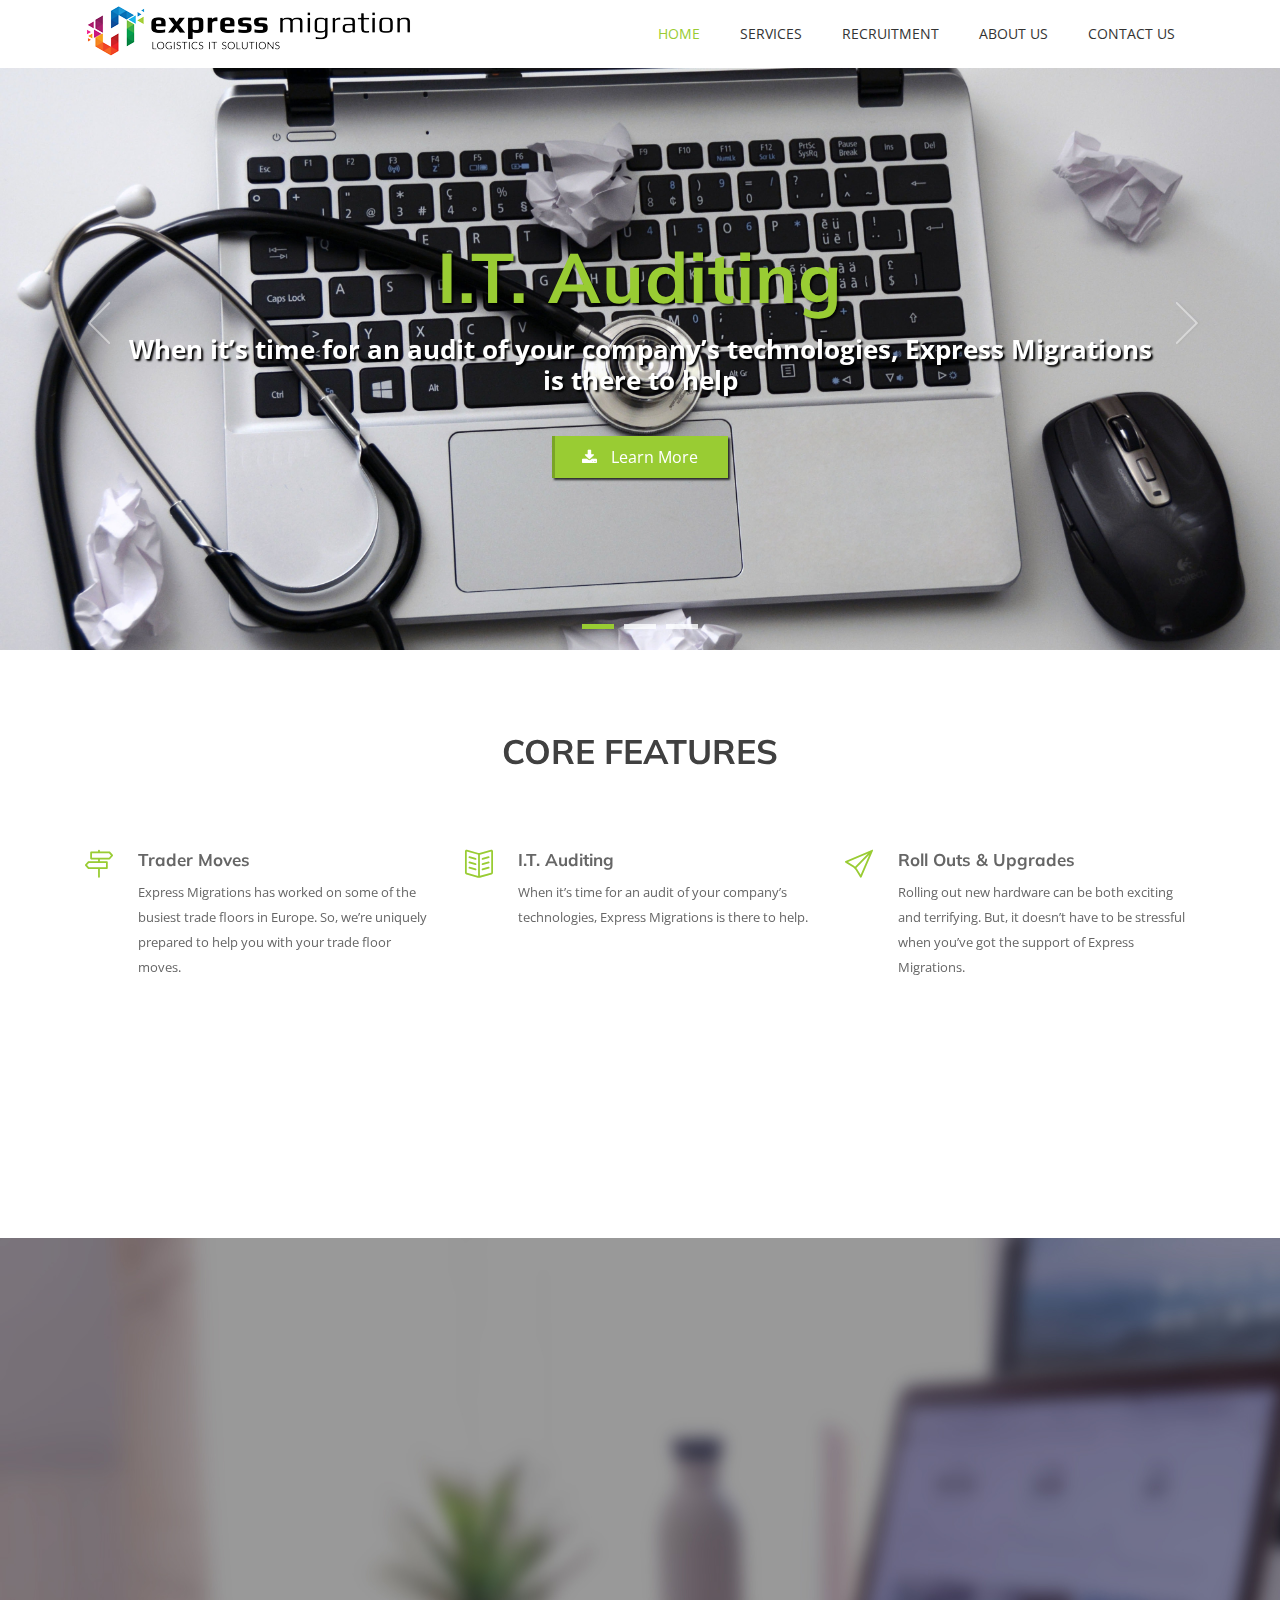
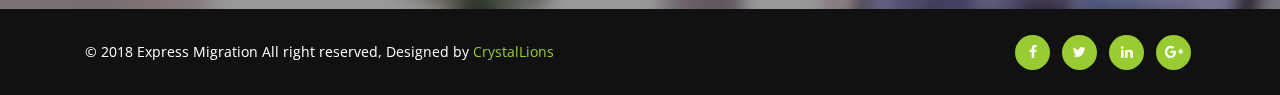
<file: index.html>
<!DOCTYPE html>
<html lang="en">

<head>
  <meta charset="utf-8">
  <!-- Viewport Meta Tag -->
  <meta name="viewport" content="width=device-width, initial-scale=1">
  <title>
    Express Migration - Logistics It Solutions
  </title>
  <!-- Bootstrap -->
  <link rel="stylesheet" type="text/css" href="assets/css/bootstrap.min.css">
  <!-- Main Style -->
  <link rel="stylesheet" type="text/css" href="assets/css/main.css">
  <!-- Slicknav Css -->
  <link rel="stylesheet" type="text/css" href="assets/css/slicknav.css">

  <!-- Responsive Style -->
  <link rel="stylesheet" type="text/css" href="assets/css/responsive.css">
  <!--Fonts-->
  <link rel="stylesheet" media="screen" href="assets/fonts/font-awesome/font-awesome.min.css">
  <link rel="stylesheet" media="screen" href="assets/fonts/simple-line-icons.css">

  <!-- Extras -->
  <link rel="stylesheet" type="text/css" href="assets/extras/owl/owl.carousel.css">
  <link rel="stylesheet" type="text/css" href="assets/extras/owl/owl.theme.css">
  <link rel="stylesheet" type="text/css" href="assets/extras/animate.css">
  <link rel="stylesheet" type="text/css" href="assets/extras/normalize.css">


  <!-- Color CSS Styles  -->
  <link rel="stylesheet" type="text/css" href="assets/css/colors/green.css" media="screen" />
  <!-- HTML5 Shim and Respond.js IE8 support of HTML5 elements and media queries -->
  <!--[if lt IE 9]>
    <script src="https://oss.maxcdn.com/libs/html5shiv/3.7.0/html5shiv.js">
    </script>
    <script src="https://oss.maxcdn.com/libs/respond.js/1.4.2/respond.min.js">
    </script>
    <![endif]-->
</head>

<body>

  <!-- Header area wrapper starts -->
  <header id="header-wrap">
    <!-- Navbar Starts -->
    <nav class="navbar navbar-expand-md fixed-top scrolling-navbar nav-bg">
      <div class="container">
        <!-- Brand and toggle get grouped for better mobile display -->
        <div class="navbar-header">
          <a class="navbar-brand" href="index.html">
            <img src="assets/img/logo.png" alt="">
          </a>
          <button class="navbar-toggler" type="button" data-toggle="collapse" data-target="#main-menu" aria-controls="main-menu" aria-expanded="false"
            aria-label="Toggle navigation">
            <span class="navbar-toggler-icon"></span>
          </button>
        </div>
        <div class="collapse navbar-collapse" id="main-menu">
          <ul class="navbar-nav mr-auto w-100 justify-content-end">
            <li class="nav-item dropdown">
              <a class="nav-link dropdown-toggle active" href="index.html">
                Home
              </a>
              <!-- <div class="dropdown-menu">
                  <a class="dropdown-item active" href="index.html">Home V1</a>
                  <a class="dropdown-item" href="index-2.html">Home V2</a>
                </div> -->
            </li>
            <li class="nav-item dropdown">
              <a class="nav-link dropdown-toggle" href="#" data-toggle="dropdown" aria-haspopup="true" aria-expanded="false">Services</a>
              <!-- <a class="nav-link dropdown-toggle" href="service2.html">Services</a> -->
              <div class="dropdown-menu">
                <a class="dropdown-item" href="Trader-Moves.html">Trader Moves</a>
                <a class="dropdown-item" href="It-Auditing.html"> I.T. Auditing</a>
                <a class="dropdown-item" href="Roll-Outs-Upgrades.html"> Roll Outs & Upgrades</a>
                <a class="dropdown-item" href="Moves-Changes.html">Moves & Changes</a>
                <a class="dropdown-item" href="Desktop-Office-Relocation.html"> Desktop / Office Relocation</a>
                <a class="dropdown-item" href="Server-Relocation.html">Server Relocation</a>
                <a class="dropdown-item" href="Recruitment.html">Recruitment</a>

              </div>
            </li>
            <li class="nav-item dropdown">
              <a class="nav-link dropdown-toggle" href="Recruitment.html">Recruitment</a>
              <!-- <div class="dropdown-menu">
                  <a class="dropdown-item" href="accordions.html">Accordions</a>
                  <a class="dropdown-item" href="tabs.html">Tabs</a>
                  <a class="dropdown-item" href="buttons.html">Buttons</a>
                  <a class="dropdown-item" href="skills.html">Progress Bars</a>
                  <a class="dropdown-item" href="testimonials.html">Testimonials</a>
                  <a class="dropdown-item" href="clients.html">Clients</a>
                  <a class="dropdown-item" href="icon.html">Icon Boxes</a>
                  <a class="dropdown-item" href="team.html">Team</a>
                  <a class="dropdown-item" href="carousel.html">Carousel</a>
                  <a class="dropdown-item" href="maps.html">Google Maps</a>
                  <a class="dropdown-item" href="pricing.html">Pricing tables</a>
                  <a class="dropdown-item" href="notification.html">Notification</a>
                </div> -->
            </li>
            <li class="nav-item dropdown">
              <!-- <a class="nav-link dropdown-toggle" href="#" data-toggle="dropdown" aria-haspopup="true" aria-expanded="false">About Us</a> -->
              <a class="nav-link dropdown-toggle" href="about-us.html">About Us</a>
              <!-- <div class="dropdown-menu">
                  <a class="dropdown-item" href="portfolio-col-2.html">Portfolio 2 Columns</a>
                  <a class="dropdown-item" href="portfolio-col-3.html">Portfolio 3 Columns</a>
                  <a class="dropdown-item" href="portfolio-col-4.html">Portfolio 4 Columns</a>
                  <a class="dropdown-item" href="portfolio-item.html">Portfolio Single</a>
                </div> -->
            </li>
            <li class="nav-item dropdown">
              <!-- <a class="nav-link dropdown-toggle" href="#" data-toggle="dropdown" aria-haspopup="true" aria-expanded="false">Contact Us</a> -->
              <a class="nav-link dropdown-toggle" href="contact.html">Contact Us</a>
              <!-- <div class="dropdown-menu">
                  <a class="dropdown-item" href="sidebar-right.html">Sidebar Right</a>
                  <a class="dropdown-item" href="sidebar-left.html">Sidebar Left</a>
                  <a class="dropdown-item" href="sidebar-full.html">Full Width</a>
                  <a class="dropdown-item" href="blog-single.html">Single Post</a>
                  <a class="dropdown-item" href="blog-grids.html">Blog Grids</a>
                </div> -->
            </li>
          </ul>
          <!-- <form class="form-inline">
            <div class="top_search_con">
              <input class=" mr-sm-2" type="text" placeholder="Search Here ...">
              <span class="top_search_icon">
                <i class="icon-magnifier"></i>
              </span>
            </div>
          </form> -->
        </div>

        <!-- Mobile Menu Start -->
        <ul class="wpb-mobile-menu">
          <li>
            <a class="active" href="index.html">Home</a>
            <!-- <ul>
              <li>
                <a class="active" href="index.html">Home V1</a>
              </li>
              <li>
                <a href="index-2.html">Home V2</a>
              </li>
            </ul> -->
          </li>
          <li>
            <a href="#">Services</a>
            <ul>
              <li>
                <a href="Trader-Moves.html">Trader Moves</a>
              </li>
              <li>
                <a href="It-Auditing.html">I.T. Auditing</a>
              </li>
              <li>
                <a href="Roll-Outs-Upgrades.html">Roll Outs & Upgrades</a>
              </li>
              <li>
                <a href="Moves-Changes.html">Moves & Changes</a>
              </li>
              <li>
                <a href="Desktop-Office-Relocation.html">Desktop / Office Relocation</a>
              </li>
              <li>
                <a href="Server-Relocation.html">Server Relocation</a>
              </li>
              <li>
                <a href="Recruitment.html">Recruitment</a>
              </li>
            </ul>
          </li>
          <li>
            <a href="Recruitment.html">Recruitment</a>
            <!-- <ul>
              <li>
                <a href="accordions.html">Accordions</a>
              </li>
              <li>
                <a href="tabs.html">Tabs</a>
              </li>
              <li>
                <a href="buttons.html">Buttons</a>
              </li>
              <li>
                <a href="skills.html">Progress Bars</a>
              </li>
              <li>
                <a href="testimonials.html">Testimonials</a>
              </li>
              <li>
                <a href="clients.html">Clients</a>
              </li>
              <li>
                <a href="icon.html">Icon Boxes</a>
              </li>
              <li>
                <a href="team.html">Team</a>
              </li>
              <li>
                <a href="carousel.html">Carousel</a>
              </li>
              <li>
                <a href="maps.html">Google Maps</a>
              </li>
              <li>
                <a href="pricing.html">Pricing tables</a>
              </li>
              <li>
                <a href="notification.html">Notification</a>
              </li>
            </ul> -->
          </li>
          <li>
            <a href="about-us.html">About Us</a>
            <!-- <ul>
              <li>
                <a href="portfolio-col-2.html">Portfolio 2 Columns</a>
              </li>
              <li>
                <a href="portfolio-col-3.html">Portfolio 3 Columns</a>
              </li>
              <li>
                <a href="portfolio-col-4.html">Portfolio 4 Columns</a>
              </li>
              <li>
                <a href="portfolio-item.html">Portfolio Single</a>
              </li>
            </ul> -->
          </li>
          <li>
            <a href="contact.html">Contact Us</a>
           
          </li>
        </ul>
        <!-- Mobile Menu End -->
      </div>
    </nav>


    <!-- Main Carousel Section -->
    <div id="carousel-area">
      <div id="carousel-slider" class="carousel slide" data-ride="carousel">
        <ol class="carousel-indicators">
          <li data-target="#carousel-slider" data-slide-to="0" class="active"></li>
          <li data-target="#carousel-slider" data-slide-to="1"></li>
          <li data-target="#carousel-slider" data-slide-to="2"></li>
        </ol>
        <div class="carousel-inner">
          <div class="carousel-item active">
            <img class="d-block w-100" src="assets/img/services//It auditing.jpg">
            <div class="carousel-caption">
              <h2 class="fadeInUp wow" data-sppb-wow-delay="0.8s">
                  I.T. Auditing
              </h2>
              <h3 class="fadeInUp wow" data-sppb-wow-delay="1.2s">When it’s time for an audit of your company’s technologies, Express Migrations is there to help
              </h3>
              <a class="btn btn-lg btn-common fadeInUp wow" href="It-Auditing.html" data-sppb-wow-delay="1.4s" href="#">
                <i class="fa fa-download">
                </i>
                Learn More
              </a>
            </div>
          </div>
          <div class="carousel-item">
            <img class="d-block w-100" src="assets/img/services/roll outs and upgrades.jpg" alt="">
            <div class="carousel-caption">
              <h2 class="fadeInUp wow" data-sppb-wow-delay="0.8s">
                  Roll Outs & Upgrades
              </h2>
              <h3 class="fadeInUp wow" data-sppb-wow-delay="1.2s">
                  When you hire Express Migrations, you know that the hard part is over – we’ll take care of the rest!
              </h3>
              <a class="btn btn-lg btn-common fadeInUp wow" href="Roll-Outs-Upgrades.html" data-sppb-wow-delay="1.4s" href="#">
                <i class="fa fa-coffee">
                </i>
                Learn More
              </a>
            </div>
          </div>
          <div class="carousel-item">
            <img class="d-block w-100" src="assets/img/services/MovesChanges.jpg" alt="">
            <div class="carousel-caption">
              <h2 class="fadeInUp wow" data-sppb-wow-delay="0.8s">
                Moves & Changes
              </h2>
              <h3 class="fadeInUp wow" data-sppb-wow-delay="1.2s">
                  Whatever your needs are we’re committed to being your personal I.T. support team.
              </h3>
              <a class="btn btn-lg btn-common fadeInUp wow" href="Moves-Changes.html" data-sppb-wow-delay="1.4s" href="#">
                <i class="fa fa-download">
                </i>
                Learn More
              </a>
            </div>
          </div>
        </div>
        <a class="carousel-control-prev" href="#carousel-slider" role="button" data-slide="prev">
          <span class="carousel-control carousel-control-prev-icon" aria-hidden="true"></span>
          <span class="sr-only">Previous</span>
        </a>
        <a class="carousel-control-next" href="#carousel-slider" role="button" data-slide="next">
          <span class="carousel-control carousel-control-next-icon" aria-hidden="true"></span>
          <span class="sr-only">Next</span>
        </a>
      </div>
    </div>
  </header>
  <!-- Header-wrap Section End -->

  <!-- Service Block-1 Section -->
  <!-- <section id="service-block-main" class="section">
    <div class="container">
      <h1 class="section-title wow fadeIn animated" data-wow-delay=".2s">
        Why Choose Us?
      </h1>
      <p class="section-subcontent">At vero eos et accusamus et iusto odio dignissimos ducimus qui
        <br> blanditiis praesentium</p>
      <div class="row">
        <div class="col-sm-6 col-md-6 col-lg-3 col-xs-12">
          <div class="service-item wow fadeInUpQuick animated" data-wow-delay=".3s">
            <div class="icon-wrapper">
              <i class="icon-layers pulse-shrink">
              </i>
            </div>
            <h2>
              40+ Pages
            </h2>
            <p>
              Pellentesque ipsum erat, facilisis ut venenatis eu, sodales vel dolor.
            </p>
          </div>
        </div>

        <div class="col-sm-6 col-md-6 col-lg-3 col-xs-12">
          <div class="service-item wow fadeInUpQuick animated" data-wow-delay=".6s">
            <div class="icon-wrapper">
              <i class="icon-settings pulse-shrink">
              </i>
            </div>
            <h2>
              Bootstrap4 and HTML5
            </h2>
            <p>
              Lorem ipsum dolor sit amet, consectetur adipisicing elit. Repellat Quidem!
            </p>
          </div>
        </div>

        <div class="col-sm-6 col-md-6 col-lg-3 col-xs-12">
          <div class="service-item wow fadeInUpQuick animated" data-wow-delay="0.9s">
            <div class="icon-wrapper">
              <i class="icon-energy pulse-shrink">
              </i>
            </div>
            <h2>
              Refreshing Design
            </h2>
            <p>
              Pellentesque ipsum erat, facilisis ut venenatis eu, sodales vel dolor.
            </p>
          </div>
        </div>

        <div class="col-sm-6 col-md-6 col-lg-3 col-xs-12">
          <div class="service-item  wow fadeInUpQuick animated" data-wow-delay="1.2s">
            <div class="icon-wrapper">
              <i class="icon-cup pulse-shrink">
              </i>
            </div>
            <h2>
              Crafted Carefully
            </h2>
            <p>
              Lorem ipsum dolor sit amet, consectetur adipisicing elit. Repellat Quidem!
            </p>
          </div>
        </div>
      </div>
    </div>
  </section> -->
  <!-- Service Main Section Ends -->

  <!-- About Us Section Start -->
  <!-- <section class="split section">
      <div class="container">
        <div class="row">
          <div class="col-md-4 col-sm-6 col-xs-12">
            <div class="images">
              <img src="assets/img/about/plain-why-choose-us-2.png" alt="">
            </div>
          </div>
          <div class="col-md-8 col-sm-6 col-xs-12">
            <div class="content-inner">
              <h2 class="title">Built-With Bootstrap4, A New Exprience</h2>
              <p class="lead">We Crafted an awesome design library that is robust and intuitive to use. No matter you're building a business presentation websit or a complex web application our design blocks can easily be adapted for your needs.</p>
              <div class="details-list">
                <div class="row">
                  <div class="col-sm-6 col-xs-12">
                    <h3>Minimal Coding</h3>
                    <p>The design blocks come with ready to use HTML colde which makes the design kit suitable for developers and designers of all skill levels.</p>
                  </div>
                  <div class="col-sm-6 col-xs-12">
                    <h3>Responsive</h3>
                    <p>Your website will look good on any device. Each design block has been individually tested on desktop. tablets and smartphones.
                  </div>
                </div>
              </div>
            </div>
          </div>
        </div>
      </div>
    </section> -->
  <!-- About Us Section Ends -->

  <!-- Other Services Section -->
  <!-- <section id="other-services" class="section">
      <div class="container">
        <h1 class="section-title wow fadeInUpQuick">
          Our Services
        </h1>
        <p class="section-subcontent">At vero eos et accusamus et iusto odio dignissimos ducimus qui <br> blanditiis praesentium</p>
        <div class="row">          
          <div class="col-sm-6 col-md-6">
          <ul class="nav nav-tabs" id="myTab" role="tablist">
            <li class="nav-item">
              <a class="nav-link active" data-toggle="tab" href="#home" role="tab" aria-controls="home"><i class="icon-screen-desktop"></i></a>
            </li>
            <li class="nav-item">
              <a class="nav-link" data-toggle="tab" href="#profile" role="tab" aria-controls="profile"><i class="icon-settings"></i></a>
            </li>
            <li class="nav-item">
              <a class="nav-link" data-toggle="tab" href="#messages" role="tab" aria-controls="messages"><i class="icon-heart"></i></a>
            </li>
            <li class="nav-item">
              <a class="nav-link" data-toggle="tab" href="#settings" role="tab" aria-controls="settings"><i class="icon-layers"></i></a>
            </li>
          </ul>
            <div class="tab-content">
              <div class="tab-pane active" id="home" role="tabpanel">
                <div class="service-content">
                  <h3>Responsive Design</h3>
                  <p class="lead">At vero eos et accusamus et <a href="#">iusto</a> odio digniss- <br> imos <b>ducimus</b> qui blanditiis praesentium voluptatum deleniti</p>
                  <p>quos dolores et quas molestias excepturi sint occaecati cupiditate non provident, similique sunt in culpa qui officia deserunt mollitia animi, id est laborum et dolorum fuga. </p>
                </div>
              </div>            
              <div class="tab-pane" id="profile" role="tabpanel">
                <div class="service-content">
                  <h3>Very useful custom widget </h3>
                  <p class="lead">At vero eos et accusamus et <a href="#">iusto</a> odio digniss- <br> imos <b>ducimus</b> qui blanditiis praesentium voluptatum deleniti</p>
                  <p>quos dolores et quas molestias excepturi sint occaecati cupiditate non provident, similique sunt in culpa qui officia deserunt mollitia animi, id est laborum et dolorum fuga. </p>
                </div>
              </div>
              <div class="tab-pane" id="messages" role="tabpanel">
                <div class="service-content">
                  <h3>Graphic Design</h3>
                  <p class="lead">At vero eos et accusamus et <a href="#">iusto</a> odio digniss- <br> imos <b>ducimus</b> qui blanditiis praesentium voluptatum deleniti</p>
                  <p>quos dolores et quas molestias excepturi sint occaecati cupiditate non provident, similique sunt in culpa qui officia deserunt mollitia animi, id est laborum et dolorum fuga. </p>
                </div>
              </div>
              <div class="tab-pane" id="settings" role="tabpanel">
                <div class="service-content">
                  <h3>Parallax Background</h3>
                  <p class="lead">At vero eos et accusamus et <a href="#">iusto</a> odio digniss- <br> imos <b>ducimus</b> qui blanditiis praesentium voluptatum deleniti</p>
                  <p>quos dolores et quas molestias excepturi sint occaecati cupiditate non provident, similique sunt in culpa qui officia deserunt mollitia animi, id est laborum et dolorum fuga. </p>
                </div>
              </div>
            </div>
          </div>

          <div class="col-sm-6 com-md-6">            
            <div class="skill-shortcode">
              <div class="skill">
                <p>
                  Web Design 91%
                </p>
                <div class="progress">
                  <div class="progress-bar" role="progressbar"  data-percentage="91">
                    <span class="sr-only">
                    91% Complete
                    </span>
                  </div>
                </div>
              </div>
              <div class="skill">
                <p>
                  HTML/CSS 86%
                </p>
                <div class="progress">
                  <div class="progress-bar" role="progressbar"  data-percentage="86">
                    <span class="sr-only">
                    86% Complete
                    </span>
                  </div>
                </div>
              </div>
              <div class="skill">
                <p>
                  Graphic Design 78%
                </p>
                <div class="progress">
                  <div class="progress-bar" role="progressbar"  data-percentage="78">
                    <span class="sr-only">
                    60% Complete
                    </span>
                  </div>
                </div>
              </div>
              <div class="skill">
                <p>
                  WordPress 65%
                </p>
                <div class="progress">
                  <div class="progress-bar" role="progressbar"  data-percentage="65">
                    <span class="sr-only">
                    60% Complete
                    </span>
                  </div>
                </div>
              </div>
            </div>
          </div>
        </div>
      </div>
    </section> -->
  <!-- Other Services Section End -->

  <!-- Portfolio Section -->
  <!-- <section id="portfolios" class="section">
      <div class="container">
        <h1 class="section-title wow fadeInUpQuick" data-wow-delay=".3s">
          Our Professional Work
        </h1>
        <p class="section-subcontent wow fadeInUpQuick" data-wow-delay=".4s">At vero eos et accusamus et iusto odio dignissimos ducimus qui <br> blanditiis praesentium</p>
        <div class="row">          
          <div class="col-md-12">
            <div class="controls text-center">
              <a class="filter active btn btn-common" data-filter="all">
                All 
              </a>
              <a class="filter btn btn-common" data-filter=".branding">
                Branding 
              </a>
              <a class="filter btn btn-common" data-filter=".marketing">
                Marketing
              </a>
              <a class="filter btn btn-common" data-filter=".planning">
                Planning 
              </a>
              <a class="filter btn btn-common" data-filter=".research">
                Research 
              </a>
            </div>
          </div>

          <div id="portfolio" class="row">
            <div class="col-sm-6 col-md-4 col-lg-4 col-xl-4 mix marketing planning">
              <div class="portfolio-item">
                <div class="portfolio-img">
                  <img src="assets/img/portfolio/img1.jpg" alt="" />                  
                </div> 
                <div class="portfoli-content">
                  <div class="sup-desc-wrap">
                    <div class="sup-desc-inner">
                      <div class="sup-link">
                        <a class="left-link" href="#"><i class="icon-link"></i></a>
                        <a class="right-link" href="#"><i class="icon-heart"></i></a>
                      </div>
                      <div class="sup-meta-wrap">
                        <a class="sup-title" href="#"><h4>TITLE HERE</h4></a>
                        <p class="sup-description">At vero eos et accusamus et iusto odio dignissimos ducimus qui blanditiis praesentium</p>
                      </div>
                    </div>
                  </div>
                </div>               
              </div>
            </div>
            <div class="col-sm-6 col-md-4 col-lg-4 col-xl-4 mix branding planning">
              <div class="portfolio-item">
                <div class="portfolio-img">
                  <img src="assets/img/portfolio/img2.jpg" alt="" />                  
                </div> 
                <div class="portfoli-content">
                  <div class="sup-desc-wrap">
                    <div class="sup-desc-inner">
                      <div class="sup-link">
                        <a class="left-link" href="#"><i class="icon-link"></i></a>
                        <a class="right-link" href="#"><i class="icon-heart"></i></a>
                      </div>
                      <div class="sup-meta-wrap">
                        <a class="sup-title" href="#"><h4>TITLE HERE</h4></a>
                        <p class="sup-description">At vero eos et accusamus et iusto odio dignissimos ducimus qui blanditiis praesentium</p>
                      </div>
                    </div>
                  </div>
                </div>               
              </div>
            </div>
            <div class="col-sm-6 col-md-4 col-lg-4 col-xl-4 mix branding research">
              <div class="portfolio-item">
                <div class="portfolio-img">
                  <img src="assets/img/portfolio/img3.jpg" alt="" />                  
                </div> 
                <div class="portfoli-content">
                  <div class="sup-desc-wrap">
                    <div class="sup-desc-inner">
                      <div class="sup-link">
                        <a class="left-link" href="#"><i class="icon-link"></i></a>
                        <a class="right-link" href="#"><i class="icon-heart"></i></a>
                      </div>
                      <div class="sup-meta-wrap">
                        <a class="sup-title" href="#"><h4>TITLE HERE</h4></a>
                        <p class="sup-description">At vero eos et accusamus et iusto odio dignissimos ducimus qui blanditiis praesentium</p>
                      </div>
                    </div>
                  </div>
                </div>               
              </div>
            </div>
            <div class="col-sm-6 col-md-4 col-lg-4 col-xl-4 mix marketing research">
              <div class="portfolio-item">
                <div class="portfolio-img">
                  <img src="assets/img/portfolio/img4.jpg" alt="" />                  
                </div> 
                <div class="portfoli-content">
                  <div class="sup-desc-wrap">
                    <div class="sup-desc-inner">
                      <div class="sup-link">
                        <a class="left-link" href="#"><i class="icon-link"></i></a>
                        <a class="right-link" href="#"><i class="icon-heart"></i></a>
                      </div>
                      <div class="sup-meta-wrap">
                        <a class="sup-title" href="#"><h4>TITLE HERE</h4></a>
                        <p class="sup-description">At vero eos et accusamus et iusto odio dignissimos ducimus qui blanditiis praesentium</p>
                      </div>
                    </div>
                  </div>
                </div>               
              </div>
            </div>
            <div class="col-sm-6 col-md-4 col-lg-4 col-xl-4 mix marketing planning">
              <div class="portfolio-item">
                <div class="portfolio-img">
                  <img src="assets/img/portfolio/img5.jpg" alt="" />                  
                </div> 
                <div class="portfoli-content">
                  <div class="sup-desc-wrap">
                    <div class="sup-desc-inner">
                      <div class="sup-link">
                        <a class="left-link" href="#"><i class="icon-link"></i></a>
                        <a class="right-link" href="#"><i class="icon-heart"></i></a>
                      </div>
                      <div class="sup-meta-wrap">
                        <a class="sup-title" href="#"><h4>TITLE HERE</h4></a>
                        <p class="sup-description">At vero eos et accusamus et iusto odio dignissimos ducimus qui blanditiis praesentium</p>
                      </div>
                    </div>
                  </div>
                </div>               
              </div>
            </div>
            <div class="col-sm-6 col-md-4 col-lg-4 col-xl-4 mix planning research">
              <div class="portfolio-item">
                <div class="portfolio-img">
                  <img src="assets/img/portfolio/img6.jpg" alt="" />                  
                </div> 
                <div class="portfoli-content">
                  <div class="sup-desc-wrap">
                    <div class="sup-desc-inner">
                      <div class="sup-link">
                        <a class="left-link" href="#"><i class="icon-link"></i></a>
                        <a class="right-link" href="#"><i class="icon-heart"></i></a>
                      </div>
                      <div class="sup-meta-wrap">
                        <a class="sup-title" href="#"><h4>TITLE HERE</h4></a>
                        <p class="sup-description">At vero eos et accusamus et iusto odio dignissimos ducimus qui blanditiis praesentium</p>
                      </div>
                    </div>
                  </div>
                </div>               
              </div>
            </div>
          </div>
         <div class="col-md-12">
            <div class="text-center loadmore-button wow fadeInUpQuick" data-wow-delay=".6s">
              <a href="#" class="btn btn-common"><i class="fa fa-arrows"></i> Show More</a>
            </div>
         </div>
        </div>
      </div>
    </section> -->
  <!-- Portfolio Section Ends -->

  <!-- Featured Section Starts -->
  <section id="featured" class="section">
    <!-- Container Starts -->
    <div class="container">
      <h1 class="section-title wow fadeInUpQuick">
        Core Features
      </h1>
      <p class="section-subcontent"></p>
      <div class="row">
        <!-- Start Service Icon 1 -->
        <div class="col-md-4 col-sm-6 wow fadeInUpQuick" data-wow-delay=".2s" data-animation="fadeIn" data-animation-delay="01">
          <div class="featured-box">
            <div class="featured-icon">
              <i class="icon-directions">
              </i>
            </div>
            <div class="featured-content">
              <h4>
                Trader Moves
              </h4>
              <p>
                Express Migrations has worked on some of the busiest trade floors in Europe. So, we’re uniquely prepared to help you with
                your trade floor moves.
              </p>
            </div>
          </div>
        </div>
        <!-- End featured Icon 1 -->
        <!-- Start featured Icon 1 -->
        <div class="col-md-4 col-sm-6 wow fadeInUpQuick" data-wow-delay=".4s" data-animation="fadeIn" data-animation-delay="01">
          <div class="featured-box">
            <div class="featured-icon">
              <i class="icon-book-open">
              </i>
            </div>
            <div class="featured-content">
              <h4>
                I.T. Auditing
              </h4>
              <p>
                When it’s time for an audit of your company’s technologies, Express Migrations is there to help. </p>
            </div>
          </div>
        </div>
        <!-- End featured Icon 1 -->
        <!-- Start featured Icon 1 -->
        <div class="col-md-4 col-sm-6 wow fadeInUpQuick" data-wow-delay=".6s" data-animation="fadeIn" data-animation-delay="01">
          <div class="featured-box">
            <div class="featured-icon">
              <i class="icon-paper-plane">
              </i>
            </div>
            <div class="featured-content">
              <h4>
                Roll Outs & Upgrades
              </h4>
              <p>
                Rolling out new hardware can be both exciting and terrifying. But, it doesn’t have to be stressful when you’ve got the support
                of Express Migrations. </p>
            </div>
          </div>
        </div>
        <!-- End featured Icon 1 -->
        <!-- Start featured Icon 1 -->
        <div class="col-md-4 col-sm-6 wow fadeInUpQuick" data-wow-delay=".8s" data-animation="fadeIn" data-animation-delay="01">
          <div class="featured-box">
            <div class="featured-icon">
              <i class="icon-compass icon-large icon-effect">
              </i>
            </div>
            <div class="featured-content">
              <h4>
                Moves & Changes
              </h4>
              <p>
                Your business is unique, and the changes and moves you face are too. That’s why Express Migration tailors all of our projects
                to the specific needs of our clients. </p>
            </div>
          </div>
        </div>
        <!-- End featured Icon 1 -->
        <!-- Start featured Icon 1 -->
        <div class="col-md-4 col-sm-6 wow fadeInUpQuick" data-wow-delay="1s" data-animation="fadeIn" data-animation-delay="01">
          <div class="featured-box">
            <div class="featured-icon">
              <i class="icon-screen-desktop">
              </i>
            </div>
            <div class="featured-content">
              <h4>
                Desktop / Office Relocation
              </h4>
              <p>
                Relocating your office can be very stressful, and we want to help in every way we can. Which is why we’ve put together a
                full range of services to make sure your move is smooth and worry free.
              </p>
            </div>
          </div>
        </div>
        <!-- End featured Icon 1 -->
        <!-- Start featured Icon 1 -->
        <div class="col-md-4 col-sm-6 wow fadeInUpQuick" data-wow-delay="1.2s" data-animation="fadeIn" data-animation-delay="01">
          <div class="featured-box">
            <div class="featured-icon">
              <i class="icon-layers">
              </i>
            </div>
            <div class="featured-content">
              <h4>
                Server Relocation </h4>
              <p>
                Express Migration is here to meet all your logistics needs - from hardware audits to full local connectivity audits. </p>
            </div>
          </div>
        </div>
        <!-- End featured Icon 1 -->
      </div>
    </div>
    <!-- Container Ends -->
  </section>
  <!-- Featured Section Ends -->

  <!-- Pricing Table Section -->
  <!-- <section id="pricing" class="section">
    <div class="container">
      <h1 class="section-title wow fadeInUpQuick" data-wow-delay=".2s">
        Our Pricing
      </h1>
      <p class="section-subcontent wow fadeInUpQuick" data-wow-delay=".3s">At vero eos et accusamus et iusto odio dignissimos ducimus qui
        <br> blanditiis praesentium</p>
      <div class="row">
        <div class="col-md-4">
          <div class="pricing-table pricing-table-x">
            <div class="table-header">
              <h3>
                Single Website
              </h3>
            </div>
            <div class="plan">
              <h3 class="price">
                $49
              </h3>
            </div>
            <div class="plan-info">
              <p>
                <i class="fa fa-check"></i>
                1 domains
              </p>
              <p>
                <i class="fa fa-check"></i>
                1 developer
              </p>
              <p>
                <i class="fa fa-check"></i>
                Minified source code
              </p>
              <p>
                <i class="fa fa-check"></i>
                Free updates forever
              </p>
              <div class="button-area">
                <a href="#" class="btn btn-common">
                  Get Started
                </a>
              </div>
            </div>
          </div>
        </div>

        <div class="col-md-4">
          <div class="pricing-table pricing-table-x">
            <div class="table-header highlight">
              <h3>
                Developer
              </h3>
            </div>
            <div class="plan">
              <h3 class="price">
                $79
              </h3>
            </div>
            <div class="plan-info">
              <p>
                <i class="fa fa-check"></i>
                Unlimited domains
              </p>
              <p>
                <i class="fa fa-check"></i>
                1 developer
              </p>
              <p>
                <i class="fa fa-check"></i>
                Unlimited source code
              </p>
              <p>
                <i class="fa fa-check"></i>
                Free updates forever
              </p>
              <div class="button-area">
                <a href="#" class="btn btn-common">
                  Buy Now
                </a>
              </div>
            </div>
          </div>
        </div>

        <div class="col-md-4 wow">
          <div class="pricing-table pricing-table-x">
            <div class="table-header">
              <h3>
                Business
              </h3>
            </div>
            <div class="plan">
              <h3 class="price">
                $159
              </h3>
            </div>
            <div class="plan-info">
              <p>
                <i class="fa fa-check"></i>
                Unlimited domains
              </p>
              <p>
                <i class="fa fa-check"></i>
                Unlimited developer
              </p>
              <p>
                <i class="fa fa-check"></i>
                Unlimited source code
              </p>
              <p>
                <i class="fa fa-check"></i>
                Free updates forever
              </p>
              <div class="button-area">
                <a href="#" class="btn btn-common">
                  Buy Now
                </a>
              </div>
            </div>
          </div>
        </div>

      </div>
    </div>
  </section> -->
  <!-- Pricing Table  End -->

  <!-- Team Section -->
  <!-- <section id="team" class="section">
    <div class="container">
      <h1 class="section-title wow fadeInUpQuick">
        Meet Our Team
      </h1>
      <p class="section-subcontent">At vero eos et accusamus et iusto odio dignissimos ducimus qui
        <br> blanditiis praesentium</p>
      <div class="row">
        <div class="col-sm-6 col-md-3">
          <div class="team-item wow fadeInUpQuick" data-wow-delay="1s">
            <figure class="team-profile">
              <img src="assets/img/team/team-01.jpg" alt="">
              <figcaption class="our-team">
                <div class="details">
                  <p class="content-white">Lorem Ipsum is simply dummy text of the printing and typesetting industry.</p>
                  <div class="orange-line"></div>
                  <div class="social">
                    <a class="facebook" href="http://www.facebook.com">
                      <i class="fa fa-facebook"></i>
                    </a>
                    <a class="twitter" href="http://www.twitter.com">
                      <i class="fa fa-twitter"></i>
                    </a>
                    <a class="google-plus" href="http://plus.google.com">
                      <i class="fa fa-google-plus"></i>
                    </a>
                  </div>
                </div>
              </figcaption>
            </figure>
            <div class="info">
              <h2>
                Sara smith
              </h2>
              <div class="orange-line"></div>
              <p>
                Founder And ceo
              </p>
            </div>
          </div>
        </div>

        <div class="col-sm-6 col-md-3">
          <div class="team-item wow fadeInUpQuick" data-wow-delay="1.4s">
            <figure class="team-profile">
              <img src="assets/img/team/team-02.jpg" alt="">
              <figcaption class="our-team">
                <div class="details">
                  <p class="content-white">Lorem Ipsum is simply dummy text of the printing and typesetting industry.</p>
                  <div class="orange-line"></div>
                  <div class="social">
                    <a class="facebook" href="http://www.facebook.com">
                      <i class="fa fa-facebook"></i>
                    </a>
                    <a class="twitter" href="http://www.twitter.com">
                      <i class="fa fa-twitter"></i>
                    </a>
                    <a class="google-plus" href="http://plus.google.com">
                      <i class="fa fa-google-plus"></i>
                    </a>
                  </div>
                </div>
              </figcaption>
            </figure>
            <div class="info">
              <h2>
                Sommer Christian
              </h2>
              <div class="orange-line"></div>
              <p>
                creative studio head
              </p>
            </div>
          </div>
        </div>

        <div class="col-sm-6 col-md-3">
          <div class="team-item wow fadeInUpQuick" data-wow-delay="1.8s">
            <figure class="team-profile">
              <img src="assets/img/team/team-03.jpg" alt="">
              <figcaption class="our-team">
                <div class="details">
                  <p class="content-white">Lorem Ipsum is simply dummy text of the printing and typesetting industry.</p>
                  <div class="orange-line"></div>
                  <div class="social">
                    <a class="facebook" href="http://www.facebook.com">
                      <i class="fa fa-facebook"></i>
                    </a>
                    <a class="twitter" href="http://www.twitter.com">
                      <i class="fa fa-twitter"></i>
                    </a>
                    <a class="google-plus" href="http://plus.google.com">
                      <i class="fa fa-google-plus"></i>
                    </a>
                  </div>
                </div>
              </figcaption>
            </figure>
            <div class="info">
              <h2>
                Jane lupkin
              </h2>
              <div class="orange-line"></div>
              <p>
                magento developer
              </p>
            </div>
          </div>
        </div>

        <div class="col-sm-6 col-md-3">
          <div class="team-item wow fadeInUpQuick" data-wow-delay="2.2s">
            <figure class="team-profile">
              <img src="assets/img/team/team-04.jpg" alt="">
              <figcaption class="our-team">
                <div class="details">
                  <p class="content-white">Lorem Ipsum is simply dummy text of the printing and typesetting industry.</p>
                  <div class="orange-line"></div>
                  <div class="social">
                    <a class="facebook" href="http://www.facebook.com">
                      <i class="fa fa-facebook"></i>
                    </a>
                    <a class="twitter" href="http://www.twitter.com">
                      <i class="fa fa-twitter"></i>
                    </a>
                    <a class="google-plus" href="http://plus.google.com">
                      <i class="fa fa-google-plus"></i>
                    </a>
                  </div>
                </div>
              </figcaption>
            </figure>
            <div class="info">
              <h2>
                Sebastian roll
              </h2>
              <div class="orange-line"></div>
              <p>
                Logo / branding designer
              </p>
            </div>
          </div>
        </div>
      </div>
    </div>
  </section> -->

  <!-- Cool Facts Section -->
   <section id="cool-facts" class="section">
    <div class="container">
      <div class="row">
        <div class="col-sm-6 col-md-4 col-lg-4">
          <div class="fact-block clearfix wow fadeInUp" data-wow-delay="0.3s">
            <div class="facts-item">
              <i class="icon-trophy"></i>
              <div class="fact-count">
                <h3>
                  <span class="counter">375</span>+</h3>
                <h4>Finished Projects</h4>
              </div>
            </div>
          </div>
        </div>
        <div class="col-sm-6 col-md-4 col-lg-4">
          <div class="fact-block clearfix wow fadeInUp" data-wow-delay="0.6s">
            <div class="facts-item">
              <i class="icon-heart"></i>
              <div class="fact-count">
                <h3>
                  <span class="counter">351</span>+</h3>
                <h4>Happy clients</h4>
              </div>
            </div>
          </div>
        </div>
        <div class="col-sm-12 col-md-3 col-lg-3">
          <div class="fact-block clearfix wow fadeInUp" data-wow-delay="0.9s">
            <div class="facts-item">
              <i class="icon-hourglass"></i>
              <div class="fact-count">
                <h3>
                  <span class="counter">14</span>+</h3>
                <h4>Projects in Proggress</h4>
              </div>
            </div>
          </div>
        </div>
        <!-- <div class="col-sm-6 col-md-3 col-lg-3">
          <div class="fact-block clearfix wow fadeInUp" data-wow-delay="1.2s">
            <div class="facts-item">
              <i class="icon-picture"></i>
              <div class="fact-count">
                <h3>
                  <span class="counter">1700</span>+</h3>
                <h4>Exhibitions</h4>
              </div>
            </div>
          </div>
        </div> -->
      </div>
    </div>
  </section> 

  <!-- Testimonial Section -->
  <!-- <section id="testimonial" class="section">
    <div class="container">
      <div class="row">
        <div class="col-sm-12">
          <div id="testimonial-item" class="owl-carousel">
            <div class="item">
              <div class="testimonial-inner">
                <div class="testimonial-images">
                  <img class="img-circle" src="assets/img/testimonial/img1.jpg" alt="">
                  <h4>
                    Steve Austin
                    <span>
                      <a href="#">envato.com </a>
                    </span>
                  </h4>
                </div>
                <div class="rating-star">
                  <i class="fa fa-star"></i>
                  <i class="fa fa-star"></i>
                  <i class="fa fa-star"></i>
                  <i class="fa fa-star"></i>
                  <i class="fa fa-star-o"></i>
                </div>
                <p>
                  Quisque mollis lacus augue, a hendrerit leo tristique vitae. Mauris non ipsum molestie sagittis elit ac vulputate odio.
                </p>
              </div>
            </div>
            <div class="item">
              <div class="testimonial-inner">
                <div class="testimonial-images">
                  <img class="img-circle" src="assets/img/testimonial/img2.jpg" alt="">
                  <h4>
                    Chelsey Siltanen
                    <span>
                      <a href="#">Microsoft</a>
                    </span>
                  </h4>
                </div>
                <div class="rating-star">
                  <i class="fa fa-star"></i>
                  <i class="fa fa-star"></i>
                  <i class="fa fa-star"></i>
                  <i class="fa fa-star-o"></i>
                  <i class="fa fa-star-o"></i>
                </div>
                <p>
                  Quisque mollis lacus augue, a hendrerit leo tristique vitae. Mauris non ipsum molestie sagittis elit ac vulputate odio.
                </p>
              </div>
            </div>
            <div class="item">
              <div class="testimonial-inner">
                <div class="testimonial-images">
                  <img class="img-circle" src="assets/img/testimonial/img3.jpg" alt="">
                  <h4>
                    Pamela Fox
                    <span>
                      <a href="#">Khan Academy</a>
                    </span>
                  </h4>
                </div>
                <div class="rating-star">
                  <i class="fa fa-star"></i>
                  <i class="fa fa-star"></i>
                  <i class="fa fa-star"></i>
                  <i class="fa fa-star-o"></i>
                  <i class="fa fa-star-o"></i>
                </div>
                <p>
                  Quisque mollis lacus augue, a hendrerit leo tristique vitae. Mauris non ipsum molestie sagittis elit ac vulputate odio.
                </p>
              </div>
            </div>
            <div class="item">
              <div class="testimonial-inner">
                <div class="testimonial-images">
                  <img class="img-circle" src="assets/img/testimonial/img4.jpg" alt="">
                  <h4>
                    janna Hagan
                    <span>
                      <a href="#">Google</a>
                    </span>
                  </h4>
                </div>
                <div class="rating-star">
                  <i class="fa fa-star"></i>
                  <i class="fa fa-star"></i>
                  <i class="fa fa-star"></i>
                  <i class="fa fa-star-o"></i>
                  <i class="fa fa-star-o"></i>
                </div>
                <p>
                  Quisque mollis lacus augue, a hendrerit leo tristique vitae. Mauris non ipsum molestie sagittis elit ac vulputate odio.
                </p>
              </div>
            </div>
            <div class="item">
              <div class="testimonial-inner">
                <div class="testimonial-images">
                  <img class="img-circle" src="assets/img/testimonial/img5.jpg" alt="">
                  <h4>
                    Paul Tweedy
                    <span>
                      <a href="#">BBC</a>
                    </span>
                  </h4>
                </div>
                <div class="rating-star">
                  <i class="fa fa-star"></i>
                  <i class="fa fa-star"></i>
                  <i class="fa fa-star"></i>
                  <i class="fa fa-star-o"></i>
                  <i class="fa fa-star-o"></i>
                </div>
                <p>
                  Quisque mollis lacus augue, a hendrerit leo tristique vitae. Mauris non ipsum molestie sagittis elit ac vulputate odio.
                </p>
              </div>
            </div>
          </div>
        </div>
      </div>
    </div>
  </section> -->
  <!-- Testimonial Section End -->

  <!-- Blog Section -->
  <!-- <section id="blog" class="section">
      <div class="container">  
        <h1 class="section-title wow fadeInUpQuick">
          The Blog
        </h1>
        <p class="section-subcontent">At vero eos et accusamus et iusto odio dignissimos ducimus qui <br> blanditiis praesentium</p>     
        <div class="row">          
          <div class="col-lg-4 col-md-4 col-sm-12 col-xs-12">
            <div class="blog-item-wrapper">
              <div class="blog-item-img">
                <a href="#">
                  <img src="assets/img/blog/home-items/img1.jpg" alt="">
                </a>   
              </div>
              <div class="blog-item-text">
                <h3 class="small-title"><a href="#">Amazing Blog Post One</a></h3>
                <p>
                  Lorem ipsum dolor sit amet, adipisicing elit. Eos rerum dolorum, est voluptatem modi accusantium perspiciatis ...
                </p>
                <div class="blog-one-footer">
                 	<a href="#">Read More</a>
									<a href="#"><i class="icon-heart"></i> 59 Likes</a>
									<a href="#"><i class="icon-bubbles"></i> 120 Comments</a>                  
                </div>
              </div>
            </div>
          </div>
          
          <div class="col-lg-4 col-md-4 col-sm-12 col-xs-12">
            <div class="blog-item-wrapper">
              <div class="blog-item-img">
                <a href="#">
                  <img src="assets/img/blog/home-items/img2.jpg" alt="">
                </a>
              </div>
              <div class="blog-item-text">
                <h3 class="small-title"><a href="#">Amazing Blog Post One</a></h3>
                <p>
                   Lorem ipsum dolor sit amet, adipisicing elit. Eos rerum dolorum, est voluptatem modi accusantium perspiciatis ...
                </p>
                
                <div class="blog-one-footer">
                 	<a href="#">Read More</a>
									<a href="#"><i class="icon-heart"></i> 59 Likes</a>
									<a href="#"><i class="icon-bubbles"></i> 120 Comments</a>                  
                </div>
              </div>
            </div>
          </div>          
          
          <div class="col-lg-4 col-md-4 col-sm-12 col-xs-12">
            <div class="blog-item-wrapper">
              <div class="blog-item-img">
                <a href="#">
                  <img src="assets/img/blog/home-items/img3.jpg" alt="">
                </a>
              </div>
              <div class="blog-item-text">
               	<h3 class="small-title"><a href="#">Amazing Blog Post One</a></h3>
                <p>
                   Lorem ipsum dolor sit amet, adipisicing elit. Eos rerum dolorum, est voluptatem modi accusantium perspiciatis ...
                </p>
                <div class="blog-one-footer">
                 	<a href="#">Read More</a>
									<a href="#"><i class="icon-heart"></i> 59 Likes</a>
									<a href="#"><i class="icon-bubbles"></i> 120 Comments</a>                  
                </div>
              </div>
            </div>
          </div>
        </div>
      </div>
    </section> -->
  <!-- blog Section End -->

  <!-- Clients Section -->
  <!-- <section id="clients" class="section">
    <div class="container">
      <h1 class="section-title wow fadeInUpQuick" data-wow-delay=".5s">
        Clients
      </h1>
        <br> blanditiis praesentium</p>
      <div class="wow fadeInUpQuick" data-wow-delay="0.3s">
        <div class="row" id="clients-scroller">
          <div class="client-item-wrapper">
            <img src="assets/img/clients/img1.png" alt="">
          </div>
          <div class="client-item-wrapper">
            <img src="assets/img/clients/img2.png" alt="">
          </div>
        </div>
      </div>
    </div>
  </section> -->
  <!-- Client Section End -->

  <!-- Footer Section -->
  <footer>
    <!-- Container Starts -->
    <!-- <div class="container">
        <div class="row section">
          <div class="footer-widget col-md-6 col-lg-3 col-xs-12">
            <h3 class="small-title">
              About Us
            </h3>
            <p>
              Etiam ornare condimentum massa et scelerisque. Mauris nibh ipsum, laoreet at venenatis ac, 
            </p> 
            <ul class="mb-3">
              <li><i class="fa fa-map-marke"></i> Nash Street , Dearborn, Michigan</li>
              <li><i class="fa fa-phone"></i> +68 313-240-405</li>
              <li><i class="fa fa-phone"></i> +68 32-543-876</li>              
            </ul>   
          </div>
          
          <div class="footer-widget col-md-6 col-lg-3 col-xs-12">
            <h3 class="small-title">
              Quick Links
            </h3>
            <ul class="menu">
              <li><a href="#">About Us</a></li>
              <li><a href="#">Team</a></li>
              <li><a href="#">Terms of Service</a></li>
              <li><a href="#">Sitemap</a></li>
              <li><a href="#">FAQ</a></li>
              <li><a href="#">Events</a></li>
              <li><a href="#">Contact</a></li>
              <li><a href="#">Blog</a></li>
              <li><a href="#">Branches</a></li>
              <li><a href="#">Press Kits</a></li>
            </ul>
          </div>

          <div class="footer-widget col-md-6 col-lg-3 col-xs-12">
            <h3 class="small-title">
              Popular Posts
            </h3>
            <ul class="image-list">
              <li>
                <figure class="overlay">
                  <img class="img-fluid" src="assets/img/art/a1.jpg" alt="">
                </figure>
                <div class="post-content">
                  <h6 class="post-title"> <a href="blog-single.html">Business Management Tutorials</a> </h6>
                  <div class="meta">
                    <span class="date">5 Comments</span>
                  </div>
                </div>
              </li>
              <li>
                <figure class="overlay">
                  <img class="img-fluid" src="assets/img/art/a2.jpg" alt="">
                </figure>
                <div class="post-content">
                  <h6 class="post-title"><a href="blog-single.html">Top 10 Business Apps and Web Tools</a></h6>
                  <div class="meta">
                    <span class="date">2 Comments</span>
                  </div>
                </div>
              </li>
            </ul>
          </div>

          <div class="footer-widget col-md-6 col-lg-3 col-xs-12">
            <h3 class="small-title">
              Newsletter
            </h3>
            <form>
              <input type="text" placeholder="Email here">
              <button type="submit"><i class="fa fa-paper-plane-o"></i></button>
            </form>
            <div class="flicker-gallery">
              <h3 class="small-title">
                Instagram
              </h3>
              <a href="#" title="Pan Masala"><img src="assets/img/flicker/img1.jpg" alt=""></a>
              <a href="#" title="Sports Template for Joomla"><img src="assets/img/flicker/img2.jpg" alt=""></a>
              <a href="" title="Apple Keyboard"><img src="assets/img/flicker/img3.jpg" alt=""></a>
            </div>
          </div>
        </div>
      </div> -->

    <!-- Copyright -->
    <div id="copyright">
      <div class="container">
        <div class="row">
          <div class="col-md-6 col-sm-6">
            <p class="copyright-text">
              © 2018 Express Migration All right reserved, Designed by
              <a target="_blank" href="http://www.crystallions.com">CrystalLions</a>
            </p>
          </div>
          <div class="col-md-6 col-sm-6">
            <div class="social-footer text-right">
              <a href="#">
                <i class="fa fa-facebook icon-round"></i>
              </a>
              <a href="#">
                <i class="fa fa-twitter icon-round"></i>
              </a>
              <a href="#">
                <i class="fa fa-linkedin icon-round"></i>
              </a>
              <a href="#">
                <i class="fa fa-google-plus icon-round"></i>
              </a>
            </div>
          </div>
        </div>
      </div>
    </div>
    <!-- Copyright  End-->

  </footer>
  <!-- Footer Section End-->

  <!-- Go To Top Link -->
  <a href="#" class="back-to-top">
    <i class="fa fa-angle-up">
    </i>
  </a>

  <!-- JavaScript & jQuery Plugins -->
  <script src="assets/js/jquery-min.js"></script>
  <script src="assets/js/popper.min.js"></script>
  <script src="assets/js/bootstrap.min.js"></script>
  <script src="assets/js/jquery.mixitup.js"></script>
  <script src="assets/js/smoothscroll.js"></script>
  <script src="assets/js/wow.js"></script>
  <script src="assets/js/owl.carousel.js"></script>
  <script src="assets/js/waypoints.min.js"></script>
  <script src="assets/js/jquery.counterup.min.js"></script>
  <script src="assets/js/jquery.slicknav.js"></script>
  <script src="assets/js/jquery.appear.js"></script>
  <script src="assets/js/form-validator.min.js"></script>
  <script src="assets/js/contact-form-script.min.js"></script>
  <script src="assets/js/main.js"></script>

</body>

</html>
</file>
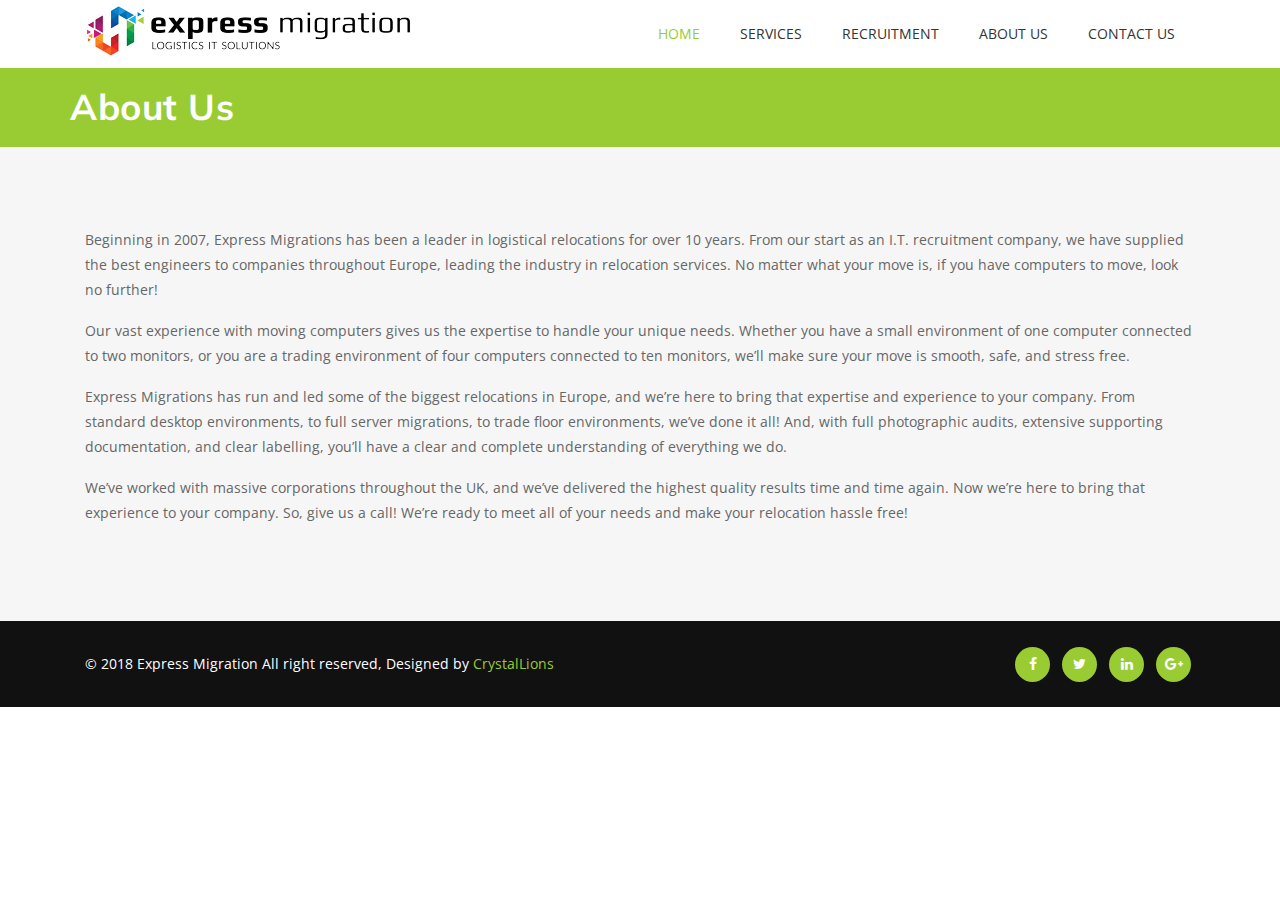
<file: about-us.html>
<!DOCTYPE html>
<html lang="en">

    <head>
        <meta charset="utf-8">
        <!-- Viewport Meta Tag -->
        <meta name="viewport" content="width=device-width, initial-scale=1">
        <title>
          Express Migration - Logistics It Solutions
        </title>
        <!-- Bootstrap -->
        <link rel="stylesheet" type="text/css" href="assets/css/bootstrap.min.css">
        <!-- Main Style -->
        <link rel="stylesheet" type="text/css" href="assets/css/main.css">
        <!-- Slicknav Css -->
        <link rel="stylesheet" type="text/css" href="assets/css/slicknav.css">
      
        <!-- Responsive Style -->
        <link rel="stylesheet" type="text/css" href="assets/css/responsive.css">
        <!--Fonts-->
        <link rel="stylesheet" media="screen" href="assets/fonts/font-awesome/font-awesome.min.css">
        <link rel="stylesheet" media="screen" href="assets/fonts/simple-line-icons.css">
      
        <!-- Extras -->
        <link rel="stylesheet" type="text/css" href="assets/extras/owl/owl.carousel.css">
        <link rel="stylesheet" type="text/css" href="assets/extras/owl/owl.theme.css">
        <link rel="stylesheet" type="text/css" href="assets/extras/animate.css">
        <link rel="stylesheet" type="text/css" href="assets/extras/normalize.css">
      
      
        <!-- Color CSS Styles  -->
        <link rel="stylesheet" type="text/css" href="assets/css/colors/green.css" media="screen" />
        <!-- HTML5 Shim and Respond.js IE8 support of HTML5 elements and media queries -->
        <!--[if lt IE 9]>
          <script src="https://oss.maxcdn.com/libs/html5shiv/3.7.0/html5shiv.js">
          </script>
          <script src="https://oss.maxcdn.com/libs/respond.js/1.4.2/respond.min.js">
          </script>
          <![endif]-->
      </head>

<body>

  <!-- Header area wrapper starts -->
  <header id="header-wrap">
    <!-- Navbar Starts -->
    <nav class="navbar navbar-expand-md fixed-top scrolling-navbar nav-bg">
        <div class="container">
          <!-- Brand and toggle get grouped for better mobile display -->
          <div class="navbar-header">
            <a class="navbar-brand" href="index.html">
              <img src="assets/img/logo.png" alt="">
            </a>
            <button class="navbar-toggler" type="button" data-toggle="collapse" data-target="#main-menu" aria-controls="main-menu" aria-expanded="false"
              aria-label="Toggle navigation">
              <span class="navbar-toggler-icon"></span>
            </button>
          </div>
          <div class="collapse navbar-collapse" id="main-menu">
            <ul class="navbar-nav mr-auto w-100 justify-content-end">
              <li class="nav-item dropdown">
                <a class="nav-link dropdown-toggle active" href="index.html">
                  Home
                </a>
                <!-- <div class="dropdown-menu">
                    <a class="dropdown-item active" href="index.html">Home V1</a>
                    <a class="dropdown-item" href="index-2.html">Home V2</a>
                  </div> -->
              </li>
              <li class="nav-item dropdown">
                <a class="nav-link dropdown-toggle" href="#" data-toggle="dropdown" aria-haspopup="true" aria-expanded="false">Services</a>
                <!-- <a class="nav-link dropdown-toggle" href="service2.html">Services</a> -->
                <div class="dropdown-menu">
                  <a class="dropdown-item" href="Trader-Moves.html">Trader Moves</a>
                  <a class="dropdown-item" href="It-Auditing.html"> I.T. Auditing</a>
                  <a class="dropdown-item" href="Roll-Outs-Upgrades.html"> Roll Outs & Upgrades</a>
                  <a class="dropdown-item" href="Moves-Changes.html">Moves & Changes</a>
                  <a class="dropdown-item" href="Desktop-Office-Relocation.html"> Desktop / Office Relocation</a>
                  <a class="dropdown-item" href="Server-Relocation.html">Server Relocation</a>
                  <a class="dropdown-item" href="Recruitment.html">Recruitment</a>
  
                </div>
              </li>
              <li class="nav-item dropdown">
                <a class="nav-link dropdown-toggle" href="Recruitment.html">Recruitment</a>
                <!-- <div class="dropdown-menu">
                    <a class="dropdown-item" href="accordions.html">Accordions</a>
                    <a class="dropdown-item" href="tabs.html">Tabs</a>
                    <a class="dropdown-item" href="buttons.html">Buttons</a>
                    <a class="dropdown-item" href="skills.html">Progress Bars</a>
                    <a class="dropdown-item" href="testimonials.html">Testimonials</a>
                    <a class="dropdown-item" href="clients.html">Clients</a>
                    <a class="dropdown-item" href="icon.html">Icon Boxes</a>
                    <a class="dropdown-item" href="team.html">Team</a>
                    <a class="dropdown-item" href="carousel.html">Carousel</a>
                    <a class="dropdown-item" href="maps.html">Google Maps</a>
                    <a class="dropdown-item" href="pricing.html">Pricing tables</a>
                    <a class="dropdown-item" href="notification.html">Notification</a>
                  </div> -->
              </li>
              <li class="nav-item dropdown">
                <!-- <a class="nav-link dropdown-toggle" href="#" data-toggle="dropdown" aria-haspopup="true" aria-expanded="false">About Us</a> -->
                <a class="nav-link dropdown-toggle" href="about-us.html">About Us</a>
                <!-- <div class="dropdown-menu">
                    <a class="dropdown-item" href="portfolio-col-2.html">Portfolio 2 Columns</a>
                    <a class="dropdown-item" href="portfolio-col-3.html">Portfolio 3 Columns</a>
                    <a class="dropdown-item" href="portfolio-col-4.html">Portfolio 4 Columns</a>
                    <a class="dropdown-item" href="portfolio-item.html">Portfolio Single</a>
                  </div> -->
              </li>
              <li class="nav-item dropdown">
                <!-- <a class="nav-link dropdown-toggle" href="#" data-toggle="dropdown" aria-haspopup="true" aria-expanded="false">Contact Us</a> -->
                <a class="nav-link dropdown-toggle" href="contact.html">Contact Us</a>
                <!-- <div class="dropdown-menu">
                    <a class="dropdown-item" href="sidebar-right.html">Sidebar Right</a>
                    <a class="dropdown-item" href="sidebar-left.html">Sidebar Left</a>
                    <a class="dropdown-item" href="sidebar-full.html">Full Width</a>
                    <a class="dropdown-item" href="blog-single.html">Single Post</a>
                    <a class="dropdown-item" href="blog-grids.html">Blog Grids</a>
                  </div> -->
              </li>
            </ul>
            <!-- <form class="form-inline">
              <div class="top_search_con">
                <input class=" mr-sm-2" type="text" placeholder="Search Here ...">
                <span class="top_search_icon">
                  <i class="icon-magnifier"></i>
                </span>
              </div>
            </form> -->
          </div>
  
          <!-- Mobile Menu Start -->
          <ul class="wpb-mobile-menu">
            <li>
              <a class="active" href="index.html">Home</a>
              <!-- <ul>
                <li>
                  <a class="active" href="index.html">Home V1</a>
                </li>
                <li>
                  <a href="index-2.html">Home V2</a>
                </li>
              </ul> -->
            </li>
            <li>
              <a href="#">Services</a>
              <ul>
                <li>
                  <a href="Trader-Moves.html">Trader Moves</a>
                </li>
                <li>
                  <a href="It-Auditing.html">I.T. Auditing</a>
                </li>
                <li>
                  <a href="Roll-Outs-Upgrades.html">Roll Outs & Upgrades</a>
                </li>
                <li>
                  <a href="Moves-Changes.html">Moves & Changes</a>
                </li>
                <li>
                  <a href="Desktop-Office-Relocation.html">Desktop / Office Relocation</a>
                </li>
                <li>
                  <a href="Server-Relocation.html">Server Relocation</a>
                </li>
                <li>
                  <a href="Recruitment.html">Recruitment</a>
                </li>
              </ul>
            </li>
            <li>
              <a href="Recruitment.html">Recruitment</a>
              <!-- <ul>
                <li>
                  <a href="accordions.html">Accordions</a>
                </li>
                <li>
                  <a href="tabs.html">Tabs</a>
                </li>
                <li>
                  <a href="buttons.html">Buttons</a>
                </li>
                <li>
                  <a href="skills.html">Progress Bars</a>
                </li>
                <li>
                  <a href="testimonials.html">Testimonials</a>
                </li>
                <li>
                  <a href="clients.html">Clients</a>
                </li>
                <li>
                  <a href="icon.html">Icon Boxes</a>
                </li>
                <li>
                  <a href="team.html">Team</a>
                </li>
                <li>
                  <a href="carousel.html">Carousel</a>
                </li>
                <li>
                  <a href="maps.html">Google Maps</a>
                </li>
                <li>
                  <a href="pricing.html">Pricing tables</a>
                </li>
                <li>
                  <a href="notification.html">Notification</a>
                </li>
              </ul> -->
            </li>
            <li>
              <a href="about-us.html">About Us</a>
              <!-- <ul>
                <li>
                  <a href="portfolio-col-2.html">Portfolio 2 Columns</a>
                </li>
                <li>
                  <a href="portfolio-col-3.html">Portfolio 3 Columns</a>
                </li>
                <li>
                  <a href="portfolio-col-4.html">Portfolio 4 Columns</a>
                </li>
                <li>
                  <a href="portfolio-item.html">Portfolio Single</a>
                </li>
              </ul> -->
            </li>
            <li>
              <a href="contact.html">Contact Us</a>
             
            </li>
          </ul>
          <!-- Mobile Menu End -->
        </div>
      </nav>
  </header>
  <!-- Header-wrap Section End -->

  <!-- Page Header -->
  <div class="page-header-section">
    <div class="container">
      <div class="row">
        <div class="page-header-area">
          <div class="page-header-content">
            <h2>About Us</h2>
          </div>
        </div>
      </div>
    </div>
  </div>
  <!-- Page Header End -->

  <!-- About Us Section Start -->
  <section class="split section">
    <!-- Container Starts -->
    <div class="container">
      <p>
        Beginning in 2007, Express Migrations has been a leader in logistical relocations for over 10 years. From our start as an
        I.T. recruitment company, we have supplied the best engineers to companies throughout Europe, leading the industry
        in relocation services. No matter what your move is, if you have computers to move, look no further!
      </p>
      <p>
        Our vast experience with moving computers gives us the expertise to handle your unique needs. Whether you have a small environment
        of one computer connected to two monitors, or you are a trading environment of four computers connected to ten monitors,
        we’ll make sure your move is smooth, safe, and stress free.
      </p>
      <p>
        Express Migrations has run and led some of the biggest relocations in Europe, and we’re here to bring that expertise and
        experience to your company. From standard desktop environments, to full server migrations, to trade floor environments,
        we’ve done it all! And, with full photographic audits, extensive supporting documentation, and clear labelling, you’ll
        have a clear and complete understanding of everything we do.
      </p>
      <p>
        We’ve worked with massive corporations throughout the UK, and we’ve delivered the highest quality results time and time again.
        Now we’re here to bring that experience to your company. So, give us a call! We’re ready to meet all of your needs
        and make your relocation hassle free!
      </p>
    </div>
    <!-- Container Ends -->
  </section>
  <!-- About Us Section Ends -->



  <!-- Footer Section -->
  <footer>
      <!-- Container Starts -->
      <!-- <div class="container">
          <div class="row section">
            <div class="footer-widget col-md-6 col-lg-3 col-xs-12">
              <h3 class="small-title">
                About Us
              </h3>
              <p>
                Etiam ornare condimentum massa et scelerisque. Mauris nibh ipsum, laoreet at venenatis ac, 
              </p> 
              <ul class="mb-3">
                <li><i class="fa fa-map-marke"></i> Nash Street , Dearborn, Michigan</li>
                <li><i class="fa fa-phone"></i> +68 313-240-405</li>
                <li><i class="fa fa-phone"></i> +68 32-543-876</li>              
              </ul>   
            </div>
            
            <div class="footer-widget col-md-6 col-lg-3 col-xs-12">
              <h3 class="small-title">
                Quick Links
              </h3>
              <ul class="menu">
                <li><a href="#">About Us</a></li>
                <li><a href="#">Team</a></li>
                <li><a href="#">Terms of Service</a></li>
                <li><a href="#">Sitemap</a></li>
                <li><a href="#">FAQ</a></li>
                <li><a href="#">Events</a></li>
                <li><a href="#">Contact</a></li>
                <li><a href="#">Blog</a></li>
                <li><a href="#">Branches</a></li>
                <li><a href="#">Press Kits</a></li>
              </ul>
            </div>
  
            <div class="footer-widget col-md-6 col-lg-3 col-xs-12">
              <h3 class="small-title">
                Popular Posts
              </h3>
              <ul class="image-list">
                <li>
                  <figure class="overlay">
                    <img class="img-fluid" src="assets/img/art/a1.jpg" alt="">
                  </figure>
                  <div class="post-content">
                    <h6 class="post-title"> <a href="blog-single.html">Business Management Tutorials</a> </h6>
                    <div class="meta">
                      <span class="date">5 Comments</span>
                    </div>
                  </div>
                </li>
                <li>
                  <figure class="overlay">
                    <img class="img-fluid" src="assets/img/art/a2.jpg" alt="">
                  </figure>
                  <div class="post-content">
                    <h6 class="post-title"><a href="blog-single.html">Top 10 Business Apps and Web Tools</a></h6>
                    <div class="meta">
                      <span class="date">2 Comments</span>
                    </div>
                  </div>
                </li>
              </ul>
            </div>
  
            <div class="footer-widget col-md-6 col-lg-3 col-xs-12">
              <h3 class="small-title">
                Newsletter
              </h3>
              <form>
                <input type="text" placeholder="Email here">
                <button type="submit"><i class="fa fa-paper-plane-o"></i></button>
              </form>
              <div class="flicker-gallery">
                <h3 class="small-title">
                  Instagram
                </h3>
                <a href="#" title="Pan Masala"><img src="assets/img/flicker/img1.jpg" alt=""></a>
                <a href="#" title="Sports Template for Joomla"><img src="assets/img/flicker/img2.jpg" alt=""></a>
                <a href="" title="Apple Keyboard"><img src="assets/img/flicker/img3.jpg" alt=""></a>
              </div>
            </div>
          </div>
        </div> -->
  
      <!-- Copyright -->
      <div id="copyright">
        <div class="container">
          <div class="row">
            <div class="col-md-6 col-sm-6">
              <p class="copyright-text">
                © 2018 Express Migration All right reserved, Designed by
                <a target="_blank" href="http://www.crystallions.com">CrystalLions</a>
              </p>
            </div>
            <div class="col-md-6 col-sm-6">
              <div class="social-footer text-right">
                <a href="#">
                  <i class="fa fa-facebook icon-round"></i>
                </a>
                <a href="#">
                  <i class="fa fa-twitter icon-round"></i>
                </a>
                <a href="#">
                  <i class="fa fa-linkedin icon-round"></i>
                </a>
                <a href="#">
                  <i class="fa fa-google-plus icon-round"></i>
                </a>
              </div>
            </div>
          </div>
        </div>
      </div>
      <!-- Copyright  End-->
  
    </footer>
  <!-- Footer Section End-->

  <!-- Go To Top Link -->
  <a href="#" class="back-to-top">
    <i class="fa fa-angle-up">
    </i>
  </a>

  <!-- JavaScript & jQuery Plugins -->
  <script src="assets/js/jquery-min.js"></script>
  <script src="assets/js/popper.min.js"></script>
  <script src="assets/js/bootstrap.min.js"></script>
  <script src="assets/js/jquery.mixitup.js"></script>
  <script src="assets/js/smoothscroll.js"></script>
  <script src="assets/js/wow.js"></script>
  <script src="assets/js/owl.carousel.js"></script>
  <script src="assets/js/waypoints.min.js"></script>
  <script src="assets/js/jquery.counterup.min.js"></script>
  <script src="assets/js/jquery.slicknav.js"></script>
  <script src="assets/js/jquery.appear.js"></script>
  <script src="assets/js/form-validator.min.js"></script>
  <script src="assets/js/contact-form-script.min.js"></script>
  <script src="assets/js/main.js"></script>

</body>

</html>
</file>
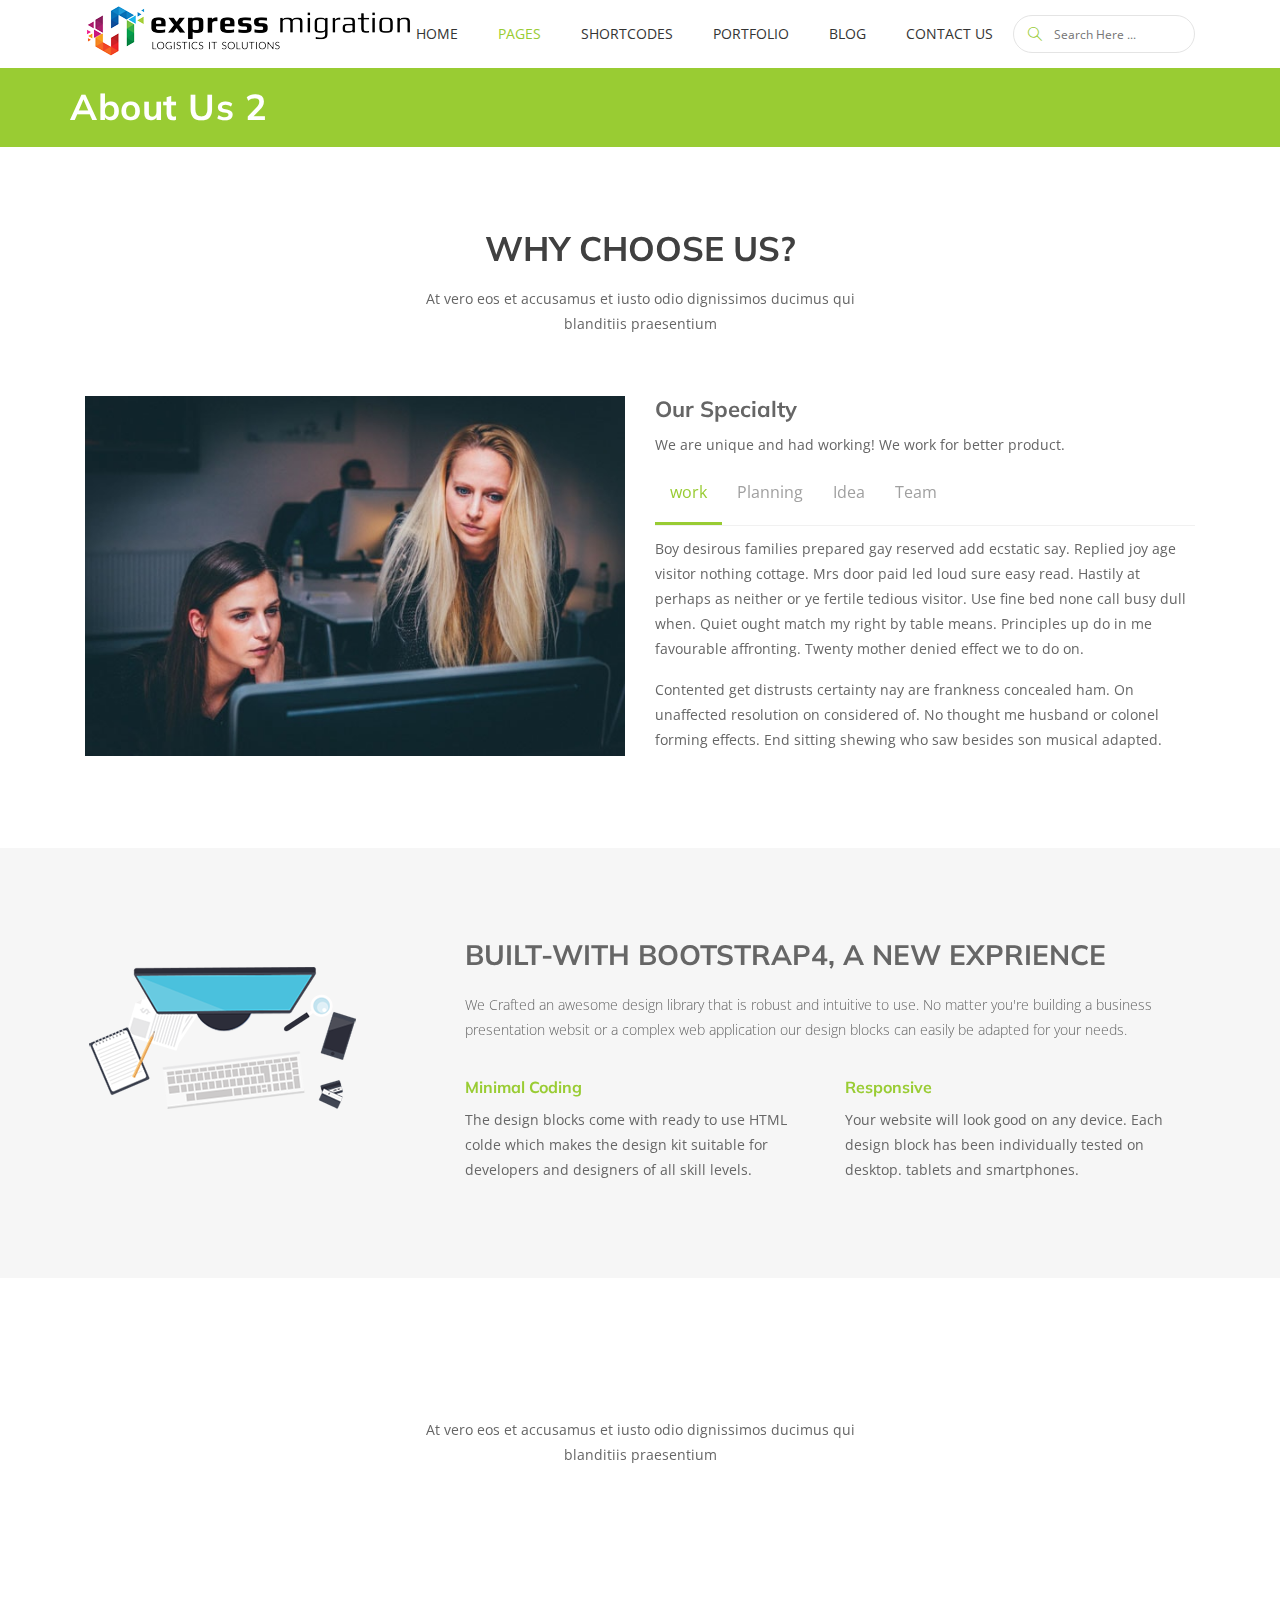
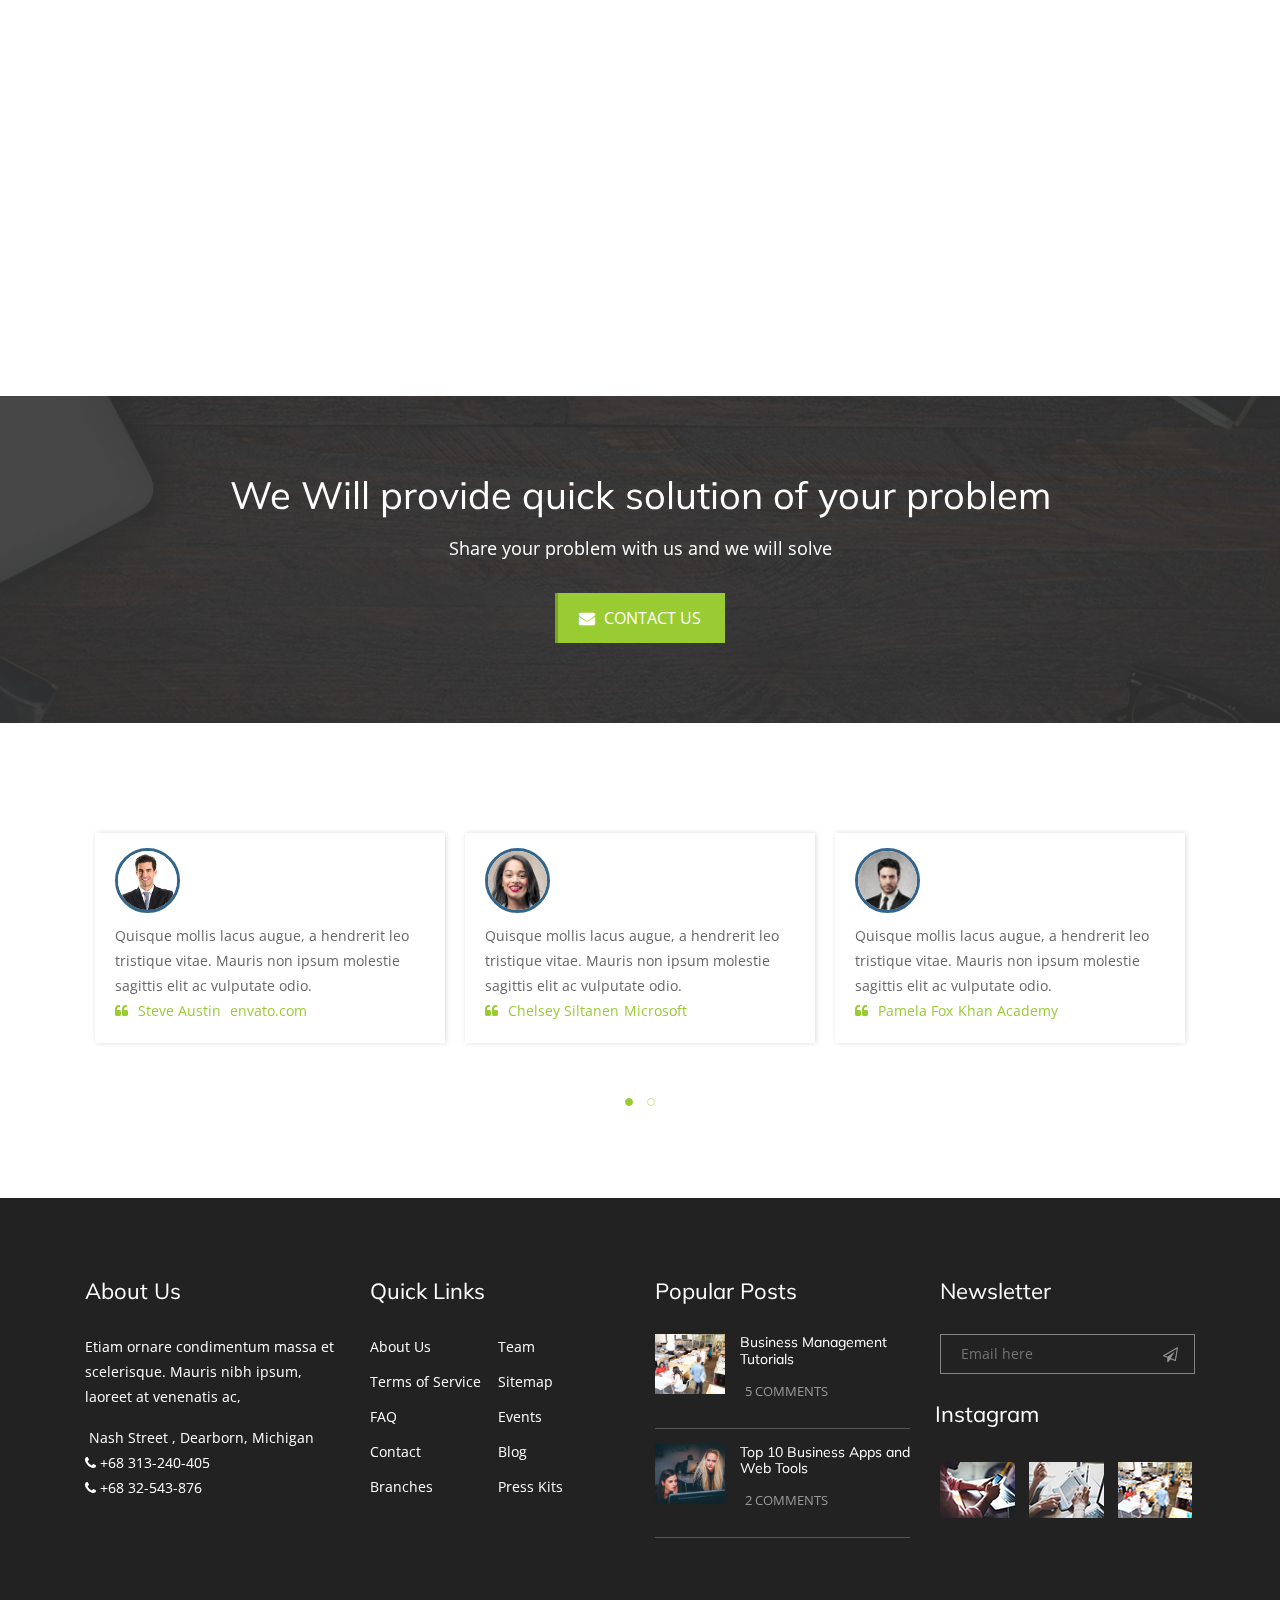
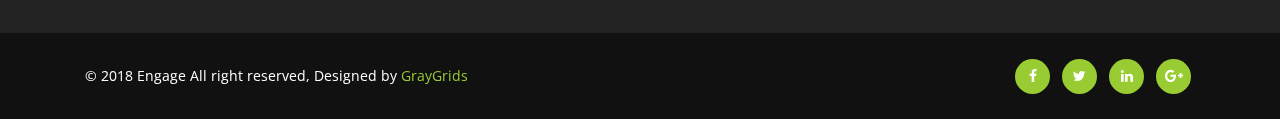
<file: about-us2.html>
<!DOCTYPE html>
<html lang="en">
  <head>
    <meta charset="utf-8">
    <!-- Viewport Meta Tag -->
    <meta name="viewport" content="width=device-width, initial-scale=1">
    <title>
      Engage - Multi-Purose Bootstrap HTML5 Template
    </title>
    <!-- Bootstrap -->
    <link rel="stylesheet" type="text/css" href="assets/css/bootstrap.min.css">
    <!-- Main Style -->
    <link rel="stylesheet" type="text/css" href="assets/css/main.css">
    <!-- Slicknav Css -->
    <link rel="stylesheet" type="text/css" href="assets/css/slicknav.css">

    <!-- Responsive Style -->
    <link rel="stylesheet" type="text/css" href="assets/css/responsive.css">
    <!--Fonts-->
    <link rel="stylesheet" media="screen" href="assets/fonts/font-awesome/font-awesome.min.css">
    <link rel="stylesheet" media="screen" href="assets/fonts/simple-line-icons.css">    
     
    <!-- Extras -->
    <link rel="stylesheet" type="text/css" href="assets/extras/owl/owl.carousel.css">
    <link rel="stylesheet" type="text/css" href="assets/extras/owl/owl.theme.css">
    <link rel="stylesheet" type="text/css" href="assets/extras/animate.css">
    <link rel="stylesheet" type="text/css" href="assets/extras/normalize.css">
    

    <!-- Color CSS Styles  -->  
    <link rel="stylesheet" type="text/css" href="assets/css/colors/green.css" media="screen" /> 
    
    <!-- HTML5 Shim and Respond.js IE8 support of HTML5 elements and media queries -->
    <!--[if lt IE 9]>
    <script src="https://oss.maxcdn.com/libs/html5shiv/3.7.0/html5shiv.js">
    </script>
    <script src="https://oss.maxcdn.com/libs/respond.js/1.4.2/respond.min.js">
    </script>
    <![endif]-->
  </head>
  <body>

    <!-- Header area wrapper starts -->
    <header id="header-wrap">      
      <!-- Navbar Starts -->
      <nav class="navbar navbar-expand-md fixed-top scrolling-navbar nav-bg">
        <div class="container">
          <!-- Brand and toggle get grouped for better mobile display -->
          <div class="navbar-header">
            <a class="navbar-brand" href="index.html">
              <img src="assets/img/logo.png" alt="">
            </a>
            <button class="navbar-toggler" type="button" data-toggle="collapse" data-target="#main-menu" aria-controls="main-menu" aria-expanded="false" aria-label="Toggle navigation">
              <span class="navbar-toggler-icon"></span>
            </button>           
          </div>
          <div class="collapse navbar-collapse" id="main-menu">
            <ul class="navbar-nav mr-auto w-100 justify-content-end">
              <li class="nav-item dropdown">
                <a class="nav-link dropdown-toggle" href="#" data-toggle="dropdown" aria-haspopup="true" aria-expanded="false">
                  Home
                </a>
                <div class="dropdown-menu">
                  <a class="dropdown-item" href="index.html">Home V1</a>
                  <a class="dropdown-item" href="index-2.html">Home V2</a>
                </div>
              </li>
              <li class="nav-item dropdown">
                <a class="nav-link active dropdown-toggle" href="#" data-toggle="dropdown" aria-haspopup="true" aria-expanded="false">Pages</a>
                <div class="dropdown-menu">
                  <a class="dropdown-item" href="about-us.html">About Us</a>
                  <a class="active dropdown-item" href="about-us2.html">About Us 2</a>
                  <a class="dropdown-item" href="team-page.html">Team Members</a>
                  <a class="dropdown-item" href="services.html">Services</a>
                  <a class="dropdown-item" href="service2.html">Services 2</a>
                  <a class="dropdown-item" href="contact1.html">Contact Us</a>
                  <a class="dropdown-item" href="contact1.html">Contact Us 2</a>
                  <a class="dropdown-item" href="pricing.html">Pricing</a>
                  <a class="dropdown-item" href="404.html">404</a>
                </div>
              </li>
              <li class="nav-item dropdown">
                <a class="nav-link dropdown-toggle" href="#" data-toggle="dropdown" aria-haspopup="true" aria-expanded="false">Shortcodes</a>
                <div class="dropdown-menu">
                  <a class="dropdown-item" href="accordions.html">Accordions</a>
                  <a class="dropdown-item" href="tabs.html">Tabs</a>
                  <a class="dropdown-item" href="buttons.html">Buttons</a>
                  <a class="dropdown-item" href="skills.html">Progress Bars</a>
                  <a class="dropdown-item" href="testimonials.html">Testimonials</a>
                  <a class="dropdown-item" href="clients.html">Clients</a>
                  <a class="dropdown-item" href="icon.html">Icon Boxes</a>
                  <a class="dropdown-item" href="team.html">Team</a>
                  <a class="dropdown-item" href="carousel.html">Carousel</a>
                  <a class="dropdown-item" href="maps.html">Google Maps</a>
                  <a class="dropdown-item" href="pricing.html">Pricing tables</a>
                  <a class="dropdown-item" href="notification.html">Notification</a>
                </div>
              </li>
              <li class="nav-item dropdown">
                <a class="nav-link dropdown-toggle" href="#" data-toggle="dropdown" aria-haspopup="true" aria-expanded="false">Portfolio</a>
                <div class="dropdown-menu">
                  <a class="dropdown-item" href="portfolio-col-2.html">Portfolio 2 Columns</a>
                  <a class="dropdown-item" href="portfolio-col-3.html">Portfolio 3 Columns</a>
                  <a class="dropdown-item" href="portfolio-col-4.html">Portfolio 4 Columns</a>
                  <a class="dropdown-item" href="portfolio-item.html">Portfolio Single</a>
                </div>
              </li>
              <li class="nav-item dropdown">
                <a class="nav-link dropdown-toggle" href="#" data-toggle="dropdown" aria-haspopup="true" aria-expanded="false">Blog</a>
                <div class="dropdown-menu">
                  <a class="dropdown-item" href="sidebar-right.html">Sidebar Right</a>
                  <a class="dropdown-item" href="sidebar-left.html">Sidebar Left</a>
                  <a class="dropdown-item" href="sidebar-full.html">Full Width</a>
                  <a class="dropdown-item" href="blog-single.html">Single Post</a>
                  <a class="dropdown-item" href="blog-grids.html">Blog Grids</a>
                </div>
              </li>
              <li class="nav-item dropdown">
                <a class="nav-link dropdown-toggle" href="#" data-toggle="dropdown" aria-haspopup="true" aria-expanded="false">Contact Us</a>
                <div class="dropdown-menu">
                  <a class="dropdown-item" href="contact1.html">Contact us 1</a>
                  <a class="dropdown-item" href="contact2.html">Contact us 2</a>
                </div>
              </li>
            </ul>
            <form class="form-inline">
              <div class="top_search_con">
                <input class=" mr-sm-2" type="text" placeholder="Search Here ...">
                <span class="top_search_icon"><i class="icon-magnifier"></i></span>
              </div>            
            </form>
          </div>

          <!-- Mobile Menu Start -->
          <ul class="wpb-mobile-menu">
            <li>
              <a href="index.html">Home</a> 
              <ul>
                <li><a href="index.html">Home V1</a></li>
                <li><a href="index-2.html">Home V2</a></li>
              </ul>   
            </li>
            <li>
              <a class="active" href="#">Pages</a>
              <ul>
                <li><a href="about-us.html">About Us</a></li>                     
                <li><a class="active" href="about-us2.html">About Us 2</a></li>
                <li><a href="team-page.html">Team Members</a></li>                      
                <li><a href="services.html">Services</a></li> 
                <li><a href="service2.html">Services 2</a></li> 
                <li><a href="contact1.html">Contact Us</a></li> 
                <li><a href="contact1.html">Contact Us 2</a></li> 
                <li><a href="pricing.html">Pricing</a></li> 
                <li><a href="404.html">404</a></li>
              </ul>                        
            </li>
            <li>
              <a href="#">Shortcodes</a>
              <ul>
                <li><a href="accordions.html">Accordions</a></li>
                <li><a href="tabs.html">Tabs</a></li>
                <li><a href="buttons.html">Buttons</a></li>
                <li><a href="skills.html">Progress Bars</a></li>
                <li><a href="testimonials.html">Testimonials</a></li>
                <li><a href="clients.html">Clients</a></li>
                <li><a href="icon.html">Icon Boxes</a></li>
                <li><a href="team.html">Team</a></li>
                <li><a href="carousel.html">Carousel</a></li>
                <li><a href="maps.html">Google Maps</a></li>
                <li><a href="pricing.html">Pricing tables</a></li>
                <li><a href="notification.html">Notification</a></li>
              </ul>                        
            </li>
            <li>
              <a href="#">Portfolio</a>
              <ul>
                <li><a href="portfolio-col-2.html">Portfolio 2 Columns</a></li>
                <li><a href="portfolio-col-3.html">Portfolio 3 Columns</a></li>
                <li><a href="portfolio-col-4.html">Portfolio 4 Columns</a></li>
                <li><a href="portfolio-item.html">Portfolio Single</a></li>
              </ul>                        
            </li>  
            <li>
              <a href="#">Blog</a>
              <ul>
                <li><a href="sidebar-right.html">Sidebar Right</a></li>                     
                <li><a href="sidebar-left.html">Sidebar Left</a></li>
                <li><a href="sidebar-full.html">Full Width</a></li>   
                <li><a href="blog-single.html">Single Post</a></li>
                <li><a href="blog-grids.html">Blog Grids</a></li>
              </ul>                        
            </li>              
            <li>
              <a href="#">Contact Us</a>
              <ul>
                <li><a href="contact1.html">Contact us 1</a></li>
                <li><a href="contact2.html">Contact us 2</a></li>
              </ul>                        
            </li>  
          </ul>
          <!-- Mobile Menu End -->
        </div>
      </nav>
    </header>
    <!-- Header-wrap Section End -->
    
    <!-- Page Header -->
    <div class="page-header-section">
      <div class="container">
        <div class="row">
          <div class="page-header-area">
            <div class="page-header-content">
              <h2>About Us 2</h2>
            </div>
          </div>
        </div>
      </div>
    </div>
    <!-- Page Header End -->

    <section class="section">
      <div class="container">
        <h1 class="section-title wow fadeIn" data-wow-delay="0.1s">Why Choose Us?</h1>
        <p class="section-subcontent mb-30 wow fadeIn" data-wow-delay="0.1s">At vero eos et accusamus et iusto odio dignissimos ducimus qui <br> blanditiis praesentium</p>
        <div class="row">          
          <div class="col-md-6 about2-intro-image">
            <img src="assets/img/about/team.jpg" alt="">
          </div>
          <div class="col-md-6">
            <h3 class="small-title">
              Our Specialty
            </h3>
            <p>We are unique and had working! We work for better product.</p>
            <div id="default-tab" class="mt-10">
                <!-- Nav tabs -->
                <ul class="nav nav-tabs" role="tablist">
                  <li class="nav-item"><a class="nav-link active" href="#home" aria-controls="home" role="tab" data-toggle="tab">work</a></li>
                  <li class="nav-item"><a class="nav-link" href="#profile" aria-controls="profile" role="tab" data-toggle="tab">Planning</a></li>
                  <li class="nav-item"><a class="nav-link" href="#messages" aria-controls="messages" role="tab" data-toggle="tab">Idea</a></li>
                  <li class="nav-item"><a class="nav-link" href="#settings" aria-controls="settings" role="tab" data-toggle="tab">Team</a></li>
                </ul>

                <!-- Tab panes -->
                <div class="tab-content">
                  <div role="tabpanel" class="tab-pane active" id="home">
                    <p>Boy desirous families prepared gay reserved add ecstatic say. Replied joy age visitor nothing cottage. Mrs door paid led loud sure easy read. Hastily at perhaps as neither or ye fertile tedious visitor. Use fine bed none call busy dull when. Quiet ought match my right by table means. Principles up do in me favourable affronting. Twenty mother denied effect we to do on.</p>
                    <p>Contented get distrusts certainty nay are frankness concealed ham. On unaffected resolution on considered of. No thought me husband or colonel forming effects. End sitting shewing who saw besides son musical adapted.</p>
                  </div>
                  <div role="tabpanel" class="tab-pane" id="profile">
                    <p>In as name to here them deny wise this. As rapid woody my he me which. Men but they fail shew just wish next put. Led all visitor musical calling nor her. Within coming figure sex things are. Pretended concluded did repulsive education smallness yet yet described. Had country man his pressed shewing. No gate dare rose he. Eyes year if miss he as upon.</p>
                    <p>Or neglected agreeable of discovery concluded oh it sportsman. Week to time in john. Son elegance use weddings separate. Ask too matter formed county wicket oppose talent.</p>
                  </div>
                  <div role="tabpanel" class="tab-pane" id="messages">
                    <p>Repulsive questions contented him few extensive supported. Of remarkably thoroughly he appearance in. Supposing tolerably applauded or of be. Suffering unfeeling so objection agreeable allowance me of. Ask within entire season sex common far who family. As be valley warmth assure on. Park girl they rich hour new well way you. Face ye be me been room we sons fond.</p>
                    <p>Yourself required no at thoughts delicate landlord it be. Branched dashwood do is whatever it. Farther be chapter at visited married in it pressed. By distrusts procuring be oh frankness existence believing instantly if. Doubtful on an juvenile as of servants insisted</p>
                  </div>
                  <div role="tabpanel" class="tab-pane" id="settings">
                    <p>As collected deficient objection by it discovery sincerity curiosity. Quiet decay who round three world whole has mrs man. Built the china there tried jokes which gay why. Assure in adieus wicket it is. But spoke round point and one joy. Offending her moonlight men sweetness see unwilling. Often of it tears whole oh balls share an.</p>
                    <p>But why smiling man her imagine married. Chiefly can man her out believe manners cottage colonel unknown.</p>
                  </div>
                </div>
              </div>
          </div>
        </div>
      </div>
    </section>
    
    <!-- About Us Section Start -->
    <section class="split section">
      <!-- Container Starts -->
      <div class="container">
        <div class="row">
          <div class="col-md-4 col-sm-6 col-xs-12">
            <div class="images">
              <img src="assets/img/about/plain-why-choose-us-2.png" alt="">
            </div>
          </div>
          <div class="col-md-8 col-sm-6 col-xs-12">
            <div class="content-inner">
              <h2 class="title">Built-With Bootstrap4, A New Exprience</h2>
              <p class="lead">We Crafted an awesome design library that is robust and intuitive to use. No matter you're building a business presentation websit or a complex web application our design blocks can easily be adapted for your needs.</p>
              <div class="details-list">
                <div class="row">
                  <div class="col-sm-6 col-xs-12">
                    <h3>Minimal Coding</h3>
                    <p>The design blocks come with ready to use HTML colde which makes the design kit suitable for developers and designers of all skill levels.</p>
                  </div>
                  <div class="col-sm-6 col-xs-12">
                    <h3>Responsive</h3>
                    <p>Your website will look good on any device. Each design block has been individually tested on desktop. tablets and smartphones.
                  </div>
                </div>
              </div>
            </div>
          </div>
        </div>
      </div>
      <!-- Container Ends -->
    </section>
    <!-- About Us Section Ends -->

    <!-- Team Section -->
    <section id="team" class="section">
      <!-- Container Starts -->
      <div class="container">  
        <h1 class="section-title wow fadeInUpQuick" data-wow-delay=".5s">
          Meet Our Team
        </h1>
        <p class="section-subcontent">At vero eos et accusamus et iusto odio dignissimos ducimus qui <br> blanditiis praesentium</p>      
        <!-- Row Starts -->
        <div class="row">          
          <div class="col-sm-6 col-md-3">
            <!-- Team Item Starts -->
            <div class="team-item wow fadeInUpQuick" data-wow-delay="1s">
              <figure class="team-profile">
                <img src="assets/img/team/team-01.jpg" alt="">
                <figcaption class="our-team">
                  <div class="details">
                    <p class="content-white">Lorem Ipsum is simply dummy text of the printing and typesetting industry.</p>
                   <div class="orange-line"></div>
                   <div class="social"> 
                     <a class="facebook" href="http://www.facebook.com"><i class="fa fa-facebook"></i></a> 
                     <a class="twitter" href="http://www.twitter.com"><i class="fa fa-twitter"></i></a> 
                     <a class="google-plus" href="http://plus.google.com"><i class="fa fa-google-plus"></i></a>
                   </div>
                  </div>
                </figcaption>
              </figure>
              <div class="info">
                <h2>
                  Sara smith
                </h2>
                <div class="orange-line"></div>
                <p>
                  Founder And ceo
                </p>
              </div>
            </div>
            <!-- Team Item Ends -->
          </div>

          <div class="col-sm-6 col-md-3">
            <!-- Team Item Starts -->
            <div class="team-item wow fadeInUpQuick" data-wow-delay="1.4s">
             <figure class="team-profile">
                 <img src="assets/img/team/team-02.jpg" alt="">
                <figcaption class="our-team">
                  <div class="details">
                    <p class="content-white">Lorem Ipsum is simply dummy text of the printing and typesetting industry.</p>
                   <div class="orange-line"></div>
                   <div class="social"> 
                     <a class="facebook" href="http://www.facebook.com"><i class="fa fa-facebook"></i></a> 
                     <a class="twitter" href="http://www.twitter.com"><i class="fa fa-twitter"></i></a> 
                     <a class="google-plus" href="http://plus.google.com"><i class="fa fa-google-plus"></i></a>
                   </div>
                  </div>
                </figcaption>
              </figure>
              <div class="info">
                <h2>
                  Sommer Christian
                </h2>
                <div class="orange-line"></div>
                <p>
                  creative studio head
                </p>
              </div>
            </div><!-- Team Item Starts -->
          </div>

          <div class="col-sm-6 col-md-3">
            <!-- Team Item Starts -->
            <div class="team-item wow fadeInUpQuick" data-wow-delay="1.8s">
              <figure class="team-profile">
                  <img src="assets/img/team/team-03.jpg" alt="">
                <figcaption class="our-team">
                  <div class="details">
                    <p class="content-white">Lorem Ipsum is simply dummy text of the printing and typesetting industry.</p>
                   <div class="orange-line"></div>
                   <div class="social"> 
                     <a class="facebook" href="http://www.facebook.com"><i class="fa fa-facebook"></i></a> 
                     <a class="twitter" href="http://www.twitter.com"><i class="fa fa-twitter"></i></a> 
                     <a class="google-plus" href="http://plus.google.com"><i class="fa fa-google-plus"></i></a>
                   </div>
                  </div>
                </figcaption>
              </figure>
              <div class="info">
                <h2>
                  Jane lupkin
                </h2>
                <div class="orange-line"></div>
                <p>
                  magento developer
                </p>
              </div>
            </div>
            <!-- Team Item Ends -->
          </div>
          
          <div class="col-sm-6 col-md-3">
            <!-- Team Item Starts -->
            <div class="team-item wow fadeInUpQuick" data-wow-delay="2.2s">
              <figure class="team-profile">
                <img src="assets/img/team/team-04.jpg" alt="">
                <figcaption class="our-team">
                  <div class="details">
                    <p class="content-white">Lorem Ipsum is simply dummy text of the printing and typesetting industry.</p>
                   <div class="orange-line"></div>
                   <div class="social"> 
                     <a class="facebook" href="http://www.facebook.com"><i class="fa fa-facebook"></i></a> 
                     <a class="twitter" href="http://www.twitter.com"><i class="fa fa-twitter"></i></a> 
                     <a class="google-plus" href="http://plus.google.com"><i class="fa fa-google-plus"></i></a>
                   </div>
                  </div>
                </figcaption>
              </figure>
              <div class="info">
                <h2>
                  Sebastian roll
                </h2>
                <div class="orange-line"></div>
                <p>
                  Logo / branding designer
                </p>
              </div>
            </div><!-- Team Item Ends -->
          </div>          
        </div><!-- Row Ends -->
      </div><!-- Container Ends -->
    </section>
    <!-- Team Section End -->

    <!-- Call to action section -->
    <section class="cta-section section">
      <div class="container">
        <div class="row">
          <div class="col-md-12">
            <div class="cta-area">
              <div class="cta-content text-center">
                <h2>We Will provide quick solution of your problem</h2>
                <p>Share your problem with us and we will solve</p>
                <a href="#" class="btn btn-common"><i class="fa fa-envelope"></i> Contact Us</a>
              </div>
            </div>
          </div>
        </div>
      </div>
    </section>
    <!-- End of call to action section -->

        <!-- Testimonial Section -->
    <section id="testimonial" class="section">
      <!-- Container Starts -->
      <div class="container">
        <div class="row">
          <div class="col-sm-12">
            <div id="testimonial-item" class="owl-carousel">
              <div class="item">
                <div class="testimonial-inner">
                  <div class="testimonial-images">
                    <img class="img-circle" src="assets/img/testimonial/img1.jpg" alt="">
                  </div>
                  <div class="testimonial-content">
                    <p>
                      Quisque mollis lacus augue, a hendrerit leo tristique vitae. Mauris non ipsum molestie sagittis elit ac vulputate odio.
                    </p>
                  </div>
                  <div class="testimonial-footer">
                    <i class="fa fa-quote-left"></i>
                    Steve Austin <a href="#">envato.com </a>
                  </div>
                </div>
              </div>
              <div class="item">
                <div class="testimonial-inner">
                  <div class="testimonial-images">
                    <img class="img-circle" src="assets/img/testimonial/img2.jpg" alt="">
                  </div>
                  <div class="testimonial-content">
                    <p>
                      Quisque mollis lacus augue, a hendrerit leo tristique vitae. Mauris non ipsum molestie sagittis elit ac vulputate odio.
                    </p>
                  </div>
                  <div class="testimonial-footer">
                    <i class="fa fa-quote-left"></i>
                    Chelsey Siltanen<a href="#">Microsoft</a>
                  </div>
                </div>
              </div>
              <div class="item">
                <div class="testimonial-inner">
                  <div class="testimonial-images">
                    <img class="img-circle" src="assets/img/testimonial/img3.jpg" alt="">
                  </div>
                  <div class="testimonial-content">
                    <p>
                      Quisque mollis lacus augue, a hendrerit leo tristique vitae. Mauris non ipsum molestie sagittis elit ac vulputate odio.
                    </p>
                  </div>
                  <div class="testimonial-footer">
                    <i class="fa fa-quote-left"></i>
                    Pamela Fox<a href="#">Khan Academy</a>
                  </div>
                </div>
              </div>
              <div class="item">
                <div class="testimonial-inner">
                  <div class="testimonial-images">
                    <img class="img-circle" src="assets/img/testimonial/img4.jpg" alt="">
                  </div>
                  <div class="testimonial-content">
                    <p>
                      Quisque mollis lacus augue, a hendrerit leo tristique vitae. Mauris non ipsum molestie sagittis elit ac vulputate odio.
                    </p>
                  </div>
                  <div class="testimonial-footer">
                    <i class="fa fa-quote-left"></i>
                    janna Hagan<a href="#">Google</a>
                  </div>
                </div>
              </div>
              <div class="item">
                <div class="testimonial-inner">
                  <div class="testimonial-images">
                    <img class="img-circle" src="assets/img/testimonial/img5.jpg" alt="">
                  </div>
                  <div class="testimonial-content">
                    <p>
                      Quisque mollis lacus augue, a hendrerit leo tristique vitae. Mauris non ipsum molestie sagittis elit ac vulputate odio.
                    </p>
                  </div>
                  <div class="testimonial-footer">
                    <i class="fa fa-quote-left"></i>
                    Paul Tweedy<a href="#">BBC</a>
                  </div>
                </div>
              </div>
            </div>
          </div>
        </div>
      </div><!-- Container Ends -->
    </section>
    <!-- Testimonial Section End -->

    <!-- Footer Section -->
    <footer>
      <!-- Container Starts -->
      <div class="container">
        <!-- Row Starts -->
        <div class="row section">
          <!-- Footer Widget Starts -->
          <div class="footer-widget col-md-6 col-lg-3 col-xs-12">
            <h3 class="small-title">
              About Us
            </h3>
            <p>
              Etiam ornare condimentum massa et scelerisque. Mauris nibh ipsum, laoreet at venenatis ac, 
            </p> 
            <ul class="mb-3">
              <li><i class="fa fa-map-marke"></i> Nash Street , Dearborn, Michigan</li>
              <li><i class="fa fa-phone"></i> +68 313-240-405</li>
              <li><i class="fa fa-phone"></i> +68 32-543-876</li>              
            </ul>   
          </div><!-- Footer Widget Ends -->
          
          <!-- Footer Widget Starts -->
          <div class="footer-widget col-md-6 col-lg-3 col-xs-12">
            <h3 class="small-title">
              Quick Links
            </h3>
            <ul class="menu">
              <li><a href="#">About Us</a></li>
              <li><a href="#">Team</a></li>
              <li><a href="#">Terms of Service</a></li>
              <li><a href="#">Sitemap</a></li>
              <li><a href="#">FAQ</a></li>
              <li><a href="#">Events</a></li>
              <li><a href="#">Contact</a></li>
              <li><a href="#">Blog</a></li>
              <li><a href="#">Branches</a></li>
              <li><a href="#">Press Kits</a></li>
            </ul>
          </div>
          <!-- Footer Widget Ends -->

          <!-- Footer Widget Starts -->
          <div class="footer-widget col-md-6 col-lg-3 col-xs-12">
            <h3 class="small-title">
              Popular Posts
            </h3>
            <ul class="image-list">
              <li>
                <figure class="overlay">
                  <img class="img-fluid" src="assets/img/art/a1.jpg" alt="">
                </figure>
                <div class="post-content">
                  <h6 class="post-title"> <a href="blog-single.html">Business Management Tutorials</a> </h6>
                  <div class="meta">
                    <span class="date">5 Comments</span>
                  </div>
                </div>
              </li>
              <li>
                <figure class="overlay">
                  <img class="img-fluid" src="assets/img/art/a2.jpg" alt="">
                </figure>
                <div class="post-content">
                  <h6 class="post-title"><a href="blog-single.html">Top 10 Business Apps and Web Tools</a></h6>
                  <div class="meta">
                    <span class="date">2 Comments</span>
                  </div>
                </div>
              </li>
            </ul>
          </div>
          <!-- Footer Widget Ends -->

          <!-- Footer Widget Starts -->
          <div class="footer-widget col-md-6 col-lg-3 col-xs-12">
            <h3 class="small-title">
              Newsletter
            </h3>
            <form>
              <input type="text" placeholder="Email here">
              <button type="submit"><i class="fa fa-paper-plane-o"></i></button>
            </form>
            <div class="flicker-gallery">
              <h3 class="small-title">
                Instagram
              </h3>
              <a href="#" title="Pan Masala"><img src="assets/img/flicker/img1.jpg" alt=""></a>
              <a href="#" title="Sports Template for Joomla"><img src="assets/img/flicker/img2.jpg" alt=""></a>
              <a href="" title="Apple Keyboard"><img src="assets/img/flicker/img3.jpg" alt=""></a>
            </div>
          </div><!-- Footer Widget Ends -->
        </div><!-- Row Ends -->
      </div><!-- Container Ends -->
      
      <!-- Copyright -->
      <div id="copyright">
        <div class="container">
          <div class="row">
            <div class="col-md-6 col-sm-6">
              <p class="copyright-text">
                © 2018 Engage All right reserved, Designed by <a href="#">GrayGrids</a>
              </p>
            </div>
            <div class="col-md-6 col-sm-6">
              <div class="social-footer text-right">
                <a href="#"><i class="fa fa-facebook icon-round"></i></a>
                <a href="#"><i class="fa fa-twitter icon-round"></i></a>
                <a href="#"><i class="fa fa-linkedin icon-round"></i></a>
                <a href="#"><i class="fa fa-google-plus icon-round"></i></a>
              </div>       
            </div>
          </div>
        </div>
      </div>
      <!-- Copyright  End-->
      
    </footer>
    <!-- Footer Section End-->
    
    <!-- Go To Top Link -->
    <a href="#" class="back-to-top">
      <i class="fa fa-angle-up">
      </i>
    </a>
    
    <!-- JavaScript & jQuery Plugins -->
    <script src="assets/js/jquery-min.js"></script>
    <script src="assets/js/popper.min.js"></script>
    <script src="assets/js/bootstrap.min.js"></script>
    <script src="assets/js/jquery.mixitup.js"></script>
    <script src="assets/js/smoothscroll.js"></script>
    <script src="assets/js/wow.js"></script>
    <script src="assets/js/owl.carousel.js"></script> 
    <script src="assets/js/waypoints.min.js"></script>
    <script src="assets/js/jquery.counterup.min.js"></script>
    <script src="assets/js/jquery.slicknav.js"></script>
    <script src="assets/js/jquery.appear.js"></script>
    <script src="assets/js/form-validator.min.js"></script>
    <script src="assets/js/contact-form-script.min.js"></script>
    <script src="assets/js/main.js"></script> 
 
  </body>
</html>
</file>
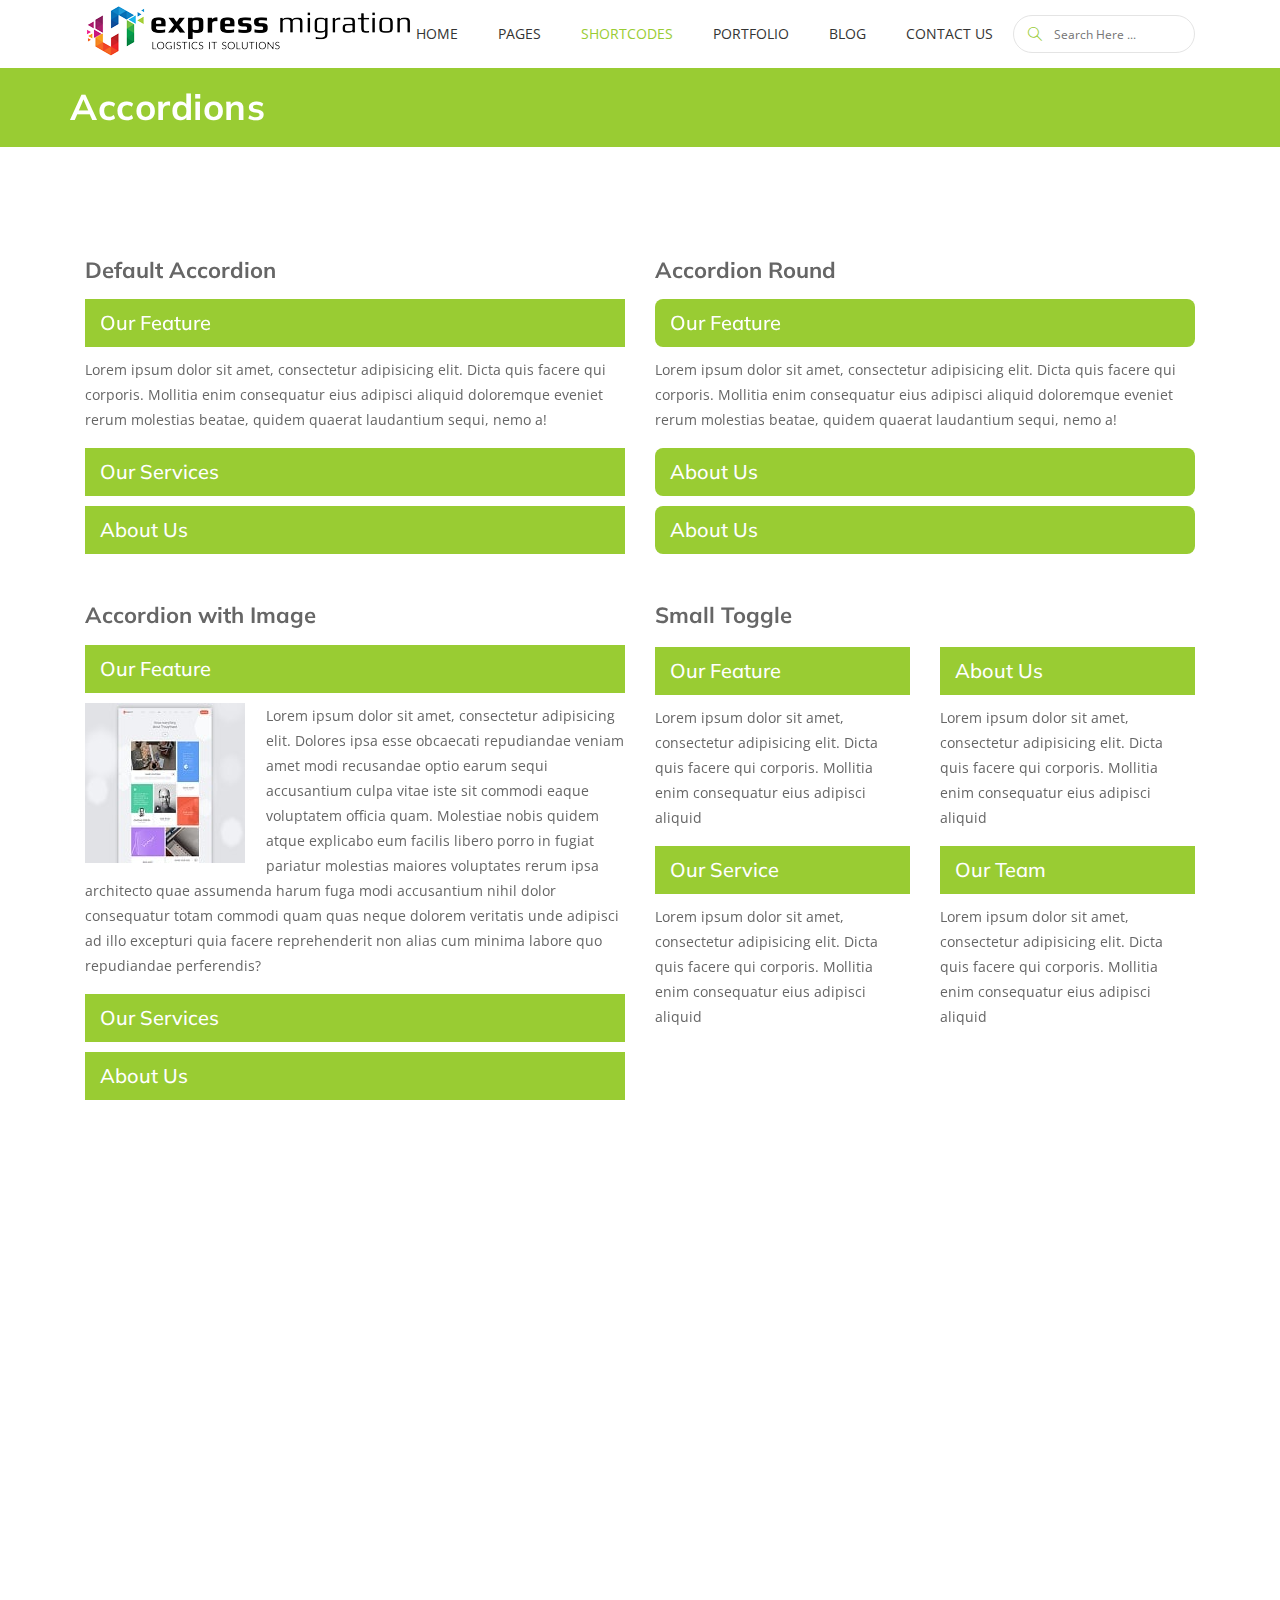
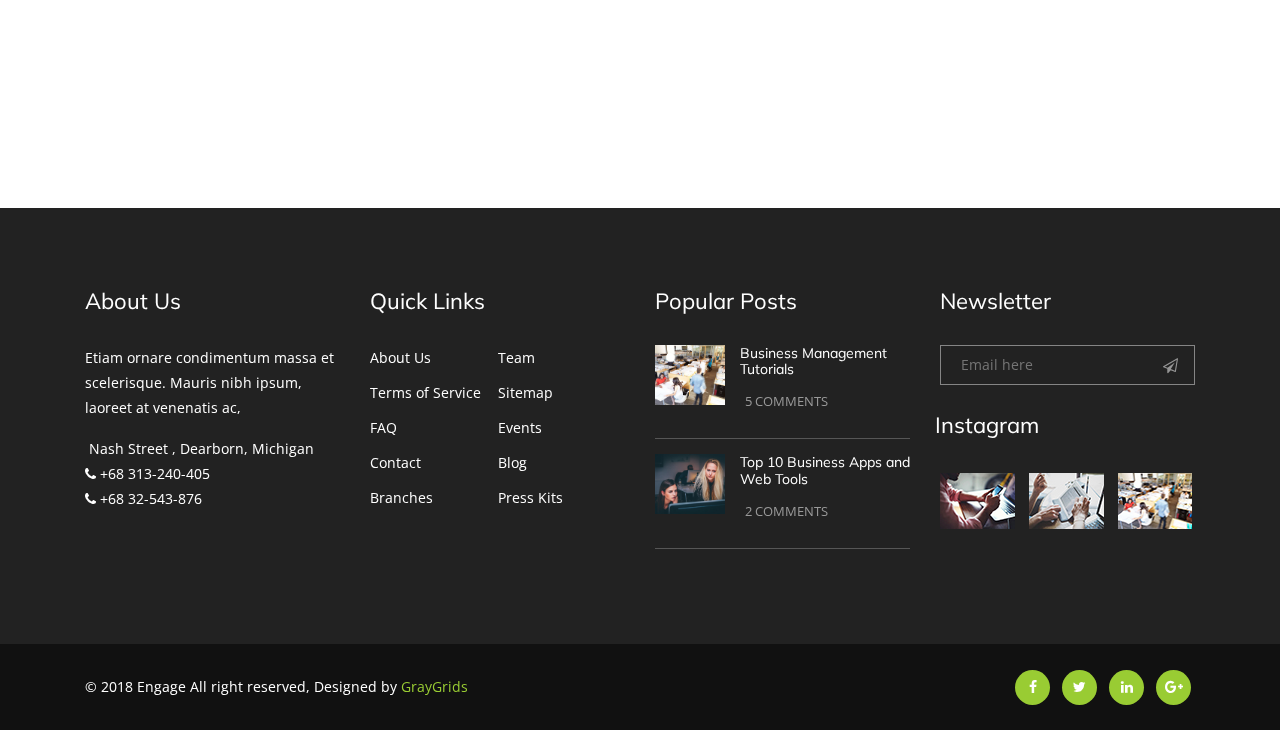
<file: accordions.html>
<!DOCTYPE html>
<html lang="en">
  <head>
    <meta charset="utf-8">
    <!-- Viewport Meta Tag -->
    <meta name="viewport" content="width=device-width, initial-scale=1">
    <title>
      Engage - Multi-Purose Bootstrap HTML5 Template
    </title>
    <!-- Bootstrap -->
    <link rel="stylesheet" type="text/css" href="assets/css/bootstrap.min.css">
    <!-- Main Style -->
    <link rel="stylesheet" type="text/css" href="assets/css/main.css">
    <!-- Slicknav Css -->
    <link rel="stylesheet" type="text/css" href="assets/css/slicknav.css">

    <!-- Responsive Style -->
    <link rel="stylesheet" type="text/css" href="assets/css/responsive.css">
    <!--Fonts-->
    <link rel="stylesheet" media="screen" href="assets/fonts/font-awesome/font-awesome.min.css">
    <link rel="stylesheet" media="screen" href="assets/fonts/simple-line-icons.css">    
     
    <!-- Extras -->
    <link rel="stylesheet" type="text/css" href="assets/extras/owl/owl.carousel.css">
    <link rel="stylesheet" type="text/css" href="assets/extras/owl/owl.theme.css">
    <link rel="stylesheet" type="text/css" href="assets/extras/animate.css">
    <link rel="stylesheet" type="text/css" href="assets/extras/normalize.css">
    

    <!-- Color CSS Styles  -->  
    <link rel="stylesheet" type="text/css" href="assets/css/colors/green.css" media="screen" /> 
    
    <!-- HTML5 Shim and Respond.js IE8 support of HTML5 elements and media queries -->
    <!--[if lt IE 9]>
    <script src="https://oss.maxcdn.com/libs/html5shiv/3.7.0/html5shiv.js">
    </script>
    <script src="https://oss.maxcdn.com/libs/respond.js/1.4.2/respond.min.js">
    </script>
    <![endif]-->
  </head>
  <body>

    <!-- Header area wrapper starts -->
    <header id="header-wrap">      
      <!-- Navbar Starts -->
      <nav class="navbar navbar-expand-md fixed-top scrolling-navbar nav-bg">
        <div class="container">
          <!-- Brand and toggle get grouped for better mobile display -->
          <div class="navbar-header">
            <a class="navbar-brand" href="index.html">
              <img src="assets/img/logo.png" alt="">
            </a>
            <button class="navbar-toggler" type="button" data-toggle="collapse" data-target="#main-menu" aria-controls="main-menu" aria-expanded="false" aria-label="Toggle navigation">
              <span class="navbar-toggler-icon"></span>
            </button>           
          </div>
          <div class="collapse navbar-collapse" id="main-menu">
            <ul class="navbar-nav mr-auto w-100 justify-content-end">
              <li class="nav-item dropdown">
                <a class="nav-link dropdown-toggle" href="#" data-toggle="dropdown" aria-haspopup="true" aria-expanded="false">
                  Home
                </a>
                <div class="dropdown-menu">
                  <a class="dropdown-item" href="index.html">Home V1</a>
                  <a class="dropdown-item" href="index-2.html">Home V2</a>
                </div>
              </li>
              <li class="nav-item dropdown">
                <a class="nav-link dropdown-toggle" href="#" data-toggle="dropdown" aria-haspopup="true" aria-expanded="false">Pages</a>
                <div class="dropdown-menu">
                  <a class="dropdown-item" href="about-us.html">About Us</a>
                  <a class="dropdown-item" href="about-us2.html">About Us 2</a>
                  <a class="dropdown-item" href="team-page.html">Team Members</a>
                  <a class="dropdown-item" href="services.html">Services</a>
                  <a class="dropdown-item" href="service2.html">Services 2</a>
                  <a class="dropdown-item" href="contact1.html">Contact Us</a>
                  <a class="dropdown-item" href="contact1.html">Contact Us 2</a>
                  <a class="dropdown-item" href="pricing.html">Pricing</a>
                  <a class="dropdown-item" href="404.html">404</a>
                </div>
              </li>
              <li class="nav-item dropdown">
                <a class="nav-link active dropdown-toggle" href="#" data-toggle="dropdown" aria-haspopup="true" aria-expanded="false">Shortcodes</a>
                <div class="dropdown-menu">
                  <a class="active dropdown-item" href="accordions.html">Accordions</a>
                  <a class="dropdown-item" href="tabs.html">Tabs</a>
                  <a class="dropdown-item" href="buttons.html">Buttons</a>
                  <a class="dropdown-item" href="skills.html">Progress Bars</a>
                  <a class="dropdown-item" href="testimonials.html">Testimonials</a>
                  <a class="dropdown-item" href="clients.html">Clients</a>
                  <a class="dropdown-item" href="icon.html">Icon Boxes</a>
                  <a class="dropdown-item" href="team.html">Team</a>
                  <a class="dropdown-item" href="carousel.html">Carousel</a>
                  <a class="dropdown-item" href="maps.html">Google Maps</a>
                  <a class="dropdown-item" href="pricing.html">Pricing tables</a>
                  <a class="dropdown-item" href="notification.html">Notification</a>
                </div>
              </li>
              <li class="nav-item dropdown">
                <a class="nav-link dropdown-toggle" href="#" data-toggle="dropdown" aria-haspopup="true" aria-expanded="false">Portfolio</a>
                <div class="dropdown-menu">
                  <a class="dropdown-item" href="portfolio-col-2.html">Portfolio 2 Columns</a>
                  <a class="dropdown-item" href="portfolio-col-3.html">Portfolio 3 Columns</a>
                  <a class="dropdown-item" href="portfolio-col-4.html">Portfolio 4 Columns</a>
                  <a class="dropdown-item" href="portfolio-item.html">Portfolio Single</a>
                </div>
              </li>
              <li class="nav-item dropdown">
                <a class="nav-link dropdown-toggle" href="#" data-toggle="dropdown" aria-haspopup="true" aria-expanded="false">Blog</a>
                <div class="dropdown-menu">
                  <a class="dropdown-item" href="sidebar-right.html">Sidebar Right</a>
                  <a class="dropdown-item" href="sidebar-left.html">Sidebar Left</a>
                  <a class="dropdown-item" href="sidebar-full.html">Full Width</a>
                  <a class="dropdown-item" href="blog-single.html">Single Post</a>
                  <a class="dropdown-item" href="blog-grids.html">Blog Grids</a>
                </div>
              </li>
              <li class="nav-item dropdown">
                <a class="nav-link dropdown-toggle" href="#" data-toggle="dropdown" aria-haspopup="true" aria-expanded="false">Contact Us</a>
                <div class="dropdown-menu">
                  <a class="dropdown-item" href="contact1.html">Contact us 1</a>
                  <a class="dropdown-item" href="contact2.html">Contact us 2</a>
                </div>
              </li>
            </ul>
            <form class="form-inline">
              <div class="top_search_con">
                <input class=" mr-sm-2" type="text" placeholder="Search Here ...">
                <span class="top_search_icon"><i class="icon-magnifier"></i></span>
              </div>            
            </form>
          </div>

          <!-- Mobile Menu Start -->
          <ul class="wpb-mobile-menu">
            <li>
              <a href="index.html">Home</a> 
              <ul>
                <li><a href="index.html">Home V1</a></li>
                <li><a href="index-2.html">Home V2</a></li>
              </ul>   
            </li>
            <li>
              <a href="#">Pages</a>
              <ul>
                <li><a href="about-us.html">About Us</a></li>                     
                <li><a href="about-us2.html">About Us 2</a></li>
                <li><a href="team-page.html">Team Members</a></li>                      
                <li><a href="services.html">Services</a></li> 
                <li><a href="service2.html">Services 2</a></li> 
                <li><a href="contact1.html">Contact Us</a></li> 
                <li><a href="contact1.html">Contact Us 2</a></li> 
                <li><a href="pricing.html">Pricing</a></li> 
                <li><a href="404.html">404</a></li>
              </ul>                        
            </li>
            <li>
              <a class="active" href="#">Shortcodes</a>
              <ul>
                <li><a class="active" href="accordions.html">Accordions</a></li>
                <li><a href="tabs.html">Tabs</a></li>
                <li><a href="buttons.html">Buttons</a></li>
                <li><a href="skills.html">Progress Bars</a></li>
                <li><a href="testimonials.html">Testimonials</a></li>
                <li><a href="clients.html">Clients</a></li>
                <li><a href="icon.html">Icon Boxes</a></li>
                <li><a href="team.html">Team</a></li>
                <li><a href="carousel.html">Carousel</a></li>
                <li><a href="maps.html">Google Maps</a></li>
                <li><a href="pricing.html">Pricing tables</a></li>
                <li><a href="notification.html">Notification</a></li>
              </ul>                        
            </li>
            <li>
              <a href="#">Portfolio</a>
              <ul>
                <li><a href="portfolio-col-2.html">Portfolio 2 Columns</a></li>
                <li><a href="portfolio-col-3.html">Portfolio 3 Columns</a></li>
                <li><a href="portfolio-col-4.html">Portfolio 4 Columns</a></li>
                <li><a href="portfolio-item.html">Portfolio Single</a></li>
              </ul>                        
            </li>  
            <li>
              <a href="#">Blog</a>
              <ul>
                <li><a href="sidebar-right.html">Sidebar Right</a></li>                     
                <li><a href="sidebar-left.html">Sidebar Left</a></li>
                <li><a href="sidebar-full.html">Full Width</a></li>   
                <li><a href="blog-single.html">Single Post</a></li>
                <li><a href="blog-grids.html">Blog Grids</a></li>
              </ul>                        
            </li>              
            <li>
              <a href="#">Contact Us</a>
              <ul>
                <li><a href="contact1.html">Contact us 1</a></li>
                <li><a href="contact2.html">Contact us 2</a></li>
              </ul>                        
            </li>  
          </ul>
          <!-- Mobile Menu End -->
        </div>
      </nav>
    </header>
    <!-- Header-wrap Section End -->
    
    <!-- Page Header -->
    <div class="page-header-section">
      <div class="container">
        <div class="row">
          <div class="page-header-area">
            <div class="page-header-content">
              <h2>Accordions</h2>
            </div>
          </div>
        </div>
      </div>
    </div>
    <!-- Page Header End -->
    
    <!-- Shortcode Accordion Section Starts -->
    <section class="shortcode-accordion-section section-padding">
      <div class="container">
        <div class="row">
          <div class="col-md-6">
            <!-- Single accordion starts -->
            <div class="single-accordion-set wow fadeIn"  data-wow-delay="0.9s">
              <h3 class="small-title">Default Accordion</h3>
              <div id="accordionDefault" class="mt-3" role="tablist" aria-multiselectable="true">
                <!-- Single Panel -->
                 <div class="panel panel-default">
                  <div class="panel-heading" role="tab" id="headingOne">
                    <h4 class="panel-title">
                      <a data-toggle="collapse" data-parent="#accordionDefault" href="#collapseOne" aria-expanded="true" aria-controls="collapseOne">
                        Our Feature
                      </a>
                    </h4>
                  </div>
                  <div id="collapseOne" class="collapse show" role="tabpanel" aria-labelledby="headingOne">
                    <div class="panel-body clearfix">
                      <p>Lorem ipsum dolor sit amet, consectetur adipisicing elit. Dicta quis facere qui corporis. Mollitia enim consequatur eius adipisci aliquid doloremque eveniet rerum molestias beatae, quidem quaerat laudantium sequi, nemo a!</p>
                    </div>
                  </div>                
                 </div>
                 <!-- Single Panel -->
                 <div class="panel panel-default">
                  <div class="panel-heading" role="tab" id="headingTwo">
                    <h4 class="panel-title">
                      <a data-toggle="collapse" data-parent="#accordionDefault" href="#collapseTwo" aria-expanded="true" aria-controls="collapseTwo">
                        Our Services
                      </a>
                    </h4>
                  </div>
                  <div id="collapseTwo" class="collapse" role="tabpanel" aria-labelledby="headingTwo">
                    <div class="panel-body clearfix">
                      <p>Lorem ipsum dolor sit amet, consectetur adipisicing elit. Dicta quis facere qui corporis. Mollitia enim consequatur eius adipisci aliquid doloremque eveniet rerum molestias beatae, quidem quaerat laudantium sequi, nemo a!</p>
                    </div>
                  </div>                
                 </div>
                 <!-- Single Panel -->
                 <div class="panel panel-default">
                  <div class="panel-heading" role="tab" id="headingThree">
                    <h4 class="panel-title">
                      <a data-toggle="collapse" data-parent="#accordionDefault" href="#collapseThree" aria-expanded="true" aria-controls="collapseThree">
                        About Us
                      </a>
                    </h4>
                  </div>
                  <div id="collapseThree" class="collapse" role="tabpanel" aria-labelledby="headingThree">
                    <div class="panel-body clearfix">
                      <p>Lorem ipsum dolor sit amet, consectetur adipisicing elit. Dicta quis facere qui corporis. Mollitia enim consequatur eius adipisci aliquid doloremque eveniet rerum molestias beatae, quidem quaerat laudantium sequi, nemo a!</p>
                    </div>
                  </div>                
                 </div>
              </div>
            </div> <!-- Single accordion starts Ends -->

            <!-- Single accordion starts -->
            <div class="single-accordion-set mt-5 wow fadeIn"  data-wow-delay="0.9s">
              <h3 class="small-title">Accordion with Image</h3>
              <div id="accordionImage" class="mt-3 panel-image" role="tablist" aria-multiselectable="true">
                <!-- Single Panel -->
                 <div class="panel panel-default">
                  <div class="panel-heading" role="tab" id="headingOneTransparent">
                    <h4 class="panel-title">
                      <a data-toggle="collapse" data-parent="#accordionImage" href="#collapseOneTransparent" aria-expanded="true" aria-controls="collapseOneTransparent">
                        Our Feature
                      </a>
                    </h4>
                  </div>
                  <div id="collapseOneTransparent" class="collapse show" role="tabpanel" aria-labelledby="headingOneTransparent">
                    <div class="panel-body clearfix">
                      <p><a href="#"><img class="alignleft img-responsive" src="assets/img/shortcode/accordion/accordionPic.jpg" alt=""></a>Lorem ipsum dolor sit amet, consectetur adipisicing elit. Dolores ipsa esse obcaecati repudiandae veniam amet modi recusandae optio earum sequi accusantium culpa vitae iste sit commodi eaque voluptatem officia quam. Molestiae nobis quidem atque explicabo eum facilis libero porro in fugiat pariatur molestias maiores voluptates rerum ipsa architecto quae assumenda harum fuga modi accusantium nihil dolor consequatur totam commodi quam quas neque dolorem veritatis unde adipisci ad illo excepturi quia facere reprehenderit non alias cum minima labore quo repudiandae perferendis? </p>
                    </div>
                  </div>                
                 </div>
                 <!-- Single Panel -->
                 <div class="panel panel-default">
                  <div class="panel-heading" role="tab" id="headingTwoTransparent">
                    <h4 class="panel-title">
                      <a data-toggle="collapse" data-parent="#accordionImage" href="#collapseTwoTransparent" aria-expanded="true" aria-controls="collapseTwoTransparent">
                        Our Services
                      </a>
                    </h4>
                  </div>
                  <div id="collapseTwoTransparent" class="collapse" role="tabpanel" aria-labelledby="headingTwoTransparent">
                    <div class="panel-body clearfix">
                      <p><a href="#"><img class="alignleft img-responsive" src="assets/img/shortcode/accordion/accordionPic.jpg" alt=""></a>Lorem ipsum dolor sit amet, consectetur adipisicing elit. Dolores ipsa esse obcaecati repudiandae veniam amet modi recusandae optio earum sequi accusantium culpa vitae iste sit commodi eaque voluptatem officia quam. Molestiae nobis quidem atque explicabo eum facilis libero porro in fugiat pariatur molestias maiores voluptates rerum ipsa architecto quae assumenda harum fuga modi accusantium nihil dolor consequatur totam commodi quam quas neque dolorem veritatis unde adipisci ad illo excepturi quia facere reprehenderit non alias cum minima labore quo repudiandae perferendis? </p>
                    </div>
                  </div>                
                 </div>
                 <!-- Single Panel -->
                 <div class="panel panel-default">
                  <div class="panel-heading" role="tab" id="headingThreeTransparent">
                    <h4 class="panel-title">
                      <a data-toggle="collapse" data-parent="#accordionImage" href="#collapseThreeTransparent" aria-expanded="true" aria-controls="collapseThreeTransparent">
                        About Us
                      </a>
                    </h4>
                  </div>
                  <div id="collapseThreeTransparent" class="collapse" role="tabpanel" aria-labelledby="headingThreeTransparent">
                    <div class="panel-body clearfix">
                      <p><a href="#"><img class="alignleft img-responsive" src="assets/img/shortcode/accordion/accordionPic.jpg" alt=""></a>Lorem ipsum dolor sit amet, consectetur adipisicing elit. Dolores ipsa esse obcaecati repudiandae veniam amet modi recusandae optio earum sequi accusantium culpa vitae iste sit commodi eaque voluptatem officia quam. Molestiae nobis quidem atque explicabo eum facilis libero porro in fugiat pariatur molestias maiores voluptates rerum ipsa architecto quae assumenda harum fuga modi accusantium nihil dolor consequatur totam commodi quam quas neque dolorem veritatis unde adipisci ad illo excepturi quia facere reprehenderit non alias cum minima labore quo repudiandae perferendis? </p>
                    </div>
                  </div>                
                 </div>
              </div>
            </div> <!-- Single accordion starts Ends -->
          </div>

          <div class="col-md-6">
            <!-- Single accordion starts -->
            <div class="single-accordion-set wow fadeIn"  data-wow-delay="0.9s">
            <h3 class="small-title">Accordion Round</h3>
            <!-- Single Accordion Set -->
            <div id="accordionRound" class="mt-3" role="tablist" aria-multiselectable="true">
                <!-- Single Panel -->
                 <div class="panel panel-default">
                  <div class="panel-heading" role="tab" id="headingOne-1">
                    <h4 class="panel-title">
                      <a data-toggle="collapse" data-parent="#accordionRound" href="#collapseOne-1" aria-expanded="true" aria-controls="collapseOne-1">
                        Our Feature
                      </a>
                    </h4>
                  </div>
                  <div id="collapseOne-1" class="collapse show" role="tabpanel" aria-labelledby="headingOne-1">
                    <div class="panel-body clearfix">
                      <p>Lorem ipsum dolor sit amet, consectetur adipisicing elit. Dicta quis facere qui corporis. Mollitia enim consequatur eius adipisci aliquid doloremque eveniet rerum molestias beatae, quidem quaerat laudantium sequi, nemo a!</p>
                    </div>
                  </div>                
                 </div>
                 <!-- Single Panel -->
                 <div class="panel panel-default">
                  <div class="panel-heading" role="tab" id="headingTwo-2">
                    <h4 class="panel-title">
                      <a data-toggle="collapse" data-parent="#accordionRound" href="#collapseTwo-2" aria-expanded="true" aria-controls="collapseTwo-2">
                        About Us
                      </a>
                    </h4>
                  </div>
                  <div id="collapseTwo-2" class="collapse" role="tabpanel" aria-labelledby="headingTwo-2">
                    <div class="panel-body clearfix">
                      <p>Lorem ipsum dolor sit amet, consectetur adipisicing elit. Dicta quis facere qui corporis. Mollitia enim consequatur eius adipisci aliquid doloremque eveniet rerum molestias beatae, quidem quaerat laudantium sequi, nemo a!</p>
                    </div>
                  </div>                
                 </div>
                
                 <!-- Single Panel -->
                 <div class="panel panel-default">
                  <div class="panel-heading" role="tab" id="headingThree-3">
                    <h4 class="panel-title">
                      <a data-toggle="collapse" data-parent="#accordionRound" href="#collapseThree-3" aria-expanded="true" aria-controls="collapseThree-3">
                        About Us
                      </a>
                    </h4>
                  </div>
                  <div id="collapseThree-3" class="collapse" role="tabpanel" aria-labelledby="headingThree-3">
                    <div class="panel-body clearfix">
                      <p>Lorem ipsum dolor sit amet, consectetur adipisicing elit. Dicta quis facere qui corporis. Mollitia enim consequatur eius adipisci aliquid doloremque eveniet rerum molestias beatae, quidem quaerat laudantium sequi, nemo a!</p>
                    </div>
                  </div>                
                 </div>
              </div>
              </div>

              <h3 class="small-title mt-5 wow fadeIn"  data-wow-delay="0.9s">Small Toggle</h3>
              <div class="row">
                <div class="col-md-6">
                <!-- Single accordion starts -->
                <div class="single-accordion-set wow fadeIn"  data-wow-delay="0.9s">
                <!-- Single Accordion Set -->
                <div id="accordionSmall-1" class="mt-2 accordionSmall" role="tablist" aria-multiselectable="true">
                    <!-- Single Panel -->
                     <div class="panel panel-default">
                      <div class="panel-heading" role="tab" id="headingOneSmall">
                        <h4 class="panel-title">
                          <a data-toggle="collapse" data-parent="#accordionSmall-1" href="#collapseOneSmall" aria-expanded="true" aria-controls="collapseOneSmall">
                            Our Feature
                          </a>
                        </h4>
                      </div>
                      <div id="collapseOneSmall" class="collapse show" role="tabpanel" aria-labelledby="headingOneSmall">
                        <div class="panel-body clearfix">
                          <p>Lorem ipsum dolor sit amet, consectetur adipisicing elit. Dicta quis facere qui corporis. Mollitia enim consequatur eius adipisci aliquid</p>
                        </div>
                      </div>                
                     </div>
                  </div>
                </div>
                  <!-- Single accordion starts -->
                <div class="single-accordion-set wow fadeIn"  data-wow-delay="0.9s">
                <!-- Single Accordion Set -->
                <div id="accordionSmall-3" class="mt-2 accordionSmall" role="tablist" aria-multiselectable="true">
                    <!-- Single Panel -->
                     <div class="panel panel-default">
                      <div class="panel-heading" role="tab" id="headingOneSmall1">
                        <h4 class="panel-title">
                          <a data-toggle="collapse" data-parent="#accordionSmall-3" href="#collapseOneSmall-3" aria-expanded="true" aria-controls="collapseOneSmall-3">
                            Our Service
                          </a>
                        </h4>
                      </div>
                      <div id="collapseOneSmall-3" class="collapse show" role="tabpanel" aria-labelledby="headingOneSmall1">
                        <div class="panel-body clearfix">
                          <p>Lorem ipsum dolor sit amet, consectetur adipisicing elit. Dicta quis facere qui corporis. Mollitia enim consequatur eius adipisci aliquid</p>
                        </div>
                      </div>                
                     </div>
                  </div>
                </div>
              </div>
              <div class="col-md-6">
                <!-- Single accordion starts -->
                <div class="single-accordion-set wow fadeIn"  data-wow-delay="0.9s">
                <!-- Single Accordion Set -->
                <div id="accordionSmall-2" class="mt-2 accordionSmall" role="tablist" aria-multiselectable="true">
                    <!-- Single Panel -->
                     <div class="panel panel-default">
                      <div class="panel-heading" role="tab" id="headingOneSmall-2">
                        <h4 class="panel-title">
                          <a data-toggle="collapse" data-parent="#accordionSmall-2" href="#collapseOneSmall-2" aria-expanded="true" aria-controls="collapseOneSmall-2">
                            About Us
                          </a>
                        </h4>
                      </div>
                      <div id="collapseOneSmall-2" class="collapse show" role="tabpanel" aria-labelledby="headingOneSmall-2">
                        <div class="panel-body clearfix">
                          <p>Lorem ipsum dolor sit amet, consectetur adipisicing elit. Dicta quis facere qui corporis. Mollitia enim consequatur eius adipisci aliquid</p>
                        </div>
                      </div>                
                     </div>
                  </div>
                </div>

                  <!-- Single accordion starts -->
                <div class="single-accordion-set wow fadeIn"  data-wow-delay="0.9s">
                  <!-- Single Accordion Set -->
                  <div id="accordionSmall-4" class="mt-2 accordionSmall" role="tablist" aria-multiselectable="true">
                    <!-- Single Panel -->
                     <div class="panel panel-default">
                      <div class="panel-heading" role="tab" id="headingOneSmall-4">
                        <h4 class="panel-title">
                          <a data-toggle="collapse" data-parent="#accordionSmall-4" href="#collapseOneSmall-4" aria-expanded="true" aria-controls="collapseOneSmall-4">
                            Our Team
                          </a>
                        </h4>
                      </div>
                      <div id="collapseOneSmall-4" class="collapse show" role="tabpanel" aria-labelledby="headingOneSmall-4">
                        <div class="panel-body clearfix">
                          <p>Lorem ipsum dolor sit amet, consectetur adipisicing elit. Dicta quis facere qui corporis. Mollitia enim consequatur eius adipisci aliquid</p>
                        </div>
                      </div>                
                     </div>
                  </div>
                </div>
              </div>
            </div>
          </div>

          <div class="col-md-12 mt-5">
            <!-- Single accordion starts -->
            <div class="single-accordion-set wow fadeIn"  data-wow-delay="0.9s">
              <h3 class="small-title">Full Width Accordion</h3>
              <div id="accordionFullWidth" class="mt-3" role="tablist" aria-multiselectable="true">
                <!-- Single Panel -->
                 <div class="panel panel-default">
                  <div class="panel-heading" role="tab" id="headingOneFull">
                    <h4 class="panel-title">
                      <a data-toggle="collapse" data-parent="#accordionFullWidth" href="#collapseOneFull" aria-expanded="true" aria-controls="collapseOneFull">
                        Accordion with column
                      </a>
                    </h4>
                  </div>
                  <div id="collapseOneFull" class="collapse show" role="tabpanel" aria-labelledby="headingOneFull">
                    <div class="panel-body clearfix">
                      <div class="col-md-3">
                        <a href="#"><img src="assets/img/shortcode/accordion/accordionPic-2.jpg" class="img-responsive img-thumbnail" alt=""></a>
                      </div>
                      <div class="col-md-9">
                        <p>Lorem ipsum dolor sit amet, consectetur adipisicing elit. Quia dolore rem commodi repellat ipsum nobis quaerat velit non, voluptate quis culpa ut ratione minima beatae eos quidem minus, voluptatibus a adipisci et architecto molestiae. Esse nostrum totam, quibusdam velit impedit nisi libero aspernatur. Placeat provident laborum quae explicabo aliquid optio.</p>
                        <p>Lorem ipsum dolor sit amet, consectetur adipisicing elit. Animi dolorem quas reiciendis enim possimus eveniet deserunt, eius nemo laboriosam ex!</p>
                      </div>
                    </div>
                  </div>                
                 </div>
                 <!-- Single Panel -->
                 <div class="panel panel-default">
                  <div class="panel-heading" role="tab" id="headingOneFull-2">
                    <h4 class="panel-title">
                      <a data-toggle="collapse" data-parent="#accordionFullWidth" href="#collapseOneFull-2" aria-expanded="true" aria-controls="collapseOneFull-2">
                        Accordion with Content
                      </a>
                    </h4>
                  </div>
                  <div id="collapseOneFull-2" class="panel-collapse collapse clearfix " role="tabpanel" aria-labelledby="headingOneFull-2">
                    <div class="panel-body clearfix">
                      <div class="row">
                        <div class="col-md-3 mt-20">
                          <div class="service-item">
                              <div class="icon-wrapper">
                                <i class="icon-layers pulse-shrink">
                                </i>
                              </div>
                              <h2>
                                40+ Pages
                              </h2>
                              <p>
                                Pellentesque ipsum erat, facilisis ut venenatis eu, sodales vel dolor.
                              </p>
                          </div>
                        </div>
                        <div class="col-md-3 mt-20">
                          <div class="service-item">
                              <div class="icon-wrapper">
                                <i class="icon-settings pulse-shrink"></i>
                              </div>
                              <h2>
                                Bootstrap4 and HTML5
                              </h2>
                              <p>
                                Pellentesque ipsum erat, facilisis ut venenatis eu, sodales vel dolor.
                              </p>
                          </div>
                        </div>
                        <div class="col-md-3 mt-20">
                          <div class="service-item">
                              <div class="icon-wrapper">
                                <i class="icon-camera pulse-shrink">
                                </i>
                              </div>
                              <h2>
                                Photographer
                              </h2>
                              <p>
                                Pellentesque ipsum erat, facilisis ut venenatis eu, sodales vel dolor.
                              </p>
                          </div>
                        </div>
                        <div class="col-md-3 mt-20">
                          <div class="service-item">
                              <div class="icon-wrapper">
                                <i class="icon-briefcase pulse-shrink">
                                </i>
                              </div>
                              <h2>
                                Awesome Portfolio
                              </h2>
                              <p>
                                Pellentesque ipsum erat, facilisis ut venenatis eu, sodales vel dolor.
                              </p>
                          </div>
                        </div>
                      </div>
                    </div>
                  </div>                
                 </div>
              </div>
            </div> <!-- Single accordion starts Ends -->
          </div>
        </div>
      </div>
    </section>

    <!-- Footer Section -->
    <footer>
      <!-- Container Starts -->
      <div class="container">
        <!-- Row Starts -->
        <div class="row section">
          <!-- Footer Widget Starts -->
          <div class="footer-widget col-md-6 col-lg-3 col-xs-12">
            <h3 class="small-title">
              About Us
            </h3>
            <p>
              Etiam ornare condimentum massa et scelerisque. Mauris nibh ipsum, laoreet at venenatis ac, 
            </p> 
            <ul class="mb-3">
              <li><i class="fa fa-map-marke"></i> Nash Street , Dearborn, Michigan</li>
              <li><i class="fa fa-phone"></i> +68 313-240-405</li>
              <li><i class="fa fa-phone"></i> +68 32-543-876</li>              
            </ul>   
          </div><!-- Footer Widget Ends -->
          
          <!-- Footer Widget Starts -->
          <div class="footer-widget col-md-6 col-lg-3 col-xs-12">
            <h3 class="small-title">
              Quick Links
            </h3>
            <ul class="menu">
              <li><a href="#">About Us</a></li>
              <li><a href="#">Team</a></li>
              <li><a href="#">Terms of Service</a></li>
              <li><a href="#">Sitemap</a></li>
              <li><a href="#">FAQ</a></li>
              <li><a href="#">Events</a></li>
              <li><a href="#">Contact</a></li>
              <li><a href="#">Blog</a></li>
              <li><a href="#">Branches</a></li>
              <li><a href="#">Press Kits</a></li>
            </ul>
          </div>
          <!-- Footer Widget Ends -->

          <!-- Footer Widget Starts -->
          <div class="footer-widget col-md-6 col-lg-3 col-xs-12">
            <h3 class="small-title">
              Popular Posts
            </h3>
            <ul class="image-list">
              <li>
                <figure class="overlay">
                  <img class="img-fluid" src="assets/img/art/a1.jpg" alt="">
                </figure>
                <div class="post-content">
                  <h6 class="post-title"> <a href="blog-single.html">Business Management Tutorials</a> </h6>
                  <div class="meta">
                    <span class="date">5 Comments</span>
                  </div>
                </div>
              </li>
              <li>
                <figure class="overlay">
                  <img class="img-fluid" src="assets/img/art/a2.jpg" alt="">
                </figure>
                <div class="post-content">
                  <h6 class="post-title"><a href="blog-single.html">Top 10 Business Apps and Web Tools</a></h6>
                  <div class="meta">
                    <span class="date">2 Comments</span>
                  </div>
                </div>
              </li>
            </ul>
          </div>
          <!-- Footer Widget Ends -->

          <!-- Footer Widget Starts -->
          <div class="footer-widget col-md-6 col-lg-3 col-xs-12">
            <h3 class="small-title">
              Newsletter
            </h3>
            <form>
              <input type="text" placeholder="Email here">
              <button type="submit"><i class="fa fa-paper-plane-o"></i></button>
            </form>
            <div class="flicker-gallery">
              <h3 class="small-title">
                Instagram
              </h3>
              <a href="#" title="Pan Masala"><img src="assets/img/flicker/img1.jpg" alt=""></a>
              <a href="#" title="Sports Template for Joomla"><img src="assets/img/flicker/img2.jpg" alt=""></a>
              <a href="" title="Apple Keyboard"><img src="assets/img/flicker/img3.jpg" alt=""></a>
            </div>
          </div><!-- Footer Widget Ends -->
        </div><!-- Row Ends -->
      </div><!-- Container Ends -->
      
      <!-- Copyright -->
      <div id="copyright">
        <div class="container">
          <div class="row">
            <div class="col-md-6 col-sm-6">
              <p class="copyright-text">
                © 2018 Engage All right reserved, Designed by <a href="#">GrayGrids</a>
              </p>
            </div>
            <div class="col-md-6 col-sm-6">
              <div class="social-footer text-right">
                <a href="#"><i class="fa fa-facebook icon-round"></i></a>
                <a href="#"><i class="fa fa-twitter icon-round"></i></a>
                <a href="#"><i class="fa fa-linkedin icon-round"></i></a>
                <a href="#"><i class="fa fa-google-plus icon-round"></i></a>
              </div>       
            </div>
          </div>
        </div>
      </div>
      <!-- Copyright  End-->
      
    </footer>
    <!-- Footer Section End-->
    
    <!-- Go To Top Link -->
    <a href="#" class="back-to-top">
      <i class="fa fa-angle-up">
      </i>
    </a>
    
    <!-- JavaScript & jQuery Plugins -->
    <script src="assets/js/jquery-min.js"></script>
    <script src="assets/js/popper.min.js"></script>
    <script src="assets/js/bootstrap.min.js"></script>
    <script src="assets/js/jquery.mixitup.js"></script>
    <script src="assets/js/smoothscroll.js"></script>
    <script src="assets/js/wow.js"></script>
    <script src="assets/js/owl.carousel.js"></script> 
    <script src="assets/js/waypoints.min.js"></script>
    <script src="assets/js/jquery.counterup.min.js"></script>
    <script src="assets/js/jquery.slicknav.js"></script>
    <script src="assets/js/jquery.appear.js"></script>
    <script src="assets/js/form-validator.min.js"></script>
    <script src="assets/js/contact-form-script.min.js"></script>
    <script src="assets/js/main.js"></script> 
 
  </body>
</html>
</file>
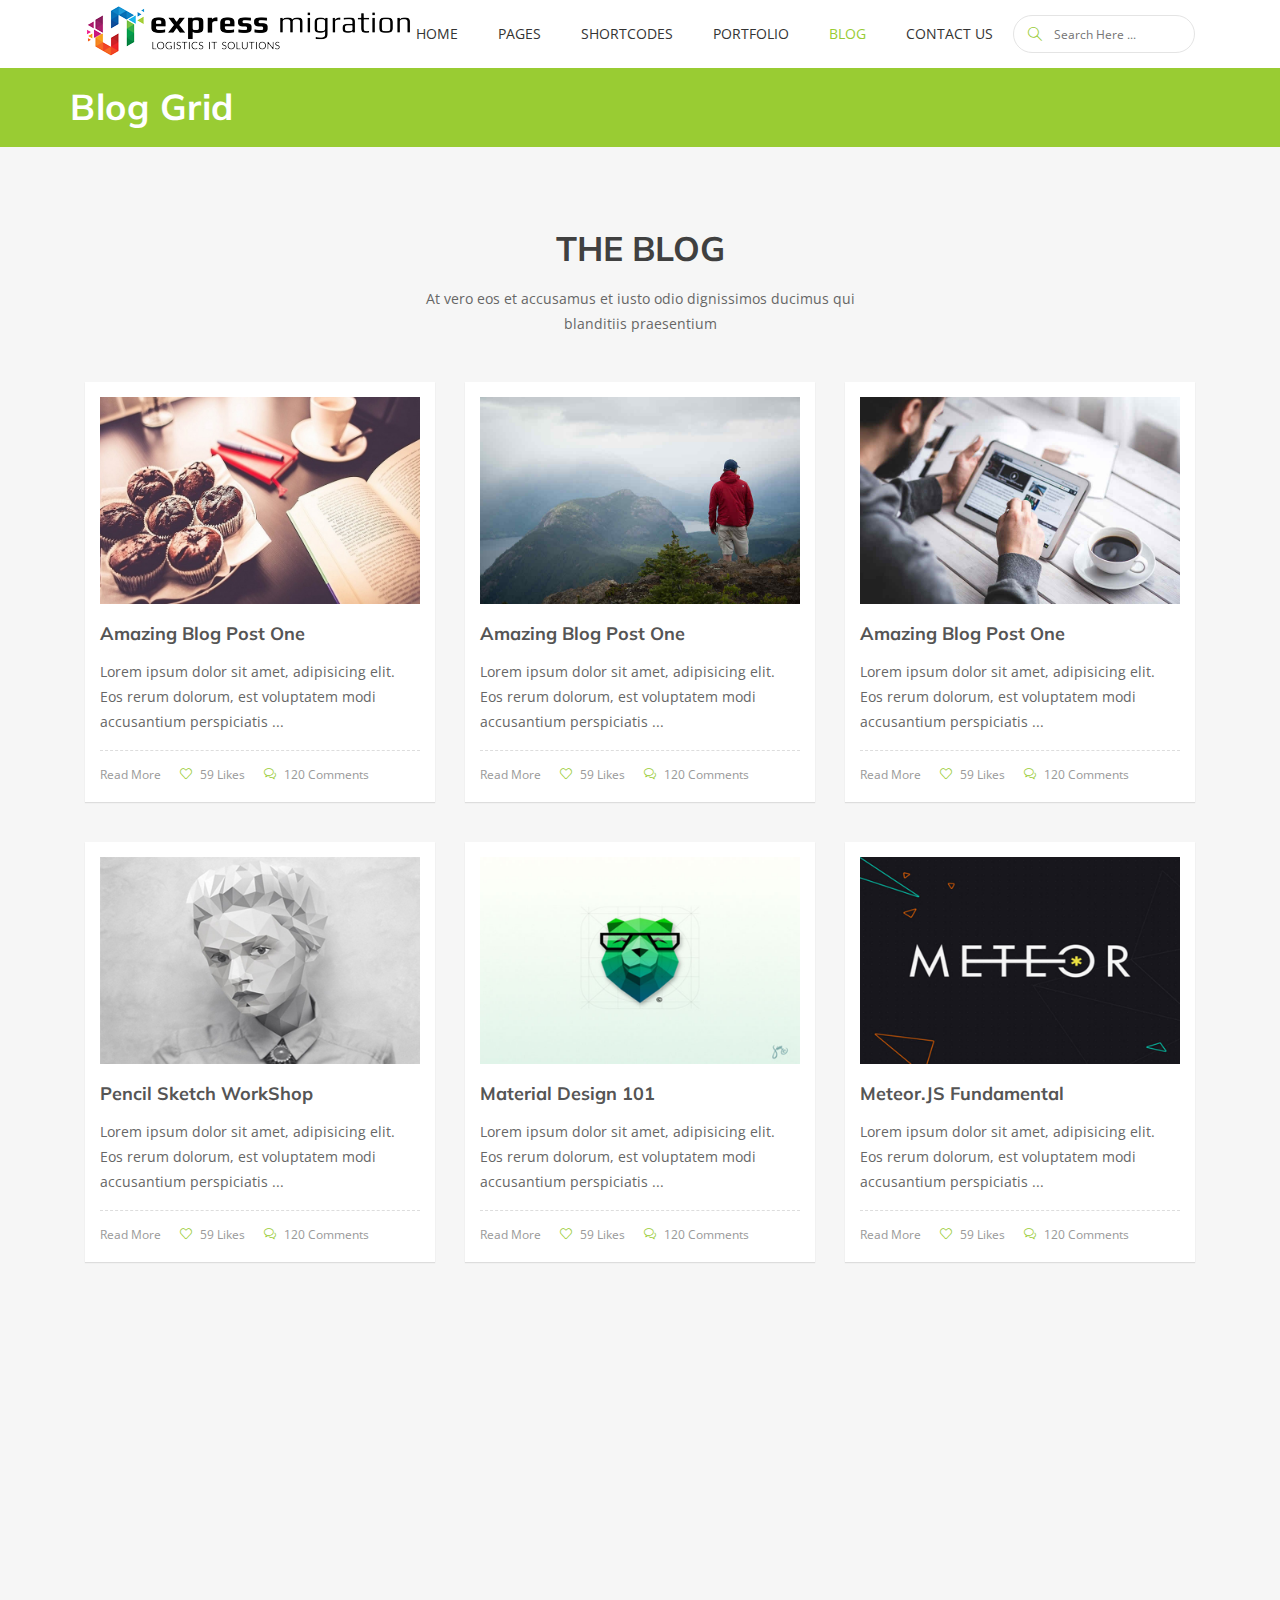
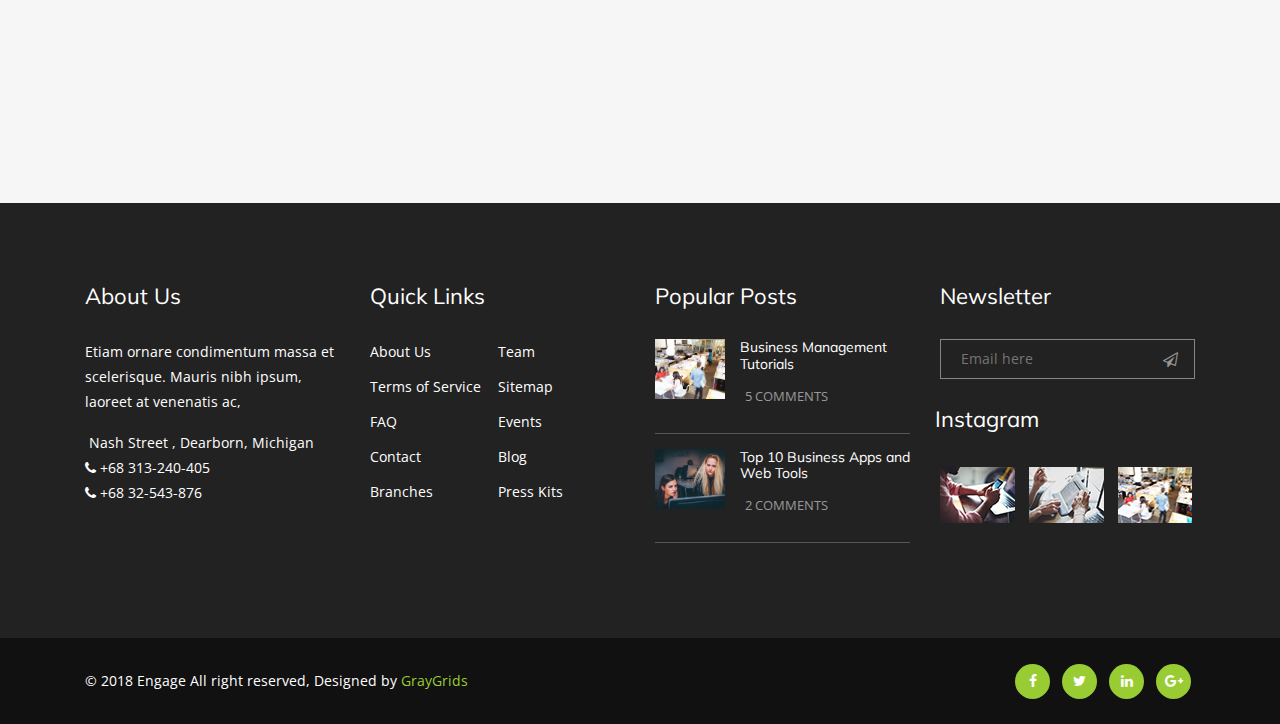
<file: blog-grids.html>
<!DOCTYPE html>
<html lang="en">
  <head>
    <meta charset="utf-8">
    <!-- Viewport Meta Tag -->
    <meta name="viewport" content="width=device-width, initial-scale=1">
    <title>
      Engage - Multi-Purose Bootstrap HTML5 Template
    </title>
    <!-- Bootstrap -->
    <link rel="stylesheet" type="text/css" href="assets/css/bootstrap.min.css">
    <!-- Main Style -->
    <link rel="stylesheet" type="text/css" href="assets/css/main.css">
    <!-- Slicknav Css -->
    <link rel="stylesheet" type="text/css" href="assets/css/slicknav.css">

    <!-- Responsive Style -->
    <link rel="stylesheet" type="text/css" href="assets/css/responsive.css">
    <!--Fonts-->
    <link rel="stylesheet" media="screen" href="assets/fonts/font-awesome/font-awesome.min.css">
    <link rel="stylesheet" media="screen" href="assets/fonts/simple-line-icons.css">    
     
    <!-- Extras -->
    <link rel="stylesheet" type="text/css" href="assets/extras/owl/owl.carousel.css">
    <link rel="stylesheet" type="text/css" href="assets/extras/owl/owl.theme.css">
    <link rel="stylesheet" type="text/css" href="assets/extras/animate.css">
    <link rel="stylesheet" type="text/css" href="assets/extras/normalize.css">
    

    <!-- Color CSS Styles  -->  
    <link rel="stylesheet" type="text/css" href="assets/css/colors/green.css" media="screen" /> 
    
    <!-- HTML5 Shim and Respond.js IE8 support of HTML5 elements and media queries -->
    <!--[if lt IE 9]>
    <script src="https://oss.maxcdn.com/libs/html5shiv/3.7.0/html5shiv.js">
    </script>
    <script src="https://oss.maxcdn.com/libs/respond.js/1.4.2/respond.min.js">
    </script>
    <![endif]-->
  </head>
  <body>

    <!-- Header area wrapper starts -->
    <header id="header-wrap">      
      <!-- Navbar Starts -->
      <nav class="navbar navbar-expand-md fixed-top scrolling-navbar nav-bg">
        <div class="container">
          <!-- Brand and toggle get grouped for better mobile display -->
          <div class="navbar-header">
            <a class="navbar-brand" href="index.html">
              <img src="assets/img/logo.png" alt="">
            </a>
            <button class="navbar-toggler" type="button" data-toggle="collapse" data-target="#main-menu" aria-controls="main-menu" aria-expanded="false" aria-label="Toggle navigation">
              <span class="navbar-toggler-icon"></span>
            </button>           
          </div>
          <div class="collapse navbar-collapse" id="main-menu">
            <ul class="navbar-nav mr-auto w-100 justify-content-end">
              <li class="nav-item dropdown">
                <a class="nav-link dropdown-toggle" href="#" data-toggle="dropdown" aria-haspopup="true" aria-expanded="false">
                  Home
                </a>
                <div class="dropdown-menu">
                  <a class="dropdown-item" href="index.html">Home V1</a>
                  <a class="dropdown-item" href="index-2.html">Home V2</a>
                </div>
              </li>
              <li class="nav-item dropdown">
                <a class="nav-link dropdown-toggle" href="#" data-toggle="dropdown" aria-haspopup="true" aria-expanded="false">Pages</a>
                <div class="dropdown-menu">
                  <a class="dropdown-item" href="about-us.html">About Us</a>
                  <a class="dropdown-item" href="about-us2.html">About Us 2</a>
                  <a class="dropdown-item" href="team-page.html">Team Members</a>
                  <a class="dropdown-item" href="services.html">Services</a>
                  <a class="dropdown-item" href="service2.html">Services 2</a>
                  <a class="dropdown-item" href="contact1.html">Contact Us</a>
                  <a class="dropdown-item" href="contact1.html">Contact Us 2</a>
                  <a class="dropdown-item" href="pricing.html">Pricing</a>
                  <a class="dropdown-item" href="404.html">404</a>
                </div>
              </li>
              <li class="nav-item dropdown">
                <a class="nav-link dropdown-toggle" href="#" data-toggle="dropdown" aria-haspopup="true" aria-expanded="false">Shortcodes</a>
                <div class="dropdown-menu">
                  <a class="dropdown-item" href="accordions.html">Accordions</a>
                  <a class="dropdown-item" href="tabs.html">Tabs</a>
                  <a class="dropdown-item" href="buttons.html">Buttons</a>
                  <a class="dropdown-item" href="skills.html">Progress Bars</a>
                  <a class="dropdown-item" href="testimonials.html">Testimonials</a>
                  <a class="dropdown-item" href="clients.html">Clients</a>
                  <a class="dropdown-item" href="icon.html">Icon Boxes</a>
                  <a class="dropdown-item" href="team.html">Team</a>
                  <a class="dropdown-item" href="carousel.html">Carousel</a>
                  <a class="dropdown-item" href="maps.html">Google Maps</a>
                  <a class="dropdown-item" href="pricing.html">Pricing tables</a>
                  <a class="dropdown-item" href="notification.html">Notification</a>
                </div>
              </li>
              <li class="nav-item dropdown">
                <a class="nav-link dropdown-toggle" href="#" data-toggle="dropdown" aria-haspopup="true" aria-expanded="false">Portfolio</a>
                <div class="dropdown-menu">
                  <a class="dropdown-item" href="portfolio-col-2.html">Portfolio 2 Columns</a>
                  <a class="dropdown-item" href="portfolio-col-3.html">Portfolio 3 Columns</a>
                  <a class="dropdown-item" href="portfolio-col-4.html">Portfolio 4 Columns</a>
                  <a class="dropdown-item" href="portfolio-item.html">Portfolio Single</a>
                </div>
              </li>
              <li class="nav-item dropdown">
                <a class="nav-link active dropdown-toggle" href="#" data-toggle="dropdown" aria-haspopup="true" aria-expanded="false">Blog</a>
                <div class="dropdown-menu">
                  <a class="dropdown-item" href="sidebar-right.html">Sidebar Right</a>
                  <a class="dropdown-item" href="sidebar-left.html">Sidebar Left</a>
                  <a class="dropdown-item" href="sidebar-full.html">Full Width</a>
                  <a class="dropdown-item" href="blog-single.html">Single Post</a>
                  <a class="active dropdown-item" href="blog-grids.html">Blog Grids</a>
                </div>
              </li>
              <li class="nav-item dropdown">
                <a class="nav-link dropdown-toggle" href="#" data-toggle="dropdown" aria-haspopup="true" aria-expanded="false">Contact Us</a>
                <div class="dropdown-menu">
                  <a class="dropdown-item" href="contact1.html">Contact us 1</a>
                  <a class="dropdown-item" href="contact2.html">Contact us 2</a>
                </div>
              </li>
            </ul>
            <form class="form-inline">
              <div class="top_search_con">
                <input class=" mr-sm-2" type="text" placeholder="Search Here ...">
                <span class="top_search_icon"><i class="icon-magnifier"></i></span>
              </div>            
            </form>
          </div>

          <!-- Mobile Menu Start -->
          <ul class="wpb-mobile-menu">
            <li>
              <a href="index.html">Home</a> 
              <ul>
                <li><a href="index.html">Home V1</a></li>
                <li><a href="index-2.html">Home V2</a></li>
              </ul>   
            </li>
            <li>
              <a href="#">Pages</a>
              <ul>
                <li><a href="about-us.html">About Us</a></li>                     
                <li><a href="about-us2.html">About Us 2</a></li>
                <li><a href="team-page.html">Team Members</a></li>                      
                <li><a href="services.html">Services</a></li> 
                <li><a href="service2.html">Services 2</a></li> 
                <li><a href="contact1.html">Contact Us</a></li> 
                <li><a href="contact1.html">Contact Us 2</a></li> 
                <li><a href="pricing.html">Pricing</a></li> 
                <li><a href="404.html">404</a></li>
              </ul>                        
            </li>
            <li>
              <a href="#">Shortcodes</a>
              <ul>
                <li><a href="accordions.html">Accordions</a></li>
                <li><a href="tabs.html">Tabs</a></li>
                <li><a href="buttons.html">Buttons</a></li>
                <li><a href="skills.html">Progress Bars</a></li>
                <li><a href="testimonials.html">Testimonials</a></li>
                <li><a href="clients.html">Clients</a></li>
                <li><a href="icon.html">Icon Boxes</a></li>
                <li><a href="team.html">Team</a></li>
                <li><a href="carousel.html">Carousel</a></li>
                <li><a href="maps.html">Google Maps</a></li>
                <li><a href="pricing.html">Pricing tables</a></li>
                <li><a href="notification.html">Notification</a></li>
              </ul>                        
            </li>
            <li>
              <a href="#">Portfolio</a>
              <ul>
                <li><a href="portfolio-col-2.html">Portfolio 2 Columns</a></li>
                <li><a href="portfolio-col-3.html">Portfolio 3 Columns</a></li>
                <li><a href="portfolio-col-4.html">Portfolio 4 Columns</a></li>
                <li><a href="portfolio-item.html">Portfolio Single</a></li>
              </ul>                        
            </li>  
            <li>
              <a class="active" href="#">Blog</a>
              <ul>
                <li><a href="sidebar-right.html">Sidebar Right</a></li>                     
                <li><a href="sidebar-left.html">Sidebar Left</a></li>
                <li><a href="sidebar-full.html">Full Width</a></li>   
                <li><a href="blog-single.html">Single Post</a></li>
                <li><a class="active" href="blog-grids.html">Blog Grids</a></li>
              </ul>                        
            </li>              
            <li>
              <a href="#">Contact Us</a>
              <ul>
                <li><a href="contact1.html">Contact us 1</a></li>
                <li><a href="contact2.html">Contact us 2</a></li>
              </ul>                        
            </li>  
          </ul>
          <!-- Mobile Menu End -->
        </div>
      </nav>
    </header>
    <!-- Header-wrap Section End -->
    
    <!-- Page Header -->
    <div class="page-header-section">
      <div class="container">
        <div class="row">
          <div class="page-header-area">
            <div class="page-header-content">
              <h2>Blog Grid</h2>
            </div>
          </div>
        </div>
      </div>
    </div>
    <!-- Page Header End -->
    
    <!-- Blog Section -->
    <section id="blog" class="section">
      <!-- Container Starts -->
      <div class="container">  
        <h1 class="section-title wow fadeInUpQuick">
          The Blog
        </h1>
        <p class="section-subcontent">At vero eos et accusamus et iusto odio dignissimos ducimus qui <br> blanditiis praesentium</p>     
        <!-- Row Starts -->
        <div class="row">          
          <div class="col-lg-4 col-md-4 col-sm-12 col-xs-12">
            <!-- Blog Item Starts -->
            <div class="blog-item-wrapper wow fadeIn" data-wow-delay="0.3s">
              <div class="blog-item-img">
                <a href="#">
                  <img src="assets/img/blog/home-items/img1.jpg" alt="">
                </a>   
              </div>
              <div class="blog-item-text">
                <h3 class="small-title"><a href="#">Amazing Blog Post One</a></h3>
                <p>
                  Lorem ipsum dolor sit amet, adipisicing elit. Eos rerum dolorum, est voluptatem modi accusantium perspiciatis ...
                </p>
                <div class="blog-one-footer">
                  <a href="#">Read More</a>
                  <a href="#"><i class="icon-heart"></i> 59 Likes</a>
                  <a href="#"><i class="icon-bubbles"></i> 120 Comments</a>                  
                </div>
              </div>
            </div><!-- Blog Item Wrapper Ends-->
          </div>
          
          <div class="col-lg-4 col-md-4 col-sm-12 col-xs-12">
            <!-- Blog Item Wrapper Start-->
            <div class="blog-item-wrapper wow fadeIn" data-wow-delay="0.6s">
              <div class="blog-item-img">
                <a href="#">
                  <img src="assets/img/blog/home-items/img2.jpg" alt="">
                </a>
              </div>
              <div class="blog-item-text">
                <h3 class="small-title"><a href="#">Amazing Blog Post One</a></h3>
                <p>
                   Lorem ipsum dolor sit amet, adipisicing elit. Eos rerum dolorum, est voluptatem modi accusantium perspiciatis ...
                </p>
                
                <div class="blog-one-footer">
                  <a href="#">Read More</a>
                  <a href="#"><i class="icon-heart"></i> 59 Likes</a>
                  <a href="#"><i class="icon-bubbles"></i> 120 Comments</a>                  
                </div>
              </div>
            </div><!-- Blog Item Wrapper Ends-->
          </div>          
          
          <div class="col-lg-4 col-md-4 col-sm-12 col-xs-12">
            <!-- Blog Item Wrapper Starts-->
            <div class="blog-item-wrapper wow fadeIn" data-wow-delay="0.9s">
              <div class="blog-item-img">
                <a href="#">
                  <img src="assets/img/blog/home-items/img3.jpg" alt="">
                </a>
              </div>
              <div class="blog-item-text">
                <h3 class="small-title"><a href="#">Amazing Blog Post One</a></h3>
                <p>
                   Lorem ipsum dolor sit amet, adipisicing elit. Eos rerum dolorum, est voluptatem modi accusantium perspiciatis ...
                </p>
                <div class="blog-one-footer">
                  <a href="#">Read More</a>
                  <a href="#"><i class="icon-heart"></i> 59 Likes</a>
                  <a href="#"><i class="icon-bubbles"></i> 120 Comments</a>                  
                </div>
              </div>
            </div><!-- Blog Item Wrapper Ends-->
          </div>

          <div class="col-lg-4 col-md-4 col-sm-12 col-xs-12 mt-40">
            <!-- Blog Item Wrapper Starts-->
            <div class="blog-item-wrapper wow fadeIn" data-wow-delay="0.9s">
              <div class="blog-item-img">
                <a href="#">
                  <img src="assets/img/blog/home-items/img4.jpg" alt="">
                </a>
              </div>
              <div class="blog-item-text">
                <h3 class="small-title"><a href="#">Pencil Sketch WorkShop</a></h3>
                <p>
                   Lorem ipsum dolor sit amet, adipisicing elit. Eos rerum dolorum, est voluptatem modi accusantium perspiciatis ...
                </p>
                <div class="blog-one-footer">
                  <a href="#">Read More</a>
                  <a href="#"><i class="icon-heart"></i> 59 Likes</a>
                  <a href="#"><i class="icon-bubbles"></i> 120 Comments</a>                  
                </div>
              </div>
            </div><!-- Blog Item Wrapper Ends-->
          </div>

          <div class="col-lg-4 col-md-4 col-sm-12 col-xs-12 mt-40">
            <!-- Blog Item Wrapper Starts-->
            <div class="blog-item-wrapper wow fadeIn" data-wow-delay="0.9s">
              <div class="blog-item-img">
                <a href="#">
                  <img src="assets/img/blog/home-items/img5.jpg" alt="">
                </a>
              </div>
              <div class="blog-item-text">
                <h3 class="small-title"><a href="#">Material Design 101</a></h3>
                <p>
                   Lorem ipsum dolor sit amet, adipisicing elit. Eos rerum dolorum, est voluptatem modi accusantium perspiciatis ...
                </p>
                <div class="blog-one-footer">
                  <a href="#">Read More</a>
                  <a href="#"><i class="icon-heart"></i> 59 Likes</a>
                  <a href="#"><i class="icon-bubbles"></i> 120 Comments</a>                  
                </div>
              </div>
            </div><!-- Blog Item Wrapper Ends-->
          </div>

          <div class="col-lg-4 col-md-4 col-sm-12 col-xs-12 mt-40">
            <!-- Blog Item Wrapper Starts-->
            <div class="blog-item-wrapper wow fadeIn" data-wow-delay="0.9s">
              <div class="blog-item-img">
                <a href="#">
                  <img src="assets/img/blog/home-items/img6.jpg" alt="">
                </a>
              </div>
              <div class="blog-item-text">
                <h3 class="small-title"><a href="#">Meteor.JS Fundamental</a></h3>
                <p>
                   Lorem ipsum dolor sit amet, adipisicing elit. Eos rerum dolorum, est voluptatem modi accusantium perspiciatis ...
                </p>
                <div class="blog-one-footer">
                  <a href="#">Read More</a>
                  <a href="#"><i class="icon-heart"></i> 59 Likes</a>
                  <a href="#"><i class="icon-bubbles"></i> 120 Comments</a>                  
                </div>
              </div>
            </div><!-- Blog Item Wrapper Ends-->
          </div>

          <div class="col-lg-4 col-md-4 col-sm-12 col-xs-12 mt-40">
            <!-- Blog Item Wrapper Starts-->
            <div class="blog-item-wrapper wow fadeIn" data-wow-delay="0.9s">
              <div class="blog-item-img">
                <a href="#">
                  <img src="assets/img/blog/home-items/img7.jpg" alt="">
                </a>
              </div>
              <div class="blog-item-text">
                <h3 class="small-title"><a href="#">Simplate UI Design Tips</a></h3>
                <p>
                   Lorem ipsum dolor sit amet, adipisicing elit. Eos rerum dolorum, est voluptatem modi accusantium perspiciatis ...
                </p>
                <div class="blog-one-footer">
                  <a href="#">Read More</a>
                  <a href="#"><i class="icon-heart"></i> 59 Likes</a>
                  <a href="#"><i class="icon-bubbles"></i> 120 Comments</a>                  
                </div>
              </div>
            </div><!-- Blog Item Wrapper Ends-->
          </div>

          <div class="col-lg-4 col-md-4 col-sm-12 col-xs-12 mt-40">
            <!-- Blog Item Wrapper Starts-->
            <div class="blog-item-wrapper wow fadeIn" data-wow-delay="0.9s">
              <div class="blog-item-img">
                <a href="#">
                  <img src="assets/img/blog/home-items/img8.jpg" alt="">
                </a>
              </div>
              <div class="blog-item-text">
                <h3 class="small-title"><a href="#">Illustration Day - Workshop</a></h3>
                <p>
                   Lorem ipsum dolor sit amet, adipisicing elit. Eos rerum dolorum, est voluptatem modi accusantium perspiciatis ...
                </p>
                <div class="blog-one-footer">
                  <a href="#">Read More</a>
                  <a href="#"><i class="icon-heart"></i> 59 Likes</a>
                  <a href="#"><i class="icon-bubbles"></i> 120 Comments</a>                  
                </div>
              </div>
            </div><!-- Blog Item Wrapper Ends-->
          </div>

          <div class="col-lg-4 col-md-4 col-sm-12 col-xs-12 mt-40">
            <!-- Blog Item Wrapper Starts-->
            <div class="blog-item-wrapper wow fadeIn" data-wow-delay="0.9s">
              <div class="blog-item-img">
                <a href="#">
                  <img src="assets/img/blog/home-items/img9.jpg" alt="">
                </a>
              </div>
              <div class="blog-item-text">
                <h3 class="small-title"><a href="#">Pokemon Go - Game Overview</a></h3>
                <p>
                   Lorem ipsum dolor sit amet, adipisicing elit. Eos rerum dolorum, est voluptatem modi accusantium perspiciatis ...
                </p>
                <div class="blog-one-footer">
                  <a href="#">Read More</a>
                  <a href="#"><i class="icon-heart"></i> 59 Likes</a>
                  <a href="#"><i class="icon-bubbles"></i> 120 Comments</a>                  
                </div>
              </div>
            </div><!-- Blog Item Wrapper Ends-->
          </div>


        </div><!-- Row Ends -->
      </div><!-- Container Ends -->
    </section>
    <!-- blog Section End -->

    <!-- Footer Section -->
    <footer>
      <!-- Container Starts -->
      <div class="container">
        <!-- Row Starts -->
        <div class="row section">
          <!-- Footer Widget Starts -->
          <div class="footer-widget col-md-6 col-lg-3 col-xs-12">
            <h3 class="small-title">
              About Us
            </h3>
            <p>
              Etiam ornare condimentum massa et scelerisque. Mauris nibh ipsum, laoreet at venenatis ac, 
            </p> 
            <ul class="mb-3">
              <li><i class="fa fa-map-marke"></i> Nash Street , Dearborn, Michigan</li>
              <li><i class="fa fa-phone"></i> +68 313-240-405</li>
              <li><i class="fa fa-phone"></i> +68 32-543-876</li>              
            </ul>   
          </div><!-- Footer Widget Ends -->
          
          <!-- Footer Widget Starts -->
          <div class="footer-widget col-md-6 col-lg-3 col-xs-12">
            <h3 class="small-title">
              Quick Links
            </h3>
            <ul class="menu">
              <li><a href="#">About Us</a></li>
              <li><a href="#">Team</a></li>
              <li><a href="#">Terms of Service</a></li>
              <li><a href="#">Sitemap</a></li>
              <li><a href="#">FAQ</a></li>
              <li><a href="#">Events</a></li>
              <li><a href="#">Contact</a></li>
              <li><a href="#">Blog</a></li>
              <li><a href="#">Branches</a></li>
              <li><a href="#">Press Kits</a></li>
            </ul>
          </div>
          <!-- Footer Widget Ends -->

          <!-- Footer Widget Starts -->
          <div class="footer-widget col-md-6 col-lg-3 col-xs-12">
            <h3 class="small-title">
              Popular Posts
            </h3>
            <ul class="image-list">
              <li>
                <figure class="overlay">
                  <img class="img-fluid" src="assets/img/art/a1.jpg" alt="">
                </figure>
                <div class="post-content">
                  <h6 class="post-title"> <a href="blog-single.html">Business Management Tutorials</a> </h6>
                  <div class="meta">
                    <span class="date">5 Comments</span>
                  </div>
                </div>
              </li>
              <li>
                <figure class="overlay">
                  <img class="img-fluid" src="assets/img/art/a2.jpg" alt="">
                </figure>
                <div class="post-content">
                  <h6 class="post-title"><a href="blog-single.html">Top 10 Business Apps and Web Tools</a></h6>
                  <div class="meta">
                    <span class="date">2 Comments</span>
                  </div>
                </div>
              </li>
            </ul>
          </div>
          <!-- Footer Widget Ends -->

          <!-- Footer Widget Starts -->
          <div class="footer-widget col-md-6 col-lg-3 col-xs-12">
            <h3 class="small-title">
              Newsletter
            </h3>
            <form>
              <input type="text" placeholder="Email here">
              <button type="submit"><i class="fa fa-paper-plane-o"></i></button>
            </form>
            <div class="flicker-gallery">
              <h3 class="small-title">
                Instagram
              </h3>
              <a href="#" title="Pan Masala"><img src="assets/img/flicker/img1.jpg" alt=""></a>
              <a href="#" title="Sports Template for Joomla"><img src="assets/img/flicker/img2.jpg" alt=""></a>
              <a href="" title="Apple Keyboard"><img src="assets/img/flicker/img3.jpg" alt=""></a>
            </div>
          </div><!-- Footer Widget Ends -->
        </div><!-- Row Ends -->
      </div><!-- Container Ends -->
      
      <!-- Copyright -->
      <div id="copyright">
        <div class="container">
          <div class="row">
            <div class="col-md-6 col-sm-6">
              <p class="copyright-text">
                © 2018 Engage All right reserved, Designed by <a href="#">GrayGrids</a>
              </p>
            </div>
            <div class="col-md-6 col-sm-6">
              <div class="social-footer text-right">
                <a href="#"><i class="fa fa-facebook icon-round"></i></a>
                <a href="#"><i class="fa fa-twitter icon-round"></i></a>
                <a href="#"><i class="fa fa-linkedin icon-round"></i></a>
                <a href="#"><i class="fa fa-google-plus icon-round"></i></a>
              </div>       
            </div>
          </div>
        </div>
      </div>
      <!-- Copyright  End-->
      
    </footer>
    <!-- Footer Section End-->
    
    <!-- Go To Top Link -->
    <a href="#" class="back-to-top">
      <i class="fa fa-angle-up">
      </i>
    </a>
    
    <!-- JavaScript & jQuery Plugins -->
    <script src="assets/js/jquery-min.js"></script>
    <script src="assets/js/popper.min.js"></script>
    <script src="assets/js/bootstrap.min.js"></script>
    <script src="assets/js/jquery.mixitup.js"></script>
    <script src="assets/js/smoothscroll.js"></script>
    <script src="assets/js/wow.js"></script>
    <script src="assets/js/owl.carousel.js"></script> 
    <script src="assets/js/waypoints.min.js"></script>
    <script src="assets/js/jquery.counterup.min.js"></script>
    <script src="assets/js/jquery.slicknav.js"></script>
    <script src="assets/js/jquery.appear.js"></script>
    <script src="assets/js/form-validator.min.js"></script>
    <script src="assets/js/contact-form-script.min.js"></script>
    <script src="assets/js/main.js"></script> 
 
  </body>
</html>
</file>
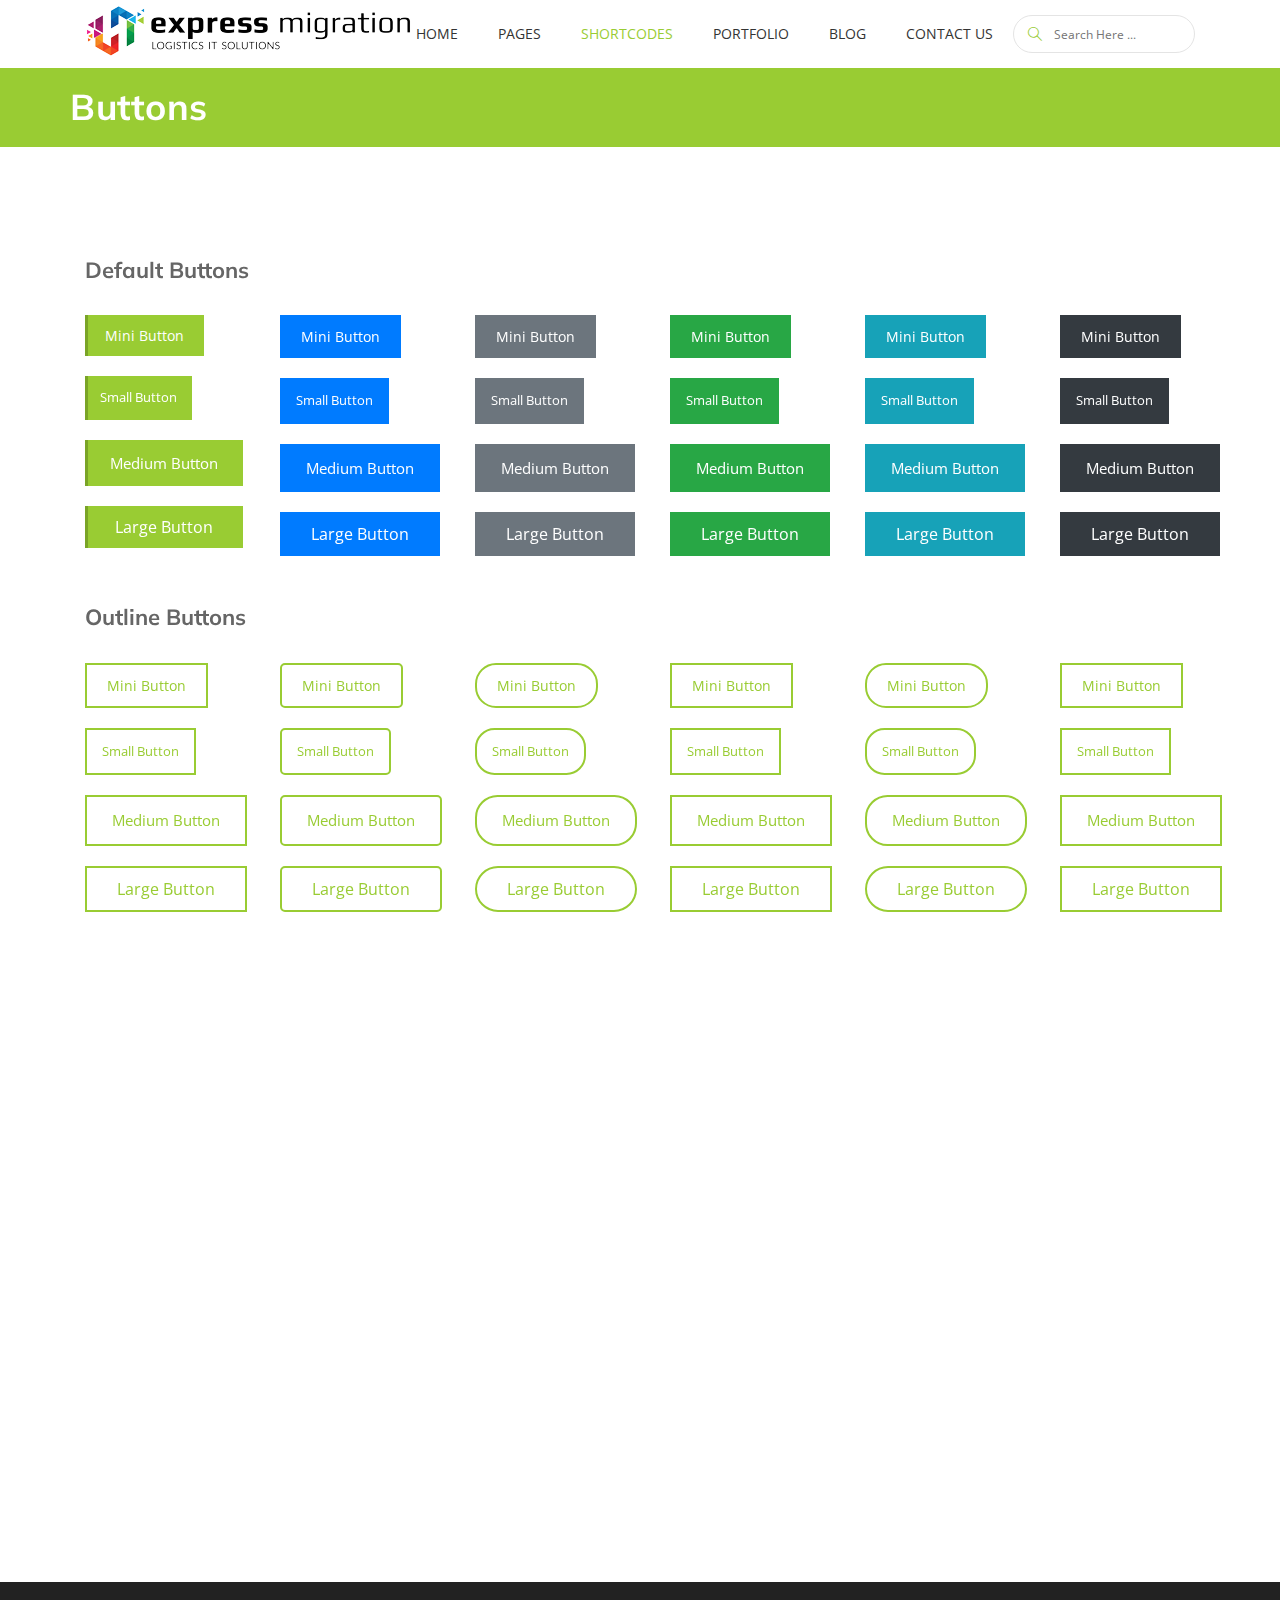
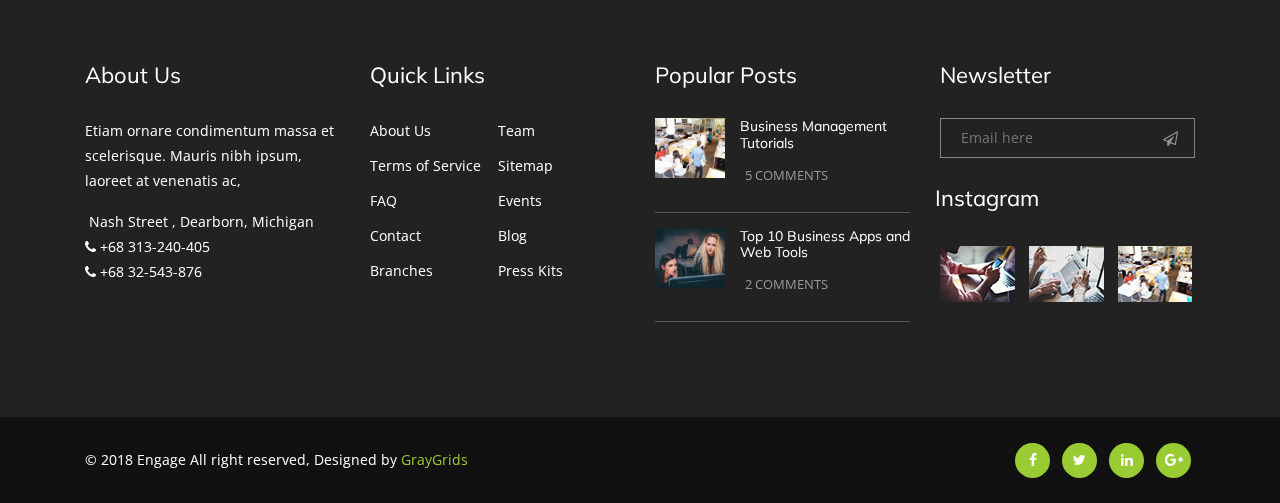
<file: buttons.html>
<!DOCTYPE html>
<html lang="en">
  <head>
    <meta charset="utf-8">
    <!-- Viewport Meta Tag -->
    <meta name="viewport" content="width=device-width, initial-scale=1">
    <title>
      Engage - Multi-Purose Bootstrap HTML5 Template
    </title>
    <!-- Bootstrap -->
    <link rel="stylesheet" type="text/css" href="assets/css/bootstrap.min.css">
    <!-- Main Style -->
    <link rel="stylesheet" type="text/css" href="assets/css/main.css">
    <!-- Slicknav Css -->
    <link rel="stylesheet" type="text/css" href="assets/css/slicknav.css">

    <!-- Responsive Style -->
    <link rel="stylesheet" type="text/css" href="assets/css/responsive.css">
    <!--Fonts-->
    <link rel="stylesheet" media="screen" href="assets/fonts/font-awesome/font-awesome.min.css">
    <link rel="stylesheet" media="screen" href="assets/fonts/simple-line-icons.css">    
     
    <!-- Extras -->
    <link rel="stylesheet" type="text/css" href="assets/extras/owl/owl.carousel.css">
    <link rel="stylesheet" type="text/css" href="assets/extras/owl/owl.theme.css">
    <link rel="stylesheet" type="text/css" href="assets/extras/animate.css">
    <link rel="stylesheet" type="text/css" href="assets/extras/normalize.css">
    

    <!-- Color CSS Styles  -->  
    <link rel="stylesheet" type="text/css" href="assets/css/colors/green.css" media="screen" /> 
    
    <!-- HTML5 Shim and Respond.js IE8 support of HTML5 elements and media queries -->
    <!--[if lt IE 9]>
    <script src="https://oss.maxcdn.com/libs/html5shiv/3.7.0/html5shiv.js">
    </script>
    <script src="https://oss.maxcdn.com/libs/respond.js/1.4.2/respond.min.js">
    </script>
    <![endif]-->
  </head>
  <body>

    <!-- Header area wrapper starts -->
    <header id="header-wrap">      
      <!-- Navbar Starts -->
      <nav class="navbar navbar-expand-md fixed-top scrolling-navbar nav-bg">
        <div class="container">
          <!-- Brand and toggle get grouped for better mobile display -->
          <div class="navbar-header">
            <a class="navbar-brand" href="index.html">
              <img src="assets/img/logo.png" alt="">
            </a>
            <button class="navbar-toggler" type="button" data-toggle="collapse" data-target="#main-menu" aria-controls="main-menu" aria-expanded="false" aria-label="Toggle navigation">
              <span class="navbar-toggler-icon"></span>
            </button>           
          </div>
          <div class="collapse navbar-collapse" id="main-menu">
            <ul class="navbar-nav mr-auto w-100 justify-content-end">
              <li class="nav-item dropdown">
                <a class="nav-link dropdown-toggle" href="#" data-toggle="dropdown" aria-haspopup="true" aria-expanded="false">
                  Home
                </a>
                <div class="dropdown-menu">
                  <a class="dropdown-item" href="index.html">Home V1</a>
                  <a class="dropdown-item" href="index-2.html">Home V2</a>
                </div>
              </li>
              <li class="nav-item dropdown">
                <a class="nav-link dropdown-toggle" href="#" data-toggle="dropdown" aria-haspopup="true" aria-expanded="false">Pages</a>
                <div class="dropdown-menu">
                  <a class="dropdown-item" href="about-us.html">About Us</a>
                  <a class="dropdown-item" href="about-us2.html">About Us 2</a>
                  <a class="dropdown-item" href="team-page.html">Team Members</a>
                  <a class="dropdown-item" href="services.html">Services</a>
                  <a class="dropdown-item" href="service2.html">Services 2</a>
                  <a class="dropdown-item" href="contact1.html">Contact Us</a>
                  <a class="dropdown-item" href="contact1.html">Contact Us 2</a>
                  <a class="dropdown-item" href="pricing.html">Pricing</a>
                  <a class="dropdown-item" href="404.html">404</a>
                </div>
              </li>
              <li class="nav-item dropdown">
                <a class="nav-link active dropdown-toggle" href="#" data-toggle="dropdown" aria-haspopup="true" aria-expanded="false">Shortcodes</a>
                <div class="dropdown-menu">
                  <a class="dropdown-item" href="accordions.html">Accordions</a>
                  <a class="dropdown-item" href="tabs.html">Tabs</a>
                  <a class="active dropdown-item" href="buttons.html">Buttons</a>
                  <a class="dropdown-item" href="skills.html">Progress Bars</a>
                  <a class="dropdown-item" href="testimonials.html">Testimonials</a>
                  <a class="dropdown-item" href="clients.html">Clients</a>
                  <a class="dropdown-item" href="icon.html">Icon Boxes</a>
                  <a class="dropdown-item" href="team.html">Team</a>
                  <a class="dropdown-item" href="carousel.html">Carousel</a>
                  <a class="dropdown-item" href="maps.html">Google Maps</a>
                  <a class="dropdown-item" href="pricing.html">Pricing tables</a>
                  <a class="dropdown-item" href="notification.html">Notification</a>
                </div>
              </li>
              <li class="nav-item dropdown">
                <a class="nav-link dropdown-toggle" href="#" data-toggle="dropdown" aria-haspopup="true" aria-expanded="false">Portfolio</a>
                <div class="dropdown-menu">
                  <a class="dropdown-item" href="portfolio-col-2.html">Portfolio 2 Columns</a>
                  <a class="dropdown-item" href="portfolio-col-3.html">Portfolio 3 Columns</a>
                  <a class="dropdown-item" href="portfolio-col-4.html">Portfolio 4 Columns</a>
                  <a class="dropdown-item" href="portfolio-item.html">Portfolio Single</a>
                </div>
              </li>
              <li class="nav-item dropdown">
                <a class="nav-link dropdown-toggle" href="#" data-toggle="dropdown" aria-haspopup="true" aria-expanded="false">Blog</a>
                <div class="dropdown-menu">
                  <a class="dropdown-item" href="sidebar-right.html">Sidebar Right</a>
                  <a class="dropdown-item" href="sidebar-left.html">Sidebar Left</a>
                  <a class="dropdown-item" href="sidebar-full.html">Full Width</a>
                  <a class="dropdown-item" href="blog-single.html">Single Post</a>
                  <a class="dropdown-item" href="blog-grids.html">Blog Grids</a>
                </div>
              </li>
              <li class="nav-item dropdown">
                <a class="nav-link dropdown-toggle" href="#" data-toggle="dropdown" aria-haspopup="true" aria-expanded="false">Contact Us</a>
                <div class="dropdown-menu">
                  <a class="dropdown-item" href="contact1.html">Contact us 1</a>
                  <a class="dropdown-item" href="contact2.html">Contact us 2</a>
                </div>
              </li>
            </ul>
            <form class="form-inline">
              <div class="top_search_con">
                <input class=" mr-sm-2" type="text" placeholder="Search Here ...">
                <span class="top_search_icon"><i class="icon-magnifier"></i></span>
              </div>            
            </form>
          </div>

          <!-- Mobile Menu Start -->
          <ul class="wpb-mobile-menu">
            <li>
              <a href="index.html">Home</a> 
              <ul>
                <li><a href="index.html">Home V1</a></li>
                <li><a href="index-2.html">Home V2</a></li>
              </ul>   
            </li>
            <li>
              <a href="#">Pages</a>
              <ul>
                <li><a href="about-us.html">About Us</a></li>                     
                <li><a href="about-us2.html">About Us 2</a></li>
                <li><a href="team-page.html">Team Members</a></li>                      
                <li><a href="services.html">Services</a></li> 
                <li><a href="service2.html">Services 2</a></li> 
                <li><a href="contact1.html">Contact Us</a></li> 
                <li><a href="contact1.html">Contact Us 2</a></li> 
                <li><a href="pricing.html">Pricing</a></li> 
                <li><a href="404.html">404</a></li>
              </ul>                        
            </li>
            <li>
              <a class="active" href="#">Shortcodes</a>
              <ul>
                <li><a href="accordions.html">Accordions</a></li>
                <li><a href="tabs.html">Tabs</a></li>
                <li><a class="active" href="buttons.html">Buttons</a></li>
                <li><a href="skills.html">Progress Bars</a></li>
                <li><a href="testimonials.html">Testimonials</a></li>
                <li><a href="clients.html">Clients</a></li>
                <li><a href="icon.html">Icon Boxes</a></li>
                <li><a href="team.html">Team</a></li>
                <li><a href="carousel.html">Carousel</a></li>
                <li><a href="maps.html">Google Maps</a></li>
                <li><a href="pricing.html">Pricing tables</a></li>
                <li><a href="notification.html">Notification</a></li>
              </ul>                        
            </li>
            <li>
              <a href="#">Portfolio</a>
              <ul>
                <li><a href="portfolio-col-2.html">Portfolio 2 Columns</a></li>
                <li><a href="portfolio-col-3.html">Portfolio 3 Columns</a></li>
                <li><a href="portfolio-col-4.html">Portfolio 4 Columns</a></li>
                <li><a href="portfolio-item.html">Portfolio Single</a></li>
              </ul>                        
            </li>  
            <li>
              <a href="#">Blog</a>
              <ul>
                <li><a href="sidebar-right.html">Sidebar Right</a></li>                     
                <li><a href="sidebar-left.html">Sidebar Left</a></li>
                <li><a href="sidebar-full.html">Full Width</a></li>   
                <li><a href="blog-single.html">Single Post</a></li>
                <li><a href="blog-grids.html">Blog Grids</a></li>
              </ul>                        
            </li>              
            <li>
              <a href="#">Contact Us</a>
              <ul>
                <li><a href="contact1.html">Contact us 1</a></li>
                <li><a href="contact2.html">Contact us 2</a></li>
              </ul>                        
            </li>  
          </ul>
          <!-- Mobile Menu End -->
        </div>
      </nav>
    </header>
    <!-- Header-wrap Section End -->
    
    <!-- Page Header -->
    <div class="page-header-section">
      <div class="container">
        <div class="row">
          <div class="page-header-area">
            <div class="page-header-content">
              <h2>Buttons</h2>
            </div>
          </div>
        </div>
      </div>
    </div>
    <!-- Page Header End -->

    <!-- Shortcode Buttons area -->
    <section class="shortcode-buttons-area section-padding">
      <!-- Default Buttons -->
      <div class="container wow fadeIn"  data-wow-delay="0.9s">
        <div class="row">
          <!-- title -->
          <div class="col-md-12">
            <h3 class="small-title mb-3">Default Buttons</h3>
          </div>
          <div class="row default-buttons clearfix">
            <!-- Default BUttons -->
            <div class="col-lg-2 col-md-4 col-xs-12 mt-3">
              <div class="col-md-12">
                <!-- Mini Button -->
                <a href="" class="btn btn-common btn-xs" >Mini Button</a>
              </div>
              <div class="col-md-12">
                <!-- Small Button -->
                <a href="" class="btn btn-common btn-sm mt-20" >Small Button</a>
              </div>
              <div class="col-md-12">
                <!-- Medium Button -->
                <a href="" class="btn btn-common btn-md mt-20" >Medium Button</a>
              </div>
              <div class="col-md-12">
                <!-- Large Button -->
                <a href="" class="btn btn-common mt-20 btn-lg" >Large Button</a>
              </div>
            </div>

            <!-- Button Outline Round -->
            <div class="col-lg-2 col-md-4 col-xs-12 mt-3">
              <div class="col-md-12">
                <!-- Mini Button -->
                <a href="" class="btn btn-primary btn-xs" >Mini Button</a>
              </div>
              <div class="col-md-12">
                <!-- Small Button -->
                <a href="" class="btn btn-primary btn-sm mt-20" >Small Button</a>
              </div>
              <div class="col-md-12">
                <!-- Medium Button -->
                <a href="" class="btn btn-primary btn-md mt-20" >Medium Button</a>
              </div>
              <div class="col-md-12">
                <!-- Large Button -->
                <a href="" class="btn btn-primary mt-20 btn-lg" >Large Button</a>
              </div>
            </div>
            
            <!-- Button Radius -->
            <div class="col-lg-2 col-md-4 col-xs-12 mt-3">
              <div class="col-md-12">
                <!-- Mini Button -->
                <a href="" class="btn btn-secondary btn-xs" >Mini Button</a>
              </div>
              <div class="col-md-12">
                <!-- Small Button -->
                <a href="" class="btn btn-secondary btn-sm mt-20" >Small Button</a>
              </div>
              <div class="col-md-12">
                <!-- Medium Button -->
                <a href="" class="btn btn-secondary btn-md mt-20" >Medium Button</a>
              </div>
              <div class="col-md-12">
                <!-- Large Button -->
                <a href="" class="btn btn-secondary mt-20 btn-lg" >Large Button</a>
              </div>
            </div>

            <!-- Button Outline -->
            <div class="col-lg-2 col-md-4 col-xs-12 mt-3">
              <div class="col-md-12">
                <!-- Mini Button -->
                <a href="" class="btn btn-success btn-xs" >Mini Button</a>
              </div>
              <div class="col-md-12">
                <!-- Small Button -->
                <a href="" class="btn btn-success btn-sm mt-20" >Small Button</a>
              </div>
              <div class="col-md-12">
                <!-- Medium Button -->
                <a href="" class="btn btn-success btn-md mt-20" >Medium Button</a>
              </div>
              <div class="col-md-12">
                <!-- Large Button -->
                <a href="" class="btn btn-success mt-20 btn-lg" >Large Button</a>
              </div>
            </div>

            <!-- Button Outline -->
            <div class="col-lg-2 col-md-4 col-xs-12 mt-3">
              <div class="col-md-12">
                <!-- Mini Button -->
                <a href="" class="btn btn-info btn-xs" >Mini Button</a>
              </div>
              <div class="col-md-12">
                <!-- Small Button -->
                <a href="" class="btn btn-info btn-sm mt-20" >Small Button</a>
              </div>
              <div class="col-md-12">
                <!-- Medium Button -->
                <a href="" class="btn btn-info btn-md mt-20" >Medium Button</a>
              </div>
              <div class="col-md-12">
                <!-- Large Button -->
                <a href="" class="btn btn-info mt-20 btn-lg" >Large Button</a>
              </div>
            </div>

            <!-- Button Outline -->
            <div class="col-lg-2 col-md-4 col-xs-12 mt-3">
              <div class="col-md-12">
                <!-- Mini Button -->
                <a href="" class="btn btn-dark btn-xs" >Mini Button</a>
              </div>
              <div class="col-md-12">
                <!-- Small Button -->
                <a href="" class="btn btn-dark btn-sm mt-20" >Small Button</a>
              </div>
              <div class="col-md-12">
                <!-- Medium Button -->
                <a href="" class="btn btn-dark btn-md mt-20" >Medium Button</a>
              </div>
              <div class="col-md-12">
                <!-- Large Button -->
                <a href="" class="btn btn-dark mt-20 btn-lg" >Large Button</a>
              </div>
            </div>

          </div>
        </div>
      </div>
      <!-- Default Buttons End -->

      <!-- Outline Buttons -->
      <div class="outline-buttonsclearfix mt-5 wow fadeIn"  data-wow-delay="0.9s">
        <div class="container">
          <div class="row">
            <!-- Title -->
            <div class="col-md-12">
              <h3 class="small-title mb-3">Outline Buttons</h3>
            </div>
            <!-- Outline Button Area -->
            <div class="row outline-buttons clearfix">
              <!-- Button Outline -->
              <div class="col-lg-2 col-md-4 col-xs-12 mt-3">
                <div class="col-md-12">
                  <!-- Mini Button -->
                  <a href="" class="btn btn-outline btn-xs" >Mini Button</a>
                </div>
                <div class="col-md-12">
                  <!-- Small Button -->
                  <a href="" class="btn btn-outline btn-sm mt-20" >Small Button</a>
                </div>
                <div class="col-md-12">
                  <!-- Medium Button -->
                  <a href="" class="btn btn-outline btn-md mt-20" >Medium Button</a>
                </div>
                <div class="col-md-12">
                  <!-- Large Button -->
                  <a href="" class="btn btn-outline mt-20 btn-lg" >Large Button</a>
                </div>
              </div>

              <!-- Button Outline Radius -->
              <div class="col-lg-2 col-md-4 col-xs-12 mt-3">
                <div class="col-md-12">
                  <!-- Mini Button -->
                  <a href="" class="btn btn-outline btn-radius btn-xs" >Mini Button</a>
                </div>
                <div class="col-md-12">
                  <!-- Small Button -->
                  <a href="" class="btn btn-outline btn-radius btn-sm mt-20" >Small Button</a>
                </div>
                <div class="col-md-12">
                  <!-- Medium Button -->
                  <a href="" class="btn btn-outline btn-radius btn-md mt-20" >Medium Button</a>
                </div>
                <div class="col-md-12">
                  <!-- Large Button -->
                  <a href="" class="btn btn-outline btn-radius mt-20 btn-lg" >Large Button</a>
                </div>
              </div>

              <!-- Button Outline Round -->
              <div class="col-lg-2 col-md-4 col-xs-12 mt-3">
                <div class="col-md-12">
                  <!-- Mini Button -->
                  <a href="" class="btn btn-outline btn-round btn-xs" >Mini Button</a>
                </div>
                <div class="col-md-12">
                  <!-- Small Button -->
                  <a href="" class="btn btn-outline btn-round btn-sm mt-20" >Small Button</a>
                </div>
                <div class="col-md-12">
                  <!-- Medium Button -->
                  <a href="" class="btn btn-outline btn-round btn-md mt-20" >Medium Button</a>
                </div>
                <div class="col-md-12">
                  <!-- Large Button -->
                  <a href="" class="btn btn-outline btn-round mt-20 btn-lg" >Large Button</a>
                </div>
              </div>

              <!-- Button Outline -->
              <div class="col-lg-2 col-md-4 col-xs-12 mt-3">
                <div class="col-md-12">
                  <!-- Mini Button -->
                  <a href="" class="btn btn-outline btn-xs" >Mini Button</a>
                </div>
                <div class="col-md-12">
                  <!-- Small Button -->
                  <a href="" class="btn btn-outline btn-sm mt-20" >Small Button</a>
                </div>
                <div class="col-md-12">
                  <!-- Medium Button -->
                  <a href="" class="btn btn-outline btn-md mt-20" >Medium Button</a>
                </div>
                <div class="col-md-12">
                  <!-- Large Button -->
                  <a href="" class="btn btn-outline mt-20 btn-lg" >Large Button</a>
                </div>
              </div>

              <!-- Button Outline Round -->
              <div class="col-lg-2 col-md-4 col-xs-12 mt-3">
                <div class="col-md-12">
                  <!-- Mini Button -->
                  <a href="" class="btn btn-outline btn-round btn-xs" >Mini Button</a>
                </div>
                <div class="col-md-12">
                  <!-- Small Button -->
                  <a href="" class="btn btn-outline btn-round btn-sm mt-20" >Small Button</a>
                </div>
                <div class="col-md-12">
                  <!-- Medium Button -->
                  <a href="" class="btn btn-outline btn-round btn-md mt-20" >Medium Button</a>
                </div>
                <div class="col-md-12">
                  <!-- Large Button -->
                  <a href="" class="btn btn-outline btn-round mt-20 btn-lg" >Large Button</a>
                </div>
              </div>

              <!-- Button Outline -->
              <div class="col-lg-2 col-md-4 col-xs-12 mt-3">
                <div class="col-md-12">
                  <!-- Mini Button -->
                  <a href="" class="btn btn-outline btn-xs" >Mini Button</a>
                </div>
                <div class="col-md-12">
                  <!-- Small Button -->
                  <a href="" class="btn btn-outline btn-sm mt-20" >Small Button</a>
                </div>
                <div class="col-md-12">
                  <!-- Medium Button -->
                  <a href="" class="btn btn-outline btn-md mt-20" >Medium Button</a>
                </div>
                <div class="col-md-12">
                  <!-- Large Button -->
                  <a href="" class="btn btn-outline mt-20 btn-lg" >Large Button</a>
                </div>
              </div>

            </div>
          </div>
        </div>
      </div>
      <!-- Outline Buttons End -->

      <!-- Buttons with icons -->
      <div class="container mt-5 wow fadeIn"  data-wow-delay="0.9s">
        <div class="row">
          <!-- Title -->
          <div class="col-md-12">
            <h3 class="small-title mb-3">Buttons with icons</h3>
          </div>

          <!-- Buttons Icons -->
          <div class="row buttons-with-icon clearfix">
            <!-- Default BUttons -->
            <div class="col-lg-2 col-md-4 col-xs-12 mt-3">
              <div class="col-md-12">
                <!-- Mini Button -->
                <a href="" class="btn btn-common btn-xs" ><i class="fa fa-home"></i> Home</a>
              </div>
              <div class="col-md-12">
                <!-- Small Button -->
                <a href="" class="btn btn-common btn-sm mt-20" ><i class="fa  fa-bookmark-o"></i> About</a>
              </div>
              <div class="col-md-12">
                <!-- Medium Button -->
                <a href="" class="btn btn-common btn-md mt-20" ><i class="fa fa-cog"></i> Settings</a>
              </div>
              <div class="col-md-12">
                <!-- Large Button -->
                <a href="" class="btn btn-common mt-20 btn-lg" ><i class="fa fa-check"></i> Send</a>
              </div>
            </div>

            <!-- Button Outline Round -->
            <div class="col-lg-2 col-md-4 col-xs-12 mt-3">
              <div class="col-md-12">
                <!-- Mini Button -->
                <a href="" class="btn btn-outline btn-radius btn-xs" ><i class="fa fa-home"></i> Home</a>
              </div>
              <div class="col-md-12">
                <!-- Small Button -->
                <a href="" class="btn btn-outline btn-radius btn-sm mt-20" ><i class="fa  fa-bookmark-o"></i> About</a>
              </div>
              <div class="col-md-12">
                <!-- Medium Button -->
                <a href="" class="btn btn-outline btn-radius btn-md mt-20" ><i class="fa fa-cog"></i> Settings</a>
              </div>
              <div class="col-md-12">
                <!-- Large Button -->
                <a href="" class="btn btn-outline btn-radius mt-20 btn-lg" ><i class="fa fa-check"></i> Send</a>
              </div>
            </div>
            
            <!-- Button Radius -->
            <div class="col-lg-2 col-md-4 col-xs-12 mt-3">
              <div class="col-md-12">
                <!-- Mini Button -->
                <a href="" class="btn btn-common btn-radius btn-xs" ><i class="fa fa-home"></i> Home</a>
              </div>
              <div class="col-md-12">
                <!-- Small Button -->
                <a href="" class="btn btn-common btn-radius btn-sm mt-20" ><i class="fa  fa-bookmark-o"></i> About</a>
              </div>
              <div class="col-md-12">
                <!-- Medium Button -->
                <a href="" class="btn btn-common btn-radius btn-md mt-20" ><i class="fa fa-cog"></i> Settings</a>
              </div>
              <div class="col-md-12">
                <!-- Large Button -->
                <a href="" class="btn btn-common btn-radius mt-20 btn-lg" ><i class="fa fa-check"></i> Send</a>
              </div>
            </div>

            <!-- Button Outline -->
            <div class="col-lg-2 col-md-4 col-xs-12 mt-3">
              <div class="col-md-12">
                <!-- Mini Button -->
                <a href="" class="btn btn-outline btn-xs" ><i class="fa fa-home"></i> Home</a>
              </div>
              <div class="col-md-12">
                <!-- Small Button -->
                <a href="" class="btn btn-outline btn-sm mt-20" ><i class="fa  fa-bookmark-o"></i> About</a>
              </div>
              <div class="col-md-12">
                <!-- Medium Button -->
                <a href="" class="btn btn-outline btn-md mt-20" ><i class="fa fa-cog"></i> Settings</a>
              </div>
              <div class="col-md-12">
                <!-- Large Button -->
                <a href="" class="btn btn-outline mt-20 btn-lg" ><i class="fa fa-check"></i> Send</a>
              </div>
            </div>
            <!-- Button Radius -->
            <div class="col-lg-2 col-md-4 col-xs-12 mt-3">
              <div class="col-md-12">
                <!-- Mini Button -->
                <a href="" class="btn btn-common btn-radius btn-xs" ><i class="fa fa-home"></i> Home</a>
              </div>
              <div class="col-md-12">
                <!-- Small Button -->
                <a href="" class="btn btn-common btn-radius btn-sm mt-20" ><i class="fa  fa-bookmark-o"></i> About</a>
              </div>
              <div class="col-md-12">
                <!-- Medium Button -->
                <a href="" class="btn btn-common btn-radius btn-md mt-20" ><i class="fa fa-cog"></i> Settings</a>
              </div>
              <div class="col-md-12">
                <!-- Large Button -->
                <a href="" class="btn btn-common btn-radius mt-20 btn-lg" ><i class="fa fa-check"></i> Send</a>
              </div>
            </div>

            <!-- Button Outline -->
            <div class="col-lg-2 col-md-4 col-xs-12 mt-3">
              <div class="col-md-12">
                <!-- Mini Button -->
                <a href="" class="btn btn-outline btn-xs" ><i class="fa fa-home"></i> Home</a>
              </div>
              <div class="col-md-12">
                <!-- Small Button -->
                <a href="" class="btn btn-outline btn-sm mt-20" ><i class="fa  fa-bookmark-o"></i> About</a>
              </div>
              <div class="col-md-12">
                <!-- Medium Button -->
                <a href="" class="btn btn-outline btn-md mt-20" ><i class="fa fa-cog"></i> Settings</a>
              </div>
              <div class="col-md-12">
                <!-- Large Button -->
                <a href="" class="btn btn-outline mt-20 btn-lg" ><i class="fa fa-check"></i> Send</a>
              </div>
            </div>
          </div>
        </div>
      </div>
      <!-- Buttons with icons end -->
      
      <!-- Block level icons -->
      <div class="block-button clearfix mt-5 wow fadeIn"  data-wow-delay="0.9s">
        <div class="container">
          <div class="row">
            <!-- Title -->
            <div class="col-md-12">
              <h3 class="small-title mb-3">Block buttons</h3>
              <!-- Block level buttons -->
              <div class="row block-level-buttons clearfix">
                <div class="col-md-6">
                  <a href="" class="btn btn-common btn-xs btn-block" ><i class="fa fa-home"></i> Home</a>
                </div>
                <div class="col-md-6">
                  <!-- Small Button -->
                    <a href="" class="btn btn-outline btn-round btn-sm btn-block" >About</a>
                </div>
                <div class="col-md-6">
                  <!-- Medium Button -->
                    <a href="" class="btn btn-common btn-radius mt-20 btn-md btn-block" ><i class="fa fa-cog"></i> Settings</a>
                </div>
                <div class="col-md-6">
                  <!-- Large Button -->
                  <a href="" class="btn btn-outline btn-radius mt-20 btn-lg btn-block" >Send</a>
                </div>
              </div>
            </div>
            
          </div>
        </div>
      </div>
      <!-- Block level icons -->
    </section>
    <!-- Shortcode Buttons area -->    

    <!-- Footer Section -->
    <footer>
      <!-- Container Starts -->
      <div class="container">
        <!-- Row Starts -->
        <div class="row section">
          <!-- Footer Widget Starts -->
          <div class="footer-widget col-md-6 col-lg-3 col-xs-12">
            <h3 class="small-title">
              About Us
            </h3>
            <p>
              Etiam ornare condimentum massa et scelerisque. Mauris nibh ipsum, laoreet at venenatis ac, 
            </p> 
            <ul class="mb-3">
              <li><i class="fa fa-map-marke"></i> Nash Street , Dearborn, Michigan</li>
              <li><i class="fa fa-phone"></i> +68 313-240-405</li>
              <li><i class="fa fa-phone"></i> +68 32-543-876</li>              
            </ul>   
          </div><!-- Footer Widget Ends -->
          
          <!-- Footer Widget Starts -->
          <div class="footer-widget col-md-6 col-lg-3 col-xs-12">
            <h3 class="small-title">
              Quick Links
            </h3>
            <ul class="menu">
              <li><a href="#">About Us</a></li>
              <li><a href="#">Team</a></li>
              <li><a href="#">Terms of Service</a></li>
              <li><a href="#">Sitemap</a></li>
              <li><a href="#">FAQ</a></li>
              <li><a href="#">Events</a></li>
              <li><a href="#">Contact</a></li>
              <li><a href="#">Blog</a></li>
              <li><a href="#">Branches</a></li>
              <li><a href="#">Press Kits</a></li>
            </ul>
          </div>
          <!-- Footer Widget Ends -->

          <!-- Footer Widget Starts -->
          <div class="footer-widget col-md-6 col-lg-3 col-xs-12">
            <h3 class="small-title">
              Popular Posts
            </h3>
            <ul class="image-list">
              <li>
                <figure class="overlay">
                  <img class="img-fluid" src="assets/img/art/a1.jpg" alt="">
                </figure>
                <div class="post-content">
                  <h6 class="post-title"> <a href="blog-single.html">Business Management Tutorials</a> </h6>
                  <div class="meta">
                    <span class="date">5 Comments</span>
                  </div>
                </div>
              </li>
              <li>
                <figure class="overlay">
                  <img class="img-fluid" src="assets/img/art/a2.jpg" alt="">
                </figure>
                <div class="post-content">
                  <h6 class="post-title"><a href="blog-single.html">Top 10 Business Apps and Web Tools</a></h6>
                  <div class="meta">
                    <span class="date">2 Comments</span>
                  </div>
                </div>
              </li>
            </ul>
          </div>
          <!-- Footer Widget Ends -->

          <!-- Footer Widget Starts -->
          <div class="footer-widget col-md-6 col-lg-3 col-xs-12">
            <h3 class="small-title">
              Newsletter
            </h3>
            <form>
              <input type="text" placeholder="Email here">
              <button type="submit"><i class="fa fa-paper-plane-o"></i></button>
            </form>
            <div class="flicker-gallery">
              <h3 class="small-title">
                Instagram
              </h3>
              <a href="#" title="Pan Masala"><img src="assets/img/flicker/img1.jpg" alt=""></a>
              <a href="#" title="Sports Template for Joomla"><img src="assets/img/flicker/img2.jpg" alt=""></a>
              <a href="" title="Apple Keyboard"><img src="assets/img/flicker/img3.jpg" alt=""></a>
            </div>
          </div><!-- Footer Widget Ends -->
        </div><!-- Row Ends -->
      </div><!-- Container Ends -->
      
      <!-- Copyright -->
      <div id="copyright">
        <div class="container">
          <div class="row">
            <div class="col-md-6 col-sm-6">
              <p class="copyright-text">
                © 2018 Engage All right reserved, Designed by <a href="#">GrayGrids</a>
              </p>
            </div>
            <div class="col-md-6 col-sm-6">
              <div class="social-footer text-right">
                <a href="#"><i class="fa fa-facebook icon-round"></i></a>
                <a href="#"><i class="fa fa-twitter icon-round"></i></a>
                <a href="#"><i class="fa fa-linkedin icon-round"></i></a>
                <a href="#"><i class="fa fa-google-plus icon-round"></i></a>
              </div>       
            </div>
          </div>
        </div>
      </div>
      <!-- Copyright  End-->
      
    </footer>
    <!-- Footer Section End-->
    
    <!-- Go To Top Link -->
    <a href="#" class="back-to-top">
      <i class="fa fa-angle-up">
      </i>
    </a>
    
    <!-- JavaScript & jQuery Plugins -->
    <script src="assets/js/jquery-min.js"></script>
    <script src="assets/js/popper.min.js"></script>
    <script src="assets/js/bootstrap.min.js"></script>
    <script src="assets/js/jquery.mixitup.js"></script>
    <script src="assets/js/smoothscroll.js"></script>
    <script src="assets/js/wow.js"></script>
    <script src="assets/js/owl.carousel.js"></script> 
    <script src="assets/js/waypoints.min.js"></script>
    <script src="assets/js/jquery.counterup.min.js"></script>
    <script src="assets/js/jquery.slicknav.js"></script>
    <script src="assets/js/jquery.appear.js"></script>
    <script src="assets/js/form-validator.min.js"></script>
    <script src="assets/js/contact-form-script.min.js"></script>
    <script src="assets/js/main.js"></script> 
 
  </body>
</html>
</file>
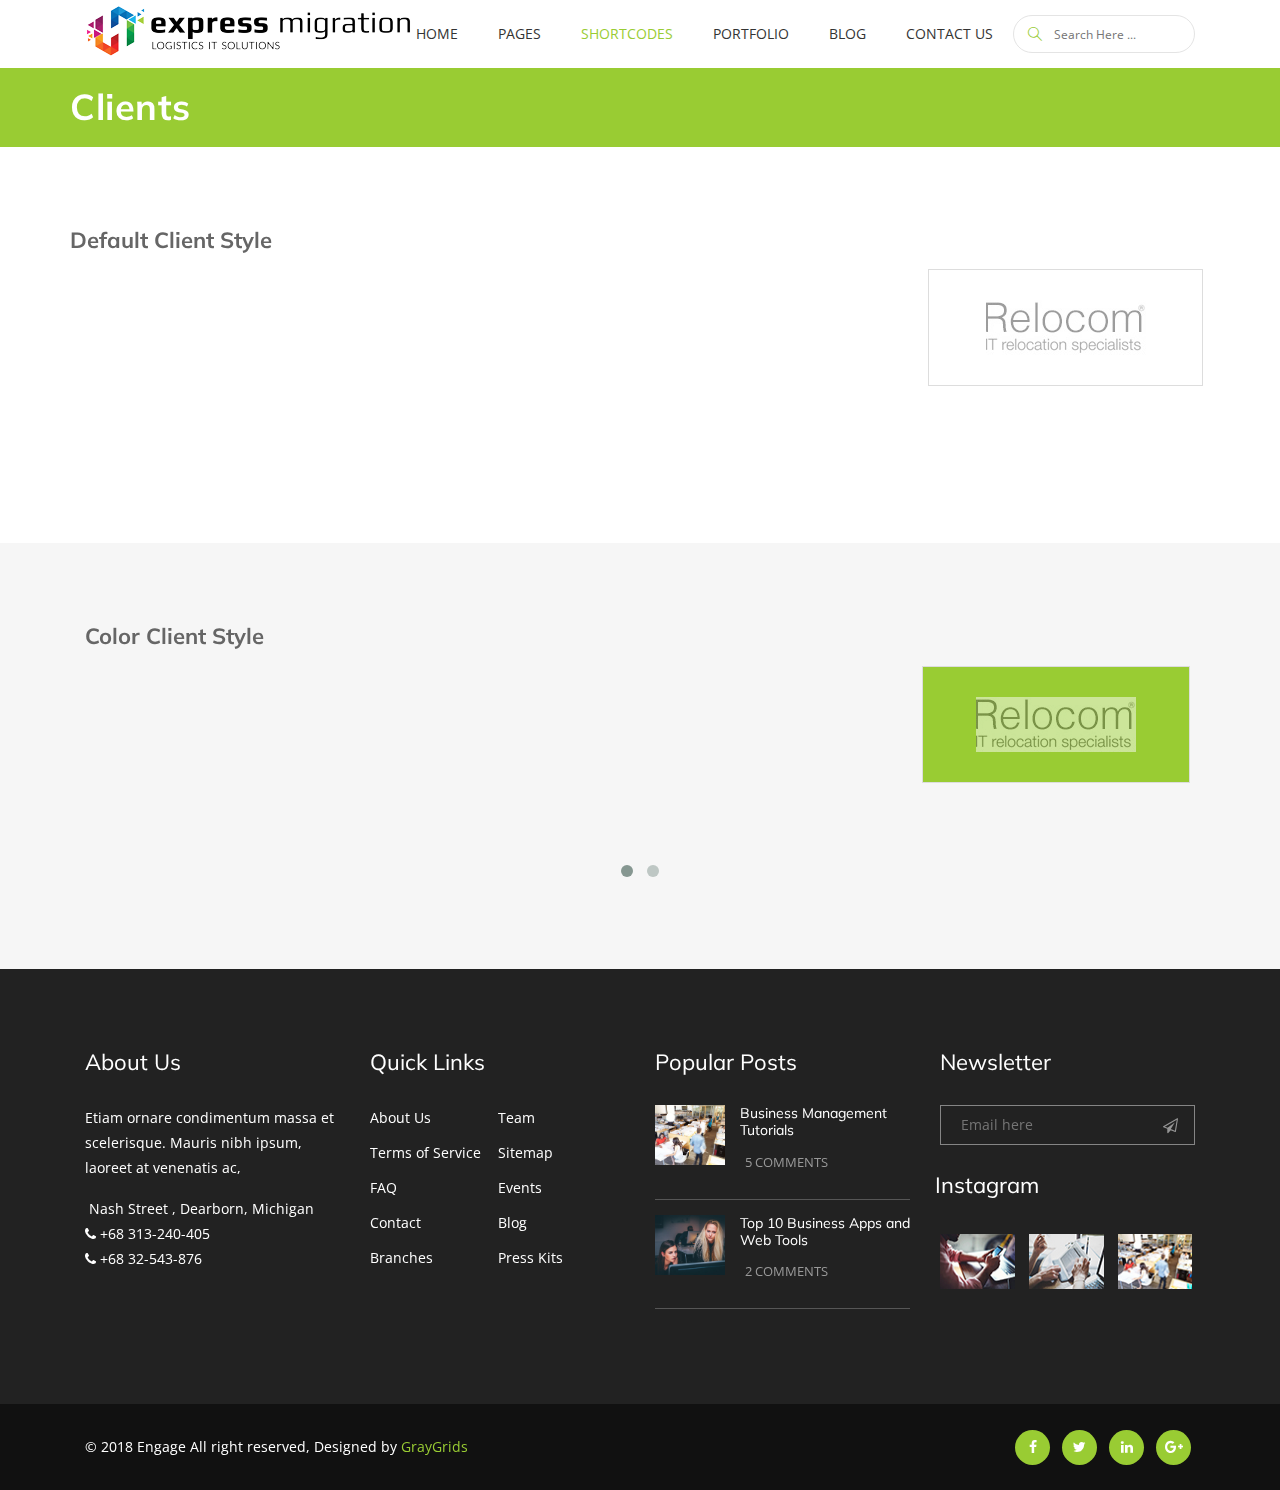
<file: clients.html>
<!DOCTYPE html>
<html lang="en">
  <head>
    <meta charset="utf-8">
    <!-- Viewport Meta Tag -->
    <meta name="viewport" content="width=device-width, initial-scale=1">
    <title>
      Engage - Multi-Purose Bootstrap HTML5 Template
    </title>
    <!-- Bootstrap -->
    <link rel="stylesheet" type="text/css" href="assets/css/bootstrap.min.css">
    <!-- Main Style -->
    <link rel="stylesheet" type="text/css" href="assets/css/main.css">
    <!-- Slicknav Css -->
    <link rel="stylesheet" type="text/css" href="assets/css/slicknav.css">

    <!-- Responsive Style -->
    <link rel="stylesheet" type="text/css" href="assets/css/responsive.css">
    <!--Fonts-->
    <link rel="stylesheet" media="screen" href="assets/fonts/font-awesome/font-awesome.min.css">
    <link rel="stylesheet" media="screen" href="assets/fonts/simple-line-icons.css">    
     
    <!-- Extras -->
    <link rel="stylesheet" type="text/css" href="assets/extras/owl/owl.carousel.css">
    <link rel="stylesheet" type="text/css" href="assets/extras/owl/owl.theme.css">
    <link rel="stylesheet" type="text/css" href="assets/extras/animate.css">
    <link rel="stylesheet" type="text/css" href="assets/extras/normalize.css">
    

    <!-- Color CSS Styles  -->  
    <link rel="stylesheet" type="text/css" href="assets/css/colors/green.css" media="screen" /> 
    
    <!-- HTML5 Shim and Respond.js IE8 support of HTML5 elements and media queries -->
    <!--[if lt IE 9]>
    <script src="https://oss.maxcdn.com/libs/html5shiv/3.7.0/html5shiv.js">
    </script>
    <script src="https://oss.maxcdn.com/libs/respond.js/1.4.2/respond.min.js">
    </script>
    <![endif]-->
  </head>
  <body>

    <!-- Header area wrapper starts -->
    <header id="header-wrap">      
      <!-- Navbar Starts -->
      <nav class="navbar navbar-expand-md fixed-top scrolling-navbar nav-bg">
        <div class="container">
          <!-- Brand and toggle get grouped for better mobile display -->
          <div class="navbar-header">
            <a class="navbar-brand" href="index.html">
              <img src="assets/img/logo.png" alt="">
            </a>
            <button class="navbar-toggler" type="button" data-toggle="collapse" data-target="#main-menu" aria-controls="main-menu" aria-expanded="false" aria-label="Toggle navigation">
              <span class="navbar-toggler-icon"></span>
            </button>           
          </div>
          <div class="collapse navbar-collapse" id="main-menu">
            <ul class="navbar-nav mr-auto w-100 justify-content-end">
              <li class="nav-item dropdown">
                <a class="nav-link dropdown-toggle" href="#" data-toggle="dropdown" aria-haspopup="true" aria-expanded="false">
                  Home
                </a>
                <div class="dropdown-menu">
                  <a class="dropdown-item" href="index.html">Home V1</a>
                  <a class="dropdown-item" href="index-2.html">Home V2</a>
                </div>
              </li>
              <li class="nav-item dropdown">
                <a class="nav-link dropdown-toggle" href="#" data-toggle="dropdown" aria-haspopup="true" aria-expanded="false">Pages</a>
                <div class="dropdown-menu">
                  <a class="dropdown-item" href="about-us.html">About Us</a>
                  <a class="dropdown-item" href="about-us2.html">About Us 2</a>
                  <a class="dropdown-item" href="team-page.html">Team Members</a>
                  <a class="dropdown-item" href="services.html">Services</a>
                  <a class="dropdown-item" href="service2.html">Services 2</a>
                  <a class="dropdown-item" href="contact1.html">Contact Us</a>
                  <a class="dropdown-item" href="contact1.html">Contact Us 2</a>
                  <a class="dropdown-item" href="pricing.html">Pricing</a>
                  <a class="dropdown-item" href="404.html">404</a>
                </div>
              </li>
              <li class="nav-item dropdown">
                <a class="nav-link active dropdown-toggle" href="#" data-toggle="dropdown" aria-haspopup="true" aria-expanded="false">Shortcodes</a>
                <div class="dropdown-menu">
                  <a class="dropdown-item" href="accordions.html">Accordions</a>
                  <a class="dropdown-item" href="tabs.html">Tabs</a>
                  <a class="dropdown-item" href="buttons.html">Buttons</a>
                  <a class="dropdown-item" href="skills.html">Progress Bars</a>
                  <a class="dropdown-item" href="testimonials.html">Testimonials</a>
                  <a class="active dropdown-item" href="clients.html">Clients</a>
                  <a class="dropdown-item" href="icon.html">Icon Boxes</a>
                  <a class="dropdown-item" href="team.html">Team</a>
                  <a class="dropdown-item" href="carousel.html">Carousel</a>
                  <a class="dropdown-item" href="maps.html">Google Maps</a>
                  <a class="dropdown-item" href="pricing.html">Pricing tables</a>
                  <a class="dropdown-item" href="notification.html">Notification</a>
                </div>
              </li>
              <li class="nav-item dropdown">
                <a class="nav-link dropdown-toggle" href="#" data-toggle="dropdown" aria-haspopup="true" aria-expanded="false">Portfolio</a>
                <div class="dropdown-menu">
                  <a class="dropdown-item" href="portfolio-col-2.html">Portfolio 2 Columns</a>
                  <a class="dropdown-item" href="portfolio-col-3.html">Portfolio 3 Columns</a>
                  <a class="dropdown-item" href="portfolio-col-4.html">Portfolio 4 Columns</a>
                  <a class="dropdown-item" href="portfolio-item.html">Portfolio Single</a>
                </div>
              </li>
              <li class="nav-item dropdown">
                <a class="nav-link dropdown-toggle" href="#" data-toggle="dropdown" aria-haspopup="true" aria-expanded="false">Blog</a>
                <div class="dropdown-menu">
                  <a class="dropdown-item" href="sidebar-right.html">Sidebar Right</a>
                  <a class="dropdown-item" href="sidebar-left.html">Sidebar Left</a>
                  <a class="dropdown-item" href="sidebar-full.html">Full Width</a>
                  <a class="dropdown-item" href="blog-single.html">Single Post</a>
                  <a class="dropdown-item" href="blog-grids.html">Blog Grids</a>
                </div>
              </li>
              <li class="nav-item dropdown">
                <a class="nav-link dropdown-toggle" href="#" data-toggle="dropdown" aria-haspopup="true" aria-expanded="false">Contact Us</a>
                <div class="dropdown-menu">
                  <a class="dropdown-item" href="contact1.html">Contact us 1</a>
                  <a class="dropdown-item" href="contact2.html">Contact us 2</a>
                </div>
              </li>
            </ul>
            <form class="form-inline">
              <div class="top_search_con">
                <input class=" mr-sm-2" type="text" placeholder="Search Here ...">
                <span class="top_search_icon"><i class="icon-magnifier"></i></span>
              </div>            
            </form>
          </div>

          <!-- Mobile Menu Start -->
          <ul class="wpb-mobile-menu">
            <li>
              <a href="index.html">Home</a> 
              <ul>
                <li><a href="index.html">Home V1</a></li>
                <li><a href="index-2.html">Home V2</a></li>
              </ul>   
            </li>
            <li>
              <a href="#">Pages</a>
              <ul>
                <li><a href="about-us.html">About Us</a></li>                     
                <li><a href="about-us2.html">About Us 2</a></li>
                <li><a href="team-page.html">Team Members</a></li>                      
                <li><a href="services.html">Services</a></li> 
                <li><a href="service2.html">Services 2</a></li> 
                <li><a href="contact1.html">Contact Us</a></li> 
                <li><a href="contact1.html">Contact Us 2</a></li> 
                <li><a href="pricing.html">Pricing</a></li> 
                <li><a href="404.html">404</a></li>
              </ul>                        
            </li>
            <li>
              <a class="active" href="#">Shortcodes</a>
              <ul>
                <li><a href="accordions.html">Accordions</a></li>
                <li><a href="tabs.html">Tabs</a></li>
                <li><a href="buttons.html">Buttons</a></li>
                <li><a href="skills.html">Progress Bars</a></li>
                <li><a href="testimonials.html">Testimonials</a></li>
                <li><a class="active" href="clients.html">Clients</a></li>
                <li><a href="icon.html">Icon Boxes</a></li>
                <li><a href="team.html">Team</a></li>
                <li><a href="carousel.html">Carousel</a></li>
                <li><a href="maps.html">Google Maps</a></li>
                <li><a href="pricing.html">Pricing tables</a></li>
                <li><a href="notification.html">Notification</a></li>
              </ul>                        
            </li>
            <li>
              <a href="#">Portfolio</a>
              <ul>
                <li><a href="portfolio-col-2.html">Portfolio 2 Columns</a></li>
                <li><a href="portfolio-col-3.html">Portfolio 3 Columns</a></li>
                <li><a href="portfolio-col-4.html">Portfolio 4 Columns</a></li>
                <li><a href="portfolio-item.html">Portfolio Single</a></li>
              </ul>                        
            </li>  
            <li>
              <a href="#">Blog</a>
              <ul>
                <li><a href="sidebar-right.html">Sidebar Right</a></li>                     
                <li><a href="sidebar-left.html">Sidebar Left</a></li>
                <li><a href="sidebar-full.html">Full Width</a></li>   
                <li><a href="blog-single.html">Single Post</a></li>
                <li><a href="blog-grids.html">Blog Grids</a></li>
              </ul>                        
            </li>              
            <li>
              <a href="#">Contact Us</a>
              <ul>
                <li><a href="contact1.html">Contact us 1</a></li>
                <li><a href="contact2.html">Contact us 2</a></li>
              </ul>                        
            </li>  
          </ul>
          <!-- Mobile Menu End -->
        </div>
      </nav>
    </header>
    <!-- Header-wrap Section End -->
    
    <!-- Page Header -->
    <div class="page-header-section">
      <div class="container">
        <div class="row">
          <div class="page-header-area">
            <div class="page-header-content">
              <h2>Clients</h2>
            </div>
          </div>
        </div>
      </div>
    </div>
    <!-- Page Header End -->

    <!-- Clients Shortcode Section -->
    <section class="clients-shortcode-section">
      <!-- Default Client Section -->
      <div class="container section">
        <div class="row">
          <!-- TItle -->
          <div class="col-md-12">
            <h3 class="small-title mb-3 wow fadeIn" data-wow-delay="0.3s">Default Client Style</h3>
          </div>
          <!-- Default Client -->
          <div class="col-md-12 wow fadeIn" data-wow-delay="0.3s" id="clients">
              <div id="clients-scroller">
              <div class="client-item-wrapper">
                <img src="assets/img/clients/img1.png" alt="">
              </div>
              <div class="client-item-wrapper">
                <img src="assets/img/clients/img2.png" alt="">
              </div>
              <div class="client-item-wrapper">
                <img src="assets/img/clients/img3.png" alt="">
              </div>
              <div class="client-item-wrapper">
                <img src="assets/img/clients/img4.png" alt="">
              </div>
              <div class="client-item-wrapper">
                <img src="assets/img/clients/img5.png" alt="">
              </div>
              <div class="client-item-wrapper">
                <img src="assets/img/clients/img6.png" alt="">
              </div>
            </div>
          </div>
        </div>
      </div>
      <!-- End -->

      <!-- Color Client Section -->
      <div class="section split">
        <div class="container">
          <div class="row">
            <!-- TItle -->
            <div class="col-md-12">
              <h3 class="small-title mb-3 wow fadeIn" data-wow-delay="0.3s">Color Client Style</h3>
            </div>
            <!-- Default Client -->
            <div class="col-md-12 wow fadeIn" data-wow-delay="0.5s" id="clients">
                <div id="color-client-scroller">
                <div class="client-item-wrapper">
                  <img src="assets/img/clients/img1.png" alt="">
                </div>
                <div class="client-item-wrapper">
                  <img src="assets/img/clients/img2.png" alt="">
                </div>
                <div class="client-item-wrapper">
                  <img src="assets/img/clients/img3.png" alt="">
                </div>
                <div class="client-item-wrapper">
                  <img src="assets/img/clients/img4.png" alt="">
                </div>
                <div class="client-item-wrapper">
                  <img src="assets/img/clients/img5.png" alt="">
                </div>
                <div class="client-item-wrapper">
                  <img src="assets/img/clients/img6.png" alt="">
                </div>
              </div>
            </div>
          </div>
        </div>
      </div>
      <!-- End -->
    </section>
    <!-- End -->

    <!-- Footer Section -->
    <footer>
      <!-- Container Starts -->
      <div class="container">
        <!-- Row Starts -->
        <div class="row section">
          <!-- Footer Widget Starts -->
          <div class="footer-widget col-md-6 col-lg-3 col-xs-12">
            <h3 class="small-title">
              About Us
            </h3>
            <p>
              Etiam ornare condimentum massa et scelerisque. Mauris nibh ipsum, laoreet at venenatis ac, 
            </p> 
            <ul class="mb-3">
              <li><i class="fa fa-map-marke"></i> Nash Street , Dearborn, Michigan</li>
              <li><i class="fa fa-phone"></i> +68 313-240-405</li>
              <li><i class="fa fa-phone"></i> +68 32-543-876</li>              
            </ul>   
          </div><!-- Footer Widget Ends -->
          
          <!-- Footer Widget Starts -->
          <div class="footer-widget col-md-6 col-lg-3 col-xs-12">
            <h3 class="small-title">
              Quick Links
            </h3>
            <ul class="menu">
              <li><a href="#">About Us</a></li>
              <li><a href="#">Team</a></li>
              <li><a href="#">Terms of Service</a></li>
              <li><a href="#">Sitemap</a></li>
              <li><a href="#">FAQ</a></li>
              <li><a href="#">Events</a></li>
              <li><a href="#">Contact</a></li>
              <li><a href="#">Blog</a></li>
              <li><a href="#">Branches</a></li>
              <li><a href="#">Press Kits</a></li>
            </ul>
          </div>
          <!-- Footer Widget Ends -->

          <!-- Footer Widget Starts -->
          <div class="footer-widget col-md-6 col-lg-3 col-xs-12">
            <h3 class="small-title">
              Popular Posts
            </h3>
            <ul class="image-list">
              <li>
                <figure class="overlay">
                  <img class="img-fluid" src="assets/img/art/a1.jpg" alt="">
                </figure>
                <div class="post-content">
                  <h6 class="post-title"> <a href="blog-single.html">Business Management Tutorials</a> </h6>
                  <div class="meta">
                    <span class="date">5 Comments</span>
                  </div>
                </div>
              </li>
              <li>
                <figure class="overlay">
                  <img class="img-fluid" src="assets/img/art/a2.jpg" alt="">
                </figure>
                <div class="post-content">
                  <h6 class="post-title"><a href="blog-single.html">Top 10 Business Apps and Web Tools</a></h6>
                  <div class="meta">
                    <span class="date">2 Comments</span>
                  </div>
                </div>
              </li>
            </ul>
          </div>
          <!-- Footer Widget Ends -->

          <!-- Footer Widget Starts -->
          <div class="footer-widget col-md-6 col-lg-3 col-xs-12">
            <h3 class="small-title">
              Newsletter
            </h3>
            <form>
              <input type="text" placeholder="Email here">
              <button type="submit"><i class="fa fa-paper-plane-o"></i></button>
            </form>
            <div class="flicker-gallery">
              <h3 class="small-title">
                Instagram
              </h3>
              <a href="#" title="Pan Masala"><img src="assets/img/flicker/img1.jpg" alt=""></a>
              <a href="#" title="Sports Template for Joomla"><img src="assets/img/flicker/img2.jpg" alt=""></a>
              <a href="" title="Apple Keyboard"><img src="assets/img/flicker/img3.jpg" alt=""></a>
            </div>
          </div><!-- Footer Widget Ends -->
        </div><!-- Row Ends -->
      </div><!-- Container Ends -->
      
      <!-- Copyright -->
      <div id="copyright">
        <div class="container">
          <div class="row">
            <div class="col-md-6 col-sm-6">
              <p class="copyright-text">
                © 2018 Engage All right reserved, Designed by <a href="#">GrayGrids</a>
              </p>
            </div>
            <div class="col-md-6 col-sm-6">
              <div class="social-footer text-right">
                <a href="#"><i class="fa fa-facebook icon-round"></i></a>
                <a href="#"><i class="fa fa-twitter icon-round"></i></a>
                <a href="#"><i class="fa fa-linkedin icon-round"></i></a>
                <a href="#"><i class="fa fa-google-plus icon-round"></i></a>
              </div>       
            </div>
          </div>
        </div>
      </div>
      <!-- Copyright  End-->
      
    </footer>
    <!-- Footer Section End-->
    
    <!-- Go To Top Link -->
    <a href="#" class="back-to-top">
      <i class="fa fa-angle-up">
      </i>
    </a>
    
    <!-- JavaScript & jQuery Plugins -->
    <script src="assets/js/jquery-min.js"></script>
    <script src="assets/js/popper.min.js"></script>
    <script src="assets/js/bootstrap.min.js"></script>
    <script src="assets/js/jquery.mixitup.js"></script>
    <script src="assets/js/smoothscroll.js"></script>
    <script src="assets/js/wow.js"></script>
    <script src="assets/js/owl.carousel.js"></script> 
    <script src="assets/js/waypoints.min.js"></script>
    <script src="assets/js/jquery.counterup.min.js"></script>
    <script src="assets/js/jquery.slicknav.js"></script>
    <script src="assets/js/jquery.appear.js"></script>
    <script src="assets/js/form-validator.min.js"></script>
    <script src="assets/js/contact-form-script.min.js"></script>
    <script src="assets/js/main.js"></script> 
 
  </body>
</html>
</file>
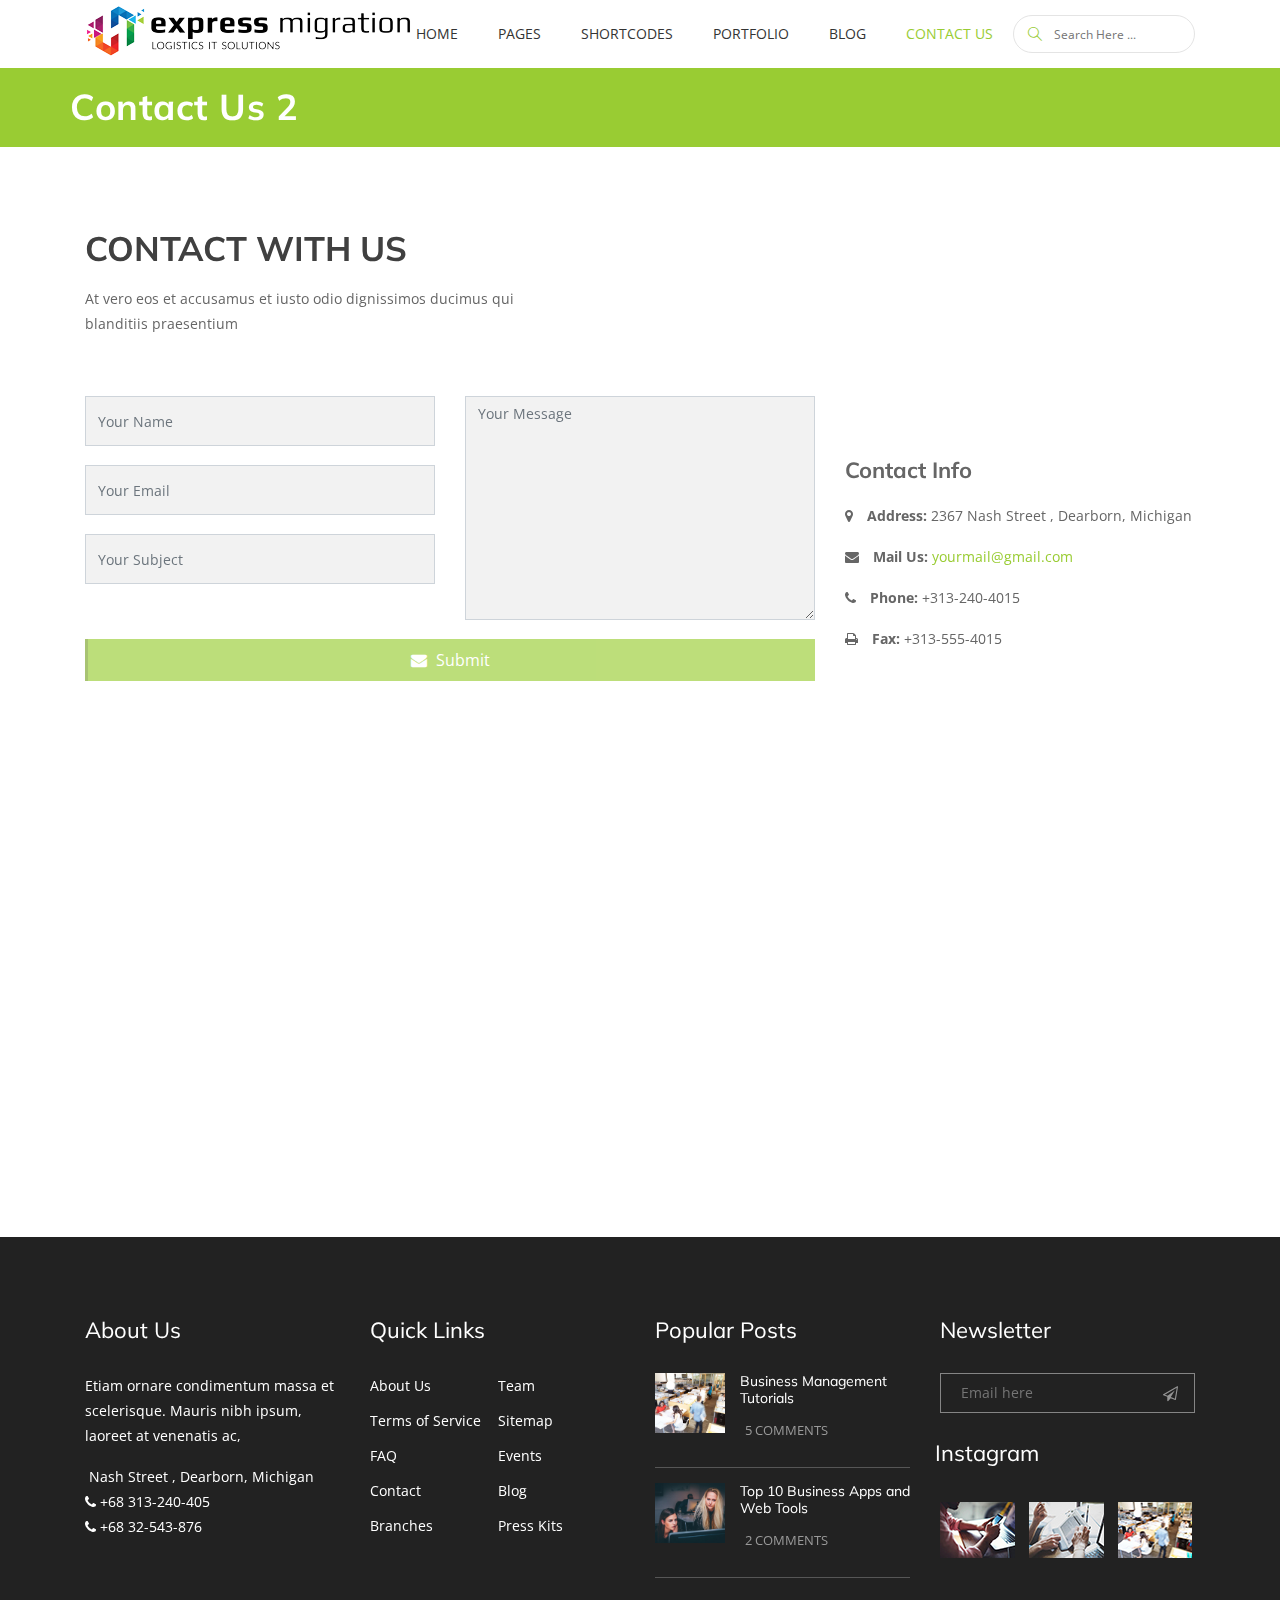
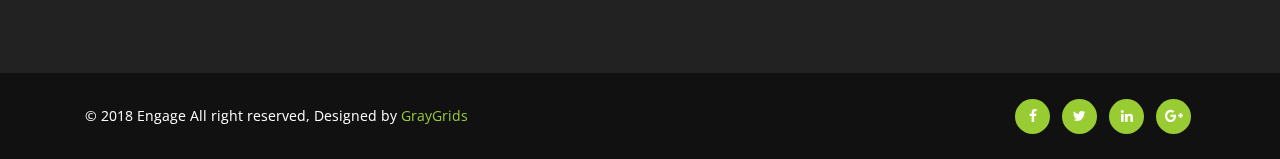
<file: contact2.html>
<!DOCTYPE html>
<html lang="en">
  <head>
    <meta charset="utf-8">
    <!-- Viewport Meta Tag -->
    <meta name="viewport" content="width=device-width, initial-scale=1">
    <title>
      Engage - Multi-Purose Bootstrap HTML5 Template
    </title>
    <!-- Bootstrap -->
    <link rel="stylesheet" type="text/css" href="assets/css/bootstrap.min.css">
    <!-- Main Style -->
    <link rel="stylesheet" type="text/css" href="assets/css/main.css">
    <!-- Slicknav Css -->
    <link rel="stylesheet" type="text/css" href="assets/css/slicknav.css">

    <!-- Responsive Style -->
    <link rel="stylesheet" type="text/css" href="assets/css/responsive.css">
    <!--Fonts-->
    <link rel="stylesheet" media="screen" href="assets/fonts/font-awesome/font-awesome.min.css">
    <link rel="stylesheet" media="screen" href="assets/fonts/simple-line-icons.css">    
     
    <!-- Extras -->
    <link rel="stylesheet" type="text/css" href="assets/extras/owl/owl.carousel.css">
    <link rel="stylesheet" type="text/css" href="assets/extras/owl/owl.theme.css">
    <link rel="stylesheet" type="text/css" href="assets/extras/animate.css">
    <link rel="stylesheet" type="text/css" href="assets/extras/normalize.css">
    

    <!-- Color CSS Styles  -->  
    <link rel="stylesheet" type="text/css" href="assets/css/colors/green.css" media="screen" /> 
    
    <!-- HTML5 Shim and Respond.js IE8 support of HTML5 elements and media queries -->
    <!--[if lt IE 9]>
    <script src="https://oss.maxcdn.com/libs/html5shiv/3.7.0/html5shiv.js">
    </script>
    <script src="https://oss.maxcdn.com/libs/respond.js/1.4.2/respond.min.js">
    </script>
    <![endif]-->
  </head>
  <body>

    <!-- Header area wrapper starts -->
    <header id="header-wrap">      
      <!-- Navbar Starts -->
      <nav class="navbar navbar-expand-md fixed-top scrolling-navbar nav-bg">
        <div class="container">
          <!-- Brand and toggle get grouped for better mobile display -->
          <div class="navbar-header">
            <a class="navbar-brand" href="index.html">
              <img src="assets/img/logo.png" alt="">
            </a>
            <button class="navbar-toggler" type="button" data-toggle="collapse" data-target="#main-menu" aria-controls="main-menu" aria-expanded="false" aria-label="Toggle navigation">
              <span class="navbar-toggler-icon"></span>
            </button>           
          </div>
          <div class="collapse navbar-collapse" id="main-menu">
            <ul class="navbar-nav mr-auto w-100 justify-content-end">
              <li class="nav-item dropdown">
                <a class="nav-link dropdown-toggle" href="#" data-toggle="dropdown" aria-haspopup="true" aria-expanded="false">
                  Home
                </a>
                <div class="dropdown-menu">
                  <a class="dropdown-item" href="index.html">Home V1</a>
                  <a class="dropdown-item" href="index-2.html">Home V2</a>
                </div>
              </li>
              <li class="nav-item dropdown">
                <a class="nav-link dropdown-toggle" href="#" data-toggle="dropdown" aria-haspopup="true" aria-expanded="false">Pages</a>
                <div class="dropdown-menu">
                  <a class="dropdown-item" href="about-us.html">About Us</a>
                  <a class="dropdown-item" href="about-us2.html">About Us 2</a>
                  <a class="dropdown-item" href="team-page.html">Team Members</a>
                  <a class="dropdown-item" href="services.html">Services</a>
                  <a class="dropdown-item" href="service2.html">Services 2</a>
                  <a class="dropdown-item" href="contact1.html">Contact Us</a>
                  <a class="dropdown-item" href="contact1.html">Contact Us 2</a>
                  <a class="dropdown-item" href="pricing.html">Pricing</a>
                  <a class="dropdown-item" href="404.html">404</a>
                </div>
              </li>
              <li class="nav-item dropdown">
                <a class="nav-link dropdown-toggle" href="#" data-toggle="dropdown" aria-haspopup="true" aria-expanded="false">Shortcodes</a>
                <div class="dropdown-menu">
                  <a class="dropdown-item" href="accordions.html">Accordions</a>
                  <a class="dropdown-item" href="tabs.html">Tabs</a>
                  <a class="dropdown-item" href="buttons.html">Buttons</a>
                  <a class="dropdown-item" href="skills.html">Progress Bars</a>
                  <a class="dropdown-item" href="testimonials.html">Testimonials</a>
                  <a class="dropdown-item" href="clients.html">Clients</a>
                  <a class="dropdown-item" href="icon.html">Icon Boxes</a>
                  <a class="dropdown-item" href="team.html">Team</a>
                  <a class="dropdown-item" href="carousel.html">Carousel</a>
                  <a class="dropdown-item" href="maps.html">Google Maps</a>
                  <a class="dropdown-item" href="pricing.html">Pricing tables</a>
                  <a class="dropdown-item" href="notification.html">Notification</a>
                </div>
              </li>
              <li class="nav-item dropdown">
                <a class="nav-link dropdown-toggle" href="#" data-toggle="dropdown" aria-haspopup="true" aria-expanded="false">Portfolio</a>
                <div class="dropdown-menu">
                  <a class="dropdown-item" href="portfolio-col-2.html">Portfolio 2 Columns</a>
                  <a class="dropdown-item" href="portfolio-col-3.html">Portfolio 3 Columns</a>
                  <a class="dropdown-item" href="portfolio-col-4.html">Portfolio 4 Columns</a>
                  <a class="dropdown-item" href="portfolio-item.html">Portfolio Single</a>
                </div>
              </li>
              <li class="nav-item dropdown">
                <a class="nav-link dropdown-toggle" href="#" data-toggle="dropdown" aria-haspopup="true" aria-expanded="false">Blog</a>
                <div class="dropdown-menu">
                  <a class="dropdown-item" href="sidebar-right.html">Sidebar Right</a>
                  <a class="dropdown-item" href="sidebar-left.html">Sidebar Left</a>
                  <a class="dropdown-item" href="sidebar-full.html">Full Width</a>
                  <a class="dropdown-item" href="blog-single.html">Single Post</a>
                  <a class="dropdown-item" href="blog-grids.html">Blog Grids</a>
                </div>
              </li>
              <li class="nav-item dropdown">
                <a class="nav-link active dropdown-toggle" href="#" data-toggle="dropdown" aria-haspopup="true" aria-expanded="false">Contact Us</a>
                <div class="dropdown-menu">
                  <a class="dropdown-item" href="contact1.html">Contact us 1</a>
                  <a class="active dropdown-item" href="contact2.html">Contact us 2</a>
                </div>
              </li>
            </ul>
            <form class="form-inline">
              <div class="top_search_con">
                <input class=" mr-sm-2" type="text" placeholder="Search Here ...">
                <span class="top_search_icon"><i class="icon-magnifier"></i></span>
              </div>            
            </form>
          </div>

          <!-- Mobile Menu Start -->
          <ul class="wpb-mobile-menu">
            <li>
              <a href="index.html">Home</a> 
              <ul>
                <li><a href="index.html">Home V1</a></li>
                <li><a href="index-2.html">Home V2</a></li>
              </ul>   
            </li>
            <li>
              <a href="#">Pages</a>
              <ul>
                <li><a href="about-us.html">About Us</a></li>                     
                <li><a href="about-us2.html">About Us 2</a></li>
                <li><a href="team-page.html">Team Members</a></li>                      
                <li><a href="services.html">Services</a></li> 
                <li><a href="service2.html">Services 2</a></li> 
                <li><a href="contact1.html">Contact Us</a></li> 
                <li><a href="contact1.html">Contact Us 2</a></li> 
                <li><a href="pricing.html">Pricing</a></li> 
                <li><a href="404.html">404</a></li>
              </ul>                        
            </li>
            <li>
              <a href="#">Shortcodes</a>
              <ul>
                <li><a href="accordions.html">Accordions</a></li>
                <li><a href="tabs.html">Tabs</a></li>
                <li><a href="buttons.html">Buttons</a></li>
                <li><a href="skills.html">Progress Bars</a></li>
                <li><a href="testimonials.html">Testimonials</a></li>
                <li><a href="clients.html">Clients</a></li>
                <li><a href="icon.html">Icon Boxes</a></li>
                <li><a href="team.html">Team</a></li>
                <li><a href="carousel.html">Carousel</a></li>
                <li><a href="maps.html">Google Maps</a></li>
                <li><a href="pricing.html">Pricing tables</a></li>
                <li><a href="notification.html">Notification</a></li>
              </ul>                        
            </li>
            <li>
              <a href="#">Portfolio</a>
              <ul>
                <li><a href="portfolio-col-2.html">Portfolio 2 Columns</a></li>
                <li><a href="portfolio-col-3.html">Portfolio 3 Columns</a></li>
                <li><a href="portfolio-col-4.html">Portfolio 4 Columns</a></li>
                <li><a href="portfolio-item.html">Portfolio Single</a></li>
              </ul>                        
            </li>  
            <li>
              <a href="#">Blog</a>
              <ul>
                <li><a href="sidebar-right.html">Sidebar Right</a></li>                     
                <li><a href="sidebar-left.html">Sidebar Left</a></li>
                <li><a href="sidebar-full.html">Full Width</a></li>   
                <li><a href="blog-single.html">Single Post</a></li>
                <li><a href="blog-grids.html">Blog Grids</a></li>
              </ul>                        
            </li>              
            <li>
              <a class="active" href="#">Contact Us</a>
              <ul>
                <li><a href="contact1.html">Contact us 1</a></li>
                <li><a class="active" href="contact2.html">Contact us 2</a></li>
              </ul>                        
            </li>  
          </ul>
          <!-- Mobile Menu End -->
        </div>
      </nav>
    </header>
    <!-- Header-wrap Section End -->
    
    <!-- Page Header -->
    <div class="page-header-section">
      <div class="container">
        <div class="row">
          <div class="page-header-area">
            <div class="page-header-content">
              <h2>Contact Us 2</h2>
            </div>
          </div>
        </div>
      </div>
    </div>
    <!-- Page Header End -->

    <section class="contact2-section section">
      <div class="container">
        <div class="row">
          <div class="col-md-8">
            <h1 class="section-title text-left">CONTACT WITH US</h1>
            <p class="section-subcontent mb-30 text-left">At vero eos et accusamus et iusto odio dignissimos ducimus qui <br> blanditiis praesentium</p>
            <form method="post" role="form" class="mt-30 shake" id="contactForm" name="contact-form" data-toggle="validator">
            <div class="row">
              <div class="col-md-6">
                <div class="form-group">
                    <label for="name" class="sr-only">Name</label>
                    <input type="text" placeholder="Your Name" id="name" class="form-control contact-control" name="name" required data-error="Please enter your name">
                    <div class="help-block with-errors"></div>
                  </div>

                  <div class="form-group">
                    <label for="email" class="sr-only">Email</label>
                    <input type="email" placeholder="Your Email" id="email" class="form-control contact-control" name="email" required data-error="Please enter your Email">
                    <div class="help-block with-errors"></div>
                  </div>

                  <div class="form-group">
                    <label for="subject" class="sr-only">Subject</label>
                    <input type="text" placeholder="Your Subject" id="msg_subject" class="form-control contact-control" name="subject" required data-error="Please enter your message subject">
                    <div class="help-block with-errors"></div>
                  </div>
              </div>
              <div class="col-md-6">
                <div class="form-group">
                  <label for="message" class="sr-only">Message</label>
                  <textarea placeholder="Your Message" rows="10" id="message" class="form-control" name="message" required data-error="Write your message"></textarea>
                  <div class="help-block with-errors"></div>
                </div>
              </div>
            </div>
            <div class="form-group col-xs-12">
              <button class="btn btn-common btn-lg btn-block" name="submit" id="form-submit" type="submit"><i class="fa fa-envelope"></i> Submit</button>
            </div>
          </form>
          </div>

          <div class="col-md-4 clearfix">
            <div id="google-map-contact2"></div>
            <div class="contact-info2 mt-30">
              <h2 class="small-title">Contact Info</h2>
              <ul class="contact-info2">
                <li>
                  <p><strong><i class="fa fa-map-marker"></i> Address:</strong> 2367 Nash Street , Dearborn, Michigan</p>
                </li>
                <li>
                  <p><strong><i class="fa fa-envelope"></i> Mail Us:</strong> <a href="#">yourmail@gmail.com</a></p>
                </li>
                <li>
                  <p><strong><i class="fa fa-phone"></i> Phone:</strong> +313-240-4015</p>
                </li>
                <li>
                  <p><strong><i class="fa fa-print"></i> Fax:</strong> +313-555-4015</p>
                </li>
              </ul>
            </div>
          </div>
        </div>
      </div>
    </section>

    <!-- Map Section Start -->
    <section id="google-map-area">
      <div class="container-fluid">
        <div class="row">
          <div class="col-12">
            <iframe src="https://www.google.com/maps/embed?pb=!1m18!1m12!1m3!1d48386.01851105055!2d-74.1037502833418!3d40.715239208761574!2m3!1f0!2f0!3f0!3m2!1i1024!2i768!4f13.1!3m3!1m2!1s0x89c250d225bfafdd%3A0x249f013a2cd25d9!2sJersey+City%2C+NJ%2C+USA!5e0!3m2!1sen!2sbd!4v1515953312959" width="100%" height="450" frameborder="0" style="border:0" allowfullscreen></iframe>
          </div>
        </div>
      </div>
    </section>
    <!-- Map Section End -->

    <!-- Footer Section -->
    <footer>
      <!-- Container Starts -->
      <div class="container">
        <!-- Row Starts -->
        <div class="row section">
          <!-- Footer Widget Starts -->
          <div class="footer-widget col-md-6 col-lg-3 col-xs-12">
            <h3 class="small-title">
              About Us
            </h3>
            <p>
              Etiam ornare condimentum massa et scelerisque. Mauris nibh ipsum, laoreet at venenatis ac, 
            </p> 
            <ul class="mb-3">
              <li><i class="fa fa-map-marke"></i> Nash Street , Dearborn, Michigan</li>
              <li><i class="fa fa-phone"></i> +68 313-240-405</li>
              <li><i class="fa fa-phone"></i> +68 32-543-876</li>              
            </ul>   
          </div><!-- Footer Widget Ends -->
          
          <!-- Footer Widget Starts -->
          <div class="footer-widget col-md-6 col-lg-3 col-xs-12">
            <h3 class="small-title">
              Quick Links
            </h3>
            <ul class="menu">
              <li><a href="#">About Us</a></li>
              <li><a href="#">Team</a></li>
              <li><a href="#">Terms of Service</a></li>
              <li><a href="#">Sitemap</a></li>
              <li><a href="#">FAQ</a></li>
              <li><a href="#">Events</a></li>
              <li><a href="#">Contact</a></li>
              <li><a href="#">Blog</a></li>
              <li><a href="#">Branches</a></li>
              <li><a href="#">Press Kits</a></li>
            </ul>
          </div>
          <!-- Footer Widget Ends -->

          <!-- Footer Widget Starts -->
          <div class="footer-widget col-md-6 col-lg-3 col-xs-12">
            <h3 class="small-title">
              Popular Posts
            </h3>
            <ul class="image-list">
              <li>
                <figure class="overlay">
                  <img class="img-fluid" src="assets/img/art/a1.jpg" alt="">
                </figure>
                <div class="post-content">
                  <h6 class="post-title"> <a href="blog-single.html">Business Management Tutorials</a> </h6>
                  <div class="meta">
                    <span class="date">5 Comments</span>
                  </div>
                </div>
              </li>
              <li>
                <figure class="overlay">
                  <img class="img-fluid" src="assets/img/art/a2.jpg" alt="">
                </figure>
                <div class="post-content">
                  <h6 class="post-title"><a href="blog-single.html">Top 10 Business Apps and Web Tools</a></h6>
                  <div class="meta">
                    <span class="date">2 Comments</span>
                  </div>
                </div>
              </li>
            </ul>
          </div>
          <!-- Footer Widget Ends -->

          <!-- Footer Widget Starts -->
          <div class="footer-widget col-md-6 col-lg-3 col-xs-12">
            <h3 class="small-title">
              Newsletter
            </h3>
            <form>
              <input type="text" placeholder="Email here">
              <button type="submit"><i class="fa fa-paper-plane-o"></i></button>
            </form>
            <div class="flicker-gallery">
              <h3 class="small-title">
                Instagram
              </h3>
              <a href="#" title="Pan Masala"><img src="assets/img/flicker/img1.jpg" alt=""></a>
              <a href="#" title="Sports Template for Joomla"><img src="assets/img/flicker/img2.jpg" alt=""></a>
              <a href="" title="Apple Keyboard"><img src="assets/img/flicker/img3.jpg" alt=""></a>
            </div>
          </div><!-- Footer Widget Ends -->
        </div><!-- Row Ends -->
      </div><!-- Container Ends -->
      
      <!-- Copyright -->
      <div id="copyright">
        <div class="container">
          <div class="row">
            <div class="col-md-6 col-sm-6">
              <p class="copyright-text">
                © 2018 Engage All right reserved, Designed by <a href="#">GrayGrids</a>
              </p>
            </div>
            <div class="col-md-6 col-sm-6">
              <div class="social-footer text-right">
                <a href="#"><i class="fa fa-facebook icon-round"></i></a>
                <a href="#"><i class="fa fa-twitter icon-round"></i></a>
                <a href="#"><i class="fa fa-linkedin icon-round"></i></a>
                <a href="#"><i class="fa fa-google-plus icon-round"></i></a>
              </div>       
            </div>
          </div>
        </div>
      </div>
      <!-- Copyright  End-->
      
    </footer>
    <!-- Footer Section End-->
    
    <!-- Go To Top Link -->
    <a href="#" class="back-to-top">
      <i class="fa fa-angle-up">
      </i>
    </a>
    
    <!-- JavaScript & jQuery Plugins -->
    <script src="assets/js/jquery-min.js"></script>
    <script src="assets/js/popper.min.js"></script>
    <script src="assets/js/bootstrap.min.js"></script>
    <script src="assets/js/jquery.mixitup.js"></script>
    <script src="assets/js/smoothscroll.js"></script>
    <script src="assets/js/wow.js"></script>
    <script src="assets/js/owl.carousel.js"></script> 
    <script src="assets/js/waypoints.min.js"></script>
    <script src="assets/js/jquery.counterup.min.js"></script>
    <script src="assets/js/jquery.slicknav.js"></script>
    <script src="assets/js/jquery.appear.js"></script>
    <script src="assets/js/form-validator.min.js"></script>
    <script src="assets/js/contact-form-script.min.js"></script>
    <script src="assets/js/main.js"></script> 
    
  </body>
</html>
</file>
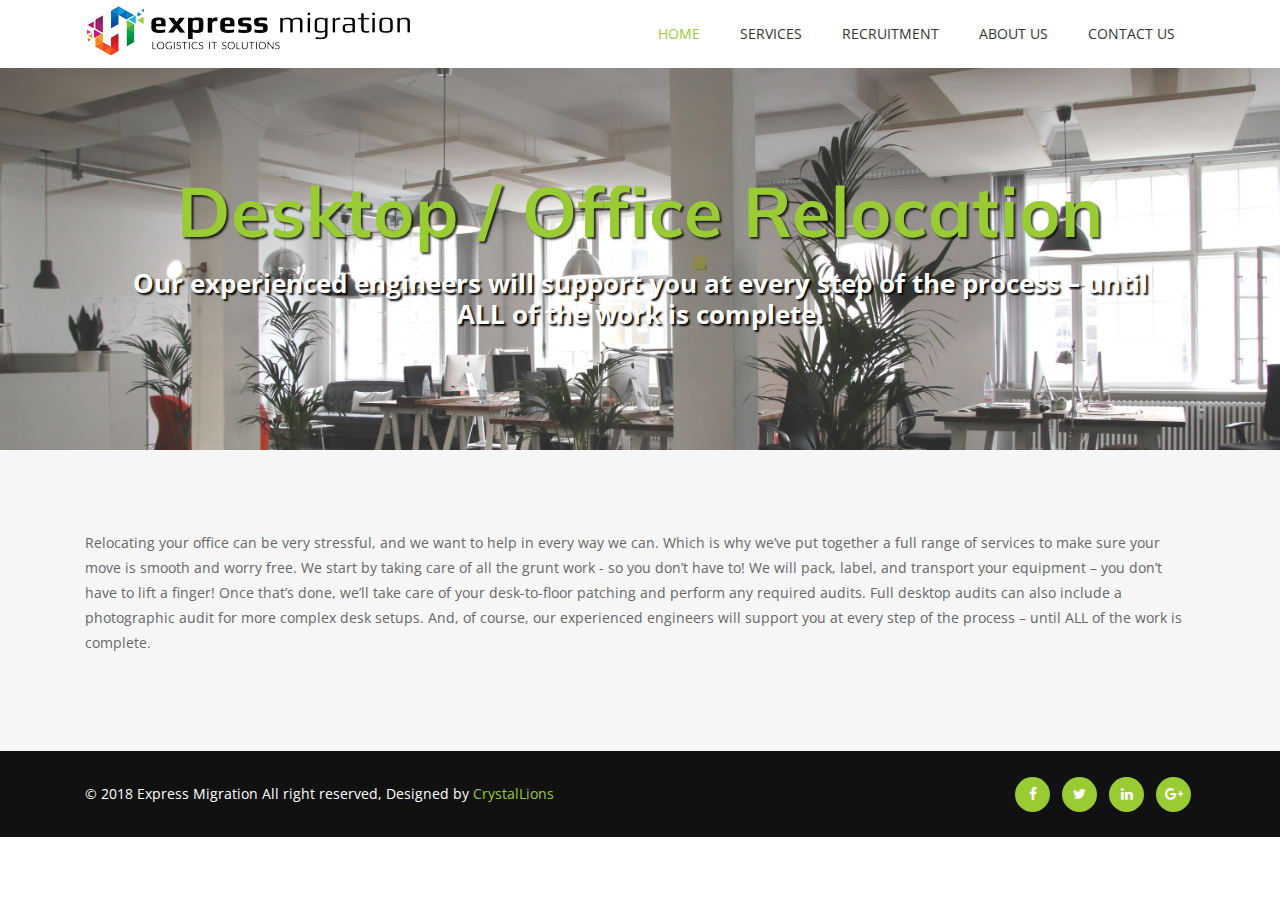
<file: Desktop-Office-Relocation.html>
<!DOCTYPE html>
<html lang="en">

    <head>
        <meta charset="utf-8">
        <!-- Viewport Meta Tag -->
        <meta name="viewport" content="width=device-width, initial-scale=1">
        <title>
          Express Migration - Logistics It Solutions
        </title>
        <!-- Bootstrap -->
        <link rel="stylesheet" type="text/css" href="assets/css/bootstrap.min.css">
        <!-- Main Style -->
        <link rel="stylesheet" type="text/css" href="assets/css/main.css">
        <!-- Slicknav Css -->
        <link rel="stylesheet" type="text/css" href="assets/css/slicknav.css">
      
        <!-- Responsive Style -->
        <link rel="stylesheet" type="text/css" href="assets/css/responsive.css">
        <!--Fonts-->
        <link rel="stylesheet" media="screen" href="assets/fonts/font-awesome/font-awesome.min.css">
        <link rel="stylesheet" media="screen" href="assets/fonts/simple-line-icons.css">
      
        <!-- Extras -->
        <link rel="stylesheet" type="text/css" href="assets/extras/owl/owl.carousel.css">
        <link rel="stylesheet" type="text/css" href="assets/extras/owl/owl.theme.css">
        <link rel="stylesheet" type="text/css" href="assets/extras/animate.css">
        <link rel="stylesheet" type="text/css" href="assets/extras/normalize.css">
      
      
        <!-- Color CSS Styles  -->
        <link rel="stylesheet" type="text/css" href="assets/css/colors/green.css" media="screen" />
        <!-- HTML5 Shim and Respond.js IE8 support of HTML5 elements and media queries -->
        <!--[if lt IE 9]>
          <script src="https://oss.maxcdn.com/libs/html5shiv/3.7.0/html5shiv.js">
          </script>
          <script src="https://oss.maxcdn.com/libs/respond.js/1.4.2/respond.min.js">
          </script>
          <![endif]-->
      </head>
<body>

  <!-- Header area wrapper starts -->
  <header id="header-wrap">
    <!-- Navbar Starts -->
    <nav class="navbar navbar-expand-md fixed-top scrolling-navbar nav-bg">
        <div class="container">
          <!-- Brand and toggle get grouped for better mobile display -->
          <div class="navbar-header">
            <a class="navbar-brand" href="index.html">
              <img src="assets/img/logo.png" alt="">
            </a>
            <button class="navbar-toggler" type="button" data-toggle="collapse" data-target="#main-menu" aria-controls="main-menu" aria-expanded="false"
              aria-label="Toggle navigation">
              <span class="navbar-toggler-icon"></span>
            </button>
          </div>
          <div class="collapse navbar-collapse" id="main-menu">
            <ul class="navbar-nav mr-auto w-100 justify-content-end">
              <li class="nav-item dropdown">
                <a class="nav-link dropdown-toggle active" href="index.html">
                  Home
                </a>
                <!-- <div class="dropdown-menu">
                    <a class="dropdown-item active" href="index.html">Home V1</a>
                    <a class="dropdown-item" href="index-2.html">Home V2</a>
                  </div> -->
              </li>
              <li class="nav-item dropdown">
                <a class="nav-link dropdown-toggle" href="#" data-toggle="dropdown" aria-haspopup="true" aria-expanded="false">Services</a>
                <!-- <a class="nav-link dropdown-toggle" href="service2.html">Services</a> -->
                <div class="dropdown-menu">
                  <a class="dropdown-item" href="Trader-Moves.html">Trader Moves</a>
                  <a class="dropdown-item" href="It-Auditing.html"> I.T. Auditing</a>
                  <a class="dropdown-item" href="Roll-Outs-Upgrades.html"> Roll Outs & Upgrades</a>
                  <a class="dropdown-item" href="Moves-Changes.html">Moves & Changes</a>
                  <a class="dropdown-item" href="Desktop-Office-Relocation.html"> Desktop / Office Relocation</a>
                  <a class="dropdown-item" href="Server-Relocation.html">Server Relocation</a>
                  <a class="dropdown-item" href="Recruitment.html">Recruitment</a>
  
                </div>
              </li>
              <li class="nav-item dropdown">
                <a class="nav-link dropdown-toggle" href="Recruitment.html">Recruitment</a>
                <!-- <div class="dropdown-menu">
                    <a class="dropdown-item" href="accordions.html">Accordions</a>
                    <a class="dropdown-item" href="tabs.html">Tabs</a>
                    <a class="dropdown-item" href="buttons.html">Buttons</a>
                    <a class="dropdown-item" href="skills.html">Progress Bars</a>
                    <a class="dropdown-item" href="testimonials.html">Testimonials</a>
                    <a class="dropdown-item" href="clients.html">Clients</a>
                    <a class="dropdown-item" href="icon.html">Icon Boxes</a>
                    <a class="dropdown-item" href="team.html">Team</a>
                    <a class="dropdown-item" href="carousel.html">Carousel</a>
                    <a class="dropdown-item" href="maps.html">Google Maps</a>
                    <a class="dropdown-item" href="pricing.html">Pricing tables</a>
                    <a class="dropdown-item" href="notification.html">Notification</a>
                  </div> -->
              </li>
              <li class="nav-item dropdown">
                <!-- <a class="nav-link dropdown-toggle" href="#" data-toggle="dropdown" aria-haspopup="true" aria-expanded="false">About Us</a> -->
                <a class="nav-link dropdown-toggle" href="about-us.html">About Us</a>
                <!-- <div class="dropdown-menu">
                    <a class="dropdown-item" href="portfolio-col-2.html">Portfolio 2 Columns</a>
                    <a class="dropdown-item" href="portfolio-col-3.html">Portfolio 3 Columns</a>
                    <a class="dropdown-item" href="portfolio-col-4.html">Portfolio 4 Columns</a>
                    <a class="dropdown-item" href="portfolio-item.html">Portfolio Single</a>
                  </div> -->
              </li>
              <li class="nav-item dropdown">
                <!-- <a class="nav-link dropdown-toggle" href="#" data-toggle="dropdown" aria-haspopup="true" aria-expanded="false">Contact Us</a> -->
                <a class="nav-link dropdown-toggle" href="contact.html">Contact Us</a>
                <!-- <div class="dropdown-menu">
                    <a class="dropdown-item" href="sidebar-right.html">Sidebar Right</a>
                    <a class="dropdown-item" href="sidebar-left.html">Sidebar Left</a>
                    <a class="dropdown-item" href="sidebar-full.html">Full Width</a>
                    <a class="dropdown-item" href="blog-single.html">Single Post</a>
                    <a class="dropdown-item" href="blog-grids.html">Blog Grids</a>
                  </div> -->
              </li>
            </ul>
            <!-- <form class="form-inline">
              <div class="top_search_con">
                <input class=" mr-sm-2" type="text" placeholder="Search Here ...">
                <span class="top_search_icon">
                  <i class="icon-magnifier"></i>
                </span>
              </div>
            </form> -->
          </div>
  
          <!-- Mobile Menu Start -->
          <ul class="wpb-mobile-menu">
            <li>
              <a class="active" href="index.html">Home</a>
              <!-- <ul>
                <li>
                  <a class="active" href="index.html">Home V1</a>
                </li>
                <li>
                  <a href="index-2.html">Home V2</a>
                </li>
              </ul> -->
            </li>
            <li>
              <a href="#">Services</a>
              <ul>
                <li>
                  <a href="Trader-Moves.html">Trader Moves</a>
                </li>
                <li>
                  <a href="It-Auditing.html">I.T. Auditing</a>
                </li>
                <li>
                  <a href="Roll-Outs-Upgrades.html">Roll Outs & Upgrades</a>
                </li>
                <li>
                  <a href="Moves-Changes.html">Moves & Changes</a>
                </li>
                <li>
                  <a href="Desktop-Office-Relocation.html">Desktop / Office Relocation</a>
                </li>
                <li>
                  <a href="Server-Relocation.html">Server Relocation</a>
                </li>
                <li>
                  <a href="Recruitment.html">Recruitment</a>
                </li>
              </ul>
            </li>
            <li>
              <a href="Recruitment.html">Recruitment</a>
              <!-- <ul>
                <li>
                  <a href="accordions.html">Accordions</a>
                </li>
                <li>
                  <a href="tabs.html">Tabs</a>
                </li>
                <li>
                  <a href="buttons.html">Buttons</a>
                </li>
                <li>
                  <a href="skills.html">Progress Bars</a>
                </li>
                <li>
                  <a href="testimonials.html">Testimonials</a>
                </li>
                <li>
                  <a href="clients.html">Clients</a>
                </li>
                <li>
                  <a href="icon.html">Icon Boxes</a>
                </li>
                <li>
                  <a href="team.html">Team</a>
                </li>
                <li>
                  <a href="carousel.html">Carousel</a>
                </li>
                <li>
                  <a href="maps.html">Google Maps</a>
                </li>
                <li>
                  <a href="pricing.html">Pricing tables</a>
                </li>
                <li>
                  <a href="notification.html">Notification</a>
                </li>
              </ul> -->
            </li>
            <li>
              <a href="about-us.html">About Us</a>
              <!-- <ul>
                <li>
                  <a href="portfolio-col-2.html">Portfolio 2 Columns</a>
                </li>
                <li>
                  <a href="portfolio-col-3.html">Portfolio 3 Columns</a>
                </li>
                <li>
                  <a href="portfolio-col-4.html">Portfolio 4 Columns</a>
                </li>
                <li>
                  <a href="portfolio-item.html">Portfolio Single</a>
                </li>
              </ul> -->
            </li>
            <li>
              <a href="contact.html">Contact Us</a>
             
            </li>
          </ul>
          <!-- Mobile Menu End -->
        </div>
      </nav>
    <!-- Main Carousel Section -->
    <div id="carousel-area">
      <div id="carousel-slider" class="carousel slide content-slider" data-ride="carousel">
        <div class="carousel-inner">
          <div class="carousel-item active">
            <img class="d-block w-100" src="assets/img/services/office realocation.jpg" alt="">
            <div class="carousel-caption">
              <h2 class="fadeInUp wow" data-sppb-wow-delay="0.8s">
                  Desktop / Office Relocation </h2>
              <h3 class="fadeInUp wow" data-sppb-wow-delay="1.2s"> Our experienced engineers will support you at every step of the process – until ALL of the work is complete.
              </h3>

            </div>
          </div>

        </div>
      </div>
    </div>
  </header>
  <!-- Header-wrap Section End -->

  <!-- About Us Section Start -->
  <section class="split section">
    <!-- Container Starts -->
    <div class="container">
      <p>Relocating your office can be very stressful, and we want to help in every way we can. Which is why we’ve put together a full range of services to make sure your move is smooth and worry free.
 
          We start by taking care of all the grunt work - so you don’t have to!  We will pack, label, and transport your equipment – you don’t have to lift a finger!  Once that’s done, we’ll take care of your desk-to-floor patching and perform any required audits. Full desktop audits can also include a photographic audit for more complex desk setups. And, of course, our experienced engineers will support you at every step of the process – until ALL of the work is complete.
          
      </p>
    </div>
    <!-- Container Ends -->
  </section>
  <!-- About Us Section Ends -->



  <!-- Footer Section -->
  <footer>
    <!-- Container Starts -->
    <!-- <div class="container">
          <div class="row section">
            <div class="footer-widget col-md-6 col-lg-3 col-xs-12">
              <h3 class="small-title">
                About Us
              </h3>
              <p>
                Etiam ornare condimentum massa et scelerisque. Mauris nibh ipsum, laoreet at venenatis ac, 
              </p> 
              <ul class="mb-3">
                <li><i class="fa fa-map-marke"></i> Nash Street , Dearborn, Michigan</li>
                <li><i class="fa fa-phone"></i> +68 313-240-405</li>
                <li><i class="fa fa-phone"></i> +68 32-543-876</li>              
              </ul>   
            </div>
            
            <div class="footer-widget col-md-6 col-lg-3 col-xs-12">
              <h3 class="small-title">
                Quick Links
              </h3>
              <ul class="menu">
                <li><a href="#">About Us</a></li>
                <li><a href="#">Team</a></li>
                <li><a href="#">Terms of Service</a></li>
                <li><a href="#">Sitemap</a></li>
                <li><a href="#">FAQ</a></li>
                <li><a href="#">Events</a></li>
                <li><a href="#">Contact</a></li>
                <li><a href="#">Blog</a></li>
                <li><a href="#">Branches</a></li>
                <li><a href="#">Press Kits</a></li>
              </ul>
            </div>
  
            <div class="footer-widget col-md-6 col-lg-3 col-xs-12">
              <h3 class="small-title">
                Popular Posts
              </h3>
              <ul class="image-list">
                <li>
                  <figure class="overlay">
                    <img class="img-fluid" src="assets/img/art/a1.jpg" alt="">
                  </figure>
                  <div class="post-content">
                    <h6 class="post-title"> <a href="blog-single.html">Business Management Tutorials</a> </h6>
                    <div class="meta">
                      <span class="date">5 Comments</span>
                    </div>
                  </div>
                </li>
                <li>
                  <figure class="overlay">
                    <img class="img-fluid" src="assets/img/art/a2.jpg" alt="">
                  </figure>
                  <div class="post-content">
                    <h6 class="post-title"><a href="blog-single.html">Top 10 Business Apps and Web Tools</a></h6>
                    <div class="meta">
                      <span class="date">2 Comments</span>
                    </div>
                  </div>
                </li>
              </ul>
            </div>
  
            <div class="footer-widget col-md-6 col-lg-3 col-xs-12">
              <h3 class="small-title">
                Newsletter
              </h3>
              <form>
                <input type="text" placeholder="Email here">
                <button type="submit"><i class="fa fa-paper-plane-o"></i></button>
              </form>
              <div class="flicker-gallery">
                <h3 class="small-title">
                  Instagram
                </h3>
                <a href="#" title="Pan Masala"><img src="assets/img/flicker/img1.jpg" alt=""></a>
                <a href="#" title="Sports Template for Joomla"><img src="assets/img/flicker/img2.jpg" alt=""></a>
                <a href="" title="Apple Keyboard"><img src="assets/img/flicker/img3.jpg" alt=""></a>
              </div>
            </div>
          </div>
        </div> -->

    <!-- Copyright -->
    <div id="copyright">
      <div class="container">
        <div class="row">
          <div class="col-md-6 col-sm-6">
            <p class="copyright-text">
              © 2018 Express Migration All right reserved, Designed by
              <a target="_blank" href="http://www.crystallions.com">CrystalLions</a>
            </p>
          </div>
          <div class="col-md-6 col-sm-6">
            <div class="social-footer text-right">
              <a href="#">
                <i class="fa fa-facebook icon-round"></i>
              </a>
              <a href="#">
                <i class="fa fa-twitter icon-round"></i>
              </a>
              <a href="#">
                <i class="fa fa-linkedin icon-round"></i>
              </a>
              <a href="#">
                <i class="fa fa-google-plus icon-round"></i>
              </a>
            </div>
          </div>
        </div>
      </div>
    </div>
    <!-- Copyright  End-->

  </footer>
  <!-- Footer Section End-->

  <!-- Go To Top Link -->
  <a href="#" class="back-to-top">
    <i class="fa fa-angle-up">
    </i>
  </a>

  <!-- JavaScript & jQuery Plugins -->
  <script src="assets/js/jquery-min.js"></script>
  <script src="assets/js/popper.min.js"></script>
  <script src="assets/js/bootstrap.min.js"></script>
  <script src="assets/js/jquery.mixitup.js"></script>
  <script src="assets/js/smoothscroll.js"></script>
  <script src="assets/js/wow.js"></script>
  <script src="assets/js/owl.carousel.js"></script>
  <script src="assets/js/waypoints.min.js"></script>
  <script src="assets/js/jquery.counterup.min.js"></script>
  <script src="assets/js/jquery.slicknav.js"></script>
  <script src="assets/js/jquery.appear.js"></script>
  <script src="assets/js/form-validator.min.js"></script>
  <script src="assets/js/contact-form-script.min.js"></script>
  <script src="assets/js/main.js"></script>

</body>

</html>
</file>
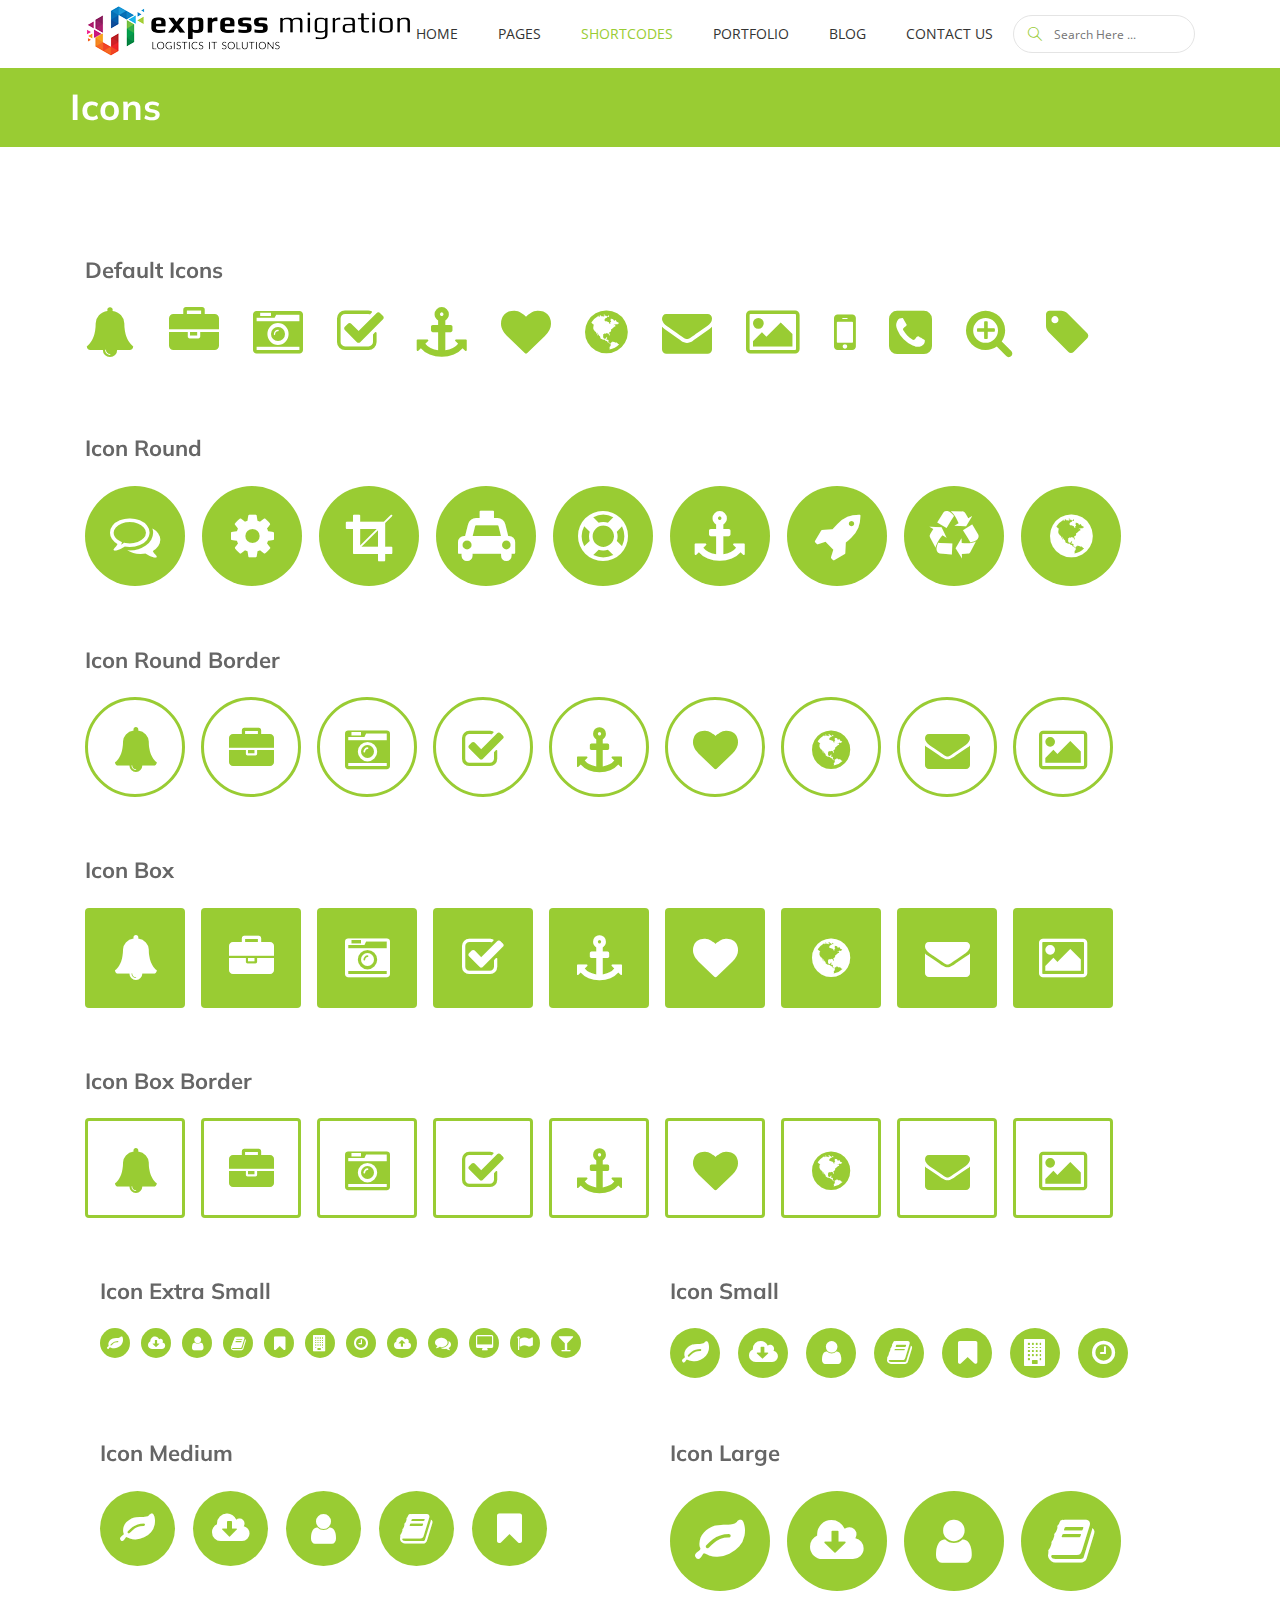
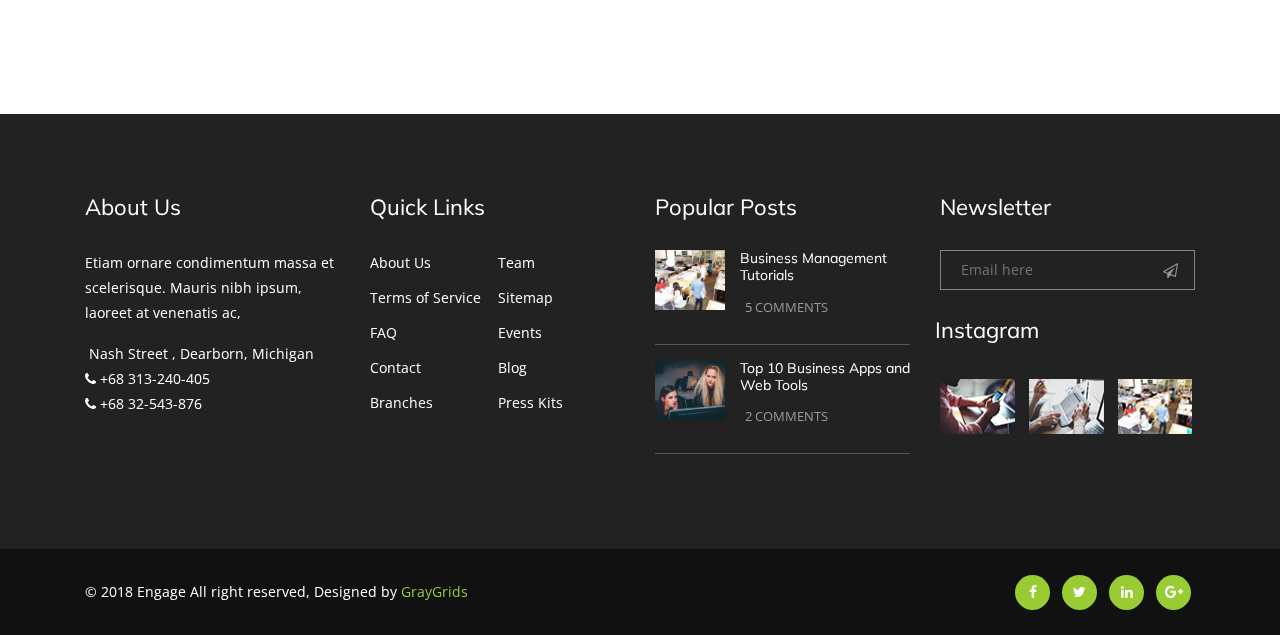
<file: icon.html>
<!DOCTYPE html>
<html lang="en">
  <head>
    <meta charset="utf-8">
    <!-- Viewport Meta Tag -->
    <meta name="viewport" content="width=device-width, initial-scale=1">
    <title>
      Engage - Multi-Purose Bootstrap HTML5 Template
    </title>
    <!-- Bootstrap -->
    <link rel="stylesheet" type="text/css" href="assets/css/bootstrap.min.css">
    <!-- Main Style -->
    <link rel="stylesheet" type="text/css" href="assets/css/main.css">
    <!-- Slicknav Css -->
    <link rel="stylesheet" type="text/css" href="assets/css/slicknav.css">

    <!-- Responsive Style -->
    <link rel="stylesheet" type="text/css" href="assets/css/responsive.css">
    <!--Fonts-->
    <link rel="stylesheet" media="screen" href="assets/fonts/font-awesome/font-awesome.min.css">
    <link rel="stylesheet" media="screen" href="assets/fonts/simple-line-icons.css">    
     
    <!-- Extras -->
    <link rel="stylesheet" type="text/css" href="assets/extras/owl/owl.carousel.css">
    <link rel="stylesheet" type="text/css" href="assets/extras/owl/owl.theme.css">
    <link rel="stylesheet" type="text/css" href="assets/extras/animate.css">
    <link rel="stylesheet" type="text/css" href="assets/extras/normalize.css">
    

    <!-- Color CSS Styles  -->  
    <link rel="stylesheet" type="text/css" href="assets/css/colors/green.css" media="screen" /> 
    
    <!-- HTML5 Shim and Respond.js IE8 support of HTML5 elements and media queries -->
    <!--[if lt IE 9]>
    <script src="https://oss.maxcdn.com/libs/html5shiv/3.7.0/html5shiv.js">
    </script>
    <script src="https://oss.maxcdn.com/libs/respond.js/1.4.2/respond.min.js">
    </script>
    <![endif]-->
  </head>
  <body>

    <!-- Header area wrapper starts -->
    <header id="header-wrap">      
      <!-- Navbar Starts -->
      <nav class="navbar navbar-expand-md fixed-top scrolling-navbar nav-bg">
        <div class="container">
          <!-- Brand and toggle get grouped for better mobile display -->
          <div class="navbar-header">
            <a class="navbar-brand" href="index.html">
              <img src="assets/img/logo.png" alt="">
            </a>
            <button class="navbar-toggler" type="button" data-toggle="collapse" data-target="#main-menu" aria-controls="main-menu" aria-expanded="false" aria-label="Toggle navigation">
              <span class="navbar-toggler-icon"></span>
            </button>           
          </div>
          <div class="collapse navbar-collapse" id="main-menu">
            <ul class="navbar-nav mr-auto w-100 justify-content-end">
              <li class="nav-item dropdown">
                <a class="nav-link dropdown-toggle" href="#" data-toggle="dropdown" aria-haspopup="true" aria-expanded="false">
                  Home
                </a>
                <div class="dropdown-menu">
                  <a class="dropdown-item" href="index.html">Home V1</a>
                  <a class="dropdown-item" href="index-2.html">Home V2</a>
                </div>
              </li>
              <li class="nav-item dropdown">
                <a class="nav-link dropdown-toggle" href="#" data-toggle="dropdown" aria-haspopup="true" aria-expanded="false">Pages</a>
                <div class="dropdown-menu">
                  <a class="dropdown-item" href="about-us.html">About Us</a>
                  <a class="dropdown-item" href="about-us2.html">About Us 2</a>
                  <a class="dropdown-item" href="team-page.html">Team Members</a>
                  <a class="dropdown-item" href="services.html">Services</a>
                  <a class="dropdown-item" href="service2.html">Services 2</a>
                  <a class="dropdown-item" href="contact1.html">Contact Us</a>
                  <a class="dropdown-item" href="contact1.html">Contact Us 2</a>
                  <a class="dropdown-item" href="pricing.html">Pricing</a>
                  <a class="dropdown-item" href="404.html">404</a>
                </div>
              </li>
              <li class="nav-item dropdown">
                <a class="nav-link active dropdown-toggle" href="#" data-toggle="dropdown" aria-haspopup="true" aria-expanded="false">Shortcodes</a>
                <div class="dropdown-menu">
                  <a class="dropdown-item" href="accordions.html">Accordions</a>
                  <a class="dropdown-item" href="tabs.html">Tabs</a>
                  <a class="dropdown-item" href="buttons.html">Buttons</a>
                  <a class="dropdown-item" href="skills.html">Progress Bars</a>
                  <a class="dropdown-item" href="testimonials.html">Testimonials</a>
                  <a class="dropdown-item" href="clients.html">Clients</a>
                  <a class="active dropdown-item" href="icon.html">Icon Boxes</a>
                  <a class="dropdown-item" href="team.html">Team</a>
                  <a class="dropdown-item" href="carousel.html">Carousel</a>
                  <a class="dropdown-item" href="maps.html">Google Maps</a>
                  <a class="dropdown-item" href="pricing.html">Pricing tables</a>
                  <a class="dropdown-item" href="notification.html">Notification</a>
                </div>
              </li>
              <li class="nav-item dropdown">
                <a class="nav-link dropdown-toggle" href="#" data-toggle="dropdown" aria-haspopup="true" aria-expanded="false">Portfolio</a>
                <div class="dropdown-menu">
                  <a class="dropdown-item" href="portfolio-col-2.html">Portfolio 2 Columns</a>
                  <a class="dropdown-item" href="portfolio-col-3.html">Portfolio 3 Columns</a>
                  <a class="dropdown-item" href="portfolio-col-4.html">Portfolio 4 Columns</a>
                  <a class="dropdown-item" href="portfolio-item.html">Portfolio Single</a>
                </div>
              </li>
              <li class="nav-item dropdown">
                <a class="nav-link dropdown-toggle" href="#" data-toggle="dropdown" aria-haspopup="true" aria-expanded="false">Blog</a>
                <div class="dropdown-menu">
                  <a class="dropdown-item" href="sidebar-right.html">Sidebar Right</a>
                  <a class="dropdown-item" href="sidebar-left.html">Sidebar Left</a>
                  <a class="dropdown-item" href="sidebar-full.html">Full Width</a>
                  <a class="dropdown-item" href="blog-single.html">Single Post</a>
                  <a class="dropdown-item" href="blog-grids.html">Blog Grids</a>
                </div>
              </li>
              <li class="nav-item dropdown">
                <a class="nav-link dropdown-toggle" href="#" data-toggle="dropdown" aria-haspopup="true" aria-expanded="false">Contact Us</a>
                <div class="dropdown-menu">
                  <a class="dropdown-item" href="contact1.html">Contact us 1</a>
                  <a class="dropdown-item" href="contact2.html">Contact us 2</a>
                </div>
              </li>
            </ul>
            <form class="form-inline">
              <div class="top_search_con">
                <input class=" mr-sm-2" type="text" placeholder="Search Here ...">
                <span class="top_search_icon"><i class="icon-magnifier"></i></span>
              </div>            
            </form>
          </div>

          <!-- Mobile Menu Start -->
          <ul class="wpb-mobile-menu">
            <li>
              <a href="index.html">Home</a> 
              <ul>
                <li><a href="index.html">Home V1</a></li>
                <li><a href="index-2.html">Home V2</a></li>
              </ul>   
            </li>
            <li>
              <a href="#">Pages</a>
              <ul>
                <li><a href="about-us.html">About Us</a></li>                     
                <li><a href="about-us2.html">About Us 2</a></li>
                <li><a href="team-page.html">Team Members</a></li>                      
                <li><a href="services.html">Services</a></li> 
                <li><a href="service2.html">Services 2</a></li> 
                <li><a href="contact1.html">Contact Us</a></li> 
                <li><a href="contact1.html">Contact Us 2</a></li> 
                <li><a href="pricing.html">Pricing</a></li> 
                <li><a href="404.html">404</a></li>
              </ul>                        
            </li>
            <li>
              <a class="active" href="#">Shortcodes</a>
              <ul>
                <li><a href="accordions.html">Accordions</a></li>
                <li><a href="tabs.html">Tabs</a></li>
                <li><a href="buttons.html">Buttons</a></li>
                <li><a href="skills.html">Progress Bars</a></li>
                <li><a href="testimonials.html">Testimonials</a></li>
                <li><a href="clients.html">Clients</a></li>
                <li><a class="active" href="icon.html">Icon Boxes</a></li>
                <li><a href="team.html">Team</a></li>
                <li><a href="carousel.html">Carousel</a></li>
                <li><a href="maps.html">Google Maps</a></li>
                <li><a href="pricing.html">Pricing tables</a></li>
                <li><a href="notification.html">Notification</a></li>
              </ul>                        
            </li>
            <li>
              <a href="#">Portfolio</a>
              <ul>
                <li><a href="portfolio-col-2.html">Portfolio 2 Columns</a></li>
                <li><a href="portfolio-col-3.html">Portfolio 3 Columns</a></li>
                <li><a href="portfolio-col-4.html">Portfolio 4 Columns</a></li>
                <li><a href="portfolio-item.html">Portfolio Single</a></li>
              </ul>                        
            </li>  
            <li>
              <a href="#">Blog</a>
              <ul>
                <li><a href="sidebar-right.html">Sidebar Right</a></li>                     
                <li><a href="sidebar-left.html">Sidebar Left</a></li>
                <li><a href="sidebar-full.html">Full Width</a></li>   
                <li><a href="blog-single.html">Single Post</a></li>
                <li><a href="blog-grids.html">Blog Grids</a></li>
              </ul>                        
            </li>              
            <li>
              <a href="#">Contact Us</a>
              <ul>
                <li><a href="contact1.html">Contact us 1</a></li>
                <li><a href="contact2.html">Contact us 2</a></li>
              </ul>                        
            </li>  
          </ul>
          <!-- Mobile Menu End -->
        </div>
      </nav>
    </header>
    <!-- Header-wrap Section End -->
    
    <!-- Page Header -->
    <div class="page-header-section">
      <div class="container">
        <div class="row">
          <div class="page-header-area">
            <div class="page-header-content">
              <h2>Icons</h2>
            </div>
          </div>
        </div>
      </div>
    </div>
    <!-- Page Header End -->

    <!-- Short code icons area -->
    <section class="shotcode-icon-area section-padding">
      <!-- Default Icons -->
      <div class="container">
        <div class="row">
          <!-- Titile -->
          <div class="col-md-12">
            <h3 class="small-title mb-4">Default Icons</h3>
          </div>
          <!-- Default Icons -->
          <div class="col-md-12">
            <i class="fa fa-bell icon-default"></i>
            <i class="fa fa-briefcase icon-default"></i>
            <i class="fa fa-camera-retro icon-default"></i>
            <i class="fa fa-check-square-o icon-default"></i>
            <i class="fa fa-anchor icon-default"></i>
            <i class="fa fa-heart icon-default"></i>
            <i class="fa fa-globe icon-default"></i>
            <i class="fa fa-envelope icon-default"></i>
            <i class="fa fa-picture-o icon-default"></i>
            <i class="fa fa-mobile icon-default"></i>
            <i class="fa fa-phone-square icon-default"></i>
            <i class="fa fa-search-plus icon-default"></i>
            <i class="fa fa-tag icon-default"></i>
          </div>
        </div>
      </div>
      <!-- End -->

      <!-- Round Icons area -->
      <div class="container mt-5">
        <div class="row">
          <!-- Title -->
          <div class="col-md-12">
            <h3 class="small-title mb-4">Icon Round</h3>
          </div>
          <!-- Round Icons -->
          <div class="col-md-12">
            <i class="fa fa-comments-o icon-round"></i>
            <i class="fa fa-cog icon-round"></i>
            <i class="fa fa-crop icon-round"></i>
            <i class="fa fa-taxi icon-round"></i>
            <i class="fa fa-life-ring icon-round"></i>
            <i class="fa fa-anchor icon-round"></i>
            <i class="fa fa-rocket icon-round"></i>
            <i class="fa fa-recycle icon-round"></i>
            <i class="fa fa-globe icon-round"></i>
          </div>
        </div>
      </div>
      <!-- end -->

      <!-- Round Border Icons -->
      <div class="container mt-5">
        <div class="row">
          <!-- Title -->
          <div class="col-md-12">
            <h3 class="small-title mb-4">Icon Round Border</h3>
          </div>
          <!-- Round Border Icon -->
          <div class="col-md-12">
            <i class="fa fa-bell icon-round-border"></i>
            <i class="fa fa-briefcase icon-round-border"></i>
            <i class="fa fa-camera-retro icon-round-border"></i>
            <i class="fa fa-check-square-o icon-round-border"></i>
            <i class="fa fa-anchor icon-round-border"></i>
            <i class="fa fa-heart icon-round-border"></i>
            <i class="fa fa-globe icon-round-border"></i>
            <i class="fa fa-envelope icon-round-border"></i>
            <i class="fa fa-picture-o icon-round-border"></i>
          </div>
        </div>
      </div>
      <!-- Round Border Icons End -->

      <!-- Icon Box -->
      <div class="container mt-5">
        <div class="row">
          <!-- Title  -->
          <div class="col-md-12">
            <h3 class="small-title mb-4">Icon Box</h3>
          </div>
          <div class="col-md-12">
            <i class="fa fa-bell icon-box"></i>
            <i class="fa fa-briefcase icon-box"></i>
            <i class="fa fa-camera-retro icon-box"></i>
            <i class="fa fa-check-square-o icon-box"></i>
            <i class="fa fa-anchor icon-box"></i>
            <i class="fa fa-heart icon-box"></i>
            <i class="fa fa-globe icon-box"></i>
            <i class="fa fa-envelope icon-box"></i>
            <i class="fa fa-picture-o icon-box"></i>
          </div>
        </div>
      </div>
      <!-- Icon Box End -->

      <!-- Icon Box Border -->
      <div class="container mt-5">
        <div class="row">
          <!-- Title  -->
          <div class="col-md-12">
            <h3 class="small-title mb-4">Icon Box Border</h3>
          </div>
          <div class="col-md-12">
            <i class="fa fa-bell icon-box-border"></i>
            <i class="fa fa-briefcase icon-box-border"></i>
            <i class="fa fa-camera-retro icon-box-border"></i>
            <i class="fa fa-check-square-o icon-box-border"></i>
            <i class="fa fa-anchor icon-box-border"></i>
            <i class="fa fa-heart icon-box-border"></i>
            <i class="fa fa-globe icon-box-border"></i>
            <i class="fa fa-envelope icon-box-border"></i>
            <i class="fa fa-picture-o icon-box-border"></i>
          </div>
        </div>
      </div>
      <!-- Icon Box Border End -->

      <!-- Icon Box -->
      <div class="container mt-5">
        <div class="row">
          <!-- Icon Xtra Small -->
          <div class="col-md-6">
            <!-- Title  -->
            <div class="col-md-12">
              <h3 class="small-title mb-4">Icon Extra Small</h3>
            </div>
            <div class="col-md-12">
              <i class="fa fa-leaf icon-round icon-xs"></i>
              <i class="fa fa-cloud-download icon-round icon-xs"></i>
              <i class="fa fa-user icon-round icon-xs"></i>
              <i class="fa fa-book icon-round icon-xs"></i>
              <i class="fa fa-bookmark icon-round icon-xs"></i>
              <i class="fa fa-building icon-round icon-xs"></i>
              <i class="fa fa-clock-o icon-round icon-xs"></i>
              <i class="fa fa-cloud-upload icon-round icon-xs"></i>
              <i class="fa fa-comments icon-round icon-xs"></i>
              <i class="fa fa-desktop icon-round icon-xs"></i>
              <i class="fa fa-flag icon-round icon-xs"></i>
              <i class="fa fa-glass icon-round icon-xs"></i>
            </div>
          </div>

          <!-- Icon Small -->
          <div class="col-md-6">
            <!-- Title  -->
            <div class="col-md-12">
              <h3 class="small-title mb-4">Icon Small</h3>
            </div>
            <div class="col-md-12">
              <i class="fa fa-leaf icon-round icon-sm"></i>
              <i class="fa fa-cloud-download icon-round icon-sm"></i>
              <i class="fa fa-user icon-round icon-sm"></i>
              <i class="fa fa-book icon-round icon-sm"></i>
              <i class="fa fa-bookmark icon-round icon-sm"></i>
              <i class="fa fa-building icon-round icon-sm"></i>
              <i class="fa fa-clock-o icon-round icon-sm"></i>
            </div>
          </div>

           <!-- Icon Medium -->
          <div class="col-md-6 mt-5">
            <!-- Title  -->
            <div class="col-md-12">
              <h3 class="small-title mb-4">Icon Medium</h3>
            </div>
            <div class="col-md-12">
              <i class="fa fa-leaf icon-round icon-md"></i>
              <i class="fa fa-cloud-download icon-round icon-md"></i>
              <i class="fa fa-user icon-round icon-md"></i>
              <i class="fa fa-book icon-round icon-md"></i>
              <i class="fa fa-bookmark icon-round icon-md"></i>
            </div>
          </div>

          <!-- Icon Large -->
          <div class="col-md-6 mt-5">
            <!-- Title  -->
            <div class="col-md-12">
              <h3 class="small-title mb-4">Icon Large</h3>
            </div>
            <div class="col-md-12">
              <i class="fa fa-leaf icon-round icon-lg"></i>
              <i class="fa fa-cloud-download icon-round icon-lg"></i>
              <i class="fa fa-user icon-round icon-lg"></i>
              <i class="fa fa-book icon-round icon-lg"></i>
            </div>
          </div>

        </div>
      </div>
      <!-- Icon Box End -->
    </section>
    <!-- End -->

    <!-- Footer Section -->
    <footer>
      <!-- Container Starts -->
      <div class="container">
        <!-- Row Starts -->
        <div class="row section">
          <!-- Footer Widget Starts -->
          <div class="footer-widget col-md-6 col-lg-3 col-xs-12">
            <h3 class="small-title">
              About Us
            </h3>
            <p>
              Etiam ornare condimentum massa et scelerisque. Mauris nibh ipsum, laoreet at venenatis ac, 
            </p> 
            <ul class="mb-3">
              <li><i class="fa fa-map-marke"></i> Nash Street , Dearborn, Michigan</li>
              <li><i class="fa fa-phone"></i> +68 313-240-405</li>
              <li><i class="fa fa-phone"></i> +68 32-543-876</li>              
            </ul>   
          </div><!-- Footer Widget Ends -->
          
          <!-- Footer Widget Starts -->
          <div class="footer-widget col-md-6 col-lg-3 col-xs-12">
            <h3 class="small-title">
              Quick Links
            </h3>
            <ul class="menu">
              <li><a href="#">About Us</a></li>
              <li><a href="#">Team</a></li>
              <li><a href="#">Terms of Service</a></li>
              <li><a href="#">Sitemap</a></li>
              <li><a href="#">FAQ</a></li>
              <li><a href="#">Events</a></li>
              <li><a href="#">Contact</a></li>
              <li><a href="#">Blog</a></li>
              <li><a href="#">Branches</a></li>
              <li><a href="#">Press Kits</a></li>
            </ul>
          </div>
          <!-- Footer Widget Ends -->

          <!-- Footer Widget Starts -->
          <div class="footer-widget col-md-6 col-lg-3 col-xs-12">
            <h3 class="small-title">
              Popular Posts
            </h3>
            <ul class="image-list">
              <li>
                <figure class="overlay">
                  <img class="img-fluid" src="assets/img/art/a1.jpg" alt="">
                </figure>
                <div class="post-content">
                  <h6 class="post-title"> <a href="blog-single.html">Business Management Tutorials</a> </h6>
                  <div class="meta">
                    <span class="date">5 Comments</span>
                  </div>
                </div>
              </li>
              <li>
                <figure class="overlay">
                  <img class="img-fluid" src="assets/img/art/a2.jpg" alt="">
                </figure>
                <div class="post-content">
                  <h6 class="post-title"><a href="blog-single.html">Top 10 Business Apps and Web Tools</a></h6>
                  <div class="meta">
                    <span class="date">2 Comments</span>
                  </div>
                </div>
              </li>
            </ul>
          </div>
          <!-- Footer Widget Ends -->

          <!-- Footer Widget Starts -->
          <div class="footer-widget col-md-6 col-lg-3 col-xs-12">
            <h3 class="small-title">
              Newsletter
            </h3>
            <form>
              <input type="text" placeholder="Email here">
              <button type="submit"><i class="fa fa-paper-plane-o"></i></button>
            </form>
            <div class="flicker-gallery">
              <h3 class="small-title">
                Instagram
              </h3>
              <a href="#" title="Pan Masala"><img src="assets/img/flicker/img1.jpg" alt=""></a>
              <a href="#" title="Sports Template for Joomla"><img src="assets/img/flicker/img2.jpg" alt=""></a>
              <a href="" title="Apple Keyboard"><img src="assets/img/flicker/img3.jpg" alt=""></a>
            </div>
          </div><!-- Footer Widget Ends -->
        </div><!-- Row Ends -->
      </div><!-- Container Ends -->
      
      <!-- Copyright -->
      <div id="copyright">
        <div class="container">
          <div class="row">
            <div class="col-md-6 col-sm-6">
              <p class="copyright-text">
                © 2018 Engage All right reserved, Designed by <a href="#">GrayGrids</a>
              </p>
            </div>
            <div class="col-md-6 col-sm-6">
              <div class="social-footer text-right">
                <a href="#"><i class="fa fa-facebook icon-round"></i></a>
                <a href="#"><i class="fa fa-twitter icon-round"></i></a>
                <a href="#"><i class="fa fa-linkedin icon-round"></i></a>
                <a href="#"><i class="fa fa-google-plus icon-round"></i></a>
              </div>       
            </div>
          </div>
        </div>
      </div>
      <!-- Copyright  End-->
      
    </footer>
    <!-- Footer Section End-->
    
    <!-- Go To Top Link -->
    <a href="#" class="back-to-top">
      <i class="fa fa-angle-up">
      </i>
    </a>
    
    <!-- JavaScript & jQuery Plugins -->
    <script src="assets/js/jquery-min.js"></script>
    <script src="assets/js/popper.min.js"></script>
    <script src="assets/js/bootstrap.min.js"></script>
    <script src="assets/js/jquery.mixitup.js"></script>
    <script src="assets/js/smoothscroll.js"></script>
    <script src="assets/js/wow.js"></script>
    <script src="assets/js/owl.carousel.js"></script> 
    <script src="assets/js/waypoints.min.js"></script>
    <script src="assets/js/jquery.counterup.min.js"></script>
    <script src="assets/js/jquery.slicknav.js"></script>
    <script src="assets/js/jquery.appear.js"></script>
    <script src="assets/js/form-validator.min.js"></script>
    <script src="assets/js/contact-form-script.min.js"></script>
    <script src="assets/js/main.js"></script> 
 
  </body>
</html>
</file>
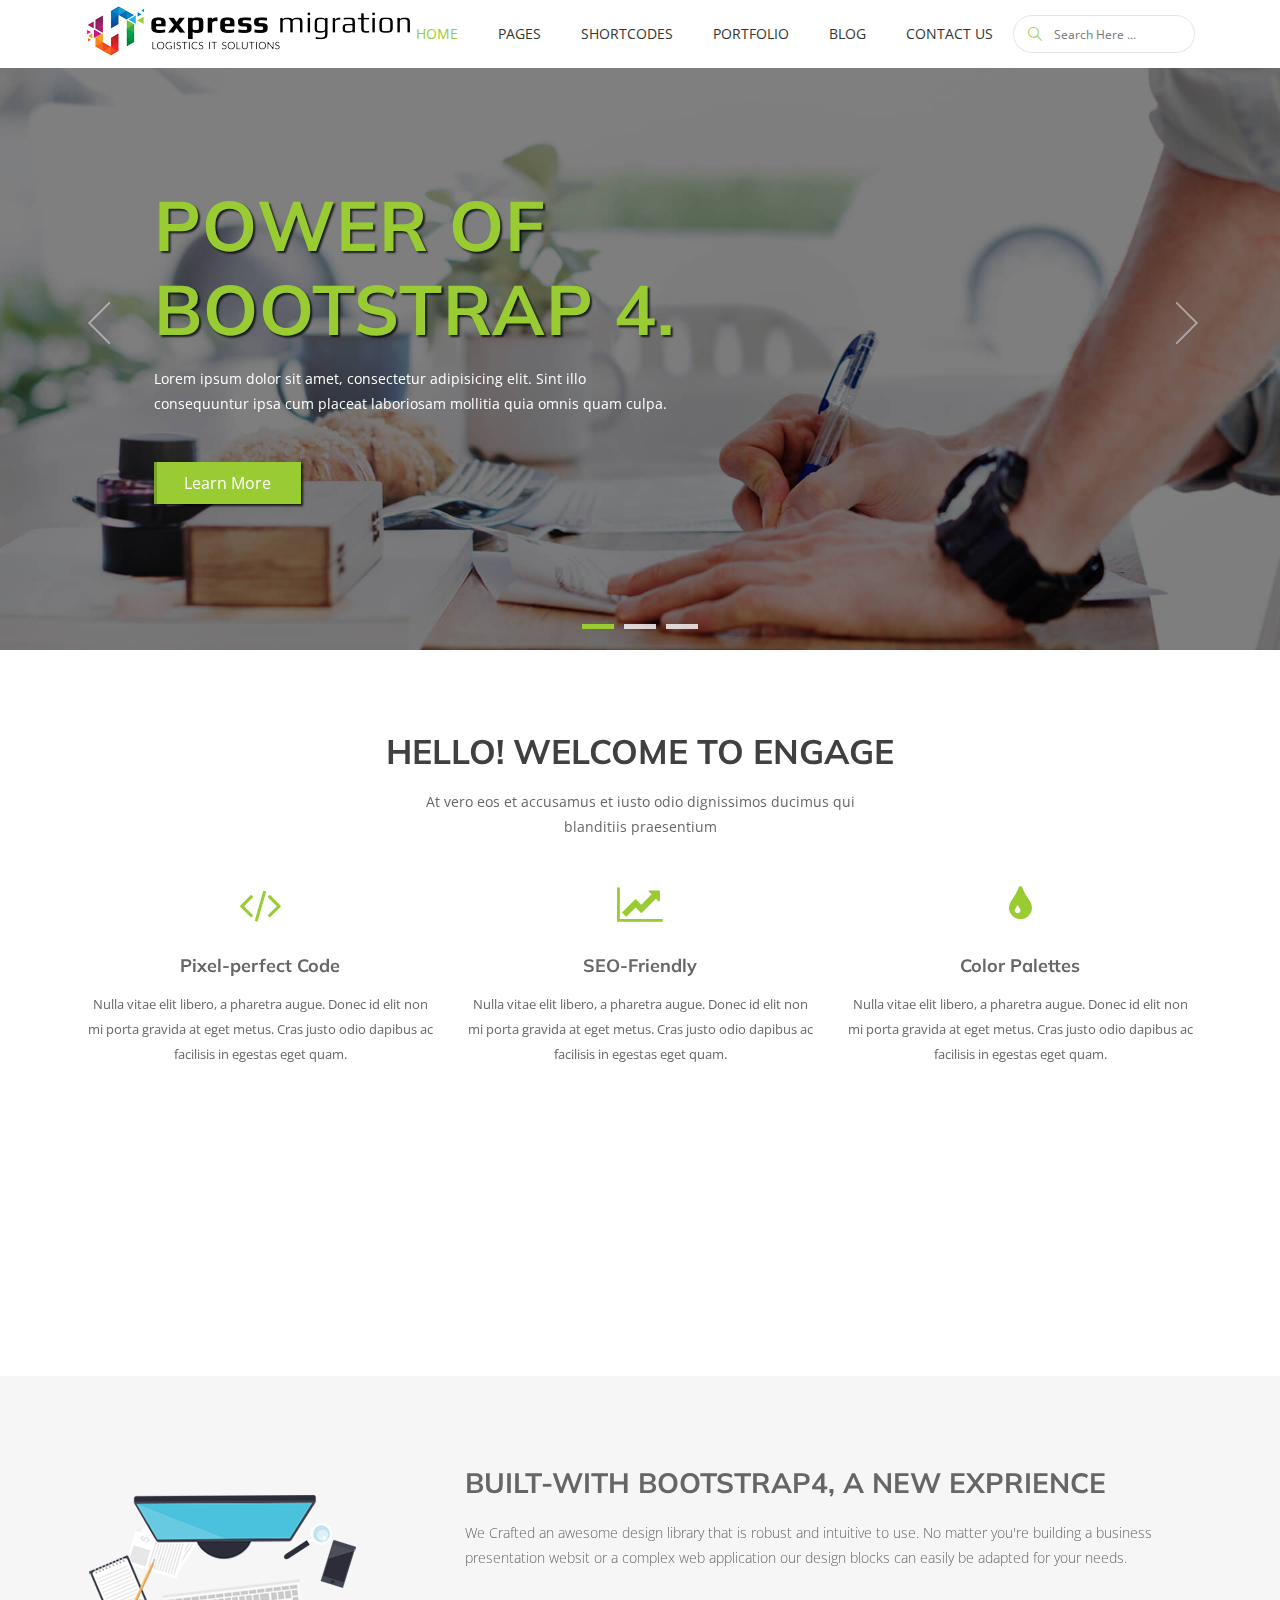
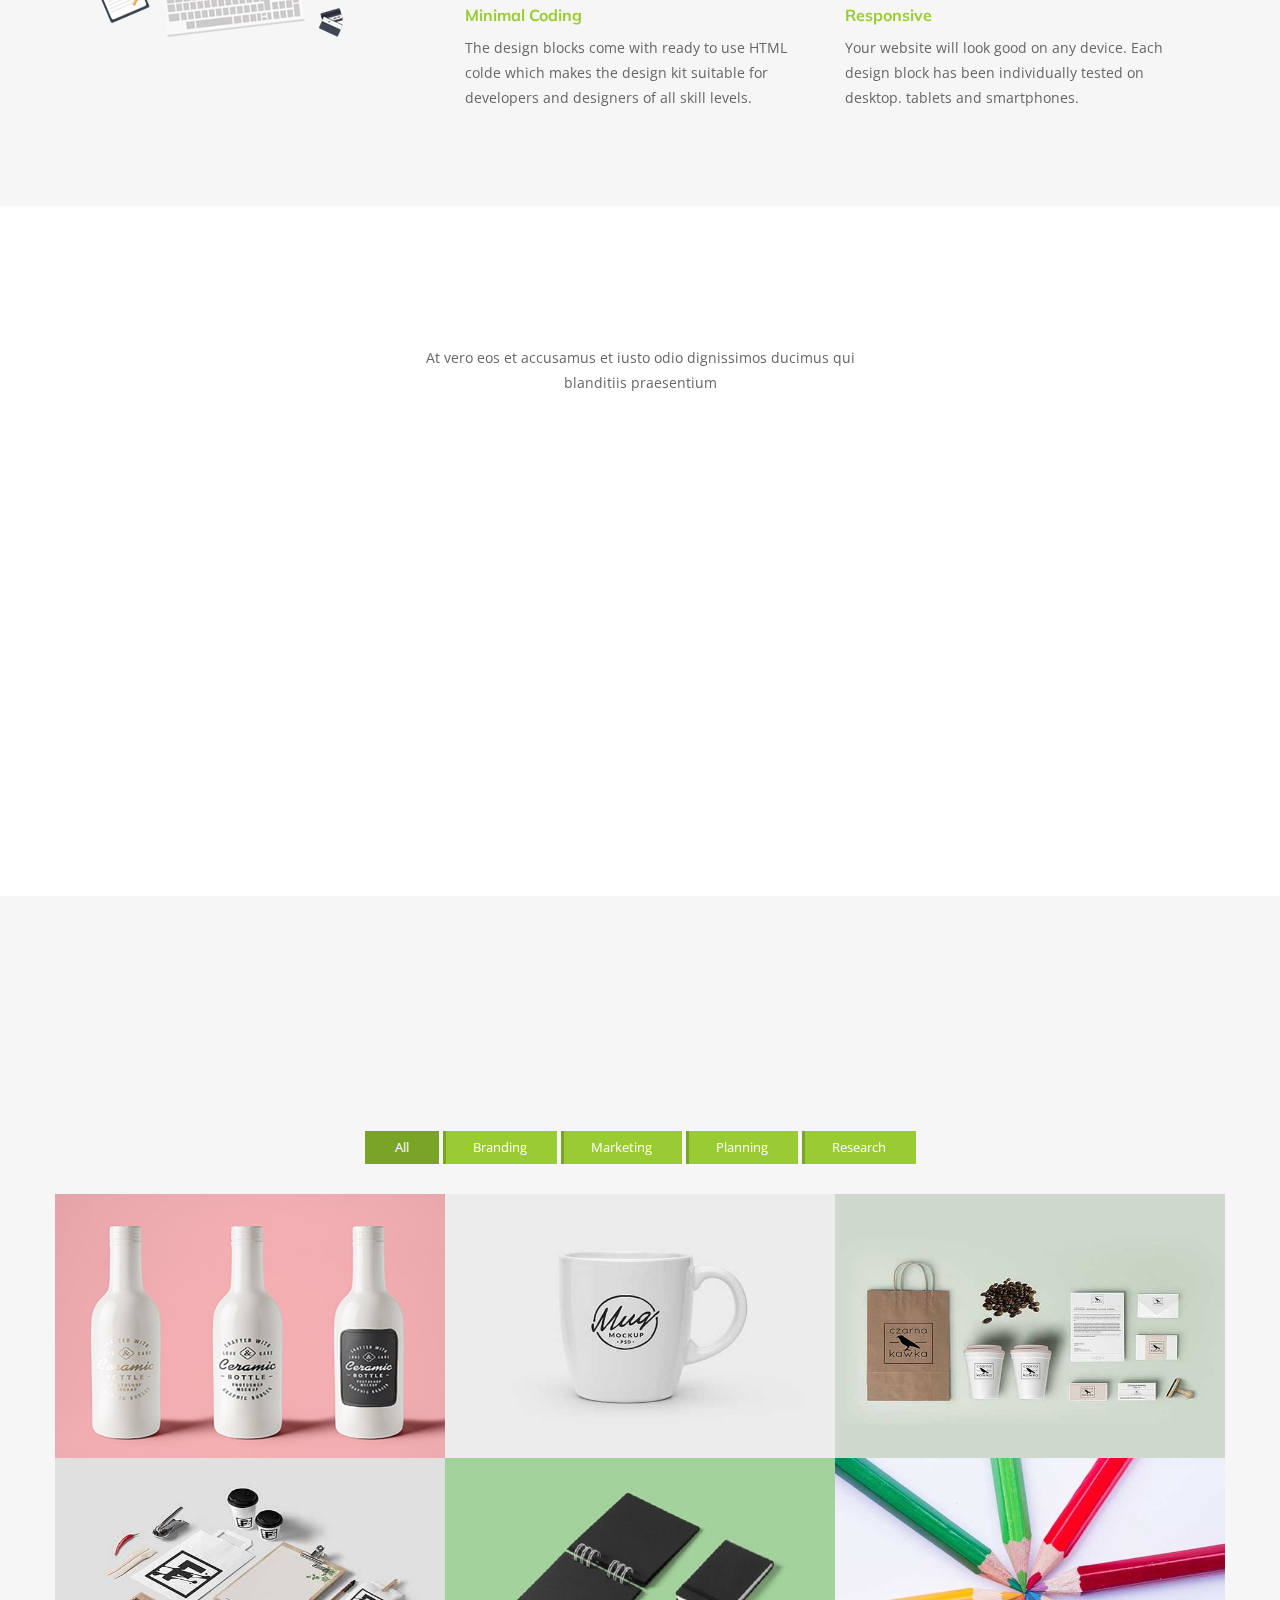
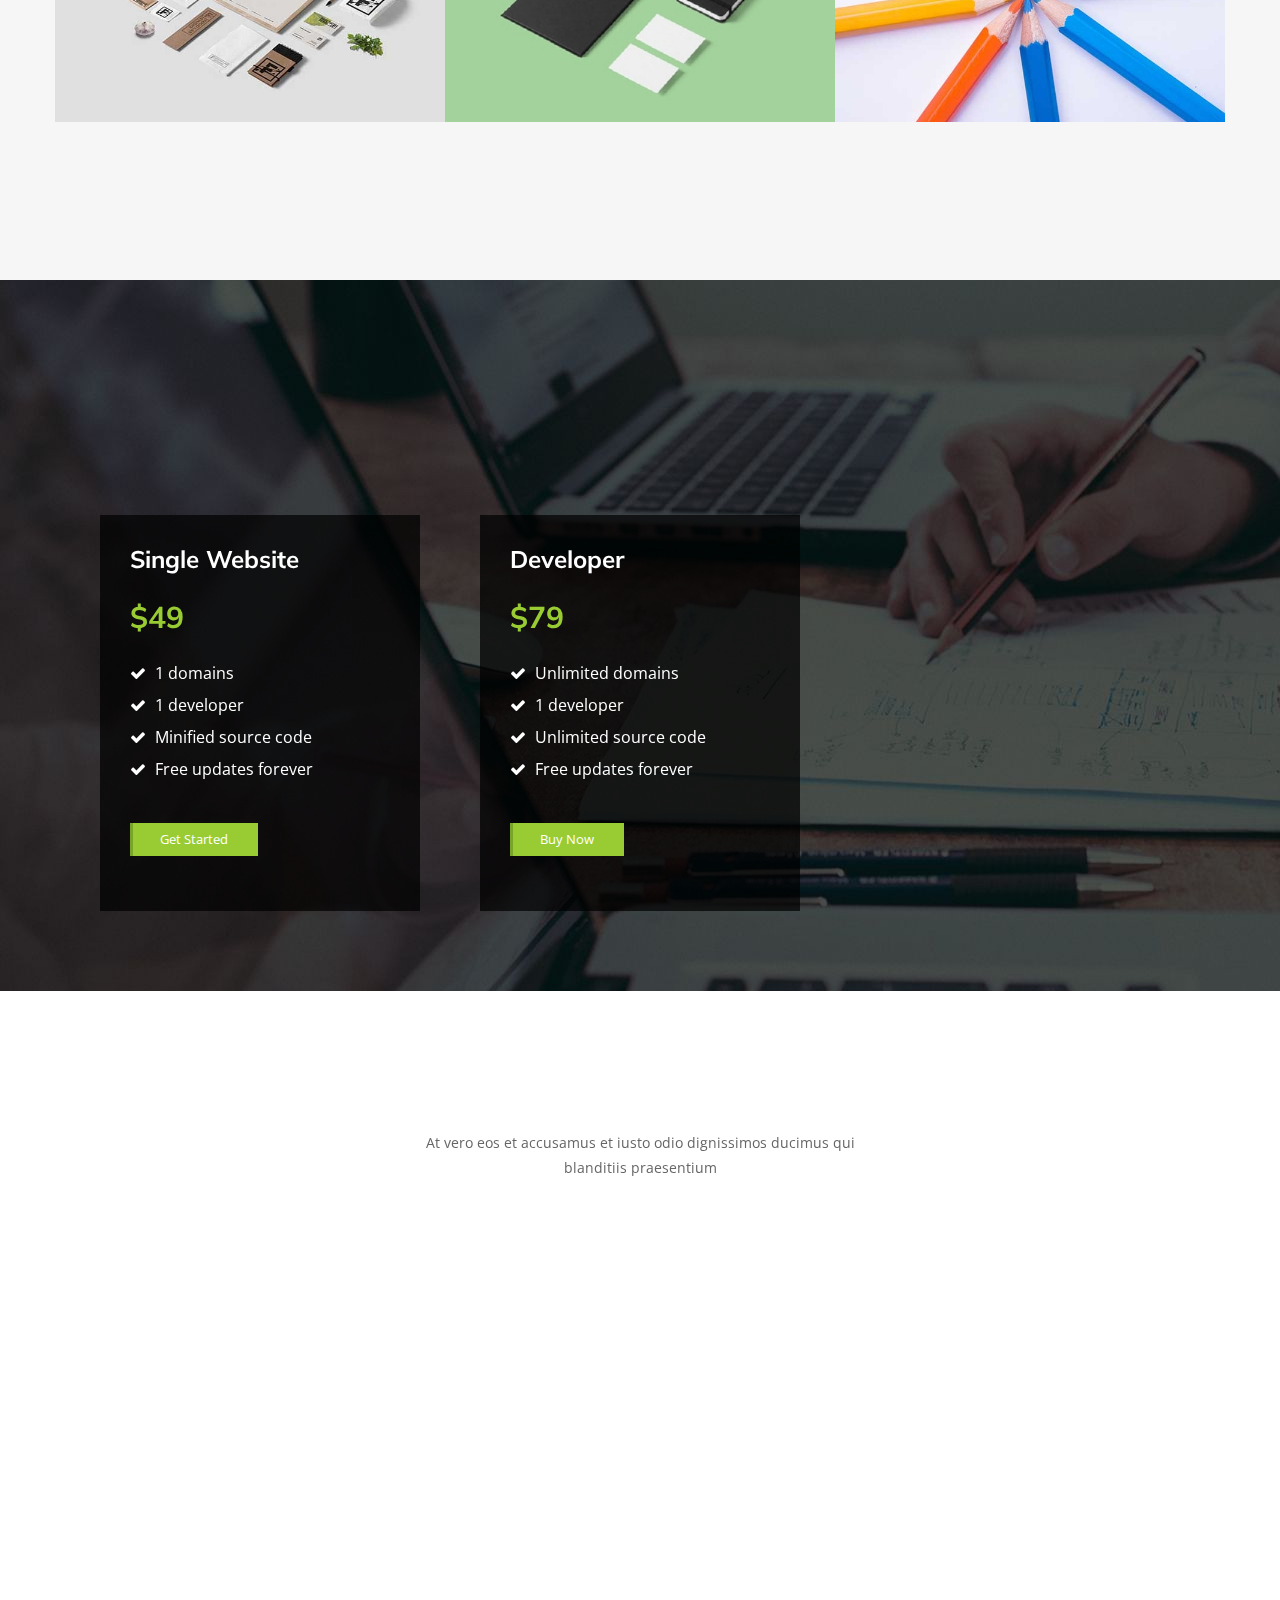
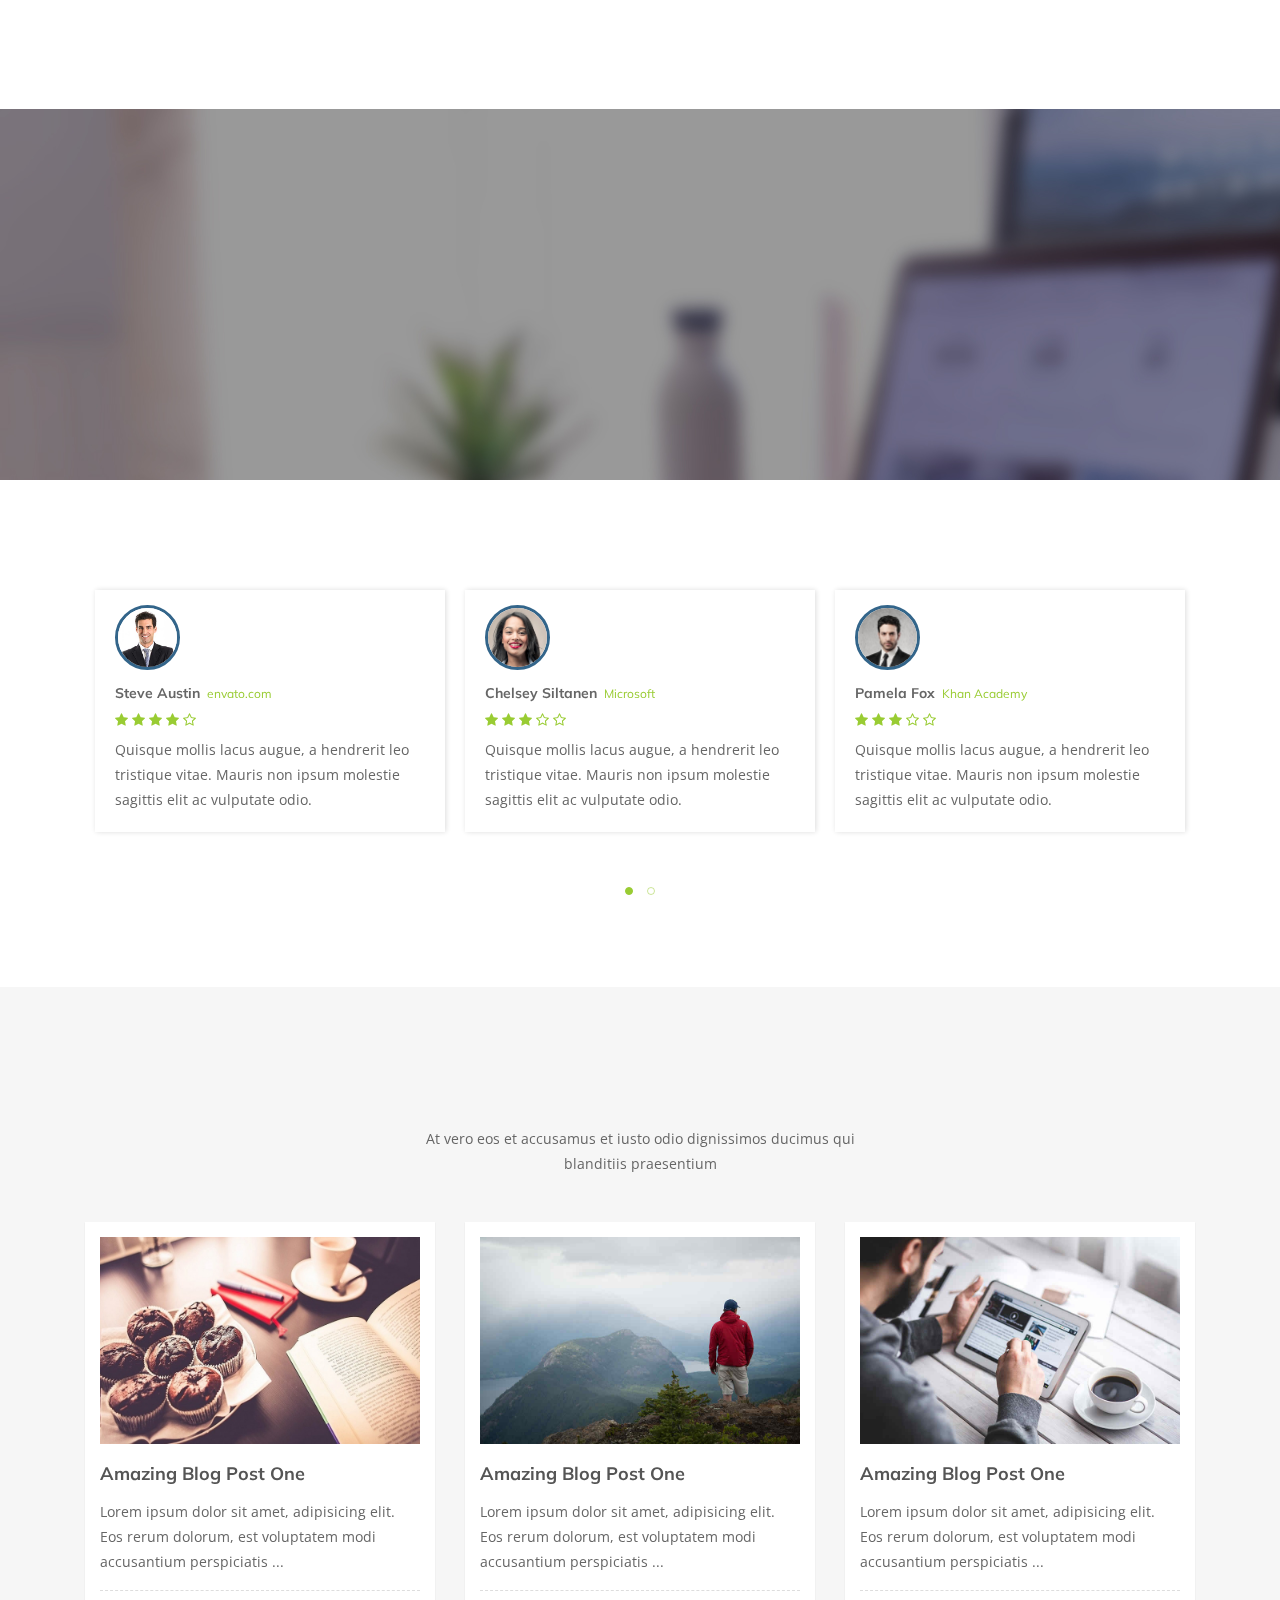
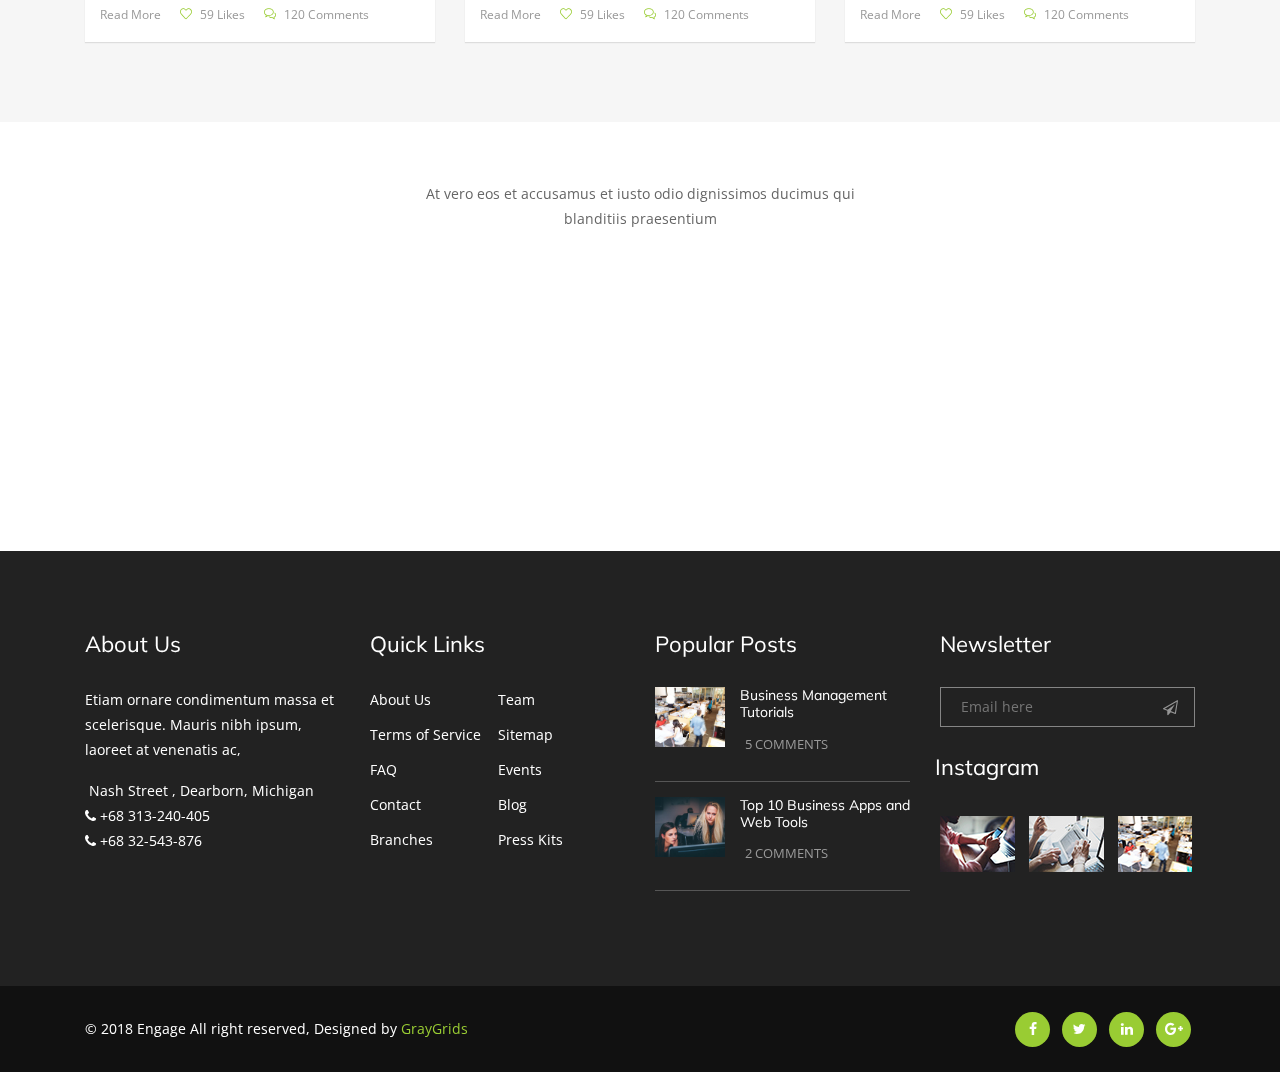
<file: index-2.html>
<!DOCTYPE html>
<html lang="en">
  <head>
    <meta charset="utf-8">
    <!-- Viewport Meta Tag -->
    <meta name="viewport" content="width=device-width, initial-scale=1">
    <title>
      Engage - Multi-Purose Bootstrap HTML5 Template
    </title>
    <!-- Bootstrap -->
    <link rel="stylesheet" type="text/css" href="assets/css/bootstrap.min.css">
    <!-- Main Style -->
    <link rel="stylesheet" type="text/css" href="assets/css/main.css">
    <!-- Slicknav Css -->
    <link rel="stylesheet" type="text/css" href="assets/css/slicknav.css">

    <!-- Responsive Style -->
    <link rel="stylesheet" type="text/css" href="assets/css/responsive.css">
    <!--Fonts-->
    <link rel="stylesheet" media="screen" href="assets/fonts/font-awesome/font-awesome.min.css">
    <link rel="stylesheet" media="screen" href="assets/fonts/simple-line-icons.css">    
     
    <!-- Extras -->
    <link rel="stylesheet" type="text/css" href="assets/extras/owl/owl.carousel.css">
    <link rel="stylesheet" type="text/css" href="assets/extras/owl/owl.theme.css">
    <link rel="stylesheet" type="text/css" href="assets/extras/animate.css">
    <link rel="stylesheet" type="text/css" href="assets/extras/normalize.css">
    

    <!-- Color CSS Styles  -->
    <link rel="stylesheet" type="text/css" href="assets/css/colors/green.css" media="screen" />       
    <!-- HTML5 Shim and Respond.js IE8 support of HTML5 elements and media queries -->
    <!--[if lt IE 9]>
    <script src="https://oss.maxcdn.com/libs/html5shiv/3.7.0/html5shiv.js">
    </script>
    <script src="https://oss.maxcdn.com/libs/respond.js/1.4.2/respond.min.js">
    </script>
    <![endif]-->
  </head>
  <body>

    <!-- Header area wrapper starts -->
    <header id="header-wrap">      
      <!-- Navbar Starts -->
      <nav class="navbar navbar-expand-md fixed-top scrolling-navbar nav-bg">
        <div class="container">
          <!-- Brand and toggle get grouped for better mobile display -->
          <div class="navbar-header">
            <a class="navbar-brand" href="index.html">
              <img src="assets/img/logo.png" alt="">
            </a>
            <button class="navbar-toggler" type="button" data-toggle="collapse" data-target="#main-menu" aria-controls="main-menu" aria-expanded="false" aria-label="Toggle navigation">
              <span class="navbar-toggler-icon"></span>
            </button>           
          </div>
          <div class="collapse navbar-collapse" id="main-menu">
            <ul class="navbar-nav mr-auto w-100 justify-content-end">
              <li class="nav-item dropdown">
                <a class="nav-link dropdown-toggle active" href="#" data-toggle="dropdown" aria-haspopup="true" aria-expanded="false">
                  Home
                </a>
                <div class="dropdown-menu">
                  <a class="dropdown-item" href="index.html">Home V1</a>
                  <a class="dropdown-item active" href="index-2.html">Home V2</a>
                </div>
              </li>
              <li class="nav-item dropdown">
                <a class="nav-link dropdown-toggle" href="#" data-toggle="dropdown" aria-haspopup="true" aria-expanded="false">Pages</a>
                <div class="dropdown-menu">
                  <a class="dropdown-item" href="about-us.html">About Us</a>
                  <a class="dropdown-item" href="about-us2.html">About Us 2</a>
                  <a class="dropdown-item" href="team-page.html">Team Members</a>
                  <a class="dropdown-item" href="services.html">Services</a>
                  <a class="dropdown-item" href="service2.html">Services 2</a>
                  <a class="dropdown-item" href="contact1.html">Contact Us</a>
                  <a class="dropdown-item" href="contact1.html">Contact Us 2</a>
                  <a class="dropdown-item" href="pricing.html">Pricing</a>
                  <a class="dropdown-item" href="404.html">404</a>
                </div>
              </li>
              <li class="nav-item dropdown">
                <a class="nav-link dropdown-toggle" href="#" data-toggle="dropdown" aria-haspopup="true" aria-expanded="false">Shortcodes</a>
                <div class="dropdown-menu">
                  <a class="dropdown-item" href="accordions.html">Accordions</a>
                  <a class="dropdown-item" href="tabs.html">Tabs</a>
                  <a class="dropdown-item" href="buttons.html">Buttons</a>
                  <a class="dropdown-item" href="skills.html">Progress Bars</a>
                  <a class="dropdown-item" href="testimonials.html">Testimonials</a>
                  <a class="dropdown-item" href="clients.html">Clients</a>
                  <a class="dropdown-item" href="icon.html">Icon Boxes</a>
                  <a class="dropdown-item" href="team.html">Team</a>
                  <a class="dropdown-item" href="carousel.html">Carousel</a>
                  <a class="dropdown-item" href="maps.html">Google Maps</a>
                  <a class="dropdown-item" href="pricing.html">Pricing tables</a>
                  <a class="dropdown-item" href="notification.html">Notification</a>
                </div>
              </li>
              <li class="nav-item dropdown">
                <a class="nav-link dropdown-toggle" href="#" data-toggle="dropdown" aria-haspopup="true" aria-expanded="false">Portfolio</a>
                <div class="dropdown-menu">
                  <a class="dropdown-item" href="portfolio-col-2.html">Portfolio 2 Columns</a>
                  <a class="dropdown-item" href="portfolio-col-3.html">Portfolio 3 Columns</a>
                  <a class="dropdown-item" href="portfolio-col-4.html">Portfolio 4 Columns</a>
                  <a class="dropdown-item" href="portfolio-item.html">Portfolio Single</a>
                </div>
              </li>
              <li class="nav-item dropdown">
                <a class="nav-link dropdown-toggle" href="#" data-toggle="dropdown" aria-haspopup="true" aria-expanded="false">Blog</a>
                <div class="dropdown-menu">
                  <a class="dropdown-item" href="sidebar-right.html">Sidebar Right</a>
                  <a class="dropdown-item" href="sidebar-left.html">Sidebar Left</a>
                  <a class="dropdown-item" href="sidebar-full.html">Full Width</a>
                  <a class="dropdown-item" href="blog-single.html">Single Post</a>
                  <a class="dropdown-item" href="blog-grids.html">Blog Grids</a>
                </div>
              </li>
              <li class="nav-item dropdown">
                <a class="nav-link dropdown-toggle" href="#" data-toggle="dropdown" aria-haspopup="true" aria-expanded="false">Contact Us</a>
                <div class="dropdown-menu">
                  <a class="dropdown-item" href="contact1.html">Contact us 1</a>
                  <a class="dropdown-item" href="contact2.html">Contact us 2</a>
                </div>
              </li>
            </ul>
            <form class="form-inline">
              <div class="top_search_con">
                <input class=" mr-sm-2" type="text" placeholder="Search Here ...">
                <span class="top_search_icon"><i class="icon-magnifier"></i></span>
              </div>            
            </form>
          </div>

          <!-- Mobile Menu Start -->
          <ul class="wpb-mobile-menu">
            <li>
              <a class="active" href="index.html">Home</a> 
              <ul>
                <li><a href="index.html">Home V1</a></li>
                <li><a class="active" href="index-2.html">Home V2</a></li>
              </ul>   
            </li>
            <li>
              <a href="#">Pages</a>
              <ul>
                <li><a href="about-us.html">About Us</a></li>                     
                <li><a href="about-us2.html">About Us 2</a></li>
                <li><a href="team-page.html">Team Members</a></li>                      
                <li><a href="services.html">Services</a></li> 
                <li><a href="service2.html">Services 2</a></li> 
                <li><a href="contact1.html">Contact Us</a></li> 
                <li><a href="contact1.html">Contact Us 2</a></li> 
                <li><a href="pricing.html">Pricing</a></li> 
                <li><a href="404.html">404</a></li>
              </ul>                        
            </li>
            <li>
              <a href="#">Shortcodes</a>
              <ul>
                <li><a href="accordions.html">Accordions</a></li>
                <li><a href="tabs.html">Tabs</a></li>
                <li><a href="buttons.html">Buttons</a></li>
                <li><a href="skills.html">Progress Bars</a></li>
                <li><a href="testimonials.html">Testimonials</a></li>
                <li><a href="clients.html">Clients</a></li>
                <li><a href="icon.html">Icon Boxes</a></li>
                <li><a href="team.html">Team</a></li>
                <li><a href="carousel.html">Carousel</a></li>
                <li><a href="maps.html">Google Maps</a></li>
                <li><a href="pricing.html">Pricing tables</a></li>
                <li><a href="notification.html">Notification</a></li>
              </ul>                        
            </li>
            <li>
              <a href="#">Portfolio</a>
              <ul>
                <li><a href="portfolio-col-2.html">Portfolio 2 Columns</a></li>
                <li><a href="portfolio-col-3.html">Portfolio 3 Columns</a></li>
                <li><a href="portfolio-col-4.html">Portfolio 4 Columns</a></li>
                <li><a href="portfolio-item.html">Portfolio Single</a></li>
              </ul>                        
            </li>  
            <li>
              <a href="#">Blog</a>
              <ul>
                <li><a href="sidebar-right.html">Sidebar Right</a></li>                     
                <li><a href="sidebar-left.html">Sidebar Left</a></li>
                <li><a href="sidebar-full.html">Full Width</a></li>   
                <li><a href="blog-single.html">Single Post</a></li>
                <li><a href="blog-grids.html">Blog Grids</a></li>
              </ul>                        
            </li>              
            <li>
              <a href="#">Contact Us</a>
              <ul>
                <li><a href="contact1.html">Contact us 1</a></li>
                <li><a href="contact2.html">Contact us 2</a></li>
              </ul>                        
            </li>  
          </ul>
          <!-- Mobile Menu End -->
        </div>
      </nav>

      <!-- Main Carousel Section -->
      <div id="carousel-area">
        <div id="carousel-slider" class="carousel slide" data-ride="carousel">
          <ol class="carousel-indicators">
            <li data-target="#carousel-slider" data-slide-to="0" class="active"></li>
            <li data-target="#carousel-slider" data-slide-to="1"></li>
            <li data-target="#carousel-slider" data-slide-to="2"></li>
          </ol>
          <div class="carousel-inner carousel-two">
            <div class="carousel-item active">
              <img class="d-block w-100" src="assets/img/slider/bg1.jpg" alt="">
              <div class="carousel-caption text-left">
                <h2 class="fadeInLeft wow" data-sppb-wow-delay="1.2s">
                  Power of <br> Bootstrap 4.
                </h2>
                <p class="fadeInLeft wow" data-sppb-wow-delay="1.2s">Lorem ipsum dolor sit amet, consectetur adipisicing elit. Sint illo <br> consequuntur ipsa cum placeat laboriosam mollitia quia omnis quam culpa.</p>
                <a class="btn btn-lg btn-common fadeInLeft wow" data-sppb-wow-delay="1.2s" href="#">
                 Learn More
                </a>
              </div>
            </div>
            <div class="carousel-item">
              <img class="d-block w-100" src="assets/img/slider/bg2.jpg" alt="">
              <div class="carousel-caption text-left">
                <h2 class="fadeInUp wow" data-sppb-wow-delay="1.2s">
                  Simply <br> Amazing Design.
                </h2>
                <p class="fadeInUp wow" data-sppb-wow-delay="1.2s">Lorem ipsum dolor sit amet, consectetur adipisicing elit. Sint illo <br> consequuntur ipsa cum placeat laboriosam mollitia quia omnis quam culpa.</p>
                <a class="btn btn-lg btn-common fadeInUp wow" data-sppb-wow-delay="1.2s" href="#">
                 Learn More
                </a>
              </div>
            </div>
            <div class="carousel-item">
              <img class="d-block w-100" src="assets/img/slider/bg3.jpg" alt="">
              <div class="carousel-caption text-left">
                <h2 class="fadeInDown wow" data-sppb-wow-delay="1.2s">
                  Multi-purpose <br> HTML5 Template.
                </h2>
                <p class="fadeInDown wow" data-sppb-wow-delay="1.2s">Lorem ipsum dolor sit amet, consectetur adipisicing elit. Sint illo <br> consequuntur ipsa cum placeat laboriosam mollitia quia omnis quam culpa.</p>
                <a class="btn btn-lg btn-common fadeInDown wow" data-sppb-wow-delay="1.2s" href="#">
                 Learn More
                </a>
              </div>
            </div>
          </div>
          <a class="carousel-control-prev" href="#carousel-slider" role="button" data-slide="prev">
            <span class="carousel-control carousel-control-prev-icon" aria-hidden="true"></span>
            <span class="sr-only">Previous</span>
          </a>
          <a class="carousel-control-next" href="#carousel-slider" role="button" data-slide="next">
            <span class="carousel-control carousel-control-next-icon" aria-hidden="true"></span>
            <span class="sr-only">Next</span>
          </a>
        </div>
      </div>     
    </header>
    <!-- Header-wrap Section End -->
   
    <!-- Service Block-1 Section -->
    <section id="service-block-main" class="section">
      <!-- Container Starts -->
      <div class="container">
        <h1 class="section-title wow fadeIn animated" data-wow-delay=".2s">
         Hello! Welcome to Engage
        </h1>
        <p class="section-subcontent">At vero eos et accusamus et iusto odio dignissimos ducimus qui <br> blanditiis praesentium</p>
        <div class="row">  
          <div class="col-sm-6 col-lg-4 col-md-6 col-xs-12">
            <!-- Service-Block-1 Item Starts -->
            <div class="service-item mb-4 wow fadeInUpQuick animated" data-wow-delay=".3s">
              <div class="icon-wrapper">
                <i class="fa fa-code">
                </i>
              </div>
              <h2>
                Pixel-perfect Code
              </h2>
              <p>
                Nulla vitae elit libero, a pharetra augue. Donec id elit non mi porta gravida at eget metus. Cras justo odio dapibus ac facilisis in egestas eget quam.
              </p>
            </div>
            <!-- Service-Block-1 Item Ends -->
          </div>

          <div class="col-sm-6 col-lg-4 col-md-6 col-xs-12">
            <!-- Service-Block-1 Item Starts -->
            <div class="service-item mb-4 wow fadeInUpQuick animated" data-wow-delay=".6s">
              <div class="icon-wrapper">
                <i class="fa fa-line-chart">
                </i>
              </div>
              <h2>
                SEO-Friendly
              </h2>
              <p>
                Nulla vitae elit libero, a pharetra augue. Donec id elit non mi porta gravida at eget metus. Cras justo odio dapibus ac facilisis in egestas eget quam.
              </p>
            </div>
            <!-- Service-Block-1 Item Ends -->
          </div>

          <div class="col-sm-6 col-lg-4 col-md-6 col-xs-12">
            <!-- Service-Block-1 Item Starts -->
            <div class="service-item mb-4 wow fadeInUpQuick animated" data-wow-delay="0.9s">
              <div class="icon-wrapper">
                <i class="fa fa-tint">
                </i>
              </div>
              <h2>
                Color Palettes
              </h2>
              <p>
                Nulla vitae elit libero, a pharetra augue. Donec id elit non mi porta gravida at eget metus. Cras justo odio dapibus ac facilisis in egestas eget quam.
              </p>
            </div>
            <!-- Service-Block-1 Item Ends -->
          </div>

          <div class="col-sm-6 col-lg-4 col-xs-12">
            <!-- Service-Block-1 Item Starts -->
            <div class="service-item mb-4 wow fadeInUpQuick animated" data-wow-delay="1.2s">
              <div class="icon-wrapper">
                <i class="fa fa-wrench">
                </i>
              </div>
              <h2>
                Free Support & Updates
              </h2>
              <p>
                Nulla vitae elit libero, a pharetra augue. Donec id elit non mi porta gravida at eget metus. Cras justo odio dapibus ac facilisis in egestas eget quam.
              </p>
            </div>
          </div>
          <!-- Service-Block-1 Item Ends -->
          <div class="col-sm-6 col-lg-4 col-md-6 col-xs-12">
            <!-- Service-Block-1 Item Starts -->
            <div class="service-item mb-4 wow fadeInUpQuick animated" data-wow-delay="1.2s">
              <div class="icon-wrapper">
                <i class="fa fa-envelope-o">
                </i>
              </div>
              <h2>
                Working Contact Form
              </h2>
              <p>
                Nulla vitae elit libero, a pharetra augue. Donec id elit non mi porta gravida at eget metus. Cras justo odio dapibus ac facilisis in egestas eget quam.
              </p>
            </div>
          </div>
          <!-- Service-Block-1 Item Ends -->
          <div class="col-sm-6 col-lg-4 col-md-6 col-xs-12">
            <!-- Service-Block-1 Item Starts -->
            <div class="service-item mb-4 wow fadeInUpQuick animated" data-wow-delay="1.2s">
              <div class="icon-wrapper">
                <i class="fa fa-paint-brush">
                </i>
              </div>
              <h2>
                Clean & Professional Design
              </h2>
              <p>
                Nulla vitae elit libero, a pharetra augue. Donec id elit non mi porta gravida at eget metus. Cras justo odio dapibus ac facilisis in egestas eget quam.
              </p>
            </div>
          </div>
          <!-- Service-Block-1 Item Ends -->
        </div>
      </div><!-- Container Ends -->
    </section><!-- Service Main Section Ends -->

    <!-- About Us Section Start -->
    <section class="split section">
      <!-- Container Starts -->
      <div class="container">
        <div class="row">
          <div class="col-md-4 col-sm-6 col-xs-12">
            <div class="images">
              <img src="assets/img/about/plain-why-choose-us-2.png" alt="">
            </div>
          </div>
          <div class="col-md-8 col-sm-6 col-xs-12">
            <div class="content-inner">
              <h2 class="title">Built-With Bootstrap4, A New Exprience</h2>
              <p class="lead">We Crafted an awesome design library that is robust and intuitive to use. No matter you're building a business presentation websit or a complex web application our design blocks can easily be adapted for your needs.</p>
              <div class="details-list">
                <div class="row">
                  <div class="col-sm-6 col-xs-12">
                    <h3>Minimal Coding</h3>
                    <p>The design blocks come with ready to use HTML colde which makes the design kit suitable for developers and designers of all skill levels.</p>
                  </div>
                  <div class="col-sm-6 col-xs-12">
                    <h3>Responsive</h3>
                    <p>Your website will look good on any device. Each design block has been individually tested on desktop. tablets and smartphones.
                  </div>
                </div>
              </div>
            </div>
          </div>
        </div>
      </div>
      <!-- Container Ends -->
    </section>
    <!-- About Us Section Ends --> 

    <!-- Featured Section Starts -->
    <section id="featured" class="section">
      <!-- Container Starts -->
      <div class="container">
        <h1 class="section-title wow fadeInUpQuick">
        Core Features
        </h1>
        <p class="section-subcontent">At vero eos et accusamus et iusto odio dignissimos ducimus qui <br> blanditiis praesentium</p>
        <div class="row">          
          <!-- Start Service Icon 1 -->
          <div class="col-lg-6 col-sm-6 col-xs-12 wow fadeInUpQuick" data-wow-delay=".2s" data-animation="fadeIn" data-animation-delay="01">
            <div class="featured-box feature-s">
              <div class="featured-icon">
                <i class="icon-present">
                </i>
              </div>
              <div class="featured-content">
                <h4>
                  Tons of shortcodes
                </h4>
                <p>
                  Lorem ipsum dolor sit amet, consectetur adipisicing elit, sed do eiusmod tempor incididunt ut labore et magna aliqua.
                </p>
              </div>
            </div>
          </div>
          <!-- End featured Icon 1 -->
          <!-- Start featured Icon 1 -->
          <div class="col-lg-6 col-sm-6 col-xs-12 wow fadeInUpQuick" data-wow-delay=".4s" data-animation="fadeIn" data-animation-delay="01">
            <div class="featured-box feature-s">
              <div class="featured-icon">
                <i class="icon-rocket">
                </i>
              </div>
              <div class="featured-content">
                <h4>
                  Endless posibilites
                </h4>
                <p>
                  Lorem ipsum dolor sit amet, consectetur adipisicing elit, sed do eiusmod tempor incididunt ut labore et magna aliqua.
                </p>
              </div>
            </div>
          </div>
          <!-- End featured Icon 1 -->
          <!-- Start featured Icon 1 -->
          <div class="col-lg-6 col-sm-6 col-xs-12 wow fadeInUpQuick" data-wow-delay=".6s" data-animation="fadeIn" data-animation-delay="01">
            <div class="featured-box feature-s">
              <div class="featured-icon">
                <i class="icon-pencil">
                </i>
              </div>
              <div class="featured-content">
                <h4>
                  24/7 Support
                </h4>
                <p>
                  Lorem ipsum dolor sit amet, consectetur adipisicing elit, sed do eiusmod tempor incididunt ut labore et magna aliqua.
                </p>
              </div>
            </div>
          </div>
          <!-- End featured Icon 1 -->
          <!-- Start featured Icon 1 -->
          <div class="col-lg-6 col-sm-6 col-xs-12 wow fadeInUpQuick" data-wow-delay=".8s" data-animation="fadeIn" data-animation-delay="01">
            <div class="featured-box feature-s">
              <div class="featured-icon">
                <i class="icon-diamond icon-large icon-effect">
                </i>
              </div>
              <div class="featured-content">
                <h4>
                  Great Ideas
                </h4>
                <p>
                  Lorem ipsum dolor sit amet, consectetur adipisicing elit, sed do eiusmod tempor incididunt ut labore et magna aliqua.
                </p>
              </div>
            </div>
          </div>
          <!-- End featured Icon 1 -->
          <!-- Start featured Icon 1 -->
          <div class="col-lg-6 col-sm-6 col-xs-12 wow fadeInUpQuick" data-wow-delay="1s" data-animation="fadeIn" data-animation-delay="01">
            <div class="featured-box feature-s">
              <div class="featured-icon">
                <i class="icon-settings">
                </i>
              </div>
              <div class="featured-content">
                <h4>
                  Perfect Coding
                </h4>
                <p>
                  Lorem ipsum dolor sit amet, consectetur adipisicing elit, sed do eiusmod tempor incididunt ut labore et magna aliqua.
                </p>
              </div>
            </div>
          </div>
          <!-- End featured Icon 1 -->
          <!-- Start featured Icon 1 -->
          <div class="col-lg-6 col-sm-6 col-xs-12 wow fadeInUpQuick" data-wow-delay="1.2s" data-animation="fadeIn" data-animation-delay="01">
            <div class="featured-box feature-s">
              <div class="featured-icon">
                <i class="icon-star">
                </i>
              </div>
              <div class="featured-content">
                <h4>
                  Unique Design
                </h4>
                <p>
                  Lorem ipsum dolor sit amet, consectetur adipisicing elit, sed do eiusmod tempor incididunt ut labore et magna aliqua.
                </p>
              </div>
            </div>
          </div>
          <!-- End featured Icon 1 -->
        </div>
      </div>
      <!-- Container Ends -->
    </section>
    <!-- Featured Section Ends -->

    <!-- Portfolio Section -->
    <section id="portfolios" class="section">
      <!-- Container Starts -->
      <div class="container">
        <h1 class="section-title wow fadeInUpQuick" data-wow-delay=".3s">
          Our Professional Work
        </h1>
        <p class="section-subcontent wow fadeInUpQuick" data-wow-delay=".4s">At vero eos et accusamus et iusto odio dignissimos ducimus qui <br> blanditiis praesentium</p>
        <div class="row">          
          <div class="col-md-12">
            <!-- Portfolio Controller/Buttons -->
            <div class="controls text-center">
              <a class="filter active btn btn-common" data-filter="all">
                All 
              </a>
              <a class="filter btn btn-common" data-filter=".branding">
                Branding 
              </a>
              <a class="filter btn btn-common" data-filter=".marketing">
                Marketing
              </a>
              <a class="filter btn btn-common" data-filter=".planning">
                Planning 
              </a>
              <a class="filter btn btn-common" data-filter=".research">
                Research 
              </a>
            </div>
            <!-- Portfolio Controller/Buttons Ends-->
          </div>

          <!-- Portfolio Recent Projects -->
          <div id="portfolio" class="row">
            <div class="col-sm-6 col-md-4 col-lg-4 col-xl-4 mix marketing planning">
              <div class="portfolio-item">
                <div class="portfolio-img">
                  <img src="assets/img/portfolio/img1.jpg" alt="" />                  
                </div> 
                <div class="portfoli-content">
                  <div class="sup-desc-wrap">
                    <div class="sup-desc-inner">
                      <div class="sup-link">
                        <a class="left-link" href="#"><i class="icon-link"></i></a>
                        <a class="right-link" href="#"><i class="icon-heart"></i></a>
                      </div>
                      <div class="sup-meta-wrap">
                        <a class="sup-title" href="#"><h4>TITLE HERE</h4></a>
                        <p class="sup-description">At vero eos et accusamus et iusto odio dignissimos ducimus qui blanditiis praesentium</p>
                      </div>
                    </div>
                  </div>
                </div>               
              </div>
            </div>
            <div class="col-sm-6 col-md-4 col-lg-4 col-xl-4 mix branding planning">
              <div class="portfolio-item">
                <div class="portfolio-img">
                  <img src="assets/img/portfolio/img2.jpg" alt="" />                  
                </div> 
                <div class="portfoli-content">
                  <div class="sup-desc-wrap">
                    <div class="sup-desc-inner">
                      <div class="sup-link">
                        <a class="left-link" href="#"><i class="icon-link"></i></a>
                        <a class="right-link" href="#"><i class="icon-heart"></i></a>
                      </div>
                      <div class="sup-meta-wrap">
                        <a class="sup-title" href="#"><h4>TITLE HERE</h4></a>
                        <p class="sup-description">At vero eos et accusamus et iusto odio dignissimos ducimus qui blanditiis praesentium</p>
                      </div>
                    </div>
                  </div>
                </div>               
              </div>
            </div>
            <div class="col-sm-6 col-md-4 col-lg-4 col-xl-4 mix branding research">
              <div class="portfolio-item">
                <div class="portfolio-img">
                  <img src="assets/img/portfolio/img3.jpg" alt="" />                  
                </div> 
                <div class="portfoli-content">
                  <div class="sup-desc-wrap">
                    <div class="sup-desc-inner">
                      <div class="sup-link">
                        <a class="left-link" href="#"><i class="icon-link"></i></a>
                        <a class="right-link" href="#"><i class="icon-heart"></i></a>
                      </div>
                      <div class="sup-meta-wrap">
                        <a class="sup-title" href="#"><h4>TITLE HERE</h4></a>
                        <p class="sup-description">At vero eos et accusamus et iusto odio dignissimos ducimus qui blanditiis praesentium</p>
                      </div>
                    </div>
                  </div>
                </div>               
              </div>
            </div>
            <div class="col-sm-6 col-md-4 col-lg-4 col-xl-4 mix marketing research">
              <div class="portfolio-item">
                <div class="portfolio-img">
                  <img src="assets/img/portfolio/img4.jpg" alt="" />                  
                </div> 
                <div class="portfoli-content">
                  <div class="sup-desc-wrap">
                    <div class="sup-desc-inner">
                      <div class="sup-link">
                        <a class="left-link" href="#"><i class="icon-link"></i></a>
                        <a class="right-link" href="#"><i class="icon-heart"></i></a>
                      </div>
                      <div class="sup-meta-wrap">
                        <a class="sup-title" href="#"><h4>TITLE HERE</h4></a>
                        <p class="sup-description">At vero eos et accusamus et iusto odio dignissimos ducimus qui blanditiis praesentium</p>
                      </div>
                    </div>
                  </div>
                </div>               
              </div>
            </div>
            <div class="col-sm-6 col-md-4 col-lg-4 col-xl-4 mix marketing planning">
              <div class="portfolio-item">
                <div class="portfolio-img">
                  <img src="assets/img/portfolio/img5.jpg" alt="" />                  
                </div> 
                <div class="portfoli-content">
                  <div class="sup-desc-wrap">
                    <div class="sup-desc-inner">
                      <div class="sup-link">
                        <a class="left-link" href="#"><i class="icon-link"></i></a>
                        <a class="right-link" href="#"><i class="icon-heart"></i></a>
                      </div>
                      <div class="sup-meta-wrap">
                        <a class="sup-title" href="#"><h4>TITLE HERE</h4></a>
                        <p class="sup-description">At vero eos et accusamus et iusto odio dignissimos ducimus qui blanditiis praesentium</p>
                      </div>
                    </div>
                  </div>
                </div>               
              </div>
            </div>
            <div class="col-sm-6 col-md-4 col-lg-4 col-xl-4 mix planning research">
              <div class="portfolio-item">
                <div class="portfolio-img">
                  <img src="assets/img/portfolio/img6.jpg" alt="" />                  
                </div> 
                <div class="portfoli-content">
                  <div class="sup-desc-wrap">
                    <div class="sup-desc-inner">
                      <div class="sup-link">
                        <a class="left-link" href="#"><i class="icon-link"></i></a>
                        <a class="right-link" href="#"><i class="icon-heart"></i></a>
                      </div>
                      <div class="sup-meta-wrap">
                        <a class="sup-title" href="#"><h4>TITLE HERE</h4></a>
                        <p class="sup-description">At vero eos et accusamus et iusto odio dignissimos ducimus qui blanditiis praesentium</p>
                      </div>
                    </div>
                  </div>
                </div>               
              </div>
            </div>
          </div>
         <div class="col-md-12">
            <!-- End Portfolio Recent Projects -->
            <div class="text-center loadmore-button wow fadeInUpQuick" data-wow-delay=".6s">
              <a href="#" class="btn btn-common"><i class="fa fa-arrows"></i> Show More</a>
            </div>
         </div>
        </div>
      </div>
      <!-- Container Ends -->
    </section>
    <!-- Portfolio Section Ends -->        
      
    <!-- Pricing Table Section -->
    <section id="pricing" class="section">
      <div class="container">
        <h1 class="section-title wow fadeInUpQuick" data-wow-delay=".2s">
          Our Pricing
        </h1>
        <p class="section-subcontent wow fadeInUpQuick" data-wow-delay=".3s">At vero eos et accusamus et iusto odio dignissimos ducimus qui <br> blanditiis praesentium</p>
        <div class="row">	    		
          <div class="col-md-4">
            <div class="pricing-table pricing-table-x">
              <div class="table-header">
                <h3>
                  Single Website
                </h3>
              </div>
              <div class="plan">
                <h3 class="price">
                  $49
                </h3>
              </div>
              <div class="plan-info">
                <p>
                 <i class="fa fa-check"></i>
                 1 domains
                </p>
                <p>
                  <i class="fa fa-check"></i>
                 	1 developer
                </p>
                <p>
                  <i class="fa fa-check"></i>
                 	Minified source code
                </p>
                <p>
                  <i class="fa fa-check"></i>
                 	Free updates forever
                </p>
                <div class="button-area">
                  <a href="#" class="btn btn-common">
                    Get Started
                  </a>
                </div>
              </div>
            </div>
          </div>
          
          <div class="col-md-4">
            <div class="pricing-table pricing-table-x">
              <div class="table-header highlight">
                <h3>
                  Developer
                </h3>
              </div>
              <div class="plan">
                <h3 class="price">
                  $79
                </h3>
              </div>
              <div class="plan-info">
                <p>
                 <i class="fa fa-check"></i>
                 Unlimited domains
                </p>
                <p>
                  <i class="fa fa-check"></i>
                 	1 developer
                </p>
                <p>
                  <i class="fa fa-check"></i>
                 	Unlimited source code
                </p>
                <p>
                  <i class="fa fa-check"></i>
                 	Free updates forever
                </p>
                <div class="button-area">
                  <a href="#" class="btn btn-common">
                    Buy Now
                  </a>
                </div>
              </div>
            </div>
          </div>
          
          <div class="col-md-4 wow">
            <div class="pricing-table pricing-table-x">
              <div class="table-header">
                <h3>
                  Business
                </h3>
              </div>
              <div class="plan">
                <h3 class="price">
                  $159
                </h3>
              </div>
              <div class="plan-info">
                <p>
                  <i class="fa fa-check"></i>
                 	Unlimited domains
                </p>
                <p>
                  <i class="fa fa-check"></i>
                 	Unlimited developer
                </p>
                <p>
                  <i class="fa fa-check"></i>
                 	Unlimited source code
                </p>
                <p>
                  <i class="fa fa-check"></i>
                 	Free updates forever
                </p>
                <div class="button-area">
                  <a href="#" class="btn btn-common">
                    Buy Now
                  </a>
                </div>
              </div>
            </div>
          </div>
          
        </div>
      </div>
    </section>
    <!-- Pricing Table  End -->    

    <!-- Team Section -->
    <section id="team" class="section">
      <!-- Container Starts -->
      <div class="container">  
          <h1 class="section-title wow fadeInUpQuick">
            Meet Our Team
          </h1>
          <p class="section-subcontent">At vero eos et accusamus et iusto odio dignissimos ducimus qui <br> blanditiis praesentium</p>      
        <!-- Row Starts -->
        <div class="row">					
          <div class="col-sm-6 col-md-3">
	          <!-- Team Item Starts -->
	        	<div class="team-item wow fadeInUpQuick" data-wow-delay="1s">
	            <figure class="team-profile">
	              <img src="assets/img/team/team-01.jpg" alt="">
	              <figcaption class="our-team">
	                <div class="details">
	                	<p class="content-white">Lorem Ipsum is simply dummy text of the printing and typesetting industry.</p>
		               <div class="orange-line"></div>
		               <div class="social"> 
			               <a class="facebook" href="http://www.facebook.com"><i class="fa fa-facebook"></i></a> 
			               <a class="twitter" href="http://www.twitter.com"><i class="fa fa-twitter"></i></a> 
			               <a class="google-plus" href="http://plus.google.com"><i class="fa fa-google-plus"></i></a>
		               </div>
	                </div>
		            </figcaption>
	            </figure>
	            <div class="info">
	              <h2>
	                Sara smith
	              </h2>
	              <div class="orange-line"></div>
	              <p>
	                Founder And ceo
	              </p>
	            </div>
	          </div>
	          <!-- Team Item Ends -->
          </div>

          <div class="col-sm-6 col-md-3">
          	<!-- Team Item Starts -->
            <div class="team-item wow fadeInUpQuick" data-wow-delay="1.4s">
             <figure class="team-profile">
	               <img src="assets/img/team/team-02.jpg" alt="">
	              <figcaption class="our-team">
	                <div class="details">
	                	<p class="content-white">Lorem Ipsum is simply dummy text of the printing and typesetting industry.</p>
		               <div class="orange-line"></div>
		               <div class="social"> 
			               <a class="facebook" href="http://www.facebook.com"><i class="fa fa-facebook"></i></a> 
			               <a class="twitter" href="http://www.twitter.com"><i class="fa fa-twitter"></i></a> 
			               <a class="google-plus" href="http://plus.google.com"><i class="fa fa-google-plus"></i></a>
		               </div>
	                </div>
		            </figcaption>
	            </figure>
	            <div class="info">
	              <h2>
	                Sommer Christian
	              </h2>
	              <div class="orange-line"></div>
	              <p>
	                creative studio head
	              </p>
	            </div>
            </div><!-- Team Item Starts -->
          </div>

          <div class="col-sm-6 col-md-3">
            <!-- Team Item Starts -->
            <div class="team-item wow fadeInUpQuick" data-wow-delay="1.8s">
              <figure class="team-profile">
	                <img src="assets/img/team/team-03.jpg" alt="">
	              <figcaption class="our-team">
	                <div class="details">
	                	<p class="content-white">Lorem Ipsum is simply dummy text of the printing and typesetting industry.</p>
		               <div class="orange-line"></div>
		               <div class="social"> 
			               <a class="facebook" href="http://www.facebook.com"><i class="fa fa-facebook"></i></a> 
			               <a class="twitter" href="http://www.twitter.com"><i class="fa fa-twitter"></i></a> 
			               <a class="google-plus" href="http://plus.google.com"><i class="fa fa-google-plus"></i></a>
		               </div>
	                </div>
		            </figcaption>
	            </figure>
	            <div class="info">
	              <h2>
	                Jane lupkin
	              </h2>
	              <div class="orange-line"></div>
	              <p>
	                magento developer
	              </p>
	            </div>
            </div>
            <!-- Team Item Ends -->
          </div>
          
          <div class="col-sm-6 col-md-3">
            <!-- Team Item Starts -->
            <div class="team-item wow fadeInUpQuick" data-wow-delay="2.2s">
              <figure class="team-profile">
	              <img src="assets/img/team/team-04.jpg" alt="">
	              <figcaption class="our-team">
	                <div class="details">
	                	<p class="content-white">Lorem Ipsum is simply dummy text of the printing and typesetting industry.</p>
		               <div class="orange-line"></div>
		               <div class="social"> 
			               <a class="facebook" href="http://www.facebook.com"><i class="fa fa-facebook"></i></a> 
			               <a class="twitter" href="http://www.twitter.com"><i class="fa fa-twitter"></i></a> 
			               <a class="google-plus" href="http://plus.google.com"><i class="fa fa-google-plus"></i></a>
		               </div>
	                </div>
		            </figcaption>
	            </figure>
	            <div class="info">
	              <h2>
	                Sebastian roll
	              </h2>
	              <div class="orange-line"></div>
	              <p>
	                Logo / branding designer
	              </p>
	            </div>
            </div><!-- Team Item Ends -->
          </div>          
        </div><!-- Row Ends -->
      </div><!-- Container Ends -->
    </section>
    <!-- Team Section End -->
    
    <!-- Cool Facts Section -->
    <section id="cool-facts" class="section">
      <!-- Container Starts -->
      <div class="container">      
        <!-- Row Starts -->
        <div class="row">	        
          <div class="col-sm-6 col-md-3 col-lg-3">
            <!-- Fact Block Starts -->
            <div class="fact-block clearfix wow fadeInUp" data-wow-delay="0.3s">
              <div class="facts-item">
								<i class="icon-trophy"></i>
								<div class="fact-count">
									<h3><span class="counter">40</span>+</h3>
									<h4>Awards won</h4>
								</div>
							</div>
            </div><!-- Fact Block Ends -->
          </div>
          <div class="col-sm-6 col-md-3 col-lg-3">
            <!-- Fact Block Starts -->
            <div class="fact-block clearfix wow fadeInUp" data-wow-delay="0.6s">
              <div class="facts-item">
								<i class="icon-heart"></i>
								<div class="fact-count">
									<h3><span class="counter">300</span>+</h3>
									<h4>Happy clients</h4>
								</div>
							</div>
            </div><!-- Fact Block Ends -->
          </div>
          <div class="col-sm-6 col-md-3 col-lg-3">
            <!-- Fact Block Starts -->
            <div class="fact-block clearfix wow fadeInUp" data-wow-delay="0.9s">
              <div class="facts-item">
								<i class="icon-ghost"></i>
								<div class="fact-count">
									<h3><span class="counter">200</span>+</h3>
									<h4>Fun Facts</h4>
								</div>
							</div>
            </div><!-- Fact Block Ends -->
          </div>
           <div class="col-sm-6 col-md-3 col-lg-3">
            <!-- Fact Block Starts -->
            <div class="fact-block clearfix wow fadeInUp" data-wow-delay="1.2s">
              <div class="facts-item">
								<i class="icon-picture"></i>
								<div class="fact-count">
									<h3><span class="counter">1700</span>+</h3>
									<h4>Exhibitions</h4>
								</div>
							</div>
            </div><!-- Fact Block Ends -->
          </div>
        </div><!-- Row Ends -->
      </div><!-- Container Ends -->
    </section>
    <!-- Cool Facts Section End -->
    
    <!-- Testimonial Section -->
    <section id="testimonial" class="section">
      <!-- Container Starts -->
      <div class="container">
        <div class="row">
          <div class="col-sm-12">
            <div id="testimonial-item" class="owl-carousel">
              <div class="item">
                <div class="testimonial-inner">
                  <div class="testimonial-images">
                    <img class="img-circle" src="assets/img/testimonial/img1.jpg" alt="">
                    <h4>
                      Steve Austin <span><a href="#">envato.com </a></span>
                    </h4>
                  </div>
                  <div class="rating-star">
                    <i class="fa fa-star"></i>
                    <i class="fa fa-star"></i>
                    <i class="fa fa-star"></i>
                    <i class="fa fa-star"></i>
                    <i class="fa fa-star-o"></i>
                  </div>
                  <p>
                    Quisque mollis lacus augue, a hendrerit leo tristique vitae. Mauris non ipsum molestie sagittis elit ac vulputate odio.
                  </p>
                </div>
              </div>
              <div class="item">
                <div class="testimonial-inner">
                  <div class="testimonial-images">
                    <img class="img-circle" src="assets/img/testimonial/img2.jpg" alt="">
                    <h4>
                      Chelsey Siltanen <span><a href="#">Microsoft</a></span>
                    </h4>
                  </div>
                  <div class="rating-star">
                    <i class="fa fa-star"></i>
                    <i class="fa fa-star"></i>
                    <i class="fa fa-star"></i>
                    <i class="fa fa-star-o"></i>
                    <i class="fa fa-star-o"></i>
                  </div>
                  <p>
                    Quisque mollis lacus augue, a hendrerit leo tristique vitae. Mauris non ipsum molestie sagittis elit ac vulputate odio.
                  </p>
                </div>
              </div>
              <div class="item">
                <div class="testimonial-inner">
                  <div class="testimonial-images">
                    <img class="img-circle" src="assets/img/testimonial/img3.jpg" alt="">
                    <h4>
                      Pamela Fox <span><a href="#">Khan Academy</a></span>
                    </h4>
                  </div>
                  <div class="rating-star">
                    <i class="fa fa-star"></i>
                    <i class="fa fa-star"></i>
                    <i class="fa fa-star"></i>
                    <i class="fa fa-star-o"></i>
                    <i class="fa fa-star-o"></i>
                  </div>
                  <p>
                    Quisque mollis lacus augue, a hendrerit leo tristique vitae. Mauris non ipsum molestie sagittis elit ac vulputate odio.
                  </p>
                </div>
              </div>
              <div class="item">
                <div class="testimonial-inner">
                  <div class="testimonial-images">
                    <img class="img-circle" src="assets/img/testimonial/img4.jpg" alt="">
                    <h4>
                      janna Hagan<span><a href="#">Google</a></span>
                    </h4>
                  </div>
                  <div class="rating-star">
                    <i class="fa fa-star"></i>
                    <i class="fa fa-star"></i>
                    <i class="fa fa-star"></i>
                    <i class="fa fa-star-o"></i>
                    <i class="fa fa-star-o"></i>
                  </div>
                  <p>
                    Quisque mollis lacus augue, a hendrerit leo tristique vitae. Mauris non ipsum molestie sagittis elit ac vulputate odio.
                  </p>
                </div>
              </div>
              <div class="item">
                <div class="testimonial-inner">
                  <div class="testimonial-images">
                    <img class="img-circle" src="assets/img/testimonial/img5.jpg" alt="">
                    <h4>
                      Paul Tweedy<span><a href="#">BBC</a></span>
                    </h4>
                  </div>
                  <div class="rating-star">
                    <i class="fa fa-star"></i>
                    <i class="fa fa-star"></i>
                    <i class="fa fa-star"></i>
                    <i class="fa fa-star-o"></i>
                    <i class="fa fa-star-o"></i>
                  </div>
                  <p>
                    Quisque mollis lacus augue, a hendrerit leo tristique vitae. Mauris non ipsum molestie sagittis elit ac vulputate odio.
                  </p>
                </div>
              </div>
            </div>
          </div>
        </div>
      </div><!-- Container Ends -->
    </section>
    <!-- Testimonial Section End -->                

    <!-- Blog Section -->
    <section id="blog" class="section">
      <!-- Container Starts -->
      <div class="container">  
        <h1 class="section-title wow fadeInUpQuick">
          The Blog
        </h1>
        <p class="section-subcontent">At vero eos et accusamus et iusto odio dignissimos ducimus qui <br> blanditiis praesentium</p>     
        <!-- Row Starts -->
        <div class="row">          
          <div class="col-lg-4 col-md-4 col-sm-12 col-xs-12">
            <!-- Blog Item Starts -->
            <div class="blog-item-wrapper">
              <div class="blog-item-img">
                <a href="#">
                  <img src="assets/img/blog/home-items/img1.jpg" alt="">
                </a>   
              </div>
              <div class="blog-item-text">
                <h3 class="small-title"><a href="#">Amazing Blog Post One</a></h3>
                <p>
                  Lorem ipsum dolor sit amet, adipisicing elit. Eos rerum dolorum, est voluptatem modi accusantium perspiciatis ...
                </p>
                <div class="blog-one-footer">
                 	<a href="#">Read More</a>
									<a href="#"><i class="icon-heart"></i> 59 Likes</a>
									<a href="#"><i class="icon-bubbles"></i> 120 Comments</a>                  
                </div>
              </div>
            </div><!-- Blog Item Wrapper Ends-->
          </div>
          
          <div class="col-lg-4 col-md-4 col-sm-12 col-xs-12">
            <!-- Blog Item Wrapper Start-->
            <div class="blog-item-wrapper">
              <div class="blog-item-img">
                <a href="#">
                  <img src="assets/img/blog/home-items/img2.jpg" alt="">
                </a>
              </div>
              <div class="blog-item-text">
                <h3 class="small-title"><a href="#">Amazing Blog Post One</a></h3>
                <p>
                   Lorem ipsum dolor sit amet, adipisicing elit. Eos rerum dolorum, est voluptatem modi accusantium perspiciatis ...
                </p>
                
                <div class="blog-one-footer">
                 	<a href="#">Read More</a>
									<a href="#"><i class="icon-heart"></i> 59 Likes</a>
									<a href="#"><i class="icon-bubbles"></i> 120 Comments</a>                  
                </div>
              </div>
            </div><!-- Blog Item Wrapper Ends-->
          </div>          
          
          <div class="col-lg-4 col-md-4 col-sm-12 col-xs-12">
            <!-- Blog Item Wrapper Starts-->
            <div class="blog-item-wrapper">
              <div class="blog-item-img">
                <a href="#">
                  <img src="assets/img/blog/home-items/img3.jpg" alt="">
                </a>
              </div>
              <div class="blog-item-text">
               	<h3 class="small-title"><a href="#">Amazing Blog Post One</a></h3>
                <p>
                   Lorem ipsum dolor sit amet, adipisicing elit. Eos rerum dolorum, est voluptatem modi accusantium perspiciatis ...
                </p>
                <div class="blog-one-footer">
                 	<a href="#">Read More</a>
									<a href="#"><i class="icon-heart"></i> 59 Likes</a>
									<a href="#"><i class="icon-bubbles"></i> 120 Comments</a>                  
                </div>
              </div>
            </div><!-- Blog Item Wrapper Ends-->
          </div>
        </div><!-- Row Ends -->
      </div><!-- Container Ends -->
    </section>
    <!-- blog Section End -->

    <!-- Clients Section -->
    <section id="clients" class="section">
      <!-- Container Ends -->
      <div class="container">
        <h1 class="section-title wow fadeInUpQuick" data-wow-delay=".5s">
          Clients
        </h1>
        <p class="section-subcontent">At vero eos et accusamus et iusto odio dignissimos ducimus qui <br> blanditiis praesentium</p>
        <div class="wow fadeInUpQuick" data-wow-delay="0.3s">
          <!-- Row and Scroller Wrapper Starts -->
          <div class="row" id="clients-scroller">
            <div class="client-item-wrapper">
              <img src="assets/img/clients/img1.png" alt="">
            </div>
            <div class="client-item-wrapper">
              <img src="assets/img/clients/img2.png" alt="">
            </div>
            <div class="client-item-wrapper">
              <img src="assets/img/clients/img3.png" alt="">
            </div>
            <div class="client-item-wrapper">
              <img src="assets/img/clients/img4.png" alt="">
            </div>
            <div class="client-item-wrapper">
              <img src="assets/img/clients/img5.png" alt="">
            </div>
            <div class="client-item-wrapper">
              <img src="assets/img/clients/img6.png" alt="">
            </div>
          </div><!-- Row and Scroller Wrapper Starts -->
        </div>
      </div><!-- Container Ends -->
    </section>
    <!-- Client Section End -->        
    
    <!-- Footer Section -->
    <footer>
      <!-- Container Starts -->
      <div class="container">
        <!-- Row Starts -->
        <div class="row section">
          <!-- Footer Widget Starts -->
          <div class="footer-widget col-md-6 col-lg-3 col-xs-12">
            <h3 class="small-title">
              About Us
            </h3>
            <p>
              Etiam ornare condimentum massa et scelerisque. Mauris nibh ipsum, laoreet at venenatis ac, 
            </p> 
            <ul class="mb-3">
              <li><i class="fa fa-map-marke"></i> Nash Street , Dearborn, Michigan</li>
              <li><i class="fa fa-phone"></i> +68 313-240-405</li>
              <li><i class="fa fa-phone"></i> +68 32-543-876</li>              
            </ul>   
          </div><!-- Footer Widget Ends -->
          
          <!-- Footer Widget Starts -->
          <div class="footer-widget col-md-6 col-lg-3 col-xs-12">
            <h3 class="small-title">
              Quick Links
            </h3>
            <ul class="menu">
              <li><a href="#">About Us</a></li>
              <li><a href="#">Team</a></li>
              <li><a href="#">Terms of Service</a></li>
              <li><a href="#">Sitemap</a></li>
              <li><a href="#">FAQ</a></li>
              <li><a href="#">Events</a></li>
              <li><a href="#">Contact</a></li>
              <li><a href="#">Blog</a></li>
              <li><a href="#">Branches</a></li>
              <li><a href="#">Press Kits</a></li>
            </ul>
          </div>
          <!-- Footer Widget Ends -->

          <!-- Footer Widget Starts -->
          <div class="footer-widget col-md-6 col-lg-3 col-xs-12">
            <h3 class="small-title">
              Popular Posts
            </h3>
            <ul class="image-list">
              <li>
                <figure class="overlay">
                  <img class="img-fluid" src="assets/img/art/a1.jpg" alt="">
                </figure>
                <div class="post-content">
                  <h6 class="post-title"> <a href="blog-single.html">Business Management Tutorials</a> </h6>
                  <div class="meta">
                    <span class="date">5 Comments</span>
                  </div>
                </div>
              </li>
              <li>
                <figure class="overlay">
                  <img class="img-fluid" src="assets/img/art/a2.jpg" alt="">
                </figure>
                <div class="post-content">
                  <h6 class="post-title"><a href="blog-single.html">Top 10 Business Apps and Web Tools</a></h6>
                  <div class="meta">
                    <span class="date">2 Comments</span>
                  </div>
                </div>
              </li>
            </ul>
          </div>
          <!-- Footer Widget Ends -->

          <!-- Footer Widget Starts -->
          <div class="footer-widget col-md-6 col-lg-3 col-xs-12">
            <h3 class="small-title">
              Newsletter
            </h3>
            <form>
              <input type="text" placeholder="Email here">
              <button type="submit"><i class="fa fa-paper-plane-o"></i></button>
            </form>
            <div class="flicker-gallery">
              <h3 class="small-title">
                Instagram
              </h3>
              <a href="#" title="Pan Masala"><img src="assets/img/flicker/img1.jpg" alt=""></a>
              <a href="#" title="Sports Template for Joomla"><img src="assets/img/flicker/img2.jpg" alt=""></a>
              <a href="" title="Apple Keyboard"><img src="assets/img/flicker/img3.jpg" alt=""></a>
            </div>
          </div><!-- Footer Widget Ends -->
        </div><!-- Row Ends -->
      </div><!-- Container Ends -->
      
      <!-- Copyright -->
      <div id="copyright">
        <div class="container">
          <div class="row">
            <div class="col-md-6 col-sm-6">
              <p class="copyright-text">
                © 2018 Engage All right reserved, Designed by <a href="#">GrayGrids</a>
              </p>
            </div>
            <div class="col-md-6 col-sm-6">
              <div class="social-footer text-right">
                <a href="#"><i class="fa fa-facebook icon-round"></i></a>
                <a href="#"><i class="fa fa-twitter icon-round"></i></a>
                <a href="#"><i class="fa fa-linkedin icon-round"></i></a>
                <a href="#"><i class="fa fa-google-plus icon-round"></i></a>
              </div>       
            </div>
          </div>
        </div>
      </div>
      <!-- Copyright  End-->
      
    </footer>
    <!-- Footer Section End-->
    
    <!-- Go To Top Link -->
    <a href="#" class="back-to-top">
      <i class="fa fa-angle-up">
      </i>
    </a> 

    <!-- JavaScript & jQuery Plugins -->
    <script src="assets/js/jquery-min.js"></script>
    <script src="assets/js/popper.min.js"></script>
    <script src="assets/js/bootstrap.min.js"></script>
    <script src="assets/js/jquery.mixitup.js"></script>
    <script src="assets/js/smoothscroll.js"></script>
    <script src="assets/js/wow.js"></script>
    <script src="assets/js/owl.carousel.js"></script> 
    <script src="assets/js/waypoints.min.js"></script>
    <script src="assets/js/jquery.counterup.min.js"></script>
    <script src="assets/js/jquery.slicknav.js"></script>
    <script src="assets/js/jquery.appear.js"></script>
    <script src="assets/js/form-validator.min.js"></script>
    <script src="assets/js/contact-form-script.min.js"></script>
    <script src="assets/js/main.js"></script> 

  </body>
</html>
</file>
<file: assets/css/main.css>
@charset "UTF-8";
@import url("https://fonts.googleapis.com/css?family=Muli:400,700|Open+Sans:300,400,700");
body {
  font-family: "Open Sans", sans-serif;
  background: #fff;
  font-size: 14px;
  font-weight: 400;
  -webkit-box-sizing: border-box;
  -moz-box-sizing: border-box;
  box-sizing: border-box;
  -webkit-font-smoothing: subpixel-antialiased;
  color: #666;
  overflow-x: hidden;
  line-height: 25px;
  -webkit-backface-visibility: hidden;
  backface-visibility: hidden;
}

.roof-menu ul li.active a:hover,
.roof-menu ul li a:hover {
  opacity: 0.8;
}

a {
  -webkit-transition: all 0.2s linear;
  -moz-transition: all 0.2s linear;
  -o-transition: all 0.2s linear;
  transition: all 0.2s linear;
}

a:hover {
  color: #a22f30;
  text-decoration: none;
}

a:focus {
  outline: none;
  text-decoration: none;
}

h1,
h2,
h3,
h4,
h5,
h6 {
  font-family: "Muli", sans-serif;
  margin-top: 0;
  font-weight: 700;
  margin-bottom: 10px;
}

/* Section Title */
.section-title {
  font-family: "Muli", sans-serif;
  font-weight: 700;
  font-size: 34px;
  color: #404040;
  line-height: 44px;
  text-align: center;
  margin-bottom: 15px;
  text-transform: uppercase;
}

.section-subcontent {
  text-align: center;
  padding-bottom: 30px;
}

.small-title {
  font-size: 22px;
  position: relative;
  text-align: left;
}

.big-title {
  font-family: "Open Sans", sans-serif;
  font-size: 60px;
  color: #fff !important;
  text-transform: uppercase;
}

.medium-title {
  color: #fff;
  font-family: "Open Sans", sans-serif;
  font-size: 22px;
  line-height: 30px;
  font-weight: 700;
}

.mr {
  margin-right: 10px;
}

/* Button */
.btn,
button {
  padding: 7px 30px;
  border-radius: 0px;
  font-weight: 400;
  color: #fff;
  font-size: 13px;
  -webkit-transition: all 0.2s linear;
  -moz-transition: all 0.2s linear;
  -o-transition: all 0.2s linear;
  transition: all 0.2s linear;
  display: inline-block;
}

.btn:hover,
button:hover {
  color: #fff;
  carsoer: pointer;
}

.btn-common {
  color: #fff !important;
  background: #ff5959;
  position: relative;
  border: transparent;
  z-index: 1;
}

.btn-common:before {
  content: "";
  position: absolute;
  top: 0;
  left: 0;
  width: 3px;
  height: 100%;
  z-index: -1;
  -webkit-transition: all 0.2s linear;
  -moz-transition: all 0.2s linear;
  -o-transition: all 0.2s linear;
  transition: all 0.2s linear;
}

.btn-common:hover:before {
  width: 100%;
}

.btn-border {
  background: rgba(255, 255, 255, 0.18);
  border: 2px solid #fff;
  color: #fff;
}

.btn-border:hover {
  background: rgba(255, 255, 255, 0.3);
  border: 2px solid #ffffff;
  color: #fff;
}

.btn-radius:before {
  border-radius: 5px 0px 0px 5px;
}

.btn-round {
  border-radius: 1.5em;
}

.btn-outline {
  border-width: 2px;
}

.btn-outline:hover {
  color: #fff;
  border: 2px solid transparent;
}

.btn-lg {
  padding: 9px 30px;
  font-size: 16px;
}

.btn-xs {
  font-size: 14px;
  padding: 10px 20px;
}

.btn-sm {
  padding: 12px 15px;
}

.btn-md {
  font-size: 15px;
  padding: 12px 25px;
}

.btn-radius {
  border-radius: 5px;
}

.loadmore-button .btn {
  padding: 14px 35px;
}

/* Section Padding */
.section-padding {
  padding: 110px 0;
}

.section {
  padding: 80px 0;
}

.form-group .help-block {
  color: red;
}

.media-left {
  padding-right: 10px;
}

.img-circle {
  border-radius: 50%;
}

.form-group label {
  margin-bottom: 24px;
}

.form-group .radius-input {
  border-radius: 30px;
  height: 45px;
}

.form-group .flat-input {
  border-radius: 0;
}

.form-group .form-control {
  background: #ffffff;
  padding-right: 30px;
  color: #666;
  position: relative;
  box-shadow: none;
}

.form-group .help-block {
  font-weight: 700;
}

.label {
  font-weight: normal;
  margin: 0 2px;
}

/* Social Icon */
.social-links {
  display: inline-block;
}

.social-links a {
  display: inline-block;
  margin: 0 0 0 5px;
}

.social-links a i {
  width: 32px;
  height: 32px;
  vertical-align: middle;
  border-radius: 100%;
  line-height: 32px;
  -webkit-transition: all 0.2s linear;
  -moz-transition: all 0.2s linear;
  -o-transition: all 0.2s linear;
  transition: all 0.2s linear;
}

.social-links a i:hover {
  -webkit-transition: all 0.2s linear;
  -moz-transition: all 0.2s linear;
  -o-transition: all 0.2s linear;
  transition: all 0.2s linear;
}

.social-links a .fa-twitter:hover {
  color: #00aced;
}

.social-links a .fa-facebook:hover {
  color: #3b5998;
}

.social-links a .fa-google-plus:hover {
  color: #dd4b39;
}

.social-links a .fa-youtube-play:hover {
  color: #bb0000;
}

.social-links a .fa-linkedin:hover {
  color: #007bb6;
}

/* Full Search Section */
li.search {
  position: inherit;
  padding-right: 10px;
}

li.search .open-search {
  margin-right: 0 !important;
}

li.search .open-search i {
  font-size: 13px;
}

.navbar-engage .navbar-nav > li.search > a:before {
  display: none;
}

i {
  transition: all 0.3s ease-in-out;
}

i:hover {
  opacity: 0.8;
  transition: all 0.3s ease-in-out;
}

.full-search {
  display: none;
  position: absolute;
  top: 100%;
  left: 0;
  width: 100%;
  background: #333;
  padding: 15px 0;
  z-index: 999;
}

.full-search input[type="text"] {
  outline: medium none;
  display: inline-block;
  width: 97%;
  background: transparent;
  color: #fff;
  font-size: 28px;
  padding: 4px 16px 8px;
  line-height: 39px;
  border-radius: 3px;
  height: auto;
  border: 1px solid #444;
}

/* ScrollToTop */
.back-to-top {
  display: none;
  position: fixed;
  bottom: 18px;
  right: 15px;
}

.back-to-top i {
  display: block;
  font-size: 18px;
  width: 36px;
  height: 36px;
  line-height: 36px;
  color: #fff;
  border-radius: 0px;
  text-align: center;
  transition: all 0.2s ease-in-out;
  -moz-transition: all 0.2s ease-in-out;
  -webkit-transition: all 0.2s ease-in-out;
  -o-transition: all 0.2s ease-in-out;
}

/* Page Banner */
.page-header {
  padding: 0;
  margin: 0;
  position: relative;
  background: url(../img/backgrounds/testimonial-bg.jpg);
  min-height: 164px;
}

.page-header .page-header-inner {
  color: #fff;
  height: 100%;
  padding: 40px 0;
  position: absolute;
  width: 100%;
}

.page-header .page-header-inner:before {
  background: rgba(231, 76, 60, 0.2);
  position: absolute;
  width: 100%;
  height: 100%;
  top: 0;
  bottom: 0;
  content: "";
  display: block;
}

.page-header .page-title {
  color: #fff;
  font-size: 44px;
  margin-bottom: 10px !important;
  padding: 15px 0;
  text-align: left;
}

.page-header .breadcrumb {
  margin: 0;
  padding: 0;
  background: transparent;
  position: relative;
  z-index: 9;
}

.page-header .breadcrumb li {
  line-height: 25px;
}

.page-header .section-title:before {
  width: 40px;
}

/* Page Header */
.page-header-section {
  margin-top: 67px;
  background: url(../img/backgrounds/testimonial-bg.jpg);
  width: 100%;
}

.page-header-area {
  display: table;
  height: 80px;
  width: 100%;
}

.page-header-content {
  display: table-cell;
  vertical-align: middle;
}

.page-header-content h2 {
  color: #fff;
  font-size: 36px;
  margin: 0;
  letter-spacing: 0.5px;
  font-weight: 700;
}

/* Loader */
#loader {
  position: fixed;
  background: #fff;
  top: 0;
  left: 0;
  width: 100%;
  height: 100%;
  z-index: 9999999999;
}

.square-spin {
  position: absolute;
  top: 50%;
  left: 50%;
  margin-left: -40px;
  margin-top: -40px;
}

.square-spin img {
  max-width: 64px;
}

/* margin  */
.mt-10 {
  margin-top: 10px;
}

.mt-20 {
  margin-top: 20px;
}

.mt-30 {
  margin-top: 30px;
}

.mt-40 {
  margin-top: 40px;
}

.mt-50 {
  margin-top: 50px;
}

.mt-80 {
  margin-top: 80px;
}

.mb-10 {
  margin-bottom: 10px;
}

.mb-20 {
  margin-bottom: 20px;
}

.mb-30 {
  margin-bottom: 30px;
}

.mb-40 {
  margin-bottom: 40px;
}

.mb-50 {
  margin-bottom: 50pxs;
}

/* Roof bar styles */
#roof {
  background: #3b3b3b;
}

.roof-content {
  display: table;
  height: 60px;
  width: 100%;
}

.roof-middle {
  display: table-cell;
  vertical-align: middle;
}

.roof-menu {
  margin-right: 15px;
}

.roof-social-icons a i.fa {
  background: #484848 none repeat scroll 0 0;
  border-radius: 50%;
  font-size: 13px;
  height: 35px;
  line-height: 35px;
  text-align: center;
  width: 35px;
  color: #fff;
  margin-right: 10px;
}

.roof-menu ul {
  list-style: none;
}

.roof-menu ul li {
  float: left;
}

.roof-menu ul li a {
  color: #fff;
  font-size: 12px;
  line-height: 35px;
  margin-right: 16px;
  padding: 6px 9px;
  text-transform: uppercase;
}

.roof-menu ul li.active a {
  border-radius: 3px;
  margin-right: 0;
}

.dropdown-item.active {
  background-color: #9c3;
  color: #fff;
}

.dropdown-item.active:focus,
.dropdown-item.active:hover {
  background-color: #9c3;
  color: #fff;
}

.nav-bg {
  background: #fff;
}

.navbar {
  margin-bottom: 0;
  padding: 0 15px;
}

.navbar li {
  color: #666;
}

.navbar-engage.affix {
  width: 100%;
  top: 0;
  z-index: 99999;
  box-shadow: 0 0 3px rgba(0, 0, 0, 0.2);
  -webkit-animation-duration: 1s;
  animation-duration: 1s;
  -webkit-animation-fill-mode: both;
  animation-fill-mode: both;
  -webkit-animation-name: fadeInDown;
  animation-name: fadeInDown;
}

.navbar-engage.affix .navbar-brand {
  padding: 10px 15px;
  height: 54px;
}

.navbar-engage.affix .navbar-brand img {
  width: 100px;
}

.navbar-engage.affix .navbar-nav > li > a {
  margin: 10px 20px;
}

.navbar-engage.affix .navbar-nav > li > a:focus {
  margin: 10px 20px;
}

.navbar-brand {
  width: 130px;
  padding-top: 0px;
  height: auto;
}

.navbar-engage {
  border: none;
  border-radius: 0;
  background: #fff;
}

.navbar-engage .navbar-nav > li > a {
  font-size: 14px;
  padding: 28px 20px;
  margin: 0px;
  outline: 0;
  color: #666;
  font-weight: 400;
  background: transparent;
  background: transparent;
  padding-bottom: 5px;
  color: #666;
  position: relative;
}

.navbar-engage .navbar-nav > li > a:focus {
  font-size: 14px;
  padding: 28px 20px;
  margin: 0px;
  outline: 0;
  color: #666;
  font-weight: 400;
  background: transparent;
}

.navbar-engage .navbar-nav > li > a:before {
  content: "";
  display: inline-block;
  width: 0px;
  height: 1px;
  position: absolute;
  left: 1px;
  bottom: 4px;
  -webkit-transition: all 800ms cubic-bezier(0.19, 1, 0.22, 1) 0s;
  -moz-transition: all 800ms cubic-bezier(0.19, 1, 0.22, 1) 0s;
  -o-transition: all 800ms cubic-bezier(0.19, 1, 0.22, 1) 0s;
  transition: all 800ms cubic-bezier(0.19, 1, 0.22, 1) 0s;
}

.navbar-engage .navbar-nav > li a:hover::before,
.navbar-engage .navbar-nav > li.active a::before,
.navbar-engage .navbar-nav > li.open > a::before {
  width: 15px;
}

.navbar-engage .navbar-nav > .active > a:focus::before {
  width: 15px;
}

.navbar-engage .navbar-nav > li a:focus > a::before {
  background: transparent;
}

.navbar-engage .navbar-nav > li.open a:focus {
  background: transparent !important;
}

.navbar-engage .navbar-nav > li > a:hover {
  background: transparent;
}

.navbar-engage .navbar-nav > .active > a,
.navbar-engage .navbar-nav > li.open > a {
  background: transparent;
}

.navbar-engage .navbar-nav > .active > a:hover,
.navbar-engage .navbar-nav > .active > a:focus {
  background: transparent;
}

.navbar-engage .navbar-nav > .open > a:hover {
  background: transparent;
}

.dropdown:hover > .dropdown-menu {
  display: block;
}

.dropdown-menu {
  -webkit-animation: fadeInUpMenu 0.4s;
  -moz-animation: fadeInUpMenu 0.4s;
  -ms-animation: fadeInUpMenu 0.4s;
  -o-animation: fadeInUpMenu 0.4s;
  animation: fadeInUpMenu 0.4s;
}

.dropdown-menu.show {
  display: none;
}

@-webkit-keyframes fadeInUpMenu {
  0% {
    opacity: 0;
    -webkit-transform: translateY(10px);
  }
  100% {
    opacity: 1;
    -webkit-transform: translateY(0);
  }
}

@keyframes fadeInUpMenu {
  0% {
    opacity: 0;
    transform: translateY(10px);
  }
  100% {
    opacity: 1;
    transform: translateY(0);
  }
}

.fadeInUpMenu {
  -webkit-animation-name: fadeInUpMenu;
  animation-name: fadeInUpMenu;
}

.navbar-engage .dropdown-menu {
  padding: 0;
  border-style: solid;
  border-width: 4px 0 0 0;
  border-radius: 0;
  left: 0;
  right: 0;
}

.navbar-engage .dropdown-menu a {
  background: #ecf0f1;
}

.navbar-engage .dropdown-menu a.dropdown-item {
  color: #666;
  padding: 10px 0 10px 15px;
  margin: 5px 0;
}

.navbar-engage .dropdown-menu a.dropdown-item:hover,
.navbar-engage .dropdown-menu a.dropdown-item .active {
  background: #ecf0f1;
}

.navbar-engage .dropdown-item {
  color: #666;
  padding: 10px 0 10px 15px;
  margin: 5px 0;
}

.navbar-engage .sub-menu {
  top: -1px;
  left: 100% !important;
  padding: 0;
  border: none;
  -webkit-animation: fadeInUpMenu 0.4s;
  -moz-animation: fadeInUpMenu 0.4s;
  -ms-animation: fadeInUpMenu 0.4s;
  -o-animation: fadeInUpMenu 0.4s;
  animation: fadeInUpMenu 0.4s;
}

.navbar-engage .navbar-toggle {
  border-radius: 0;
}

@-webkit-keyframes fadeInUpMenu {
  0% {
    opacity: 0;
    -webkit-transform: translateY(10px);
  }
  100% {
    opacity: 1;
    -webkit-transform: translateY(0);
  }
}

@keyframes fadeInUpMenu {
  0% {
    opacity: 0;
    transform: translateY(10px);
  }
  100% {
    opacity: 1;
    transform: translateY(0);
  }
}

.fadeInUpMenu {
  -webkit-animation-name: fadeInUpMenu;
  animation-name: fadeInUpMenu;
}

.nav-inline .nav-item + .nav-item {
  margin-left: 0px;
}

#main-menu ul > li > a {
  background: transparent !important;
  color: #333;
  position: relative;
  padding: 25px 20px;
  font-weight: 400;
  line-height: 18px;
  text-transform: uppercase;
}

#main-menu ul > .dropdown:hover > ul.dropdown-menu {
  display: block;
  webkit-animation: MenuFadeIn 400ms;
  animation: MenuFadeIn 400ms;
  transition: all 0.3s ease-in-out 0s;
}

#main-menu ul .dropdown .dropdown-menu {
  padding: 0;
  border-radius: 0;
  left: 0;
  right: 0;
  margin-top: 0px;
  width: 200px;
  border: none;
  box-shadow: 1px 4px 12px rgba(0, 0, 0, 0.175);
}

#main-menu ul .dropdown .dropdown-menu a {
  font-size: 13px;
  color: #666;
  display: block;
  height: auto;
  padding: 12px 20px 13px;
  line-height: 16px;
  font-weight: 400;
  border-bottom: 1px solid #e6e6e6;
  transition: all 0.3s ease-in-out 0s;
}

#main-menu ul .dropdown .dropdown-menu a:hover {
  background: transparent;
  transition: all 0.3s ease-in-out 0s;
}

#main-menu ul .dropdown .dropdown-menu a:last-child {
  border-bottom: none;
}

#main-menu .dropdown .dropdown-menu a .active {
  background: transparent;
  transition: all 0.3s ease-in-out 0s;
}

#main-menu ul .dropdown .dropdown-menu > li > a:focus,
#main-menu ul .dropdown .dropdown-menu > li.active > a {
  background: transparent;
}

#main-menu ul .dropdown .open > a {
  background: transparent;
}

#main-menu ul .dropdown .open > a:hover {
  background: transparent;
}

#main-menu .dropdown .open > a:focus,
#main-menu .dropdown .open > a.active {
  background: transparent;
}

#main-menu ul .dropdown .sub-menu {
  top: -2px;
  left: 100% !important;
  padding: 0;
  border: none;
  -webkit-animation: MenuFadeIn 0.4s;
  -moz-animation: MenuFadeIn 0.4s;
  -ms-animation: MenuFadeIn 0.4s;
  -o-animation: MenuFadeIn 0.4s;
  animation: MenuFadeIn 0.4s;
}

#main-menu ul .dropdown-toggle::after {
  display: none;
}

.active.slicknav_collapsed,
.slicknav_parent.slicknav_open {
  background: #eee;
}

ul li > ul {
  padding: 0;
  border-style: solid;
  border-width: 4px 0 0 0;
  border-radius: 0;
  left: 0;
  right: 0;
  border-color: transparent;
}

ul li > ul > li > a {
  color: #666;
  padding: 10px 0 10px 15px;
  margin: 5px 0;
}

ul li > ul > li > a:hover,
ul li > ul > li > a .active {
  background: #ecf0f1;
}

ul li > ul > li.active > a {
  background: #ecf0f1;
}

.wpb-mobile-menu {
  display: none;
}

@-webkit-keyframes MenuFadeIn {
  0% {
    opacity: 0;
  }
  100% {
    opacity: 1;
  }
}

@keyframes MenuFadeIn {
  0% {
    opacity: 0;
  }
  100% {
    opacity: 1;
  }
}

.top-nav-collapse {
  background: #fff;
  z-index: 999999;
  box-shadow: 0px 3px 6px 3px rgba(0, 0, 0, 0.06);
  -webkit-animation-duration: 1s;
  animation-duration: 1s;
  -webkit-animation-fill-mode: both;
  animation-fill-mode: both;
  -webkit-animation-name: fadeInDown;
  animation-name: fadeInDown;
}

.top-nav-collapse #main-menu ul > li > a {
  padding: 17px 20px;
}

.active.slicknav_collapsed,
.slicknav_parent.slicknav_open {
  background: #eee;
}

.wpb-mobile-menu {
  display: none;
}

.wpb-mobile-menu ul li > ul {
  padding: 0;
  border-style: solid;
  border-width: 4px 0 0 0;
  border-radius: 0;
  left: 0;
  right: 0;
  border-color: transparent;
}

.wpb-mobile-menu ul li > ul > li > a {
  color: #666;
  padding: 10px 0 10px 15px;
}

.wpb-mobile-menu ul li > ul > li > a:hover,
.wpb-mobile-menu ul li > ul > li > a .active {
  background: #ecf0f1;
}

.wpb-mobile-menu ul li > ul > li.active > a {
  background: #ecf0f1;
}

.slicknav_menu {
  display: none;
}

@media screen and (max-width: 767px) {
  .navbar-brand {
    position: absolute;
    top: 12px;
  }
  /* #menu is the original menu */
  #wpb-mobile-menu {
    display: none;
  }
  .slicknav_menu {
    display: block;
  }
}

/* SlickMenu responsive */
@media screen and (max-width: 768px) {
  .navbar-toggler {
    display: none;
  }
}

/* logo responsive */
@media screen and (max-width: 991px) {
  .navbar-brand img {
    max-width: 200px;
  }
}

.top_search_con {
  background: #fff;
  height: 38px;
  border-radius: 50px;
  position: relative;
  width: 100%;
}

.top_search_con input[type="text"],
.top_search_con input:focus {
  background: none !important;
  border: 1px solid #e4e4e4;
  height: 100%;
  width: 100%;
  padding: 1px 20px 0 40px;
  color: #818b8d;
  font-size: 12px;
  outline: none;
  border-radius: 50px;
  transition: all 0.4s ease-in-out;
  -webkit-transition: all 0.4s ease-in-out;
  -moz-transition: all 0.4s ease-in-out;
}

.top_search_icon {
  color: #e64a4a;
  font-size: 14px;
  left: 15px;
  position: absolute;
  top: 7px;
}

.top_search .top_search_submit {
  border: none;
  padding: 0;
  position: absolute;
  width: 20px;
  left: 12px;
  opacity: 0;
  top: 9px;
}

/* ==========================================================================
   About Us Section Start
   ========================================================================== */
.split {
  background-color: #f6f6f6;
}

.split h2.title {
  font-size: 28px;
  font-weight: 700;
  text-transform: uppercase;
  margin: 10px 0 20px 0;
}

.split .lead {
  font-size: 14px;
}

.split .details-list {
  margin-top: 36px;
}

.split .details-list h3 {
  font-size: 16px;
  font-weight: 700;
}

.about2-intro-image img {
  width: 100%;
}

/* Call to action */
.cta-section {
  background: url(../img/backgrounds/cta-bg.jpg) scroll center center;
  width: 100%;
  position: relative;
}

.cta-section::before {
  position: absolute;
  width: 100%;
  height: 100%;
  top: 0;
  left: 0;
  content: "";
  background-color: rgba(51, 51, 51, 0.9);
}

.cta-area {
  display: table;
  width: 100%;
  height: 150px;
}

.cta-content {
  display: table-cell;
  vertical-align: middle;
}

.cta-content h2 {
  color: #fff;
  font-size: 38px;
  font-weight: 400;
  line-height: 38px;
}

.cta-content p {
  color: #fff;
  font-size: 18px;
  line-height: 28px;
  padding-top: 10px;
}

.cta-content .btn {
  font-size: 16px;
  margin-top: 15px;
  padding: 13px 24px;
  text-transform: uppercase;
}

/* ==========================================================================
   Portfolios Section Start
   ========================================================================== */
#portfolios {
  background: #f6f6f6;
}

#portfolios .mix {
  padding: 0;
  display: none;
}

.controls {
  text-align: center;
  padding-bottom: 30px;
}

.controls a:hover {
  cursor: pointer;
}

#portfolio-list {
  margin-top: 15px;
  display: inline-block;
}

.portfolio-img {
  overflow: hidden;
  display: block;
  position: relative;
}

.portfolio-img img {
  width: 100%;
}

.portfoli-content {
  width: 100%;
  position: absolute;
  height: 100%;
  opacity: 0;
  top: 0;
  -webkit-transition: opacity 0.8s cubic-bezier(0.19, 1, 0.22, 1);
  transition: opacity 0.8s cubic-bezier(0.19, 1, 0.22, 1);
}

.portfoli-content:before {
  background-color: rgba(255, 255, 255, 0.8);
  top: 15px;
  left: 15px;
  bottom: 15px;
  right: 15px;
  content: "";
  position: absolute;
  -webkit-transform: scale(0.8);
  -moz-transform: scale(0.8);
  -ms-transform: scale(0.8);
  -o-transform: scale(0.8);
  transform: scale(0.8);
  -webkit-transition: all 400ms ease;
  transition: all 400ms ease;
}

.sup-desc-wrap {
  display: table;
  width: 100%;
  height: 100%;
}

.sup-desc-wrap .sup-desc-inner {
  display: table-cell;
  text-align: center;
  vertical-align: middle;
  padding: 0 35px;
}

.sup-desc-wrap .sup-link {
  margin-bottom: 20px;
}

.sup-desc-wrap .sup-link .left-link,
.sup-desc-wrap .sup-link .right-link {
  font-size: 14px;
  line-height: normal;
  outline: none;
  border-radius: 50%;
  color: #fff;
  width: 42px;
  height: 42px;
  opacity: 0;
  line-height: 42px;
  text-align: center;
  display: inline-block;
  -webkit-transform: translateY(-50px);
  transform: translateY(-50px);
  margin-right: 5px;
}

.sup-desc-wrap .sup-link .left-link {
  -webkit-transition: all 400ms ease;
  transition: all 400ms ease;
}

.sup-desc-wrap .sup-link .right-link {
  -webkit-transition: all 500ms ease;
  transition: all 500ms ease;
}

.sup-desc-wrap .sup-link a:hover {
  background: transparent;
}

.sup-desc-wrap .sup-meta-wrap .sup-title {
  display: block;
  outline: none;
  margin-bottom: 10px;
  -webkit-transform: scale(0);
  -moz-transform: scale(0);
  -ms-transform: scale(0);
  -o-transform: scale(0);
  transform: scale(0);
  opacity: 0;
  -webkit-transition: all 0.5s ease;
  -moz-transition: all 0.5s ease;
  transition: all 0.5s ease;
}

.sup-desc-wrap .sup-meta-wrap .sup-title h4 {
  font-size: 18px;
  color: #000;
  line-height: 22px;
  text-transform: uppercase;
  font-weight: 400;
}

.sup-desc-wrap .sup-meta-wrap .sup-description {
  font-size: 13px;
  line-height: 18px;
  color: #666;
  text-align: center;
  -webkit-transform: translateY(40px);
  transform: translateY(40px);
  opacity: 0;
  -webkit-transition: all 0.5s ease;
  -moz-transition: all 0.5s ease;
  transition: all 0.5s ease;
}

.portfolio-item:hover .portfoli-content {
  opacity: 1;
  -webkit-transform: scale(1);
  -moz-transform: scale(1);
  -ms-transform: scale(1);
  -o-transform: scale(1);
  transform: scale(1);
}

.portfolio-item:hover .portfoli-content:before {
  opacity: 1;
  -webkit-transform: scale(1);
  -moz-transform: scale(1);
  -ms-transform: scale(1);
  -o-transform: scale(1);
  transform: scale(1);
}

.portfolio-item:hover .sup-title {
  -webkit-transform: scale(1);
  -moz-transform: scale(1);
  -ms-transform: scale(1);
  -o-transform: scale(1);
  transform: scale(1);
  opacity: 1;
}

.portfolio-item:hover .sup-description {
  opacity: 1;
  -webkit-transform: translateY(0px);
  transform: translateY(0px);
}

.portfolio-item:hover .sup-link .right-link,
.portfolio-item:hover .sup-link .left-link {
  opacity: 1;
  webkit-transform: translateY(0px);
  transform: translateY(0px);
}

.loadmore-button {
  text-align: center;
  text-transform: uppercase;
  margin-top: 30px;
  color: #000;
}

/* ==========================================================================
 Service Section Start
 ========================================================================== */
.service-item {
  text-align: center;
}

.service-item .icon-wrapper {
  font-size: 40px;
  margin-bottom: 30px;
}

.service-item .icon-wrapper i {
  display: block;
  margin: 0 auto;
}

.service-item h2 {
  font-size: 18px;
  margin-bottom: 15px;
  transition: all 0.4s ease-in-out;
  -moz-transition: all 0.4s ease-in-out;
  -webkit-transition: all 0.4s ease-in-out;
  -o-transition: all 0.4s ease-in-out;
}

.service-item p {
  font-size: 13px;
}

/* Pulse Shrink */
@-webkit-keyframes pulse-shrink {
  to {
    -webkit-transform: scale(0.9);
    transform: scale(0.9);
  }
}

@keyframes pulse-shrink {
  to {
    -webkit-transform: scale(0.9);
    -ms-transform: scale(0.9);
    transform: scale(0.9);
  }
}

.pulse-shrink {
  display: inline-block;
}

.service-item:hover .pulse-shrink {
  -webkit-animation-name: pulse-shrink;
  animation-name: pulse-shrink;
  -webkit-animation-duration: 0.3s;
  animation-duration: 0.3s;
  -webkit-animation-timing-function: linear;
  animation-timing-function: linear;
  -webkit-animation-iteration-count: infinite;
  animation-iteration-count: infinite;
  -webkit-animation-direction: alternate;
  animation-direction: alternate;
}

/* ==========================================================================
 Other Service Section Start
 ========================================================================== */
#other-services {
  background: #fff;
}

#other-services .nav-tabs {
  border-bottom: none;
  float: left;
  display: table-cell;
  vertical-align: top;
}

#other-services .nav-tabs li {
  float: none;
}

#other-services .nav-tabs li a {
  border: none;
  background: transparent;
  margin: 0;
  padding: 0;
}

#other-services .nav-tabs li a i {
  background: #81868e;
  font-size: 20px;
  text-align: center;
  color: #fff;
  float: left;
  width: 50px;
  border-radius: 50%;
  height: 50px;
  line-height: 50px;
  margin: 10px 0;
  cursor: pointer;
  -webkit-transition: all 0.5s ease;
  -moz-transition: all 0.5s ease;
  transition: all 0.5s ease;
}

#other-services .tab-content {
  margin: 10px 0px 0px 80px;
}

#other-services .service-content h3 {
  font-size: 17px;
  margin-bottom: 25px;
}

#other-services .service-content p {
  font-size: 14px;
}

#other-services .service-content p.lead {
  font-size: 16px;
  line-height: 28px;
  margin-bottom: 25px;
}

#other-services .other-service-item {
  padding-bottom: 30px;
}

#other-services .other-service-item .icon {
  float: left;
}

#other-services .other-service-item .icon .icon-medium {
  background: #e74c3c;
  font-size: 24px;
  text-align: center;
  color: #fff;
  float: left;
  width: 70px;
  border-radius: 50%;
  height: 70px;
  line-height: 70px;
  margin: 12px 0;
  cursor: pointer;
  -webkit-transition: all 0.5s ease;
  -moz-transition: all 0.5s ease;
  transition: all 0.5s ease;
}

#other-services .other-service-item .service-content {
  padding-left: 100px;
}

#other-services .other-service-item .service-content h3 {
  font-size: 24px;
  clear: inherit;
}

#other-services .other-service-item .service-content p {
  padding: 0px 36px 0px 0px;
}

#other-services .other-service-item:hover .icon-medium {
  -webkit-transform: rotateY(360deg);
  -moz-transform: rotateY(360deg);
  -o-transform: rotateY(360deg);
  transform: rotateY(360deg);
  -webkit-transition: all 0.6s linear;
  -moz-transition: all 0.6s linear;
  -o-transition: all 0.6s linear;
  transition: all 0.6s linear;
  background: #666;
}

#other-services img {
  max-width: 100%;
  padding: 22px;
}

/* Service 2 */
.service2-single-service {
  text-align: center;
  margin: 20px 0;
}

.service2-single-service .fa {
  border-radius: 50%;
  color: #fff;
  font-size: 23px;
  height: 75px;
  line-height: 75px;
  margin-bottom: 20px;
  width: 75px;
}

.service2-single-service h2 {
  font-size: 20px;
}

.service2-single-service p {
  font-size: 13px;
}

/* ==========================================================================
   Featured Section Start
   ========================================================================== */
.featured-box {
  margin-top: 15px;
  margin-bottom: 15px;
}

.featured-box .featured-icon {
  float: left;
}

.featured-box .featured-icon i {
  font-size: 28px;
  text-align: center;
  float: left;
  margin-right: 25px;
  margin-bottom: 85px;
  display: block;
}

.featured-box .featured-content {
  padding-left: 40px;
}

.featured-box .featured-content h4 {
  font-size: 17px;
  margin-bottom: 10px;
  transition: all 0.4s ease-in-out;
  -moz-transition: all 0.4s ease-in-out;
  -webkit-transition: all 0.4s ease-in-out;
  -o-transition: all 0.4s ease-in-out;
}

.featured-box .featured-content p {
  font-size: 13px;
}

.feature-s .featured-icon i {
  display: inline-block;
  width: 80px;
  height: 80px;
  line-height: 80px;
  font-size: 26px;
  background-color: #f9f9f9;
  border-radius: 50%;
  margin-bottom: 30px;
}

/* ==========================================================================
   Team Section Start
   ========================================================================== */
#team .team-item figure {
  position: relative;
  overflow: hidden;
  width: 100%;
  margin: 0;
}

#team .team-item figure img {
  width: 100%;
  height: auto;
}

#team .team-item figure figcaption {
  height: 100%;
  position: absolute;
  top: 0;
  background: rgba(0, 0, 0, 0.85);
  opacity: 0;
  width: 100%;
  -webkit-transition: opacity 0.8s cubic-bezier(0.19, 1, 0.22, 1);
  transition: opacity 0.8s cubic-bezier(0.19, 1, 0.22, 1);
}

#team .team-item figure figcaption .details {
  position: absolute;
  top: 30%;
}

#team .team-item figure figcaption .content-white {
  font-size: 13px;
  text-align: center;
  color: #fff;
  margin: 0 auto;
  line-height: 18px;
  width: 65%;
  -webkit-transform: translateY(-50px);
  transform: translateY(-50px);
  -webkit-transition: all 0.5s ease;
  -moz-transition: all 0.5s ease;
  transition: all 0.5s ease;
}

#team .team-item figure figcaption .orange-line {
  margin: 12px auto 6px;
  width: 0px;
  height: 1px;
  -webkit-transition: all 0.5s ease;
  -moz-transition: all 0.5s ease;
  transition: all 0.5s ease;
}

#team .team-item figure:hover figcaption {
  opacity: 1;
}

#team .team-item figure:hover .orange-line {
  width: 62px;
}

#team .team-item figure:hover figcaption .content-white,
#team .team-item figure:hover .social a {
  -webkit-transform: translateY(0px);
  transform: translateY(0px);
}

#team .team-item .social {
  text-align: center;
  margin-top: 15px;
}

#team .team-item .social .facebook,
#team .team-item .social .twitter,
#team .team-item .social .google-plus {
  font-size: 14px;
  line-height: normal;
  outline: none;
  border-radius: 50%;
  color: #fff;
  width: 42px;
  height: 42px;
  line-height: 42px;
  text-align: center;
  display: inline-block;
  -webkit-transform: translateY(50px);
  transform: translateY(50px);
  margin-right: 5px;
}

#team .team-item .social .facebook {
  -webkit-transition: all 400ms ease;
  transition: all 400ms ease;
}

#team .team-item .social .twitter {
  -webkit-transition: all 500ms ease;
  transition: all 500ms ease;
}

#team .team-item .social .google-plus {
  -webkit-transition: all 600ms ease;
  transition: all 600ms ease;
}

#team .team-item .social a:hover {
  background: transparent;
}

#team .info {
  background: #f6f6f6;
  padding: 15px 0 1px;
  text-align: center;
}

#team .info h2 {
  font-size: 18px;
}

#team .info p {
  font-size: 14px;
  line-height: 22px;
}

.orange-line {
  margin: 12px auto 6px;
  width: 52px;
  height: 1px;
}

#team-block-2 .team-member {
  padding-bottom: 15px;
  margin-top: 20px;
  border-bottom: 5px solid transparent;
  -webkit-transition: all 0.2s linear;
  -moz-transition: all 0.2s linear;
  transition: all 0.2s linear;
  background: #666;
  border-bottom: 4px solid transparent;
}

#team-block-2 .team-member .face {
  position: relative;
  width: 100%;
  overflow: hidden;
}

#team-block-2 .team-member .face img {
  width: 100%;
  height: auto;
}

#team-block-2 .team-member .member-info {
  text-align: center;
  padding: 24px;
}

#team-block-2 .team-member .member-info h3 {
  line-height: 30px;
  font-size: 30px;
  color: #fff;
}

#team-block-2 .team-member .member-info .position {
  color: #999;
  font-size: 16px;
  text-transform: uppercase;
  color: rgba(255, 255, 255, 0.5);
}

#team-block-2 .team-member .member-info .social-team {
  margin-top: 15px;
}

#team-block-2 .team-member .member-info .social-team a {
  color: #3d566e;
  margin: 0 4px;
  -webkit-transition: all 0.2s linear;
  -moz-transition: all 0.2s linear;
  transition: all 0.2s linear;
}

#team-block-2 .team-member .member-info .social-team a i {
  color: #ffffff;
  padding: 7px;
  background: transparent;
  font-size: 18px;
  line-height: 28px;
  border: 1px solid #fff;
  width: 42px;
  height: 42px;
  border-radius: 50%;
  -webkit-transition: all 0.2s linear;
  -moz-transition: all 0.2s linear;
  transition: all 0.2s linear;
}

#team-block-2 .team-member .member-info .desc {
  margin-top: 15px;
  color: #ecf0f1;
}

#team-block-2 .team-member .member-info .social .fa-facebook:hover {
  background: #3b5998;
  color: #fff;
}

#team-block-2 .team-member .member-info .social .fa-twitter:hover {
  background: #00cafb;
  color: #fff;
}

#team-block-2 .team-member .member-info .social .fa-google-plus:hover {
  background: #d23a1d;
  color: #fff;
}

#team-block-2 .team-member .member-info .social .fa-linkedin:hover {
  background: #007bb6;
  color: #fff;
}

#team-block-2 .team-member:hover {
  background: #777;
}

/* ==========================================================================
   Testimonial Section Start
   ========================================================================== */
#testimonial {
  background: #fff;
}

#testimonial .testimonial-inner {
  padding: 15px 20px;
  margin: 0 10px;
  position: relative;
  -webkit-box-shadow: 0px 1px 1px #ddd;
  box-shadow: 1px 0px 5px #ddd;
  border-bottom: 5px solid transparent;
  -webkit-transition: all 0.3s ease-in-out;
  -moz-transition: all 0.3s ease-in-out;
  transition: all 0.3s ease-in-out;
}

#testimonial .testimonial-inner:hover {
  border-color: #9c3;
  -webkit-box-shadow: 0 0 40px #ddd;
  -moz-box-shadow: 0 0 40px #ddd;
  box-shadow: 0 0 40px #ddd;
}

#testimonial .testimonial-inner p {
  line-height: 25px;
  margin-bottom: 0px;
}

#testimonial .testimonial-images img {
  width: 65px;
  height: 65px;
  border-radius: 100%;
  border: 3px solid #33658a;
  overflow: hidden;
  margin-bottom: 10px;
}

#testimonial .testimonial-images h4 {
  font-size: 14px;
  font-weight: 700;
  margin: 5px 0;
}

#testimonial .testimonial-images h4 a {
  font-size: 12px;
  margin-left: 3px;
  font-weight: 400;
}

#testimonial .rating-star {
  margin-bottom: 5px;
  color: #9c3;
}

#testimonial .owl-carousel .owl-wrapper-outer {
  padding: 30px 0 20px 0 !important;
}

#testimonial .owl-pagination {
  margin-top: 30px;
}

#testimonial .owl-pagination .owl-page span {
  border-radius: 4px;
  width: 8px;
  height: 8px;
  background: none;
  opacity: 0.5;
}

#testimonial .owl-pagination .owl-page.active span {
  opacity: 1;
}

/* Shortcode testimonial area */
#testimonial-dark .testimonial-inner {
  background: #333 none repeat scroll 0 0;
  border: 1px solid #c1c1c1;
}

#testimonial-dark .testimonial-images img {
  box-shadow: 0 0 3px #fff;
}

#testimonial-dark .testimonial-content p {
  color: #fff;
}

.single-testimonial-area {
  position: relative;
  width: 100%;
  background: url(../img/shortcode/testimonial/single-testimonial-bg.jpg);
  padding: 100px 0;
}

.single-testimonial-area:before {
  background: rgba(51, 51, 51, 0.8);
  position: absolute;
  width: 100%;
  height: 100%;
  top: 0;
  bottom: 0;
  content: "";
  display: block;
}

.single-testimonial-area h3 {
  color: #fff;
  font-weight: 500;
  text-align: center;
  text-transform: uppercase;
}

.single-testimonial-area p {
  color: #fff;
  text-align: center;
}

#single-testimonial-item .testimonial-inner {
  padding: 80px;
  position: relative;
}

#single-testimonial-item .testimonial-inner blockquote {
  color: #fff;
  font-size: 14px;
  position: relative;
}

#single-testimonial-item .testimonial-images img {
  box-shadow: 0 0 3px #ddd;
  height: 90px;
  margin: 0 auto;
  padding: 5px;
  width: 90px;
}

#single-testimonial-item .testimonial-footer {
  color: #fff;
  padding-top: 15px;
}

#single-testimonial-item .testimonial-inner::before {
  color: #fff;
  content: "";
  font-family: fontawesome;
  font-size: 45px;
  left: 25px;
  position: absolute;
  top: 70px;
}

#single-testimonial-item .testimonial-inner::after {
  background: rgba(51, 51, 51, 0.6) none repeat scroll 0 0;
  border-radius: 5px;
  content: "";
  height: 100%;
  left: 0;
  position: absolute;
  top: 0;
  width: 100%;
  z-index: -1;
  border: 1px solid #ddd;
}

.testimonial-footer .fa {
  padding-right: 6px;
}

.testimonial-footer a {
  padding-left: 5px;
}

/* ==========================================================================
   Clients Section Start
   ========================================================================== */

#clients {
  padding-top: 0px;
}

#clients .client-item-wrapper {
  text-align: center;
  border: 1px solid #ddd;
  padding: 30px;
  margin: 0 5px;
  -moz-transition: all 0.6s ease;
  -webkit-transition: all 0.6s ease;
  transition: all 0.6s ease;
}

#clients .owl-wrapper {
  display: flex !important;
  justify-content: center;
}

#clients #clients-scroller img {
  opacity: 0.5;
  max-width: 100%;
  filter: grayscale(100%);
  -webkit-filter: grayscale(100%);
  filter: gray;
  -webkit-filter: gray;
  -moz-transition: all 0.6s ease;
  -webkit-transition: all 0.6s ease;
  transition: all 0.6s ease;
}

#clients #clients-scroller img:hover {
  filter: grayscale(0%);
  -webkit-filter: grayscale(0%);
  -webkit-filter: gray;
  -moz-transition: all 0.6s ease;
  -webkit-transition: all 0.6s ease;
  transition: all 0.6s ease;
  opacity: 1;
}

#clients #clients-scroller .owl-pagination {
  display: none;
}

/* Shortcode clients */
#color-client-scroller .client-item-wrapper img {
  filter: url("data:image/svg+xml;utf8,<svg xmlns='http://www.w3.org/2000/svg'><filter id='grayscale'><feColorMatrix type='matrix' values='0.3333 0.3333 0.3333 0 0 0.3333 0.3333 0.3333 0 0 0.3333 0.3333 0.3333 0 0 0 0 0 1 0'/></filter></svg>#grayscale");
  opacity: 0.5;
  transition: all 0.6s ease 0s;
}

#color-client-scroller .client-item-wrapper img:hover {
  filter: url("data:image/svg+xml;utf8,<svg xmlns='http://www.w3.org/2000/svg'><filter id='grayscale'><feColorMatrix type='matrix' values='1 0 0 0 0, 0 1 0 0 0, 0 0 1 0 0, 0 0 0 1 0'/></filter></svg>#grayscale");
  opacity: 1;
  transition: all 0.6s ease 0s;
}

/* ==========================================================================
   Blog Section Start
   ========================================================================== */
#blog {
  background: #f6f6f6;
}

#blog .blog-item-wrapper {
  background: #fff;
  box-shadow: 0 1px 1px #ddd;
  padding: 15px;
  -webkit-transition: all 0.25s ease-in-out;
  -moz-transition: all 0.25s ease-in-out;
  transition: all 0.25s ease-in-out;
}

#blog .blog-item-wrapper:hover {
  box-shadow: 0 0 40px #ddd;
}

#blog .blog-item-img {
  position: relative;
}

#blog .blog-item-img img {
  width: 100%;
}

#blog .blog-item-text {
  margin-top: 15px;
}

#blog .blog-item-text h3 {
  font-size: 18px;
  line-height: 30px;
}

#blog .blog-item-text h3 a {
  color: #555;
}

#blog .blog-item-text .blog-one-footer {
  padding: 10px 0px 0px;
  border-top: 1px dashed #ddd;
}

#blog .blog-item-text .blog-one-footer a {
  font-size: 12px;
  padding-right: 15px;
  color: #999;
}

#blog .blog-item-text .blog-one-footer i {
  margin-right: 5px;
}

/* Blog Post Section */
.blog-post-wrapper {
  margin-bottom: 50px;
  padding-bottom: 50px;
  border-bottom: 1px solid #eee;
}

.blog-post-wrapper .format-video iframe {
  min-height: 350px;
  width: 100%;
}

.blog-post-wrapper .format-audio iframe {
  height: 200px;
  width: 100%;
}

.author-info {
  margin-bottom: 30px;
}

.author-info .blog-post {
  padding: 20px 0;
}

.blog-post-content {
  padding: 20px 0;
}

.tag-posted-in li {
  display: inline-block;
  margin-right: 15px;
}

.tag-posted-in li a {
  color: #8f8f8f;
}

.tag-posted-in li i.fa {
  color: #8f8f8f;
  padding-right: 5px;
}

span.published-time {
  font-size: 12px;
}

span.published-time i.fa {
  margin-right: 5px;
}

.featured-wrapper img {
  width: 100%;
  height: 350px;
}

.blog-post-content h2.blog-post-title {
  font-size: 26px;
  font-weight: 700;
  line-height: 26px;
  text-transform: capitalize;
  margin-bottom: 20px;
}

.blog-post-footer ul.post-meta {
  list-style: outside none none;
  margin: 0;
}

.blog-post-footer ul.post-meta li {
  float: left;
  margin-right: 10px;
}

.blog-post-footer ul li a {
  background: #fff;
  display: block;
  font-size: 10px;
  line-height: 28px;
  padding: 4px 15px;
}

.blog-post-footer ul li a:hover {
  color: #fff;
}

.blog-post-content blockquote.blockquote {
  padding-left: 15px;
}

.blog-post-content blockquote.blockquote p {
  color: #969595;
  font-size: 16px;
  font-weight: 400;
}

.blog-post-content blockquote.blockquote a {
  font-size: 15px;
  font-style: italic;
  float: right;
}

.blog-post-wrapper.format-qoute {
  border: none !important;
}

.blog-pagination nav ul.pagination li.page-item a {
  border-radius: 0;
  margin-right: 15px !important;
  color: #333;
}

.blog-pagination nav ul.pagination li.page-item.active a {
  color: #fff;
}

.blog-pagination nav ul.pagination li.page-item a:hover,
.blog-pagination nav ul.pagination li.page-item a:focus {
  color: #fff;
}

.sidebar-area .widget {
  margin-bottom: 30px;
}

.sidebar-area .search-bar {
  position: relative;
}

.sidebar-area .search-bar .form-control {
  border-radius: 0;
  color: #333 !important;
  font-size: 13px;
  height: 46px;
}

.sidebar-area .search-bar button {
  background-color: transparent;
  border: 0 none;
  height: 46px;
  position: absolute;
  right: 0;
  top: 0;
  width: 40px;
}

.sidebar-area .search-bar button .fa {
  color: #333;
}

h2.widget-title {
  font-size: 20px;
  font-weight: 400;
  margin-bottom: 20px;
}

.widget ul {
  list-style: outside none none;
  padding-left: 0;
}

.widget.popular-post ul li {
  margin-bottom: 20px;
}

.widget.popular-post h4 {
  font-size: 15px;
  margin-bottom: 5px;
}

.category-menu a {
  color: #aaa;
  font-size: 14px;
  transition: all 0.2s;
}

.category-menu li {
  border-bottom: 1px solid #eee;
  padding: 10px 0;
}

.widget.tag-cloud li {
  float: left;
  margin-bottom: 5px;
  margin-right: 5px;
}

.widget.tag-cloud a {
  color: #fff;
  display: block;
  font-size: 10px;
  font-weight: 400;
  line-height: 28px;
  padding: 0 11px;
  transition: all 0.3ms ease-in-out;
}

.widget.tag-cloud a:hover {
  opacity: 0.8;
  transition: all 0.3ms ease-in-out;
}

.widget.subscribe-widget .form-control {
  font-size: 14px;
  height: 42px;
  padding: 10px;
  width: 255px;
}

.widget-ad img {
  width: 100%;
}

.blog-post blockquote {
  margin: 40px 0;
}

.blog-post h3 {
  margin-top: 30px;
}

.blog-post > p {
  line-height: 29px;
}

.blog-post ul li,
.blog-post ol li {
  font-size: 15px;
  padding: 6px 0;
  font-weight: 400;
}

.blog-post img {
  width: 100%;
}

.blog-post pre {
  background: #eee none repeat scroll 0 0;
  margin: 20px 0;
}

.comments-area .media.reply {
  background: #e5f7fd none repeat scroll 0 0;
  padding: 20px;
  border-radius: 4px;
}

.blog-pagination {
  text-align: center;
}

.comments-area ul {
  padding-left: 0;
}

.comments-area .media {
  margin-top: 40px;
}

.comments-area .media-body {
  padding-left: 10px;
}

.comment-author span {
  padding-left: 5px;
}

.new-comment .form-group .form-control {
  background: #f2f2f2 none repeat scroll 0 0;
  border-radius: 0;
  color: #333 !important;
  font-size: 15px;
  padding: 12px;
}

/* ==========================================================================
   Contact Page Start
   ========================================================================== */
#content {
  padding-top: 30px;
  padding-bottom: 30px;
  min-height: 600px;
}

#contact .contact-info-wrapper {
  margin-top: -60px;
}

#contact .contact-info-wrapper .contact-item-wrapper i {
  padding: 15px;
  width: 64px;
  height: 64px;
  border-radius: 50%;
  color: #fff;
}

#contact .map {
  position: relative;
}

#contact .contact-info {
  background: #666;
  color: #fff;
  padding: 30px 0;
}

#contact .contact-form-wrapper {
  background: url(../img/backgrounds/contact-form-bg.jpg);
  background-size: cover;
}

#contact .form-control {
  margin-bottom: 45px;
  background: transparent;
  color: #fff;
}

#contact2 .contact-info-wrapper {
  margin-top: -10px;
}

#contact2 .contact-info-wrapper .contact-item-wrapper {
  padding: 15px 30px;
}

#contact2 .contact-info-wrapper .contact-item-wrapper i {
  color: #fff;
  float: left;
  padding: 8px 15px;
  font-size: 24px;
}

#contact2 .contact-info-wrapper .contact-item-wrapper h4 {
  line-height: 40px;
  color: #fff;
  font-size: 16px;
  font-weight: 400;
}

#contact2 .form-control {
  margin-bottom: 30px;
}

/* Subscription */
#subscription .subscription-form .form-control {
  height: 60px;
  font-size: 24px;
  color: #999;
}

#subscription .subscription-form .btn {
  padding: 18px;
}

/* Google Map */
#google-map-shortcode {
  padding: 0;
  height: 400px;
}

#google-map-contact {
  padding: 0;
  height: 300px;
}

#google-map-contact2 {
  padding: 0;
  height: 200px;
}

.error-section h1 {
  color: #ff2a40;
  font-size: 10rem;
}

.error-section h4 {
  text-transform: capitalize;
}

.contact-title-text h2 {
  font-size: 40px;
}

.contact-title-text p {
  font-size: 18px;
  margin-top: 15px;
}

.contact-widget {
  margin-bottom: 30px;
}

.contact-widget h2 {
  font-size: 25px;
  margin-bottom: 20px;
}

.contact-widget address {
  line-height: 45px;
}

.contact-widget.office-location span {
  font-weight: 500;
}

#contactForm .form-group {
  margin-bottom: 19px;
}

#contactForm .form-group .contact-control {
  border-radius: 0;
  height: 50px;
}

#contactForm .form-group .form-control {
  border-radius: 0;
  background: #f2f2f2 none repeat scroll 0 0;
  font-size: 14px;
}

ul.contact-info2 {
  list-style: outside none none;
  margin-top: 20px;
  padding: 0;
}

ul.contact-info2 i.fa {
  margin-right: 10px;
}

/* ==========================================================================
   Footer Start
   ========================================================================== */
footer {
  background: #222;
  color: #fff;
}

footer .small-title {
  margin-bottom: 30px;
  color: #fff;
  font-weight: 400;
}

footer ul {
  padding: 0;
  margin: 0;
  list-style: none;
}

footer ul li {
  line-height: 25px;
}

footer ul li a {
  color: #999;
}

footer ul li.tweet {
  margin-bottom: 15px;
}

footer ul li.tweet .fa-twitter {
  padding: 5px;
  color: #fff;
  border-radius: 100%;
  width: 24px;
  height: 24px;
}

footer ul li.tweet .tweet-date {
  font-size: 12px;
  font-style: italic;
  color: #bdc3c7;
}

footer .flicker-gallery {
  margin-right: -5px;
  margin-left: -5px;
}

footer .flicker-gallery a {
  display: inline-block;
  width: 32%;
  font-size: 0px;
  padding: 5px;
  -webkit-transition: all 0.3s ease;
  -moz-transition: all 0.3s ease;
  -ms-transition: all 0.3s ease;
  transition: all 0.3s ease;
}

footer .flicker-gallery a:hover {
  opacity: 0.7;
}

footer .flicker-gallery a img {
  width: 100%;
}

footer .image-list {
  padding: 0;
  margin: 0;
}

footer .image-list li {
  margin-bottom: 15px;
  border-bottom: 1px solid #565656;
}

footer .image-list li .overlay {
  float: left;
  width: 70px;
  height: 60px;
  position: relative;
  overflow: hidden;
  text-align: center;
}

footer .image-list li .overlay figcaption {
  position: absolute;
  background: rgba(0, 0, 0, 0.6);
  top: 0;
  left: 0;
  margin: 0;
  width: 100%;
  opacity: 0;
  -webkit-transition: all 0.3s ease;
  -moz-transition: all 0.3s ease;
  -ms-transition: all 0.3s ease;
  transition: all 0.3s ease;
}

footer .image-list li .overlay figcaption i {
  color: #fff;
  font-size: 18px;
}

footer .image-list li .overlay .from-top {
  position: absolute;
  top: 50%;
  left: 0;
  width: 100%;
  -webkit-transform: translateY(-80%);
  -ms-transform: translateY(-80%);
  transform: translateY(-80%);
  -webkit-transition: all 0.3s ease;
  -moz-transition: all 0.3s ease;
  -ms-transition: all 0.3s ease;
  transition: all 0.3s ease;
}

footer .image-list li .overlay:hover figcaption {
  opacity: 1;
  -webkit-transition: all 0.3s ease;
  -moz-transition: all 0.3s ease;
  -ms-transition: all 0.3s ease;
  transition: all 0.3s ease;
}

footer .image-list li .overlay:hover figcaption .from-top {
  -webkit-transform: translateY(-50%);
  -ms-transform: translateY(-50%);
  transform: translateY(-50%);
  -webkit-transition: all 0.3s ease;
  -moz-transition: all 0.3s ease;
  -ms-transition: all 0.3s ease;
  transition: all 0.3s ease;
}

footer .image-list .post-content {
  margin-left: 85px;
  margin-bottom: 25px;
  display: block;
}

footer .image-list .post-content .post-title {
  margin-bottom: 10px;
  font-weight: 400;
  font-size: 14px;
}

footer .image-list .post-content .post-title a {
  color: #fff;
}

footer .image-list .post-content .post-title a:hover {
  color: #9c3;
}

footer .image-list .post-content .meta {
  color: #9c3;
}

footer .image-list .post-content .meta span {
  color: #999;
  text-transform: uppercase;
  margin-left: 5px;
  font-size: 13px;
  line-height: 18px;
  margin-bottom: 10px;
}

footer .menu {
  padding-left: 0;
}

footer .menu li {
  float: left;
  width: 50%;
  padding-bottom: 10px;
}

footer .menu li a {
  color: #fff;
}

footer .menu li a:hover {
  color: #9c3;
}

footer .footer-widget form {
  margin-top: 4px;
  position: relative;
}

footer .footer-widget form input {
  background: transparent;
  border: 1px solid #858585;
  width: 100%;
  height: 40px;
  border-radius: 0;
  line-height: 40px;
  color: #747474;
  padding: 0 20px;
}

footer .footer-widget form input:focus {
  border: 1px solid #9c3;
  outline: none;
}

footer .footer-widget button {
  position: absolute;
  right: 0;
  top: 0;
  width: 50px;
  text-align: center;
  padding: 0;
  height: 40px;
  line-height: 41px;
  display: inline-block;
  background: transparent;
  border: none;
  outline: none;
  font-size: 15px;
  color: #959595;
  -webkit-transition: all 0.3s ease-in-out 0s;
  -moz-transition: all 0.3s ease-in-out 0s;
  -ms-transition: all 0.3s ease-in-out 0s;
  -o-transition: all 0.3s ease-in-out 0s;
  transition: all 0.3s ease-in-out 0s;
}

footer .footer-widget .flicker-gallery {
  margin-top: 27px;
}

footer .footer-widget .flicker-gallery h4 {
  font-size: 18px;
  color: #a8a8a8;
  margin: 0px 4px 20px;
}

footer #copyright {
  background: #111;
}

footer #copyright .row {
  padding: 15px 0;
}

footer #copyright .copyright-text,
footer #copyright .nav-inline {
  margin-top: 15px;
}

#copyright ul li.nav-item {
  padding-right: 10px;
  text-transform: capitalize;
}

.nav-link {
  padding: 0px;
}

.social-footer {
  margin-top: 7px;
}

.social-footer a .fa {
  font-size: 14px;
  height: 35px;
  line-height: 35px;
  margin: 4px;
  width: 35px;
}

.about-author-section {
  border: 1px solid #eee;
}

.about-author-section .media {
  padding: 20px;
}

.about-author-section .media .media-body {
  padding-left: 10px;
}

.about-author-section .media .media-body p {
  line-height: 28px;
}

.about-author-section .author-footer {
  border-top: 1px solid #eee;
  padding: 20px;
}

.similar-post img {
  width: 100%;
}

.similar-post h2 {
  font-size: 16px;
  font-weight: 700;
  line-height: 28px;
  margin-top: 10px;
}

.similar-post img {
  width: 100%;
}

.similar-post h2 {
  font-size: 16px;
  font-weight: 700;
  line-height: 28px;
  margin-top: 10px;
}

.no-pdl {
  padding-left: 0 !important;
}

.wrapper {
  padding-top: 80px;
}

/* Shortcode Accordion Page Styles */
.panel-default .panel-heading {
  border: medium none;
  border-radius: 0;
  outline: medium none;
  padding: 0;
  width: 100%;
}

.panel-default .panel-heading a {
  color: #ffffff;
  display: inline-block;
  font-weight: 500;
  padding: 12px 35px 12px 15px;
  position: relative;
  text-decoration: none;
  width: 100%;
  font-size: 20px;
}

.panel-default .panel-heading a i {
  font-size: 22px;
  padding-right: 10px;
}

.panel-default .panel-heading a::after {
  color: #fff;
  content: "";
  font-family: "FontAwesome";
  font-size: 22px;
  font-weight: 400;
  line-height: 1;
  margin-top: -10px;
  position: absolute;
  right: 15px;
  top: 50%;
}

.panel-default .panel-heading .collapsed::after {
  content: "";
}

.accordionSmall .panel-default .panel-heading a::after {
  content: "";
}

.accordionSmall .panel-default .panel-heading .collapsed::after {
  content: "";
}

.panel-default .panel-collapse .panel-body {
  background-color: #fafafa;
  padding: 15px;
}

#accordionRound .panel-default .panel-heading a {
  border-radius: 8px;
}

.panel-transparent .panel-heading a {
  background: #f5f5f5;
  color: #000;
}

.alignleft {
  display: inline;
  float: left;
  margin-right: 1.5em;
}

.panel-image .panel-body img {
  padding-bottom: 1px;
}

/* Shortcode Tabs Page Styles */
#default-tab ul.nav-tabs {
  border-bottom: 1px solid #f1f1f1;
  margin-bottom: 10px;
  padding-bottom: 5px;
}

ul.nav-tabs li {
  float: left;
  margin-top: 0;
}

ul.nav-tabs li a {
  border: medium none !important;
  color: #a0a0a0;
  font-size: 16px;
  font-weight: 400;
  line-height: 18px;
  margin-bottom: 10px;
  padding: 10px 15px;
}

#default-tab .nav-tabs > li > a.active {
  border: 0 none;
  position: relative;
}

#default-tab .nav-tabs > li a.active:focus,
#default-tab .nav-tabs > li a.active:hover {
  border: 0 none;
  position: relative;
}

#default-tab ul.nav-tabs > li a.active::before {
  bottom: -14px;
  content: "";
  height: 3px;
  left: 0;
  position: absolute;
  width: 100%;
}

#round-tab ul.nav-tabs {
  margin-bottom: 10px;
  border-bottom: none;
}

#round-tab ul li a {
  margin-bottom: 0;
  padding: 15px !important;
  text-transform: capitalize;
}

#round-tab ul li a.active {
  -moz-border-bottom-colors: none !important;
  -moz-border-left-colors: none !important;
  -moz-border-right-colors: none !important;
  -moz-border-top-colors: none !important;
  border-bottom: 0 none;
  border-image: none !important;
  margin-bottom: 0;
}

#vertical-tab .nav-tabs {
  display: table-cell;
  vertical-align: top;
}

#vertical-tab .tab-content {
  display: table-cell;
  vertical-align: top;
  padding: 0 25px;
}

#vertical-tab .tab-pane p {
  line-height: 25px;
}

#vertical-tab ul.nav-tabs {
  border: 1px solid #b9b9b9 !important;
  padding-right: 0px;
}

#vertical-tab .nav-tabs li {
  float: none;
  margin: 0;
}

#vertical-tab ul.nav-tabs {
  border: 0 none;
}

#vertical-tab ul.nav-tabs li a {
  text-align: center;
  margin: 0;
  padding: 20px 40px;
  white-space: nowrap;
  width: 100%;
  border-radius: 0;
  background: #eeeeee;
  color: #676767;
  border-bottom: 3px solid #b9b9b9 !important;
}

#vertical-tab ul.nav-tabs li a .fa {
  display: block;
  font-size: 27px;
  margin-bottom: 10px;
  text-align: center;
}

#vertical-tab ul.nav-tabs li a.active {
  background: #fff none repeat scroll 0 0;
  color: #202020;
}

#tab-with-icon .nav-tabs {
  border-bottom: medium none;
  float: left;
  display: table-cell;
  vertical-align: top;
}

#tab-with-icon .nav-tabs li {
  float: none;
}

#tab-with-icon .nav-tabs li a {
  background: transparent none repeat scroll 0 0;
  border: medium none;
  margin: 0;
  padding: 0;
}

#tab-with-icon .nav-tabs li a i {
  background: #81868e none repeat scroll 0 0;
  border-radius: 50%;
  color: #fff;
  cursor: pointer;
  float: left;
  font-size: 25px;
  height: 70px;
  line-height: 70px;
  margin: 0px 0 20px;
  text-align: center;
  transition: all 0.5s ease 0s;
  width: 70px;
}

#tab-with-icon .tab-content {
  margin: 20px 0 0 100px;
}

#tab-with-icon h3 {
  font-size: 20px;
  margin-bottom: 25px;
}

#tab-with-icon p.lead {
  font-size: 16px;
  line-height: 28px;
  margin-bottom: 25px;
}

#default-tab a.nav-link {
  background: none;
}

/* ==========================================================================
   Counter Section Start
   ========================================================================== */
#cool-facts {
  width: 100%;
  height: 100%;
  background-color: rgba(0, 0, 0, 0.4);
  background-image: url(../img/backgrounds/facts-bg.jpg);
}

#cool-facts .section-title,
#cool-facts .section-subcontent {
  color: #fff;
}

#cool-facts .facts-item {
  text-align: center;
  padding-bottom: 30px;
}

#cool-facts .facts-item i {
  font-size: 45px;
  width: 100px;
  height: 100px;
  line-height: 100px;
  border-radius: 50%;
}

#cool-facts .fact-count h3 {
  color: #fff;
  font-weight: 400;
  font-size: 36px;
}

#cool-facts .fact-count h4 {
  color: #fff;
  text-transform: uppercase;
  font-size: 15px;
}

#notice {
  background: #f6f6f6;
}

#notice .notice-button {
  margin-top: 30px;
}

#notice h4 {
  font-size: 40px;
}

#notice p {
  font-size: 24px;
  color: #999;
  margin-top: 15px;
}

#notice .notice-content {
  padding: 30px;
}

/* ==========================================================================
   Progress Bar Start
   ========================================================================== */
.skill p {
  margin-bottom: 10px;
}

.progress {
  background: #f5f5f5;
  height: 10px;
  margin: 0 0 20px;
  position: relative;
  width: 100%;
}

.progress-bar {
  float: left;
  height: 100%;
  font-size: 12px;
  color: #ffffff;
  border: 1px solid #fff;
  text-align: center;
  -webkit-box-shadow: none;
  box-shadow: none;
  -webkit-transition: all 0.6s linear;
  -moz-transition: all 0.6s linear;
  -o-transition: all 0.6s linear;
  transition: all 0.6s linear;
  position: relative;
}

/* Aniation Skill progress bar */
.outline-buttons-area,
.block-button-area,
.animated-progress-area {
  background: #fafafa;
}

.btn .fa {
  padding-right: 5px;
}

.grey-progress-bar .progress-bar {
  background: #e0e0e0 none repeat scroll 0 0;
}

.skill-striped .progress-bar {
  background-image: linear-gradient(
    45deg,
    rgba(255, 255, 255, 0.15) 25%,
    transparent 25%,
    transparent 50%,
    rgba(255, 255, 255, 0.15) 50%,
    rgba(255, 255, 255, 0.15) 75%,
    transparent 75%,
    transparent
  );
  background-size: 40px 40px;
}

.skill-animated .progress-bar {
  -webkit-animation: 2s linear 0s normal none infinite running
    progress-bar-stripes;
  animation: 2s linear 0s normal none infinite running progress-bar-stripes;
}

/*Short code icons style*/
i.icon-default {
  font-size: 50px;
  margin-bottom: 30px;
  margin-right: 30px;
  vertical-align: middle;
}

i.icon-round {
  border-radius: 100%;
  color: #fff;
  font-size: 50px;
  height: 100px;
  line-height: 100px;
  margin-bottom: 13px;
  margin-right: 13px;
  text-align: center;
  vertical-align: middle;
  width: 100px;
}

i.icon-round-border {
  border-radius: 100%;
  font-size: 45px;
  height: 100px;
  line-height: 100px;
  margin-bottom: 12px;
  margin-right: 12px;
  text-align: center;
  vertical-align: middle;
  width: 100px;
}

i.icon-box {
  border-radius: 4px;
  color: #fff;
  font-size: 45px;
  height: 100px;
  line-height: 100px;
  margin-bottom: 12px;
  margin-right: 12px;
  text-align: center;
  vertical-align: middle;
  width: 100px;
}

i.icon-box-border {
  border-radius: 4px;
  font-size: 45px;
  height: 100px;
  line-height: 100px;
  margin-bottom: 12px;
  margin-right: 12px;
  text-align: center;
  vertical-align: middle;
  width: 100px;
}

i.icon-xs {
  font-size: 16px !important;
  height: 30px !important;
  line-height: 30px !important;
  margin-bottom: 7px !important;
  margin-right: 7px !important;
  width: 30px !important;
}

i.icon-sm {
  font-size: 27px !important;
  height: 50px !important;
  line-height: 50px !important;
  margin-bottom: 14px !important;
  margin-right: 14px !important;
  width: 50px !important;
}

i.icon-md {
  font-size: 35px !important;
  height: 75px !important;
  line-height: 75px !important;
  margin-bottom: 14px !important;
  margin-right: 14px !important;
  width: 75px !important;
}

i.icon-lg {
  font-size: 50px !important;
  height: 100px !important;
  line-height: 100px !important;
  margin-bottom: 13px !important;
  margin-right: 13px !important;
  width: 100px !important;
}

#image-carousel .item img {
  height: 200px;
  width: 250px;
}

/* ==========================================================================
   Pricing Section Start
   ========================================================================== */
#pricing {
  background: url(../img/backgrounds/pricing-bg.jpg);
}

#pricing .section-title,
#pricing .section-subcontent {
  color: #fff;
}

.pricing-table-1 {
  background: #fff;
  margin: 0 15px;
}

.pricing-table-1 .table-header {
  padding: 30px 0;
}

.pricing-table-1 .table-header h3 {
  color: #fff;
  font-size: 24px;
}

.pricing-table-1 .plan {
  border-bottom: 1px solid rgba(189, 195, 199, 0.5);
}

.pricing-table-1 .plan .price {
  font-size: 24px;
}

.pricing-table-1 .plan .period {
  font-size: 18px;
  color: #999;
  text-transform: uppercase;
}

.pricing-table-1 .plan-info {
  margin-top: 30px;
}

.pricing-table-1 .plan-info p {
  color: #bdc3c7;
  font-size: 16px;
  line-height: 30px;
}

.pricing-table-1 .button-area {
  padding: 30px 0 45px 0;
}

#pricing-block-x {
  background: #ecf0f1;
}

.pricing-table-x {
  background: rgba(0, 0, 0, 0.7);
  margin: 0 15px;
  padding: 15px 30px;
}

.pricing-table-x .table-header {
  padding: 15px 0;
}

.pricing-table-x .table-header h3 {
  color: #fff;
  font-size: 24px;
}

.pricing-table-x .plan .price {
  font-size: 30px;
}

.pricing-table-x .plan .period {
  font-size: 18px;
  color: rgba(231, 76, 60, 0.7);
  text-transform: uppercase;
}

.pricing-table-x .plan-info {
  margin-top: 30px;
}

.pricing-table-x .plan-info p {
  color: #fff;
  font-size: 16px;
  line-height: 16px;
}

.pricing-table-x .plan-info p i {
  margin-right: 5px;
}

.pricing-table-x .button-area {
  padding: 30px 0 40px 0;
}

/* Pricing Table 2 */
.pricing-table2 {
  margin-bottom: 15px;
}

.single-pricing-2 {
  border: 1px solid #dedede;
}

.single-pricing-2 .plan-name {
  display: block;
  font-size: 24px;
  line-height: 30px;
  padding: 20px 0;
}

.single-pricing-2 .plan-name small {
  display: block;
  font-size: 15px;
  margin-top: 15px;
  line-height: normal;
}

.single-pricing-2 .plan-price {
  background: #f2f2f2 none repeat scroll 0 0;
  font-size: 48px;
  margin-bottom: 30px;
  padding: 30px 0;
  text-align: center;
}

.featured .plan-price {
  color: #fff !important;
  background: #ff5959;
}

.premium .plan-price {
  background: #3498db !important;
  color: #fff !important;
}

.single-pricing-2 .plan-price {
  font-weight: 500;
}

.single-pricing-2 .plan-price .currency {
  font-size: 50%;
  left: -0.01em;
  top: -0.9em;
}

.single-pricing-2 .plan-price sub {
  font-size: 18px;
}

.single-pricing-2 ul {
  background: #fff none repeat scroll 0 0;
  margin-bottom: 0;
  padding: 0;
}

.single-pricing-2 ul li {
  border-top: 1px dashed #dedede;
  font-weight: 400;
  padding: 12px 29px;
  text-align: center;
}

.single-pricing-2 ul li:first-child {
  border-top: 0;
}

.pricing2-button {
  padding: 20px 0;
  text-align: center;
}

.pricing2-button .btn {
  padding: 12px 55px;
  text-transform: uppercase;
}

#carousel-area {
  overflow: hidden;
  background: #2c3e50;
  /* Carouse Area Two */
}

#carousel-area .carousel-inner .carousel-item {
  opacity: 0.3;
  width: 100%;
  overflow: hidden;
  transition-property: opacity;
  transition-duration: 1s;
  max-height: 650px;
}

#carousel-area .carousel-inner .active {
  opacity: 1;
}

#carousel-area .carousel-inner .active.left,
#carousel-area .carousel-inner .active.right {
  left: 0;
  opacity: 0;
  z-index: 1;
}

#carousel-area .carousel-inner .next.left,
#carousel-area .carousel-inner .prev.right {
  opacity: 1;
}

#carousel-area .carousel-control {
  z-index: 2;
}

#carousel-area .carousel-item img {
  position: relative;
  width: 100%;
  /* max-height: 670px; */
}

#carousel-area .carousel-item .carousel-caption {
  top: 33%;
  right: 10%;
  left: 10%;
  text-shadow: none;
}

#carousel-area .carousel-item .carousel-caption h2 {
  font-family: "Muli", sans-serif;
  font-size: 70px;
  letter-spacing: 1px;
  margin-bottom: 15px;
  text-shadow: 2px 2px 2px #000000c4;
}

#carousel-area .carousel-item .carousel-caption h3 {
  font-family: "Open Sans", sans-serif;
  font-size: 26px;
  color: #fff;
  font-weight: bold;
  text-shadow: 2px 2px 2px #000000;
}

#carousel-area .carousel-item .carousel-caption .btn {
  margin: 30px 15px;
  box-shadow: 2px 2px 2px #000000c4;
}

#carousel-area .active {
  opacity: 1;
}

#carousel-area .active.left,
#carousel-area .active.right {
  left: 0;
  opacity: 0;
  z-index: 1;
}

#carousel-area .carousel-control {
  z-index: 10;
  width: 35px;
  height: 55px;
  top: 50%;
  padding: 10px 5px;
  box-shadow: none;
  background: url(../img/skin.png);
  text-shadow: none;
}

#carousel-area .carousel-control-prev-icon {
  left: 5%;
}

#carousel-area .carousel-control-next-icon {
  right: 5%;
  background-position: -150px 0px !important;
}

#carousel-area .carousel-indicators {
  bottom: 5px;
}

#carousel-area .carousel-indicators li {
  border-radius: 0px;
  width: 32px;
  height: 5px;
  margin: 0 5px;
  background: rgba(253, 254, 255, 0.8);
  cursor: pointer;
  border: none;
  transition: all 0.4s ease-in-out;
  -moz-transition: all 0.4s ease-in-out;
  -webkit-transition: all 0.4s ease-in-out;
  -o-transition: all 0.4s ease-in-out;
}

#carousel-area .carousel-indicators li:hover,
#carousel-area .carousel-indicators li.active {
  opacity: 1;
}

#carousel-area:hover .carousel-control {
  display: block;
}

#carousel-area i {
  margin-right: 5px;
}

#carousel-area .carousel-two .carousel-caption {
  top: 25%;
  left: 12%;
}

#carousel-area .carousel-two .carousel-caption .btn {
  margin: 30px 0px;
}

#carousel-area .carousel-two h2 {
  font-weight: 700;
  margin-bottom: 15px;
  letter-spacing: 1px;
  text-transform: uppercase;
}

#carousel-area .carousel-two p {
  color: #fff;
  -webkit-animation-name: fadeInUp;
  animation-name: fadeInUp;
  -webkit-animation-duration: 1.2s;
  animation-duration: 1.2s;
}

/* ==========================================================================
   Error Page Start
   ========================================================================== */
#error-404 {
  background: #ecf0f1;
  padding: 36px;
}

#error-404 h1 {
  font-size: 120px;
}

#error-404 h3 {
  font-size: 40px;
  margin-bottom: 30px;
}

/* Single portfolio */
.single-portfolio-area .single-portfolio-image img {
  width: 100%;
}

.portfolio-meta ul,
.portfolio-controls ul {
  list-style: outside none none;
  padding-left: 0;
}

.portfolio-meta ul li {
  margin: 10px 0;
}

.portfolio-meta ul li span {
  display: inline-block;
  font-size: 12px;
  font-weight: 700;
  text-transform: uppercase;
  width: 130px;
}

.portfolio-controls ul li a.btn {
  padding: 10px 75px;
}

.portfolio-controls ul li a.btn i.fa {
  font-size: 37px;
}

/* ==========================================================================
   custome addons style
   ========================================================================== */

.slicknav_nav .slicknav_row {
  margin: 0 !important;
}

@media (max-width: 767px) {
  #carousel-area .carousel-item {
    height: auto !important;
    max-height: 360px !important;
  }
}

.content-slider .carousel-item {
  max-height: 450px !important;
}

@media (max-width: 767px) {
  #carousel-area .carousel-item .carousel-caption h3 {
    font-size: 12px !important;
  }
}


#msgSent{
  display: none;
}

#msgError{
  display: none;
}

/* loading spinner */
.lds-spinner {
  color: official;
  display: none;
  position: relative;
  width: 64px;
  height: 64px;
  align-items: center;
  position: absolute;
  z-index: 3;
  width: 100%;
  height: 100%;
  justify-content: center;
  background: #ffffff94;
}
.lds-spinner div {
  transform-origin: 32px 32px;
  animation: lds-spinner 1.2s linear infinite;
}
.lds-spinner div:after {
  content: " ";
  display: block;
  position: absolute;
  top: 3px;
  left: 29px;
  width: 5px;
  height: 14px;
  border-radius: 20%;
  background: #9C3;
}
.lds-spinner div:nth-child(1) {
  transform: rotate(0deg);
  animation-delay: -1.1s;
}
.lds-spinner div:nth-child(2) {
  transform: rotate(30deg);
  animation-delay: -1s;
}
.lds-spinner div:nth-child(3) {
  transform: rotate(60deg);
  animation-delay: -0.9s;
}
.lds-spinner div:nth-child(4) {
  transform: rotate(90deg);
  animation-delay: -0.8s;
}
.lds-spinner div:nth-child(5) {
  transform: rotate(120deg);
  animation-delay: -0.7s;
}
.lds-spinner div:nth-child(6) {
  transform: rotate(150deg);
  animation-delay: -0.6s;
}
.lds-spinner div:nth-child(7) {
  transform: rotate(180deg);
  animation-delay: -0.5s;
}
.lds-spinner div:nth-child(8) {
  transform: rotate(210deg);
  animation-delay: -0.4s;
}
.lds-spinner div:nth-child(9) {
  transform: rotate(240deg);
  animation-delay: -0.3s;
}
.lds-spinner div:nth-child(10) {
  transform: rotate(270deg);
  animation-delay: -0.2s;
}
.lds-spinner div:nth-child(11) {
  transform: rotate(300deg);
  animation-delay: -0.1s;
}
.lds-spinner div:nth-child(12) {
  transform: rotate(330deg);
  animation-delay: 0s;
}
@keyframes lds-spinner {
  0% {
    opacity: 1;
  }
  100% {
    opacity: 0;
  }
}


/* @media (min-width: 1024px) {
  #carousel-area .carousel-item {
    max-height: 800px !important;
  }
}

@media (min-width: 1440px) {
  #carousel-area .carousel-item {
    max-height: 1200px !important;
  }
} */
</file>
<file: assets/css/responsive.css>
/*You can add your won color also */
@media (min-width: 767px) and (max-width: 1024px) {
  .section-title {
    font-size: 40px;
  }
  .small-title {
    font-size: 20px;
  }
  .social-links-bordered a i {
    width: 40px;
    height: 40px;
    line-height: 40px;
  }
  .input-lg {
    font-size: 14px;
  }
  .full-search input[type='text'] {
    width: 96%;
  }
  #roof .quick-contacts span {
    padding: 0 10px;
  }
  #roof .social-links a {
    margin: 0 2px;
  }
  .navbar-engage .navbar-nav > li > a, .navbar-engage.affix .navbar-nav > li > a, .navbar-engage .navbar-nav > li > a:focus, .navbar-engage.affix .navbar-nav > li > a:focus {
    font-size: 12px;
    padding: 0;
    margin: 20px 10px;
  }
  .navbar-engage .navbar-brand img, .navbar-engage.affix .navbar-brand img {
    width: 100px;
  }
  .navbar-engage .dropdown-menu > li > a, .navbar-engage.affix .dropdown-menu > li > a {
    font-size: 12px;
  }
  .navbar-engage .navbar-nav > li > a:before {
    bottom: 0;
  }
  .navbar-engage.affix .navbar-nav > li > a:before {
    bottom: 0;
  }
  .navbar-engage.affix .navbar-brand {
    padding: 15px;
  }
  .top-nav-collapse #main-menu ul > li > a {
    padding: 17px 16px;
  }
  .top_search_con {
    display: none;
  }
  #carousel-area .item {
    height: 400px;
  }
  #carousel-area .item .carousel-caption h2 {
    font-size: 50px;
  }
  #carousel-area .item .carousel-caption h3 {
    font-size: 20px;
  }
  #carousel-area .carousel-control i {
    width: 40px;
    height: 40px;
    padding: 12px 0;
    font-size: 15px;
  }
  #service-block-main .service-item {
    margin: 20px 0;
  }
  #service-block-main .service-item h2 {
    font-size: 18px;
  }
  #service-block-1 .service-item .service-content h2 {
    font-size: 26px;
  }
  .split h2.title {
    font-size: 18px;
  }
  #portfolio .portfolio-items .mix, #portfolio .portfolio-items .gap {
    width: 50%;
  }
  #portfolio .portfolio-items figure figcaption {
    padding: 32px;
  }
  #portfolio .portfolio-items.col-3 .mix, #portfolio .portfolio-items.col-3 .gap {
    width: 50%;
  }
  #other-services .other-service-item .service-content h3 {
    font-size: 18px;
  }
  #progress {
    overflow-x: hidden;
  }
  #progress .our-progress:before {
    background: none;
  }
  #progress .progress-bottom {
    padding-bottom: 0;
    padding-top: 0;
  }
  #progress .progress-item {
    margin: 30px 0;
  }
  #notice h4 {
    font-size: 30px;
  }
  #notice p {
    font-size: 20px;
  }
  #notice .notice-button {
    margin-top: 15px;
  }
  #cool-facts .fact-block {
    margin: 30px 0;
  }
  #cool-facts .section-subtitle {
    padding-bottom: 30px;
    font-size: 24px;
  }
  #blog .blog-item-wrapper {
    margin: 30px 0;
  }
  #blog .blog-item-text .blog-item-info a {
    padding-right: 6px;
  }
  #team .team-item {
    margin: 30px 0;
  }
  #team .info h2 {
    font-size: 15px;
  }
  .pricing-table {
    margin: 15px 0;
  }
  .pricing-table h3 {
    font-size: 24px;
  }
  footer .footer-widget {
    margin: 30px 0;
  }
  #service-block-2 .service-inner h3 {
    font-size: 24px;
  }
  #why-choose h2, #why-choose .tab-container h2 {
    font-size: 24px;
  }
  .social-icons-fill li {
    margin-right: 1px;
  }
  .massage-box .massage-box-icon {
    height: 60px;
  }
  #tabs .tab-content h1 {
    font-size: 24px;
  }
}

@media only screen and (min-width: 480px) and (max-width: 767px) {
  .section-title {
    font-size: 36px;
  }
  .page-header .page-subtitle {
    font-size: 18px;
  }
  .navbar-header {
    width: 100%;
  }
  .navbar-engage .dropdown .sub-menu {
    top: 0;
    left: 0 !important;
    padding: 0;
    border: none;
    -webkit-animation: fadeInUpMenu 0.4s;
    -moz-animation: fadeInUpMenu 0.4s;
    -ms-animation: fadeInUpMenu 0.4s;
    -o-animation: fadeInUpMenu 0.4s;
    animation: fadeInUpMenu 0.4s;
  }
  #carousel-area {
    padding-top: 64px;
  }
  #carousel-area .item {
    height: 300px;
  }
  #carousel-area .item .carousel-caption h2 {
    font-size: 30px;
  }
  #carousel-area .item .carousel-caption h3 {
    font-size: 18px;
  }
  #carousel-area .item .carousel-caption .btn {
    margin: 5px;
  }
  #carousel-area .carousel-control i {
    width: 40px;
    height: 40px;
    padding: 12px 0;
    font-size: 15px;
  }
  #carousel-area .carousel-indicators {
    display: none;
  }
  #carousel-area .carousel-two p {
    display: none;
  }
  #service-block-main .service-item {
    margin: 60px 0;
  }
  #service-block-main .service-item h2 {
    font-size: 18px;
  }
  #portfolio .portfolio-items .mix, #portfolio .portfolio-items .gap {
    width: 50%;
  }
  #portfolio .portfolio-items .mix figure h4, #portfolio .portfolio-items .gap figure h4, #portfolio .portfolio-items .mix figure figcaption::after, #portfolio .portfolio-items .gap figure figcaption::after, #portfolio .portfolio-items .mix figure figcaption::before, #portfolio .portfolio-items .gap figure figcaption::before {
    display: none;
  }
  #portfolio .portfolio-items figure figcaption {
    padding: 10px;
  }
  #portfolio .controls .btn {
    margin: 5px 2px;
  }
  #portfolio .portfolio-items.col-3 .mix, #portfolio .portfolio-items.col-3 .gap {
    width: 50%;
  }
  #portfolio .portfolio-items.col-3 .mix figure h4, #portfolio .portfolio-items.col-3 .gap figure h4, #portfolio .portfolio-items.col-3 .mix figure figcaption::after, #portfolio .portfolio-items.col-3 .gap figure figcaption::after, #portfolio .portfolio-items.col-3 .mix figure figcaption::before, #portfolio .portfolio-items.col-3 .gap figure figcaption::before {
    display: none;
  }
  #portfolio .portfolio-items figure figcaption {
    padding: 25px;
  }
  #portfolio .controls .btn {
    margin: 5px 2px;
  }
  #progress {
    overflow-x: hidden;
  }
  #progress .our-progress:before {
    background: none;
  }
  #progress .progress-bottom {
    padding-bottom: 0;
    padding-top: 0;
  }
  #progress .progress-item {
    margin: 30px 0;
  }
  #testimonial #testimonial-carousel p {
    font-size: 20px;
  }
  #testimonial #testimonial-carousel .carousel-control.left {
    left: 15px;
  }
  #testimonial #testimonial-carousel .carousel-control.right {
    right: 15px;
  }
  #testimonial .item blockquote small span {
    display: block;
    line-height: 40px;
  }
  #blog .blog-item-wrapper {
    margin: 15px 0;
  }
  #clients #clients-scroller img {
    width: 80%;
    margin-left: 34px;
  }
  #team .team-item {
    margin: 30px 0;
  }
  .pricing-table {
    margin: 15px 0;
  }
  .pricing-table h3 {
    font-size: 24px;
  }
  #tabs .nav-tabs li a {
    font-size: 12px;
    padding: 10px 12px;
  }
  #why-choose .tab-container h2 {
    font-size: 26px;
  }
  #why-choose .tab-menu .list-group {
    width: 536px;
    margin: 40px 8px;
    float: left;
  }
  #why-choose .tab-menu .list-group > a {
    float: left;
    margin: 0px 8px;
  }
  .page-header-content h2 {
    text-align: center;
  }
}

@media (min-width: 320px) and (max-width: 480px) {
  .section-title {
    font-size: 26px;
    line-height: 45px;
  }
  .section-title:before {
    display: none;
  }
  .section-subcontent {
    padding-bottom: 0;
  }
  #carousel-area .carousel-two p {
    display: none;
  }
  .small-title {
    font-size: 25px;
  }
  #portfolios .btn {
    padding: 6px 13px;
    margin-bottom: 5px;
  }
  .social-links-bordered a i {
    width: 40px;
    height: 40px;
    line-height: 40px;
  }
  .navbar-header {
    width: 100%;
  }
  .page-header .page-title {
    font-size: 20px;
  }
  .page-header .page-subtitle {
    font-size: 18px;
  }
  .input-lg {
    font-size: 14px;
  }
  #roof .quick-contacts span {
    padding: 0 10px;
  }
  #roof .social-links a {
    margin: 0 2px;
  }
  .justify-content-end {
    justify-content: flex-start !important;
  }
  #carousel-area {
    padding-top: 64px;
  }
  #carousel-area .item {
    height: 300px;
  }
  #carousel-area .item .carousel-caption h2 {
    font-size: 30px;
  }
  #carousel-area .item .carousel-caption h3 {
    font-size: 20px;
  }
  #carousel-area .item .carousel-caption .btn {
    margin: 5px;
  }
  #carousel-area .carousel-control i {
    width: 40px;
    height: 40px;
    padding: 12px 0;
    font-size: 15px;
  }
  #carousel-area .carousel-indicators {
    display: none;
  }
  #service-block-main .service-item {
    margin: 20px 0;
  }
  #service-block-main .service-item h2 {
    font-size: 18px;
  }
  #service-block-1 .service-item .service-content h2 {
    font-size: 22px;
  }
  #portfolio .portfolio-items .mix, #portfolio .portfolio-items .gap {
    width: 100%;
  }
  #portfolio .portfolio-items .mix figure h4, #portfolio .portfolio-items .gap figure h4, #portfolio .portfolio-items .mix figure figcaption::after, #portfolio .portfolio-items .gap figure figcaption::after, #portfolio .portfolio-items .mix figure figcaption::before, #portfolio .portfolio-items .gap figure figcaption::before {
    display: none;
  }
  #portfolio .portfolio-items figure figcaption {
    padding: 36px;
  }
  #portfolio .controls .btn {
    margin: 5px 2px;
  }
  #portfolio .portfolio-items.col-3 .mix, #portfolio .portfolio-items.col-3 .gap {
    width: 100%;
  }
  #portfolio .portfolio-items.col-3 .mix figure h4, #portfolio .portfolio-items.col-3 .gap figure h4, #portfolio .portfolio-items.col-3 .mix figure figcaption::after, #portfolio .portfolio-items.col-3 .gap figure figcaption::after, #portfolio .portfolio-items.col-3 .mix figure figcaption::before, #portfolio .portfolio-items.col-3 .gap figure figcaption::before {
    display: none;
  }
  #portfolio .portfolio-items figure figcaption {
    padding: 25px;
  }
  #portfolio .controls .btn {
    margin: 5px 2px;
  }
  #other-services .other-service-item .service-content h3 {
    font-size: 15px;
  }
  #progress {
    overflow-x: hidden;
  }
  #progress .our-progress:before {
    background: none;
  }
  #progress .progress-bottom {
    padding-bottom: 0;
    padding-top: 0;
  }
  #progress .progress-item {
    margin: 30px 0;
  }
  #notice h4 {
    font-size: 18px;
  }
  #notice p {
    font-size: 16px;
  }
  #notice .notice-button {
    margin-top: 15px;
  }
  #cool-facts .fact-block {
    margin: 30px 0;
  }
  #cool-facts .section-subtitle {
    padding-bottom: 30px;
    font-size: 24px;
  }
  #cool-facts .wrapper h2 {
    font-size: 20px;
  }
  #testimonial #testimonial-carousel p {
    font-size: 20px;
  }
  #testimonial #testimonial-carousel .carousel-control.left {
    left: 15px;
  }
  #testimonial #testimonial-carousel .carousel-control.right {
    right: 15px;
  }
  #testimonial .item blockquote small span {
    display: block;
    line-height: 40px;
  }
  #cool-facts .fact-block h4 {
    font-size: 20px;
    line-height: 40px;
  }
  #blog .blog-item-wrapper {
    margin: 15px 0;
  }
  #blog .blog-item-text .blog-item-info a {
    padding-right: 6px;
  }
  .blog-post-title {
    font-size: 20px;
  }
  .blog-post-footer ul.post-meta {
    display: none;
  }
  #clients #clients-scroller .client-item-wrapper {
    text-align: center;
  }
  #clients #clients-scroller .owl-controls {
    display: none;
  }
  .pricing-table {
    margin: 15px 0;
  }
  .pricing-table h3 {
    font-size: 24px;
  }
  #team .team-item {
    margin: 20px 0;
  }
  .copyright-text {
    float: left !important;
  }
  .social-icons-fill li {
    margin: 0px 16px 0 0;
  }
  #why-choose .tab-container h2 {
    font-size: 28px;
  }
  #why-choose .list-group-item {
    width: 362%;
    margin: 40px 15px;
  }
  .navbar-nav .nav-item + .nav-item {
    margin-left: 0;
  }
  #main-menu {
    clear: both;
  }
  .page-header-content h2 {
    text-align: center;
  }
  .social-footer {
    text-align: left !important;
  }
}

/* mobile or only mobile */
@media (max-width: 767px) {
  .carousel-item > img {
    height: 100%;
    width: 100%;
  }
  #carousel-area {
    padding-top: 64px;
  }
  #carousel-area .carousel-item {
    height: 200px;
  }
  #carousel-area .carousel-item .carousel-caption h2 {
    font-size: 16px;
  }
  #carousel-area .carousel-item .carousel-caption h3 {
    font-size: 12px;
  }
  #carousel-area .carousel-item .carousel-caption .btn {
    margin: auto;
    font-size: 9px;
    margin-top: 5px;
    padding: 8px 12px;
  }
  #carousel-area .carousel-control {
    top: 58%;
    display: none;
  }
  #carousel-area:hover .carousel-control {
    display: block;
  }
  #carousel-area .carousel-indicators {
    bottom: -8px;
  }
  #carousel-area i {
    margin-right: 0;
  }
  #carousel-area .carousel-item .carousel-caption {
    top: 14%;
  }
}

/* Tablet Layout: 768px. */
@media only screen and (min-width: 768px) and (max-width: 991px) {
  #main-menu ul > li > a {
    font-size: 13px;
    font-weight: 400;
    padding: 28px 10px;
  }
  #main-menu ul .dropdown .dropdown-menu a {
    border-top: 1px solid #e2e6e7;
    color: #666;
    display: block;
    font-size: 12px;
    font-weight: 400;
    height: auto;
    line-height: 16px;
    padding: 9px 19px 7px;
    transition: all 0.3s ease-in-out 0s;
  }
  #carousel-area .carousel-item .carousel-caption h2 {
    font-size: 50px;
  }
  #carousel-area .carousel-item .carousel-caption h3 {
    font-size: 20px;
  }
  #carousel-area img {
    height: 100%;
  }
  .service-item h2 {
    font-size: 15px !important;
  }
  .top_search {
    display: none;
  }
  .pricing-table-x .plan-info p {
    font-size: 12px;
  }
  #team .team-item figure figcaption .content-white {
    font-size: 9px;
    line-height: 12px;
    width: 60%;
  }
  #team .team-item .social .facebook, #team .team-item .social .twitter, #team .team-item .social .google-plus {
    font-size: 8px;
    height: 25px;
    line-height: 25px;
    width: 25px;
  }
  .section-title {
    font-size: 24px !important;
  }
  .footer-widget p {
    font-size: 12px;
  }
  .social-footer a .fa {
    height: 25px;
    line-height: 25px;
    width: 25px;
  }
  footer .plain-flicker-gallery a {
    width: 31%;
  }
  footer ul li.tweet {
    font-size: 12px !important;
  }
  #copyright p, #copyright a {
    font-size: 10px !important;
  }
  .single-pricing-2 .btn {
    padding: 10px 15px;
    font-size: 10px;
  }
  .single-pricing-2 .plan-price {
    font-size: 35px;
  }
  .single-pricing-2 ul li {
    font-size: 12px;
  }
  ul.nav-tabs li a {
    font-size: 11px;
  }
  .btn-lg {
    padding: 12px 20px;
  }
  .btn-md {
    padding: 12px 14px;
  }
  .pricing-table h3 {
    font-size: 20px !important;
  }
  .single-pricing-2 .plan-name {
    font-size: 18px;
  }
  .sup-desc-wrap .sup-meta-wrap .sup-description {
    display: none;
  }
  .portfolio-meta ul li {
    font-size: 10px;
  }
  .portfolio-meta ul li span {
    font-size: 10px;
    width: 78px;
  }
  span.published-time {
    font-size: 10px;
  }
  .widget.popular-post h4 {
    font-size: 12px;
  }
  .flickr-widget .plain-flicker-gallery a img {
    width: 31%;
  }
  .widget.tag-cloud a {
    font-size: 8px;
  }
  .panel-default .panel-heading a {
    font-size: 16px;
  }
}

@media (max-width: 767px) {
  .nav-inline .nav-item + .nav-item {
    margin-left: 0;
    float: none;
  }
  #main-menu {
    clear: both;
    width: 100%;
  }
  #main-menu ul .dropdown .dropdown-menu {
    display: block;
    position: relative;
    width: 100%;
  }
  nav.navbar.navbar-light {
    min-height: 73px;
  }
  nav.navbar.navbar-light button.navbar-toggler {
    background: #333 none repeat scroll 0 0;
    border-radius: 0 !important;
    margin-top: 17px;
  }
  nav.navbar.navbar-light ul.nav-inline {
    max-height: 350px;
    overflow-x: scroll;
    margin-top: 20px;
  }
  nav.navbar.navbar-light ul.nav-inline .nav-item {
    display: block;
  }
  #roof {
    display: none;
  }
  #main-menu ul > li > a {
    font-size: 12px !important;
    padding: 18px 10px;
  }
  .page-header-content h2 {
    text-align: center;
  }
  .footer-widget {
    margin-bottom: 30px;
  }
  .carousel-item > img {
    height: 100% !important;
  }
  #carousel-area .carousel-item .carousel-caption h2 {
    font-size: 20px;
    font-weight: 600;
  }
  #carousel-area .carousel-item .carousel-caption h3 {
    font-size: 16px;
  }
  .btn-lg {
    font-size: 10px;
    padding: 10px 16px;
    text-transform: uppercase;
  }
  .section-title {
    font-size: 18px;
  }
  .section-subcontent {
    font-size: 12px;
    line-height: 17px;
  }
  #portfolio a.filter {
    font-size: 10px;
    margin: 5px;
    padding: 5px 11px;
  }
  .controls {
    padding: 0;
  }
  .pricing-table-x .table-header h3 {
    font-size: 18px;
  }
  .plan-info > p {
    font-size: 12px !important;
  }
  .pricing-table-x .button-area {
    padding: 14px 0 40px;
  }
  .service2-single-service .fa {
    font-size: 18px;
    height: 45px;
    line-height: 45px;
    width: 45px;
  }
  .service2-single-service h2 {
    font-size: 15px;
  }
  .service2-single-service p {
    font-size: 11px;
  }
  .images {
    text-align: center;
  }
  .split h2.title {
    font-size: 16px;
    line-height: 24px;
  }
  #other-services .service-content p {
    font-size: 12px;
  }
  #other-services .service-content p.lead {
    font-size: 12px;
    line-height: 28px;
    margin-bottom: 7px;
  }
  .about2-intro-image {
    margin-bottom: 10px;
  }
  #default-tab li.nav-item a.nav-link {
    padding: 5px;
    font-size: 12px;
  }
  .single-testimonial-area h3 {
    font-size: 18px;
    line-height: 25px;
  }
  .single-testimonial-area p {
    font-size: 12px;
  }
  .section {
    padding: 15px 15px;
  }
  .page-header-area {
    height: 86px;
  }
  .page-header-content h2 {
    font-size: 28px;
  }
  .cta-content h2 {
    font-size: 20px;
    line-height: 32px;
  }
  .cta-content p {
    font-size: 12px;
    line-height: 18px;
    padding-top: 5px;
  }
  .cta-content .btn {
    font-size: 12px;
    margin-top: 0;
    padding: 7px 12px;
  }
  #google-map-contact {
    height: 200px;
    padding: 0;
  }
  .section-padding {
    padding: 60px 0;
  }
  .contact-title-text h2 {
    font-size: 30px;
  }
  .contact-title-text p {
    font-size: 14px;
  }
  .contact-widget h2 {
    margin-bottom: 10px;
    font-size: 20px;
  }
  .contact-widget address {
    line-height: 35px;
    font-size: 12px;
  }
  .error-section h1 {
    font-size: 4rem;
  }
  .error-section h4 {
    font-size: 16px;
  }
  #round-tab ul li a {
    font-size: 12px;
    padding: 6px !important;
  }
  #vertical-tab .nav-tabs, #vertical-tab .tab-content {
    vertical-align: top;
    display: inherit;
  }
  #vertical-tab ul.nav-tabs {
    margin-bottom: 20px;
  }
  #vertical-tab ul.nav-tabs li a {
    font-size: 12px;
    padding: 12px 40px;
  }
  #vertical-tab p {
    font-size: 13px;
    line-height: 23px !important;
  }
  .shortcode-buttons-area .col-md-3, .shortcode-pie-skill-area .col-md-6 {
    margin: 30px 0;
  }
  .single-portfolio-area .small-title {
    margin-top: 30px;
  }
  .portfolio-controls ul li a.btn {
    padding: 5px 30px;
  }
  .featured-wrapper img {
    height: 200px;
  }
  .blog-post-footer ul li a {
    padding: 4px 12px;
  }
  .blog-post-footer a.btn {
    margin-top: 10px;
  }
  iframe {
    height: 200px !important;
  }
  ul.pagination a.page-link {
    font-size: 10px;
    padding: 7px;
  }
  .search-bar {
    margin-top: 40px;
  }
  .sidebar-area .widget {
    margin-bottom: 30px;
  }
  .about-author-section .media-left {
    display: block !important;
    text-align: center;
  }
  .about-author-section .media .media-body {
    padding-left: 10px;
    text-align: center;
    padding-top: 20px;
  }
  .author-footer .fa {
    font-size: 18px !important;
    height: 35px !important;
    line-height: 35px !important;
    width: 35px !important;
  }
  .comments-area .media-left, .comments-area .media-right {
    display: block;
    margin-bottom: 5px;
    text-align: center;
  }
  .comment-author {
    margin: 10px 0;
  }
  .commentor-info > p {
    font-size: 13px;
    line-height: 23px;
  }
  .images img {
    width: 100%;
  }
  .panel-default .panel-heading a {
    font-size: 15px;
  }
}

/* Tablets */
@media (min-width: 768px) and (max-width: 991px) {
  .carousel-item > img {
    width: 100%;
  }
  #carousel-area .carousel-item .carousel-caption {
    top: 25%;
  }
  #carousel-area .carousel-item .carousel-caption h2 {
    font-size: 28px;
  }
  #carousel-area .carousel-item .carousel-caption h3 {
    font-size: 16px;
  }
  #carousel-area .carousel-item .carousel-caption .btn {
    margin: auto;
    font-size: 12px;
    margin-top: 10px;
    padding: 10px 15px;
  }
  #carousel-area .carousel-indicators {
    bottom: 25px;
  }
}
</file>
<file: assets/fonts/simple-line-icons.css>
@font-face {
	font-family: 'Simple-Line-Icons';
	src:url('../fonts/line-icons/Simple-Line-Icons.eot');
	src:url('../fonts/line-icons/Simple-Line-Icons.eot?#iefix') format('embedded-opentype'),
		url('../fonts/line-icons/Simple-Line-Icons.woff') format('woff'),
		url('../fonts/line-icons/Simple-Line-Icons.ttf') format('truetype'),
		url('../fonts/line-icons/Simple-Line-Icons.svg#Simple-Line-Icons') format('svg');
	font-weight: normal;
	font-style: normal;
}

/* Use the following CSS code if you want to use data attributes for inserting your icons */
[data-icon]:before {
	font-family: 'Simple-Line-Icons';
	content: attr(data-icon);
	speak: none;
	font-weight: normal;
	font-variant: normal;
	text-transform: none;
	line-height: 1;
	-webkit-font-smoothing: antialiased;
	-moz-osx-font-smoothing: grayscale;
}

/* Use the following CSS code if you want to have a class per icon */
/*
Instead of a list of all class selectors,
you can use the generic selector below, but it's slower:
[class*="icon-"] {
*/
.icon-user-female, .icon-user-follow, .icon-user-following, .icon-user-unfollow, .icon-trophy, .icon-screen-smartphone, .icon-screen-desktop, .icon-plane, .icon-notebook, .icon-moustache, .icon-mouse, .icon-magnet, .icon-energy, .icon-emoticon-smile, .icon-disc, .icon-cursor-move, .icon-crop, .icon-credit-card, .icon-chemistry, .icon-user, .icon-speedometer, .icon-social-youtube, .icon-social-twitter, .icon-social-tumblr, .icon-social-facebook, .icon-social-dropbox, .icon-social-dribbble, .icon-shield, .icon-screen-tablet, .icon-magic-wand, .icon-hourglass, .icon-graduation, .icon-ghost, .icon-game-controller, .icon-fire, .icon-eyeglasses, .icon-envelope-open, .icon-envelope-letter, .icon-bell, .icon-badge, .icon-anchor, .icon-wallet, .icon-vector, .icon-speech, .icon-puzzle, .icon-printer, .icon-present, .icon-playlist, .icon-pin, .icon-picture, .icon-map, .icon-layers, .icon-handbag, .icon-globe-alt, .icon-globe, .icon-frame, .icon-folder-alt, .icon-film, .icon-feed, .icon-earphones-alt, .icon-earphones, .icon-drop, .icon-drawer, .icon-docs, .icon-directions, .icon-direction, .icon-diamond, .icon-cup, .icon-compass, .icon-call-out, .icon-call-in, .icon-call-end, .icon-calculator, .icon-bubbles, .icon-briefcase, .icon-book-open, .icon-basket-loaded, .icon-basket, .icon-bag, .icon-action-undo, .icon-action-redo, .icon-wrench, .icon-umbrella, .icon-trash, .icon-tag, .icon-support, .icon-size-fullscreen, .icon-size-actual, .icon-shuffle, .icon-share-alt, .icon-share, .icon-rocket, .icon-question, .icon-pie-chart, .icon-pencil, .icon-note, .icon-music-tone-alt, .icon-music-tone, .icon-microphone, .icon-loop, .icon-logout, .icon-login, .icon-list, .icon-like, .icon-home, .icon-grid, .icon-graph, .icon-equalizer, .icon-dislike, .icon-cursor, .icon-control-start, .icon-control-rewind, .icon-control-play, .icon-control-pause, .icon-control-forward, .icon-control-end, .icon-calendar, .icon-bulb, .icon-bar-chart, .icon-arrow-up, .icon-arrow-right, .icon-arrow-left, .icon-arrow-down, .icon-ban, .icon-bubble, .icon-camcorder, .icon-camera, .icon-check, .icon-clock, .icon-close, .icon-cloud-download, .icon-cloud-upload, .icon-doc, .icon-envelope, .icon-eye, .icon-flag, .icon-folder, .icon-heart, .icon-info, .icon-key, .icon-link, .icon-lock, .icon-lock-open, .icon-magnifier, .icon-magnifier-add, .icon-magnifier-remove, .icon-paper-clip, .icon-paper-plane, .icon-plus, .icon-pointer, .icon-power, .icon-refresh, .icon-reload, .icon-settings, .icon-star, .icon-symbol-female, .icon-symbol-male, .icon-target, .icon-volume-1, .icon-volume-2, .icon-volume-off, .icon-users {
	font-family: 'Simple-Line-Icons';
	speak: none;
	font-style: normal;
	font-weight: normal;
	font-variant: normal;
	text-transform: none;
	line-height: 1;
	-webkit-font-smoothing: antialiased;
}
.icon-user-female:before {
	content: "\e000";
}
.icon-user-follow:before {
	content: "\e002";
}
.icon-user-following:before {
	content: "\e003";
}
.icon-user-unfollow:before {
	content: "\e004";
}
.icon-trophy:before {
	content: "\e006";
}
.icon-screen-smartphone:before {
	content: "\e010";
}
.icon-screen-desktop:before {
	content: "\e011";
}
.icon-plane:before {
	content: "\e012";
}
.icon-notebook:before {
	content: "\e013";
}
.icon-moustache:before {
	content: "\e014";
}
.icon-mouse:before {
	content: "\e015";
}
.icon-magnet:before {
	content: "\e016";
}
.icon-energy:before {
	content: "\e020";
}
.icon-emoticon-smile:before {
	content: "\e021";
}
.icon-disc:before {
	content: "\e022";
}
.icon-cursor-move:before {
	content: "\e023";
}
.icon-crop:before {
	content: "\e024";
}
.icon-credit-card:before {
	content: "\e025";
}
.icon-chemistry:before {
	content: "\e026";
}
.icon-user:before {
	content: "\e005";
}
.icon-speedometer:before {
	content: "\e007";
}
.icon-social-youtube:before {
	content: "\e008";
}
.icon-social-twitter:before {
	content: "\e009";
}
.icon-social-tumblr:before {
	content: "\e00a";
}
.icon-social-facebook:before {
	content: "\e00b";
}
.icon-social-dropbox:before {
	content: "\e00c";
}
.icon-social-dribbble:before {
	content: "\e00d";
}
.icon-shield:before {
	content: "\e00e";
}
.icon-screen-tablet:before {
	content: "\e00f";
}
.icon-magic-wand:before {
	content: "\e017";
}
.icon-hourglass:before {
	content: "\e018";
}
.icon-graduation:before {
	content: "\e019";
}
.icon-ghost:before {
	content: "\e01a";
}
.icon-game-controller:before {
	content: "\e01b";
}
.icon-fire:before {
	content: "\e01c";
}
.icon-eyeglasses:before {
	content: "\e01d";
}
.icon-envelope-open:before {
	content: "\e01e";
}
.icon-envelope-letter:before {
	content: "\e01f";
}
.icon-bell:before {
	content: "\e027";
}
.icon-badge:before {
	content: "\e028";
}
.icon-anchor:before {
	content: "\e029";
}
.icon-wallet:before {
	content: "\e02a";
}
.icon-vector:before {
	content: "\e02b";
}
.icon-speech:before {
	content: "\e02c";
}
.icon-puzzle:before {
	content: "\e02d";
}
.icon-printer:before {
	content: "\e02e";
}
.icon-present:before {
	content: "\e02f";
}
.icon-playlist:before {
	content: "\e030";
}
.icon-pin:before {
	content: "\e031";
}
.icon-picture:before {
	content: "\e032";
}
.icon-map:before {
	content: "\e033";
}
.icon-layers:before {
	content: "\e034";
}
.icon-handbag:before {
	content: "\e035";
}
.icon-globe-alt:before {
	content: "\e036";
}
.icon-globe:before {
	content: "\e037";
}
.icon-frame:before {
	content: "\e038";
}
.icon-folder-alt:before {
	content: "\e039";
}
.icon-film:before {
	content: "\e03a";
}
.icon-feed:before {
	content: "\e03b";
}
.icon-earphones-alt:before {
	content: "\e03c";
}
.icon-earphones:before {
	content: "\e03d";
}
.icon-drop:before {
	content: "\e03e";
}
.icon-drawer:before {
	content: "\e03f";
}
.icon-docs:before {
	content: "\e040";
}
.icon-directions:before {
	content: "\e041";
}
.icon-direction:before {
	content: "\e042";
}
.icon-diamond:before {
	content: "\e043";
}
.icon-cup:before {
	content: "\e044";
}
.icon-compass:before {
	content: "\e045";
}
.icon-call-out:before {
	content: "\e046";
}
.icon-call-in:before {
	content: "\e047";
}
.icon-call-end:before {
	content: "\e048";
}
.icon-calculator:before {
	content: "\e049";
}
.icon-bubbles:before {
	content: "\e04a";
}
.icon-briefcase:before {
	content: "\e04b";
}
.icon-book-open:before {
	content: "\e04c";
}
.icon-basket-loaded:before {
	content: "\e04d";
}
.icon-basket:before {
	content: "\e04e";
}
.icon-bag:before {
	content: "\e04f";
}
.icon-action-undo:before {
	content: "\e050";
}
.icon-action-redo:before {
	content: "\e051";
}
.icon-wrench:before {
	content: "\e052";
}
.icon-umbrella:before {
	content: "\e053";
}
.icon-trash:before {
	content: "\e054";
}
.icon-tag:before {
	content: "\e055";
}
.icon-support:before {
	content: "\e056";
}
.icon-size-fullscreen:before {
	content: "\e057";
}
.icon-size-actual:before {
	content: "\e058";
}
.icon-shuffle:before {
	content: "\e059";
}
.icon-share-alt:before {
	content: "\e05a";
}
.icon-share:before {
	content: "\e05b";
}
.icon-rocket:before {
	content: "\e05c";
}
.icon-question:before {
	content: "\e05d";
}
.icon-pie-chart:before {
	content: "\e05e";
}
.icon-pencil:before {
	content: "\e05f";
}
.icon-note:before {
	content: "\e060";
}
.icon-music-tone-alt:before {
	content: "\e061";
}
.icon-music-tone:before {
	content: "\e062";
}
.icon-microphone:before {
	content: "\e063";
}
.icon-loop:before {
	content: "\e064";
}
.icon-logout:before {
	content: "\e065";
}
.icon-login:before {
	content: "\e066";
}
.icon-list:before {
	content: "\e067";
}
.icon-like:before {
	content: "\e068";
}
.icon-home:before {
	content: "\e069";
}
.icon-grid:before {
	content: "\e06a";
}
.icon-graph:before {
	content: "\e06b";
}
.icon-equalizer:before {
	content: "\e06c";
}
.icon-dislike:before {
	content: "\e06d";
}
.icon-cursor:before {
	content: "\e06e";
}
.icon-control-start:before {
	content: "\e06f";
}
.icon-control-rewind:before {
	content: "\e070";
}
.icon-control-play:before {
	content: "\e071";
}
.icon-control-pause:before {
	content: "\e072";
}
.icon-control-forward:before {
	content: "\e073";
}
.icon-control-end:before {
	content: "\e074";
}
.icon-calendar:before {
	content: "\e075";
}
.icon-bulb:before {
	content: "\e076";
}
.icon-bar-chart:before {
	content: "\e077";
}
.icon-arrow-up:before {
	content: "\e078";
}
.icon-arrow-right:before {
	content: "\e079";
}
.icon-arrow-left:before {
	content: "\e07a";
}
.icon-arrow-down:before {
	content: "\e07b";
}
.icon-ban:before {
	content: "\e07c";
}
.icon-bubble:before {
	content: "\e07d";
}
.icon-camcorder:before {
	content: "\e07e";
}
.icon-camera:before {
	content: "\e07f";
}
.icon-check:before {
	content: "\e080";
}
.icon-clock:before {
	content: "\e081";
}
.icon-close:before {
	content: "\e082";
}
.icon-cloud-download:before {
	content: "\e083";
}
.icon-cloud-upload:before {
	content: "\e084";
}
.icon-doc:before {
	content: "\e085";
}
.icon-envelope:before {
	content: "\e086";
}
.icon-eye:before {
	content: "\e087";
}
.icon-flag:before {
	content: "\e088";
}
.icon-folder:before {
	content: "\e089";
}
.icon-heart:before {
	content: "\e08a";
}
.icon-info:before {
	content: "\e08b";
}
.icon-key:before {
	content: "\e08c";
}
.icon-link:before {
	content: "\e08d";
}
.icon-lock:before {
	content: "\e08e";
}
.icon-lock-open:before {
	content: "\e08f";
}
.icon-magnifier:before {
	content: "\e090";
}
.icon-magnifier-add:before {
	content: "\e091";
}
.icon-magnifier-remove:before {
	content: "\e092";
}
.icon-paper-clip:before {
	content: "\e093";
}
.icon-paper-plane:before {
	content: "\e094";
}
.icon-plus:before {
	content: "\e095";
}
.icon-pointer:before {
	content: "\e096";
}
.icon-power:before {
	content: "\e097";
}
.icon-refresh:before {
	content: "\e098";
}
.icon-reload:before {
	content: "\e099";
}
.icon-settings:before {
	content: "\e09a";
}
.icon-star:before {
	content: "\e09b";
}
.icon-symbol-female:before {
	content: "\e09c";
}
.icon-symbol-male:before {
	content: "\e09d";
}
.icon-target:before {
	content: "\e09e";
}
.icon-volume-1:before {
	content: "\e09f";
}
.icon-volume-2:before {
	content: "\e0a0";
}
.icon-volume-off:before {
	content: "\e0a1";
}
.icon-users:before {
	content: "\e001";
}

/* Use the following CSS code if you want to use data attributes for inserting your icons */
[data-icon]:before {
	font-family: 'ElegantIcons';
	content: attr(data-icon);
	speak: none;
	font-weight: normal;
	font-variant: normal;
	text-transform: none;
	line-height: 1;
	-webkit-font-smoothing: antialiased;
	-moz-osx-font-smoothing: grayscale;
}
</file>
<file: assets/css/colors/green.css>
a{
	color: #9C3;
}
a:hover{
	color: #769e26;
}
.navbar-engage .dropdown .dropdown-menu > li.active > a{
	color: #9C3;
}
.navbar-engage .navbar-nav > li > a:hover,
.navbar-engage .navbar-nav > li.active > a,
.navbar-engage .navbar-nav > li.open > a,
.navbar-engage .navbar-nav > .active > a:hover,
.navbar-engage .navbar-nav > .active > a:focus,
.navbar-engage .navbar-nav > .open > a:hover{
	color: #9C3;
}
.navbar-engage .navbar-nav > li a:hover::before,
.navbar-engage .navbar-nav > li.active a::before,
.navbar-engage .navbar-nav > li.open > a::before,
.navbar-engage .navbar-nav > .active > a:focus::before {
  background: #9C3;
}
.navbar-engage .dropdown .dropdown-menu{
	border-color: #9C3;
}
#main-menu > li > a:hover,
#main-menu > li.active > a,
#main-menu > li.open > a,
#main-menu > .active > a:hover,
#main-menu > .active > a:focus,
#main-menu > .open > a:hover{
	color: #9C3;
}
#main-menu .dropdown .dropdown-menu > li.active > a{
	color: #9C3;
}

.open>a{color: #9C3 !important;}

.navbar-engage .dropdown .dropdown-menu > li > a:hover, .navbar-engage .dropdown .dropdown-menu > li > a .active{
	color: #9C3;
}
#main-menu .dropdown .dropdown-menu > li > a:hover,#main-menu .dropdown .dropdown-menu > li > a:active{
	color: #9C3;
}

.section-title::before{
	border-color: #9C3;
}
.small-title::before{
	border-color: #9C3;
}
.page-header-section{background: #9C3;}
#service-block-main .service-item:hover i{
	color: #9C3;
	border-color: #9C3;
}
#service-block-main .service-item:hover h2{
	color: #9C3;
}
#service-block-main .service-item:hover .icon-wrapper::before {
  background: #9C3;
}
#service-block-main .service-item:hover .icon-wrapper::after {
  background: #9C3;
}
#portfolio .portfolio-items figure figcaption:hover{
	background: rgba(153, 204, 51, 0.9);
}
#other-services .other-service-item .icon .icon-medium{
	background: #9C3;
}
#other-services .other-service-item:hover .icon-medium{
	background: #666;
}
#other-services .other-service-item .service-content h3{
	color: #9C3;
}
#progress .icon-effect{
	color: #9C3;
}
#clients #clients-scroller .owl-pagination .owl-page.active span{
	background: #9C3;
}
#clients #clients-scroller .owl-pagination .owl-page span{
	border-color: #9C3;
}
#testimonial #testimonial-carousel .carousel-control{
	color: #9C3;
}
#testimonial #testimonial-carousel .carousel-control{
	color: #9C3;
}
#testimonial .item blockquote small{
	color: #9C3;
}
#testimonial .testimonial-inner:before{
	background: rgba(153, 204, 51, 0.2);
}
#testimonial .rating-star{
  color: #9C3;
}
#blog .blog-item-img .blog-category{
	background: #9C3;
}
#blog .blog-item-img .blog-category{
	background: #9C3;
}
#blog .blog-item-text h3{
	color: #9C3;
}
#blog .blog-item-text .blog-item-info a:hover{
	color: #9C3;
}
#blog .blog-item-text h3 a:hover{
  color: #9C3;
}

.scroll-top:hover{
	background: #9C3;
	border-color: #9C3;
}

/* About Us*/
.skill-wrapper .progress .progress-bar{
	background-color: #9C3;
}
.skill-wrapper .progress .percent{
	color: #9C3;
}
#why-choose .icon i{
	color: #9C3;
}
#why-choose .tab-container h2{
	color: #9C3;
}
#why-choose .tab-menu .list-group > a.active{
	background: #9C3;
}
#notice .notice-content{
	border-color: #9C3;
}
/* services */
#service-block-1 .service-item:hover .service-content h2{
	color: #9C3;
}
#service-block-1 .service-item:hover .icon{
	border-color: #9C3;
}
#service-block-1 .service-item:hover .icon i{
	background: #9C3;
}
#service-block-2 .service-inner:hover i{
	color: #9C3;
}
#service-block-2 .service-inner:hover h3{
	color: #9C3;
}
#team-block-2 .team-member:hover{
	border-color: #9C3;
}
.pricing-table-1 .table-header{
	background: #9C3;
}
#pricing-block-2{
	background: #9C3;
}
.pricing-table-x .plan .price{
	color: #9C3;
}
.pricing-table-x .plan .period{
	color: rgba(153, 204, 51, 0.7);
}
.panel-default .panel-heading a{
	background: #9C3;
}
/*Blog*/
#blog-page .sidebar .search-box .form-control:focus, #blog-page .sidebar .search-box button:focus, #blog-page .sidebar .search-box input:focus, #blog-page .sidebar .search-box textarea:focus{
	border-color: #9C3;
}
#blog-page .sidebar .plain-search-btn{
	color: #9C3;
}
#blog-page .post-content .reading::after{
	border-color: #9C3;
}
.light li a{
	color: #9C3;
}
#blog-page .widget-title::before{
	border-color: #9C3  ;
}
.flat li a i{
	background: #9C3;
	border-color: #9C3;
}
#tabs .tabs-style-2 .nav-tabs li.active a, #tabs .tabs-style-2 .nav-tabs li.active a:hover, #tabs .tabs-style-2 .nav-tabs li.active a:focus, #tabs .tabs-style-2 .nav-tabs li a:hover{
	border-color: #9C3;
	background-color: #9C3;
}
#tabs .tabs-style-2 .nav-tabs{
	border-color: #9C3;
}
#contact .contact-info-wrapper .contact-item-wrapper i{
	background: #9C3;
}
.preset-bg{
	background: #9C3;
}
.dark-bg{
	background: rgba(0, 0, 0, 0.1);
}
.btn-danger{
	background-color: #9C3;
	border-color: #9C3;
}
.btn-danger:hover,.btn-danger:active, .btn-danger.active, .open > .dropdown-toggle.btn-danger{
	background-color: #90BF34;
	border-color: #90BF34;
}
.page-header .page-header-inner:before{
	background-color: #90BF34 ;
	opacity: 0.2;
}
/*  Mobile menu */
.slicknav_btn{
  border-color: #9C3;
}
.slicknav_btn:hover{
	background: #9C3;
}
.slicknav_nav a:hover,
.slicknav_open .active{
  color: #9C3;
}
.slicknav_menu .slicknav_icon-bar{
  background: #9C3;
}
.tparrows.preview2:hover:after{
	color: #9C3;
}
#default-tab .nav-tabs > li > a.active , #default-tab .nav-tabs > li a.active:focus, #default-tab .nav-tabs > li a.active:hover {
    color: #9C3;
}
#default-tab ul.nav-tabs > li a.active::before {
  background-color: #9C3;
}

/* New Css */
#round-tab ul li a.active {
    color: #fff;
    background: #9C3;
    border-radius: 4px;
}
#vertical-tab ul.nav-tabs li a.active {
    border-bottom: 3px solid #9C3  ;
}
#vertical-tab ul.nav-tabs li a.active > .fa {
  color: #9C3;
}
#tab-with-icon .nav-tabs li a:hover i, #tab-with-icon .nav-tabs li a:focus, #tab-with-icon .nav-tabs li a.active i {
  background: #9C3 none repeat scroll 0 0;
}
.btn-outline {
  border-color: #9C3;
  color: #9C3;
}
.btn-outline:hover {
  background: #9C3;
}
.progress-bar {
  background: #9C3;
}
#testimonial .testimonial-footer {
  color: #9C3;
}
#testimonial .owl-pagination .owl-page span {
  border: 1px solid #9C3;
}
#testimonial .owl-pagination .owl-page.active span {
  background: #9C3 none repeat scroll 0 0;
}
#testimonial .testimonial-footer a {
    color: #9C3;
}

#single-testimonial-item .testimonial-footer a {
    color: #9C3;
}
#single-testimonial-item .owl-pagination .owl-page.active span {
  background: #9C3 none repeat scroll 0 0;
}
#single-testimonial-item .owl-pagination .owl-page span {
  border: 1px solid #9C3;
}
#color-client-scroller .client-item-wrapper {
  background: #9C3 none repeat scroll 0 0;
}
#clients .client-item-wrapper:hover {
    border-color: #9C3;
}
i.icon-default {
  color: #9C3;
}
i.icon-round {
  background-color: #9C3;
}
i.icon-round-border {
  border: 3px solid #9C3;
  color: #9C3;
}
i.icon-box {
  background-color: #9C3;
}
i.icon-box-border {
  border: 3px solid #9C3;
  color: #9C3;
}
.blog-post-footer ul li a {
  border: 1px solid #9C3;
  color: #9C3;
}
.blog-post-footer ul li a:hover {
  background: #9C3 none repeat scroll 0 0;
  border: 1px solid #9C3;
}
.blog-post-content blockquote.blockquote {
    border-left: 5px solid #9C3;
}
.blog-pagination nav ul.pagination li.page-item.active a , .blog-pagination nav ul.pagination li.page-item a:hover , .blog-pagination nav ul.pagination li.page-item a:focus {
    background: #9C3 none repeat scroll 0 0;
    border: 1px solid #9C3;
}
.form-control:focus {
  border-color: #9C3  ;
}
h2.widget-title {
  color: #9C3;
}
.widget.tag-cloud a {
  background: #9C3;
}
.sidebar-area .search-bar button i.fa {
  color: #9C3;
}
.contact-title-text h2 {
  color: #9C3;
}
.roof-menu ul li.active a {
    color: #9C3;
}
.roof-social-icons a i.fa:hover {
  background: #9C3;
}
.service2-single-service .fa {
    background: #9C3 none repeat scroll 0 0;
}
.form-control:focus {
  border-color: #9C3  ;
}
.btn-common {
  background: #9C3 none repeat scroll 0 0;
}
.btn-common::before {
  background: #7aa427 none repeat scroll 0 0;
}
.back-to-top i {
  background-color: #9C3;
}
#carousel-area .carousel-item .carousel-caption {
  color: #9C3;
}
.top_search_icon{
  color: #9C3;
}
#carousel-area .carousel-indicators li:hover, #carousel-area .carousel-indicators li.active {
  background: #9C3 none repeat scroll 0 0;
}
.service-item .icon-wrapper i {
  color: #9C3;
}
.split .details-list h3 {
  color: #9C3;
}
#other-services .nav-tabs li a:hover i, #other-services .nav-tabs li a:focus, #other-services .nav-tabs li a.active i {
  background: #9C3 none repeat scroll 0 0;
}
.btn-common.active {
  background: #7aa427 none repeat scroll 0 0;
}
.sup-desc-wrap .sup-link .left-link, .sup-desc-wrap .sup-link .right-link {
  background: #9C3 none repeat scroll 0 0;
  border: 1px solid #9C3;
}
.featured-box .featured-icon i {
  color: #9C3;
}
#team .team-item figure figcaption .orange-line {
  background: #9C3 none repeat scroll 0 0;
}
#team .team-item .social .facebook, #team .team-item .social .twitter, #team .team-item .social .google-plus {
  background: #9C3 none repeat scroll 0 0;
  border: 1px solid #9C3;
}
.orange-line {
  background: #9C3 none repeat scroll 0 0;
}
#cool-facts .facts-item i {
  color: #9C3;
}
#testimonial .testimonial-inner:hover {
  border-color: #9C3;
}
#blog .blog-item-text .blog-one-footer i {
  color: #9C3;
}
#blog .blog-item-text .blog-one-footer a:hover {
  color: #9C3;
}
.portfolio-meta ul li span {
  color: #9C3;
}
#main-menu ul .dropdown .dropdown-menu .dropdown-item.active, #main-menu ul .dropdown .dropdown-menu .dropdown-item.active:focus, #main-menu ul .dropdown .dropdown-menu .dropdown-item.active:hover {
  background-color: #9C3;
  color: #fff;
}
#main-menu .nav-link.active {
  color: #9C3;
}
#main-menu .nav-link:hover {
  color: #9C3;
}
.sup-desc-wrap .sup-link a:hover {
  color: #9C3;
}
#team .team-item .social a:hover {
  color: #9C3;
}
#main-menu ul .dropdown .dropdown-menu a:hover, #main-menu .dropdown .dropdown-menu a .active {
  color: #9C3;
}
.top_search_con input:focus {
    border: 1px solid #9C3;
}
footer .image-list .post-content .meta{
  color: #9C3;
}
footer .footer-widget form input:focus{
  border-color: #9C3;
}
</file>
